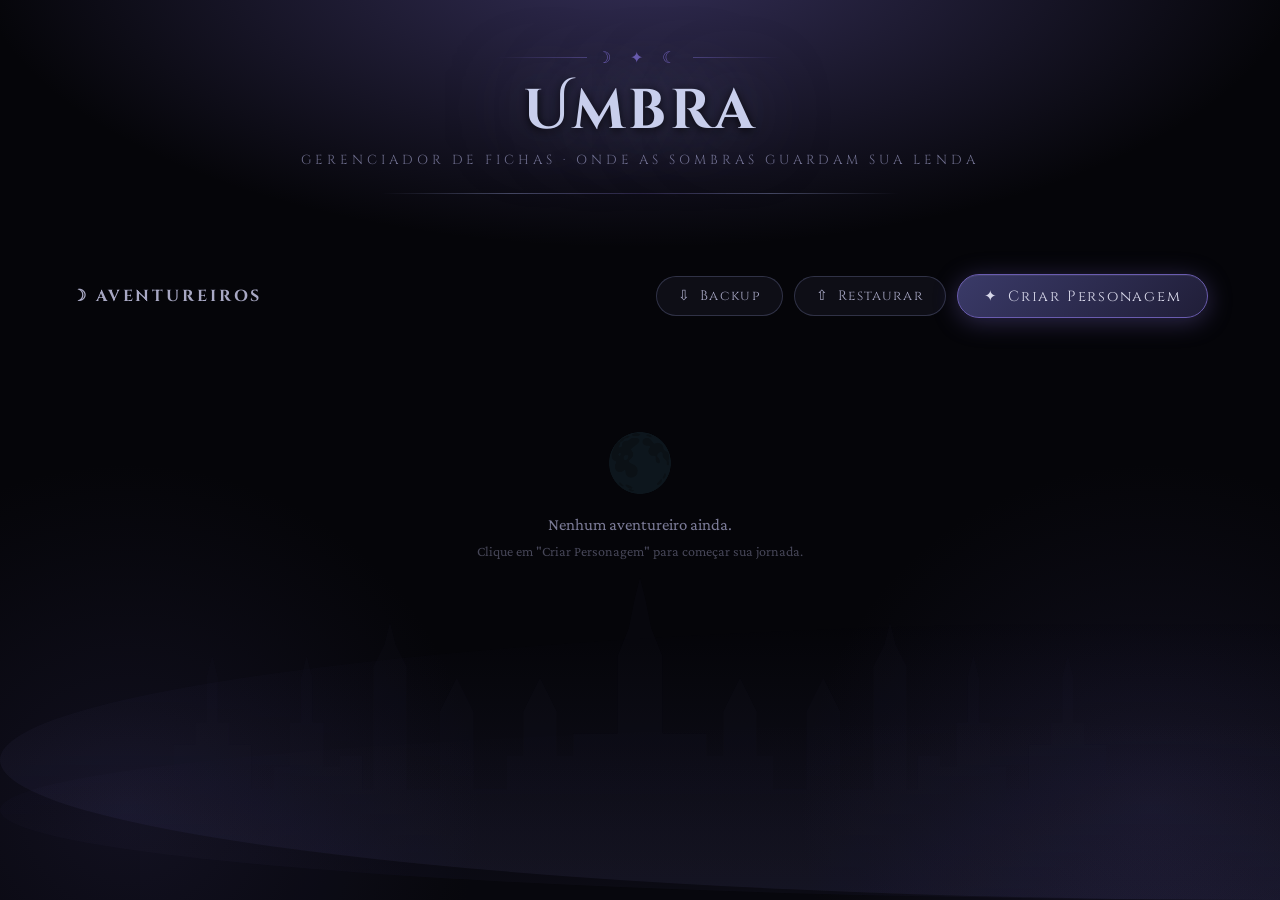
<file: index.html>
<!DOCTYPE html>
<html lang="pt-BR">
<head>
  <meta charset="UTF-8">
  <meta name="viewport" content="width=device-width, initial-scale=1.0">
  <title>Umbra — Gerenciador de Fichas</title>
  <link href="https://fonts.googleapis.com/css2?family=Cinzel:wght@400;600;700&family=Cinzel+Decorative:wght@700&family=IM+Fell+English:ital@0;1&family=Crimson+Pro:ital,wght@0,400;0,600;1,400&display=swap" rel="stylesheet">
  <style>
    /* ── VARIÁVEIS VAMPÍRICAS ── */
    :root {
      --dark:         #050509;
      --dark-mid:     #0c0c14;
      --dark-card:    #10101a;
      --fog:          rgba(140,140,195,0.05);
      --blood:        #3a3a68;
      --blood-bright: #6a5cb0;
      --crimson:      #e02040;
      --gold:         #8890c0;
      --gold-pale:    #c8ceec;
      --gold-dim:     #6068a0;
      --parch:        #d8d8ea;
      --parch-mid:    #a8a8c4;
      --ink:          #e4e4f2;
      --ink-muted:    #7c7c98;
      --shadow:       0 8px 40px rgba(100,95,165,0.22);
      --radius:       10px;
      --font-title:   'Cinzel Decorative', 'Cinzel', fantasy;
      --font-head:    'Cinzel', 'Philosopher', serif;
      --font-body:    'IM Fell English', 'Crimson Pro', serif;
    }

    *, *::before, *::after { box-sizing: border-box; margin: 0; padding: 0; }
    html { font-size: 16px; }

    /* ── CORPO / FUNDO VAMPÍRICO ── */
    body {
      background: var(--dark);
      background-image:
        radial-gradient(ellipse 80% 50% at 50% -5%, rgba(90,80,150,0.55) 0%, transparent 65%),
        radial-gradient(ellipse 50% 70% at 10% 90%, rgba(50,45,90,0.28) 0%, transparent 55%),
        radial-gradient(ellipse 50% 70% at 90% 90%, rgba(50,45,90,0.28) 0%, transparent 55%);
      color: var(--ink);
      font-family: var(--font-body);
      min-height: 100vh;
      overflow-x: hidden;
    }

    /* ── NÉVOA SOMBRIA ── */
    .fog-layer {
      position: fixed; inset: 0; pointer-events: none; z-index: 0; overflow: hidden;
    }
    .fog-layer::before, .fog-layer::after {
      content: ''; position: absolute; width: 200%; height: 280px; bottom: 0;
      background: linear-gradient(180deg, transparent, rgba(100,95,165,0.07) 50%, rgba(100,95,165,0.12));
      border-radius: 50%;
      animation: fogDrift 20s ease-in-out infinite alternate;
    }
    .fog-layer::after {
      height: 180px;
      background: linear-gradient(180deg, transparent, rgba(70,65,120,0.08));
      animation-duration: 30s; animation-direction: alternate-reverse;
    }
    @keyframes fogDrift {
      from { transform: translateX(-15%) scaleY(1); }
      to   { transform: translateX(5%)  scaleY(1.12); }
    }

    /* ── SILHUETA DO CASTELO ── */
    .castle-silhouette {
      position: fixed; bottom: 0; left: 50%; transform: translateX(-50%);
      width: min(1000px, 100vw); opacity: 0.1; pointer-events: none; z-index: 0;
      fill: #211f38;
    }

    /* ── MORCEGOS ANIMADOS ── */
    .bat-container {
      position: fixed; inset: 0; pointer-events: none; z-index: 0; overflow: hidden;
    }
    .bat {
      position: absolute;
      opacity: 0;
      animation: batFly var(--fly-dur, 14s) var(--fly-delay, 0s) ease-in-out infinite;
    }
    .bat svg { width: var(--bat-size, 22px); height: auto; fill: #262340; }
    @keyframes batFly {
      0%   { opacity: 0; transform: translate(var(--sx,0px), var(--sy,100vh)) scale(var(--sc,1)) rotate(0deg); }
      8%   { opacity: 0.55; }
      30%  { transform: translate(calc(var(--sx,0px) + var(--mx1,80px)), calc(var(--sy,100vh) - 35vh)) scale(var(--sc,1)) rotate(-12deg); }
      55%  { transform: translate(calc(var(--sx,0px) + var(--mx2,-50px)), calc(var(--sy,100vh) - 60vh)) scale(var(--sc,1)) rotate(8deg); }
      80%  { opacity: 0.35; transform: translate(calc(var(--sx,0px) + var(--mx3,120px)), calc(var(--sy,100vh) - 90vh)) scale(var(--sc,1)) rotate(-5deg); }
      95%  { opacity: 0; }
      100% { opacity: 0; transform: translate(calc(var(--sx,0px) + var(--mx3,120px)), -15vh) scale(var(--sc,1)) rotate(0deg); }
    }
    /* Batida de asas */
    .bat svg { animation: batWing 0.28s ease-in-out infinite alternate; }
    @keyframes batWing {
      from { transform: scaleY(1); }
      to   { transform: scaleY(0.45); }
    }

    /* ── LAYOUT ── */
    .page-wrap {
      position: relative; z-index: 1;
      max-width: 1200px; margin: 0 auto;
      padding: 3rem 2rem 5rem;
    }

    /* ── CABEÇALHO ── */
    .site-header {
      text-align: center; padding-bottom: 2rem; margin-bottom: 3rem; position: relative;
    }
    .site-header::after {
      content: ''; display: block; width: 65%; max-width: 520px; height: 1px;
      background: linear-gradient(90deg, transparent, rgba(136,144,192,0.45), rgba(106,92,176,0.3), rgba(136,144,192,0.45), transparent);
      margin: 1.5rem auto 0;
    }
    .ornament {
      font-size: 1rem; color: var(--blood-bright); letter-spacing: 0.5em;
      margin-bottom: 0.75rem;
      display: flex; align-items: center; justify-content: center; gap: 0.6rem;
    }
    .ornament-line {
      flex: 1; max-width: 90px; height: 1px;
      background: linear-gradient(90deg, transparent, rgba(106,92,176,0.55));
    }
    .ornament-line.right { background: linear-gradient(90deg, rgba(106,92,176,0.55), transparent); }
    .site-title {
      font-family: var(--font-title);
      font-size: clamp(2rem, 5vw, 3.5rem);
      color: var(--gold-pale);
      text-shadow:
        0 0 80px rgba(136,144,192,0.65),
        0 2px 10px rgba(0,0,0,0.98),
        0 0 160px rgba(136,144,192,0.22);
      letter-spacing: 0.06em; line-height: 1.15; margin: 0.5rem 0;
    }
    .site-subtitle {
      font-family: var(--font-head); font-size: 0.82rem;
      color: rgba(150,150,190,0.7); letter-spacing: 0.3em; text-transform: uppercase; margin-top: 6px;
    }

    /* ── BARRA DE AÇÕES ── */
    .action-bar {
      display: flex; justify-content: space-between; align-items: center;
      margin-bottom: 2rem; gap: 1rem; flex-wrap: wrap;
    }
    .action-bar h2 {
      font-family: var(--font-head); font-size: 1rem;
      color: var(--parch-mid); letter-spacing: 0.18em; text-transform: uppercase;
      display: flex; align-items: center; gap: 0.5rem;
    }
    .btn-criar {
      display: flex; align-items: center; gap: 0.6rem;
      background: linear-gradient(135deg, var(--blood) 0%, #201e38 100%);
      color: var(--parch); border: 1px solid var(--blood-bright);
      border-radius: 25px; padding: 0.7rem 1.6rem;
      font-family: var(--font-head); font-size: 0.92rem; letter-spacing: 0.12em;
      cursor: pointer; transition: all 0.22s;
      box-shadow: 0 4px 24px rgba(106,92,176,0.4), inset 0 1px 0 rgba(255,255,255,0.06);
    }
    .btn-criar:hover {
      background: linear-gradient(135deg, var(--blood-bright), var(--blood));
      box-shadow: 0 6px 36px rgba(106,92,176,0.65); transform: translateY(-2px);
    }
    .action-bar-btns { display: flex; align-items: center; gap: 0.7rem; flex-wrap: wrap; }
    .btn-secundario {
      display: flex; align-items: center; gap: 0.55rem;
      background: rgba(20,20,32,0.6);
      color: var(--parch-mid); border: 1px solid rgba(136,144,192,0.28);
      border-radius: 25px; padding: 0.65rem 1.3rem;
      font-family: var(--font-head); font-size: 0.85rem; letter-spacing: 0.1em;
      cursor: pointer; transition: all 0.22s;
    }
    .btn-secundario:hover {
      color: var(--parch); border-color: var(--blood-bright);
      background: rgba(58,58,104,0.35); transform: translateY(-2px);
    }
    .input-arquivo-oculto { display: none; }

    /* ── GRID DE PERSONAGENS ── */
    .characters-grid {
      display: grid;
      grid-template-columns: repeat(auto-fill, minmax(260px, 1fr));
      gap: 1.5rem;
    }

    /* ── CARD DE PERSONAGEM ── */
    .char-card {
      background: linear-gradient(160deg, var(--dark-card) 0%, rgba(10,10,18,0.98) 100%);
      border: 1px solid rgba(var(--card-rgb, 136,144,192),0.15);
      border-radius: 14px; overflow: hidden; position: relative;
      transition: transform 0.28s, box-shadow 0.28s, border-color 0.28s;
      animation: cardAppear 0.45s cubic-bezier(.17,.67,.35,1.1) both;
      display: flex; flex-direction: column;
    }
    .char-card::before {
      content: ''; position: absolute; top: 0; left: 0; right: 0; height: 2px;
      background: linear-gradient(90deg, transparent, var(--blood-bright), var(--card-hex, var(--gold)), var(--blood-bright), transparent);
      opacity: 0.55;
    }
    .char-card::after {
      content: '✦'; position: absolute; top: 10px; right: 14px;
      font-size: 0.55rem; color: var(--card-hex, var(--gold)); opacity: 0.22; line-height: 1;
    }
    @keyframes cardAppear {
      from { opacity: 0; transform: translateY(24px) scale(0.96); }
      to   { opacity: 1; transform: translateY(0) scale(1); }
    }
    .char-card:hover {
      border-color: rgba(var(--card-rgb, 136,144,192),0.45);
      box-shadow: 0 14px 56px rgba(0,0,0,0.55), 0 0 0 1px rgba(var(--card-rgb, 136,144,192),0.12), 0 0 40px rgba(106,92,176,0.1);
      transform: translateY(-5px);
    }

    .card-avatar-wrap {
      padding: 1.5rem 1.5rem 0.9rem;
      display: flex; flex-direction: column; align-items: center;
      background: linear-gradient(180deg, rgba(var(--card-rgb, 136,144,192),0.05) 0%, transparent 100%);
      border-bottom: 1px solid rgba(var(--card-rgb, 136,144,192),0.09);
    }
    .card-symbol { font-size: 2.2rem; filter: drop-shadow(0 0 10px rgba(var(--card-rgb, 136,144,192),0.5)); line-height: 1; }
    .card-avatar {
      width: 86px; height: 86px; border-radius: 50%; margin: 0 auto 0.7rem;
      background: linear-gradient(135deg, var(--dark-mid), rgba(20,20,34,1));
      border: 2px solid rgba(var(--card-rgb, 136,144,192),0.35); overflow: hidden;
      display: flex; align-items: center; justify-content: center; font-size: 2.2rem;
      transition: border-color 0.25s, box-shadow 0.25s;
      box-shadow: 0 4px 16px rgba(0,0,0,0.4), 0 0 0 4px rgba(var(--card-rgb, 136,144,192),0.06);
    }
    .card-avatar img { width: 100%; height: 100%; object-fit: cover; object-position: top center; }
    .char-card:hover .card-avatar {
      border-color: rgba(var(--card-rgb, 136,144,192),0.70);
      box-shadow: 0 4px 24px rgba(0,0,0,0.5), 0 0 0 5px rgba(var(--card-rgb, 136,144,192),0.12), 0 0 20px rgba(var(--card-rgb, 136,144,192),0.25);
    }
    .card-name {
      font-family: var(--font-title); font-size: 1.2rem;
      color: var(--gold-pale); text-align: center; margin-top: 0.5rem;
      line-height: 1.2; text-shadow: 0 0 24px rgba(var(--card-rgb, 136,144,192),0.28);
    }

    .card-info-area { padding: 0.85rem 1.25rem; flex: 1; }
    .card-details {
      text-align: center; font-size: 0.88rem;
      color: rgba(180,182,214,0.65); font-family: var(--font-head);
      letter-spacing: 0.1em; margin-bottom: 0.25rem;
    }
    .card-details strong { color: var(--parch-mid); font-weight: 600; }
    .card-class-badge {
      display: block; width: fit-content; margin: 0.3rem auto;
      background: rgba(var(--card-rgb, 136,144,192),0.10); border: 1px solid rgba(var(--card-rgb, 136,144,192),0.22);
      border-radius: 20px; padding: 3px 12px;
      font-family: var(--font-head); font-size: 0.75rem;
      color: var(--card-hex, var(--gold)); letter-spacing: 0.08em; text-align: center;
    }
    .card-player {
      text-align: center; font-size: 0.85rem;
      color: rgba(180,182,214,0.5); font-style: italic; margin-bottom: 0.6rem;
    }
    .card-pv-wrap {
      position: relative; height: 5px;
      background: rgba(90,90,150,0.12); border-radius: 3px; margin-bottom: 3px; overflow: hidden;
    }
    .card-pv-bar { height: 100%; border-radius: 3px; transition: width 0.5s ease; }
    .card-pv-label {
      display: block; text-align: center;
      font-family: var(--font-head); font-size: 0.7rem; color: var(--ink-muted); margin-bottom: 0.5rem;
    }

    .card-actions { display: flex; gap: 0.6rem; padding: 0 1.25rem 1.25rem; }
    .btn-abrir {
      flex: 1;
      background: linear-gradient(135deg, rgba(var(--card-rgb, 136,144,192),0.18), rgba(var(--card-rgb, 136,144,192),0.06));
      color: var(--card-hex, var(--gold)); border: 1px solid rgba(var(--card-rgb, 136,144,192),0.38);
      border-radius: 8px; padding: 0.55rem;
      font-family: var(--font-head); font-size: 0.9rem; letter-spacing: 0.08em;
      cursor: pointer; transition: all 0.2s; text-align: center; text-decoration: none;
    }
    .btn-abrir:hover { background: rgba(var(--card-rgb, 136,144,192),0.28); border-color: var(--card-hex, var(--gold)); color: var(--gold-pale); }
    .btn-excluir {
      background: transparent; color: rgba(200,80,80,0.55);
      border: 1px solid rgba(200,80,80,0.22); border-radius: 8px;
      padding: 0.55rem 0.75rem; cursor: pointer; font-size: 0.9rem; transition: all 0.2s;
    }
    .btn-excluir:hover { background: rgba(200,30,30,0.18); color: var(--crimson); border-color: rgba(200,30,30,0.45); }

    /* ── EMPTY STATE ── */
    .empty-state { grid-column: 1/-1; text-align: center; padding: 5rem 2rem; color: var(--ink-muted); }
    .empty-state .empty-icon { font-size: 3.5rem; margin-bottom: 1.2rem; opacity: 0.3; display: block; }
    .empty-state p { font-size: 1.05rem; margin-bottom: 0.5rem; }
    .empty-state small { font-size: 0.88rem; opacity: 0.55; }

    /* ════════════════════════════════════════
       WIZARD OVERLAY
    ════════════════════════════════════════ */
    .wizard-overlay {
      display: none; position: fixed; inset: 0; z-index: 100;
      background: rgba(6,6,10,0.93); backdrop-filter: blur(8px); overflow-y: auto;
    }
    .wizard-overlay.open { display: flex; align-items: flex-start; justify-content: center; padding: 2rem 1rem; }
    .wizard-box {
      background: linear-gradient(160deg, #14141f 0%, #0a0a10 100%);
      border: 1px solid rgba(136,144,192,0.28); border-radius: 16px;
      width: min(680px, 100%);
      box-shadow: 0 24px 90px rgba(0,0,0,0.85), 0 0 0 1px rgba(136,144,192,0.08);
      overflow: hidden; animation: wizardIn 0.35s ease-out both;
    }
    @keyframes wizardIn { from{opacity:0;transform:translateY(32px) scale(0.97)} to{opacity:1;transform:translateY(0) scale(1)} }
    .wizard-head {
      background: linear-gradient(135deg, #14141e 0%, #0e0e16 100%);
      border-bottom: 1px solid rgba(136,144,192,0.2); padding: 1.5rem 1.8rem 1.1rem;
    }
    .wizard-head h2 { font-family: var(--font-title); font-size: 1.25rem; color: var(--gold-pale); margin-bottom: 1rem; text-shadow: 0 0 24px rgba(136,144,192,0.4); }
    .wizard-progress { display: flex; gap: 0.4rem; align-items: center; }
    .wstep { display: flex; align-items: center; gap: 0.4rem; font-family: var(--font-head); font-size: 0.82rem; letter-spacing: 0.06em; color: var(--ink-muted); white-space: nowrap; }
    .wstep-num { width: 26px; height: 26px; border-radius: 50%; border: 1px solid rgba(136,144,192,0.28); display: flex; align-items: center; justify-content: center; font-size: 0.75rem; transition: all 0.3s; }
    .wstep.done .wstep-num { background: var(--blood); border-color: var(--blood); color: var(--parch); }
    .wstep.active .wstep-num { background: var(--gold); border-color: var(--gold); color: #000; font-weight: 700; }
    .wstep.active { color: var(--gold-pale); }
    .wstep-sep { flex: 1; height: 1px; background: rgba(136,144,192,0.15); min-width: 8px; }

    .wizard-body { padding: 2rem; }
    .wizard-step { display: none; }
    .wizard-step.active { display: block; animation: stepIn 0.3s ease-out; }
    @keyframes stepIn { from{opacity:0;transform:translateX(16px)} to{opacity:1;transform:translateX(0)} }

    .step-title { font-family: var(--font-head); font-size: 1.15rem; color: var(--parch); letter-spacing: 0.1em; text-transform: uppercase; margin-bottom: 0.3rem; }
    .step-hint { font-size: 1rem; color: var(--ink-muted); margin-bottom: 1.4rem; font-style: italic; line-height: 1.5; }

    .wfield { margin-bottom: 1rem; }
    .wfield label { display: block; font-family: var(--font-head); font-size: 0.88rem; letter-spacing: 0.12em; text-transform: uppercase; color: var(--ink-muted); margin-bottom: 0.35rem; }
    .wfield label small { font-size: 0.68rem; color: rgba(150,150,190,0.6); text-transform: none; letter-spacing: 0; font-family: var(--font-body); }
    .wfield input, .wfield select {
      width: 100%; background: rgba(255,255,255,0.04);
      border: 1px solid rgba(136,144,192,0.22); border-radius: 8px;
      color: var(--ink); font-family: var(--font-body); font-size: 1rem;
      padding: 0.65rem 0.9rem; transition: border-color 0.2s; -webkit-appearance: none;
    }
    .wfield input:focus, .wfield select:focus { outline: none; border-color: rgba(136,144,192,0.55); background: rgba(255,255,255,0.07); }
    .wfield select option { background: #14141f; }
    .wfield textarea {
      width: 100%; background: rgba(255,255,255,0.04); border: 1px solid rgba(136,144,192,0.22);
      border-radius: 8px; color: var(--ink); font-family: var(--font-body); font-size: 0.97rem;
      padding: 0.65rem 0.9rem; resize: vertical; min-height: 65px; transition: border-color 0.2s;
    }
    .wfield textarea:focus { outline: none; border-color: rgba(136,144,192,0.5); }

    .w-alin-widget {
      padding: .9rem 1rem 1.1rem; border: 1px solid rgba(136,144,192,0.22);
      border-radius: 8px; background: rgba(255,255,255,0.04);
    }
    .w-alin-nome {
      font-family: var(--font-head); font-size: .92rem; letter-spacing: .08em;
      text-transform: uppercase; text-align: center; color: var(--gold-pale); margin-bottom: .8rem;
    }
    .w-alin-eixo { margin-bottom: .85rem; }
    .w-alin-eixo:last-child { margin-bottom: 0; }
    .w-alin-labels {
      display: flex; justify-content: space-between; font-family: var(--font-head);
      font-size: .68rem; letter-spacing: .08em; text-transform: uppercase; margin-bottom: 3px;
    }
    .w-alin-leal, .w-alin-bom { color: var(--gold-pale); }
    .w-alin-caotico, .w-alin-mau { color: var(--crimson); }
    .w-alin-slider {
      -webkit-appearance: none; appearance: none; width: 100%; height: 5px;
      border-radius: 3px; outline: none; cursor: pointer;
      background: linear-gradient(90deg, var(--gold-pale), var(--ink-muted) 50%, var(--crimson));
    }
    .w-alin-slider::-webkit-slider-thumb {
      -webkit-appearance: none; appearance: none; width: 16px; height: 16px; border-radius: 50%;
      background: var(--dark-card); border: 2px solid var(--gold-pale);
      box-shadow: 0 1px 4px rgba(0,0,0,.4); cursor: pointer; margin-top: -1px;
    }
    .w-alin-slider::-moz-range-thumb {
      width: 16px; height: 16px; border-radius: 50%; background: var(--dark-card);
      border: 2px solid var(--gold-pale); box-shadow: 0 1px 4px rgba(0,0,0,.4); cursor: pointer;
    }
    .w-alin-slider::-moz-range-track { height: 5px; border-radius: 3px; background: transparent; }
    .w-alin-track { position: relative; padding-bottom: 9px; }
    .w-alin-ticks { position: absolute; left: 0; right: 0; top: 7px; display: flex; justify-content: space-between; pointer-events: none; }
    .w-alin-ticks span { width: 2px; height: 6px; border-radius: 1px; background: rgba(136,144,192,0.35); }
    .wfield-hint { font-size: 0.68rem; font-style: italic; opacity: 0.55; font-family: var(--font-body); font-weight: 400; letter-spacing: 0; text-transform: none; }
    .wfield input[list]::placeholder { opacity: 0.45; font-style: italic; font-size: 0.9rem; }

    .wrow  { display: grid; grid-template-columns: 1fr 1fr; gap: 0.9rem; }
    .wrow3 { display: grid; grid-template-columns: 1fr 1fr 1fr; gap: 0.9rem; }

    .attr-row { display: grid; grid-template-columns: repeat(3,1fr); gap: 0.75rem; margin-bottom: 1rem; }
    .attr-block { background: rgba(255,255,255,0.03); border: 1px solid rgba(136,144,192,0.16); border-radius: 10px; padding: 0.7rem; text-align: center; }
    .attr-block label { display: block; font-family: var(--font-head); font-size: 0.8rem; letter-spacing: 0.15em; color: var(--ink-muted); margin-bottom: 0.3rem; }
    .attr-block input { width: 100%; background: transparent; border: none; border-bottom: 1px solid rgba(136,144,192,0.3); color: var(--gold-pale); font-family: var(--font-head); font-size: 1.9rem; font-weight: 700; text-align: center; padding: 0.2rem 0; }
    .attr-block input:focus { outline: none; border-color: var(--gold); }
    .attr-mod-preview { font-size: 0.95rem; color: var(--ink-muted); margin-top: 0.2rem; }
    .attr-hint { font-size: 0.9rem; color: var(--ink-muted); font-style: italic; margin-bottom: 0.8rem; }
    .btn-rolar-all { display: block; width: 100%; margin-bottom: 1rem; background: rgba(136,144,192,0.08); border: 1px solid rgba(136,144,192,0.28); border-radius: 8px; color: var(--gold); font-family: var(--font-head); font-size: 0.85rem; letter-spacing: 0.1em; padding: 0.6rem; cursor: pointer; transition: all 0.2s; }
    .btn-rolar-all:hover { background: rgba(136,144,192,0.2); }
    .filosofia-row { display: flex; gap: 0.5rem; margin-bottom: 0.9rem; }
    .filosofia-btn { flex: 1; background: rgba(136,144,192,0.06); border: 1px solid rgba(136,144,192,0.24); border-radius: 8px; padding: 0.55rem 0.4rem; cursor: pointer; transition: all 0.2s; text-align: center; }
    .filosofia-btn:hover { background: rgba(136,144,192,0.16); border-color: rgba(136,144,192,0.4); }
    .filosofia-btn.ativa { background: rgba(136,144,192,0.22); border-color: var(--gold); }
    .filosofia-nome { font-family: var(--font-head); font-size: 0.8rem; letter-spacing: 0.06em; color: var(--ink); display: block; }
    .filosofia-valores { font-size: 0.68rem; color: var(--ink-muted); display: block; margin-top: 2px; }

    .skills-limit-info { font-family: var(--font-head); font-size: 0.95rem; color: var(--blood-bright); margin-bottom: 0.8rem; }
    .skills-grid { display: grid; grid-template-columns: 1fr 1fr; gap: 0.45rem; max-height: 280px; overflow-y: auto; padding-right: 4px; }
    .skills-grid::-webkit-scrollbar { width: 4px; }
    .skills-grid::-webkit-scrollbar-thumb { background: rgba(136,144,192,0.22); border-radius: 2px; }
    .skill-option { display: flex; align-items: center; gap: 0.5rem; background: rgba(255,255,255,0.02); border: 1px solid rgba(136,144,192,0.1); border-radius: 6px; padding: 0.5rem 0.7rem; cursor: pointer; transition: all 0.15s; font-size: 0.97rem; }
    .skill-option:hover { background: rgba(136,144,192,0.08); border-color: rgba(136,144,192,0.28); }
    .skill-option input[type=checkbox] { accent-color: var(--gold); cursor: pointer; }
    .skill-option.checked { background: rgba(136,144,192,0.14); border-color: rgba(136,144,192,0.4); color: var(--gold-pale); }
    .skill-option.disabled { opacity: 0.35; cursor: not-allowed; pointer-events: none; }

    .saves-preview { display: flex; gap: 0.5rem; flex-wrap: wrap; margin-bottom: 1rem; }
    .save-pill { background: rgba(136,144,192,0.12); border: 1px solid rgba(136,144,192,0.32); border-radius: 20px; padding: 0.28rem 0.8rem; font-family: var(--font-head); font-size: 0.78rem; color: var(--gold); letter-spacing: 0.1em; }

    .wizard-foot { padding: 1.3rem 1.8rem; border-top: 1px solid rgba(136,144,192,0.14); display: flex; justify-content: space-between; align-items: center; gap: 0.8rem; }
    .btn-w { font-family: var(--font-head); font-size: 0.95rem; letter-spacing: 0.1em; border-radius: 8px; padding: 0.65rem 1.5rem; cursor: pointer; transition: all 0.2s; }
    .btn-w-secondary { background: transparent; border: 1px solid rgba(136,144,192,0.22); color: var(--ink-muted); }
    .btn-w-secondary:hover { border-color: rgba(136,144,192,0.45); color: var(--parch); }
    .btn-w-primary { background: linear-gradient(135deg, var(--blood), #201e38); border: 1px solid var(--blood-bright); color: var(--parch); box-shadow: 0 4px 22px rgba(106,92,176,0.35); }
    .btn-w-primary:hover { background: linear-gradient(135deg, var(--blood-bright), var(--blood)); }
    .btn-w-final { background: linear-gradient(135deg, rgba(136,144,192,0.85), rgba(90,80,150,0.95)); border: 1px solid var(--gold); color: #0a0a10; font-weight: 700; }
    .btn-w-final:hover { background: linear-gradient(135deg, var(--gold), var(--gold-pale)); }
    .btn-w-cancel { background: transparent; border: none; color: rgba(200,80,80,0.55); font-size: 0.82rem; padding: 0.65rem 0.5rem; }
    .btn-w-cancel:hover { color: var(--crimson); }
    .wizard-error { color: var(--crimson); font-size: 0.9rem; font-style: italic; min-height: 1rem; }

    /* ── RESPONSIVO ── */
    @media (max-width: 480px) {
      .wrow,.wrow3 { grid-template-columns: 1fr; }
      .attr-row { grid-template-columns: repeat(2,1fr); }
      .wizard-body { padding: 1.2rem 1rem; }
      .wizard-foot { flex-wrap: wrap; padding: 0.9rem 1rem; }
      .wizard-progress { display: none; }
      .characters-grid { grid-template-columns: 1fr; }
      .page-wrap { padding: 1.5rem 1rem 3rem; }
    }
    @media (max-width: 768px) {
      .wrow { grid-template-columns: 1fr 1fr; }
      .wizard-overlay.open { padding: 1rem 0.5rem; }
      .wstep span:not(.wstep-num) { display: none; }
    }
  </style>
<script src="storage-ns.js"></script>
</head>
<body>

  <!-- Névoa Sombria -->
  <div class="fog-layer"></div>

  <!-- Morcegos -->
  <div class="bat-container" id="bat-container"></div>

  <!-- Silhueta do Castelo -->
  <svg class="castle-silhouette" viewBox="0 0 900 300" xmlns="http://www.w3.org/2000/svg">
    <path d="M0,300 L0,200 L30,200 L30,160 L50,160 L50,140 L60,140 L60,100 L65,80 L70,100 L70,140 L80,140 L80,160
             L100,160 L100,200 L120,200 L120,180 L135,180 L135,140 L145,140 L145,100 L150,80 L155,100 L155,140
             L165,140 L165,180 L180,180 L180,170 L200,170 L200,200 L210,200 L210,90 L220,70 L225,50 L230,70
             L240,90 L240,200 L270,200 L270,130 L285,100 L300,130 L300,200 L330,200 L330,170 L345,170 L345,130
             L360,100 L375,130 L375,170 L390,170 L390,150 L430,150 L430,80 L440,55 L445,30 L450,10 L455,30
             L460,55 L470,80 L470,150 L510,150 L510,170 L525,170 L525,130 L540,100 L555,130 L555,170 L570,170
             L570,200 L600,200 L600,130 L615,100 L630,130 L630,200 L660,200 L660,90 L670,70 L675,50 L680,70
             L690,90 L690,200 L700,200 L700,170 L720,170 L720,180 L735,180 L735,140 L745,140 L745,100 L750,80
             L755,100 L755,140 L765,140 L765,180 L780,180 L780,200 L800,200 L800,160 L820,160 L820,140 L830,140
             L830,100 L835,80 L840,100 L840,140 L850,140 L850,160 L870,160 L870,200 L900,200 L900,300 Z"/>
  </svg>

  <!-- CONTEÚDO -->
  <div class="page-wrap">
    <header class="site-header">
      <div class="ornament">
        <span class="ornament-line"></span>
        ☽ ✦ ☾
        <span class="ornament-line right"></span>
      </div>
      <h1 class="site-title">Umbra</h1>
      <div class="site-subtitle">Gerenciador de Fichas · Onde as sombras guardam sua lenda</div>
    </header>

    <div class="action-bar">
      <h2>☽ Aventureiros</h2>
      <div class="action-bar-btns">
        <button class="btn-secundario" onclick="exportarBackupCompleto()" title="Baixa um arquivo .json com todos os personagens">
          <span>⇩</span> Backup
        </button>
        <button class="btn-secundario" onclick="document.getElementById('input-restaurar-backup').click()" title="Restaura personagens a partir de um arquivo de backup">
          <span>⇧</span> Restaurar
        </button>
        <input type="file" id="input-restaurar-backup" class="input-arquivo-oculto" accept="application/json,.json" onchange="importarBackupCompleto(event)">
        <button class="btn-secundario" id="btn-limpar-antigos" style="display:none" onclick="limparDadosAntigos()" title="Apaga as cópias antigas (sem separação) de personagens que já foram importados">
          <span>🗑</span> Limpar antigos
        </button>
        <button class="btn-criar" onclick="abrirWizard()">
          <span>✦</span> Criar Personagem
        </button>
      </div>
    </div>

    <div class="characters-grid" id="characters-grid"></div>
  </div>

  <!-- ════════════════════════════════════════
       WIZARD DE CRIAÇÃO DE PERSONAGEM
  ════════════════════════════════════════ -->
  <div class="wizard-overlay" id="wizard-overlay">
    <div class="wizard-box">
      <div class="wizard-head">
        <h2 id="wizard-titulo">✦ Criar Novo Personagem</h2>
        <div class="wizard-progress" id="wizard-progress"></div>
      </div>
      <div class="wizard-body">

        <!-- PASSO 1: Identidade -->
        <div class="wizard-step active" id="step-1">
          <div class="step-title">Identidade</div>
          <div class="step-hint">Quem é esse aventureiro que emerge das sombras?</div>
          <div class="wrow">
            <div class="wfield"><label>Nome do Personagem</label><input type="text" id="w-nome" placeholder="ex: Gasphar" autocomplete="off"></div>
            <div class="wfield"><label>Nome do Jogador</label><input type="text" id="w-jogador" placeholder="seu nome" autocomplete="off"></div>
          </div>
          <datalist id="dl-classe">
            <option>Artificer</option><option>Bárbaro</option><option>Bardo</option>
            <option>Bruxo</option><option>Caçador de Sangue</option><option>Clérigo</option>
            <option>Druida</option><option>Feiticeiro</option><option>Guerreiro</option>
            <option>Ladino</option><option>Mago</option><option>Monge</option>
            <option>Paladino</option><option>Patrulheiro</option>
          </datalist>
          <datalist id="dl-raca">
            <option>Aasimar</option><option>Anão das Colinas</option><option>Anão das Montanhas</option>
            <option>Ardido</option><option>Bugbear</option><option>Changeling</option>
            <option>Draconato</option><option>Duende (Fairy)</option>
            <option>Elfo (Alto)</option><option>Elfo da Floresta</option><option>Elfo Negro (Drow)</option>
            <option>Firbolg</option><option>Genasi da Terra</option><option>Genasi da Água</option>
            <option>Genasi do Ar</option><option>Genasi do Fogo</option>
            <option>Gnomo (da Floresta)</option><option>Gnomo (das Rochas)</option>
            <option>Goblin</option><option>Goliath</option>
            <option>Halfling (Pés-Leves)</option><option>Halfling (Robusto)</option>
            <option>Harengon</option><option>Hexblood</option><option>Hobgoblin</option>
            <option>Humano</option><option>Kalashtar</option><option>Kenku</option><option>Kobold</option>
            <option>Lagartixo (Lizardfolk)</option><option>Loxodon</option>
            <option>Meio-Elfo</option><option>Meio-Orc</option><option>Moldado (Warforged)</option>
            <option>Orca</option><option>Owlin</option><option>Reborn</option>
            <option>Renascido (Shifter)</option><option>Tabaxi</option><option>Tiefling</option>
            <option>Tortle</option><option>Triton</option><option>Yuan-ti Sangue-Puro</option>
          </datalist>
          <datalist id="dl-antecedente">
            <option>Acólito</option><option>Agente de Facção</option><option>Artesão de Guilda</option>
            <option>Artista</option><option>Charlatão</option><option>Criminal / Espião</option>
            <option>Eremita</option><option>Forasteiro</option><option>Gladiador</option>
            <option>Grande Viajante</option><option>Herói do Povo</option><option>Investigador</option>
            <option>Marinheiro</option><option>Mercenário</option><option>Nobre</option>
            <option>Órfão de Rua</option><option>Perseguido pela Sombra</option>
            <option>Pirata</option><option>Sábio</option><option>Soldado</option>
            <option>Vagabundo</option><option>Custom (Homebrew)</option>
          </datalist>
          <div class="wrow">
            <div class="wfield"><label>Classe <span class="wfield-hint">— digite ou escolha</span></label><input type="text" id="w-classe" list="dl-classe" placeholder="ex: Paladino, Artífice..." autocomplete="off" oninput="onClasseChange()"></div>
            <div class="wfield"><label>Raça <span class="wfield-hint">— pode ser homebrew!</span></label><input type="text" id="w-raca" list="dl-raca" placeholder="ex: Aasimar, Tiefling..." autocomplete="off"></div>
          </div>
          <div class="wrow">
            <div class="wfield"><label>Antecedente</label><input type="text" id="w-antecedente" list="dl-antecedente" placeholder="ex: Soldado, Haunted One..." autocomplete="off"></div>
          <div class="wfield">
            <label>Alinhamento</label>
            <div class="w-alin-widget">
              <div class="w-alin-nome" id="w-alinhamento-nome">Neutro</div>
              <div class="w-alin-eixo">
                <div class="w-alin-labels"><span class="w-alin-leal">Leal</span><span class="w-alin-caotico">Caótico</span></div>
                <div class="w-alin-track">
                  <input type="range" class="w-alin-slider" id="w-alinhamento-lc" min="-100" max="100" value="0" step="20" oninput="atualizarAlinhamentoWizard()">
                  <div class="w-alin-ticks"><span></span><span></span><span></span><span></span><span></span><span></span><span></span><span></span><span></span><span></span><span></span></div>
                </div>
              </div>
              <div class="w-alin-eixo">
                <div class="w-alin-labels"><span class="w-alin-bom">Bom</span><span class="w-alin-mau">Mau</span></div>
                <div class="w-alin-track">
                  <input type="range" class="w-alin-slider" id="w-alinhamento-bm" min="-100" max="100" value="0" step="20" oninput="atualizarAlinhamentoWizard()">
                  <div class="w-alin-ticks"><span></span><span></span><span></span><span></span><span></span><span></span><span></span><span></span><span></span><span></span><span></span></div>
                </div>
              </div>
            </div>
          </div>
        </div>
        </div>

        <!-- PASSO 2: Atributos -->
        <div class="wizard-step" id="step-2">
          <div class="step-title">Atributos</div>
          <div class="step-hint">Defina as características físicas e mentais do seu personagem.</div>

          <div class="attr-hint">Escolha uma filosofia de criação:</div>
          <div class="filosofia-row">
            <div class="filosofia-btn" id="fil-especialista" onclick="aplicarFilosofia('especialista', this)">
              <span class="filosofia-nome">Especialista</span>
              <span class="filosofia-valores">15, 14, 11, 10, 9, 8</span>
            </div>
            <div class="filosofia-btn" id="fil-equilibrado" onclick="aplicarFilosofia('equilibrado', this)">
              <span class="filosofia-nome">Equilibrado</span>
              <span class="filosofia-valores">13, 13, 12, 11, 10, 8</span>
            </div>
            <div class="filosofia-btn" id="fil-faztudo" onclick="aplicarFilosofia('faztudo', this)">
              <span class="filosofia-nome">Faz-tudo</span>
              <span class="filosofia-valores">12, 12, 11, 11, 10, 10</span>
            </div>
          </div>
          <div class="attr-hint" style="font-size:0.78rem;">Depois de escolher, é só trocar os números entre os atributos como preferir.</div>

          <button class="btn-rolar-all" onclick="rolarTodos()">🎲 Rolar todos (4d6, descarta menor)</button>
          <div class="attr-hint">Ou preencha manualmente abaixo:</div>
          <div class="attr-row">
            <div class="attr-block"><label>FOR <span style="font-size:0.6rem;opacity:0.5;">Força</span></label><input type="number" id="w-for" value="15" min="1" max="20" oninput="updateAttrMod(this,'w-for-mod')"><div class="attr-mod-preview" id="w-for-mod">+2</div></div>
            <div class="attr-block"><label>DES <span style="font-size:0.6rem;opacity:0.5;">Destreza</span></label><input type="number" id="w-des" value="14" min="1" max="20" oninput="updateAttrMod(this,'w-des-mod')"><div class="attr-mod-preview" id="w-des-mod">+2</div></div>
            <div class="attr-block"><label>CON <span style="font-size:0.6rem;opacity:0.5;">Constituição</span></label><input type="number" id="w-con" value="13" min="1" max="20" oninput="updateAttrMod(this,'w-con-mod')"><div class="attr-mod-preview" id="w-con-mod">+1</div></div>
            <div class="attr-block"><label>INT <span style="font-size:0.6rem;opacity:0.5;">Inteligência</span></label><input type="number" id="w-int" value="12" min="1" max="20" oninput="updateAttrMod(this,'w-int-mod')"><div class="attr-mod-preview" id="w-int-mod">+1</div></div>
            <div class="attr-block"><label>SAB <span style="font-size:0.6rem;opacity:0.5;">Sabedoria</span></label><input type="number" id="w-sab" value="10" min="1" max="20" oninput="updateAttrMod(this,'w-sab-mod')"><div class="attr-mod-preview" id="w-sab-mod">+0</div></div>
            <div class="attr-block"><label>CAR <span style="font-size:0.6rem;opacity:0.5;">Carisma</span></label><input type="number" id="w-car" value="8" min="1" max="20" oninput="updateAttrMod(this,'w-car-mod')"><div class="attr-mod-preview" id="w-car-mod">−1</div></div>
          </div>
          <div class="attr-hint">💡 Lembre-se de aplicar os bônus raciais depois na ficha!</div>
        </div>

        <!-- PASSO 3: Perícias -->
        <div class="wizard-step" id="step-3">
          <div class="step-title">Perícias</div>
          <div class="step-hint">Escolha as perícias em que seu personagem tem treinamento.</div>
          <div style="margin-bottom:0.8rem;">
            <div style="font-family:var(--font-head);font-size:0.78rem;color:var(--ink-muted);letter-spacing:0.1em;text-transform:uppercase;margin-bottom:0.4rem;">Salvaguardas (automático pela classe)</div>
            <div class="saves-preview" id="w-saves-preview">—</div>
          </div>
          <div class="skills-limit-info" id="w-skills-limit">Escolha suas perícias:</div>
          <div class="skills-grid" id="w-skills-grid"></div>
        </div>

        <!-- PASSO 4: Personalidade -->
        <div class="wizard-step" id="step-4">
          <div class="step-title">Personalidade <span style="font-size:0.72rem;color:var(--ink-muted);font-style:italic;"> — opcional</span></div>
          <div class="step-hint">O que torna seu personagem único? Pode preencher depois na ficha.</div>
          <div class="wrow">
            <div class="wfield"><label>Traços de Personalidade <small>(como você age?)</small></label><textarea id="w-personalidade" placeholder="ex: Sou curioso demais para meu próprio bem..."></textarea></div>
            <div class="wfield"><label>Ideais <small>(o que você acredita?)</small></label><textarea id="w-ideais" placeholder="ex: A liberdade é o bem mais precioso."></textarea></div>
          </div>
          <div class="wrow">
            <div class="wfield"><label>Laços <small>(o que te prende ao mundo?)</small></label><textarea id="w-vinculos" placeholder="ex: Minha família conta comigo."></textarea></div>
            <div class="wfield"><label>Defeitos <small>(sua fraqueza?)</small></label><textarea id="w-falhas" placeholder="ex: Confio demais em estranhos."></textarea></div>
          </div>
        </div>

      </div><!-- fim wizard-body -->
      <div class="wizard-foot">
        <button class="btn-w btn-w-cancel" onclick="fecharWizard()">Cancelar</button>
        <span class="wizard-error" id="wizard-error"></span>
        <div style="display:flex;gap:0.6rem;">
          <button class="btn-w btn-w-secondary" id="btn-prev" onclick="wizardPrev()" style="display:none;">← Voltar</button>
          <button class="btn-w btn-w-primary"   id="btn-next" onclick="wizardNext()">Próximo →</button>
          <button class="btn-w btn-w-final"      id="btn-criar" onclick="criarPersonagem()" style="display:none;">✦ Criar Personagem</button>
        </div>
      </div>
    </div>
  </div>

  <script>
  /* ════════ DADOS D&D 5e ════════ */
  const ALL_SKILLS = ['Acrobacia','Arcanismo','Atletismo','Atuação','Enganação',
    'Furtividade','História','Intimidação','Intuição','Investigação',
    'Lidar c/ Animais','Medicina','Natureza','Percepção','Persuasão',
    'Prestidigitação','Religião','Sobrevivência']

  const CLASSES_DATA = {
    'Artificer':          { hd:8,  saves:['CON','INT'], n:2, opts:['Arcanismo','História','Investigação','Medicina','Natureza','Percepção','Prestidigitação'] },
    'Bárbaro':            { hd:12, saves:['FOR','CON'], n:2, opts:['Atletismo','Intimidação','Natureza','Percepção','Lidar c/ Animais','Sobrevivência'] },
    'Bardo':              { hd:8,  saves:['DES','CAR'], n:3, opts:'all' },
    'Bruxo':              { hd:8,  saves:['SAB','CAR'], n:2, opts:['Arcanismo','Enganação','História','Intimidação','Investigação','Natureza','Religião'] },
    'Caçador de Sangue':  { hd:8,  saves:['DES','INT'], n:3, opts:['Atletismo','Enganação','História','Intuição','Investigação','Natureza','Percepção','Sobrevivência'] },
    'Clérigo':            { hd:8,  saves:['SAB','CAR'], n:2, opts:['História','Intuição','Medicina','Persuasão','Religião'] },
    'Druida':             { hd:8,  saves:['INT','SAB'], n:2, opts:['Arcanismo','Lidar c/ Animais','Intuição','Medicina','Natureza','Percepção','Religião','Sobrevivência'] },
    'Feiticeiro':         { hd:6,  saves:['CON','CAR'], n:2, opts:['Arcanismo','Enganação','Intuição','Intimidação','Persuasão','Religião'] },
    'Guerreiro':          { hd:10, saves:['FOR','CON'], n:2, opts:['Acrobacia','Lidar c/ Animais','Atletismo','História','Intuição','Intimidação','Percepção','Sobrevivência'] },
    'Ladino':             { hd:8,  saves:['DES','INT'], n:4, opts:['Acrobacia','Atletismo','Enganação','Intuição','Intimidação','Investigação','Percepção','Atuação','Persuasão','Furtividade','Prestidigitação'] },
    'Mago':               { hd:6,  saves:['INT','SAB'], n:2, opts:['Arcanismo','História','Intuição','Investigação','Medicina','Religião'] },
    'Monge':              { hd:8,  saves:['FOR','DES'], n:2, opts:['Acrobacia','Atletismo','História','Intuição','Religião','Furtividade'] },
    'Paladino':           { hd:10, saves:['SAB','CAR'], n:2, opts:['Atletismo','Intuição','Intimidação','Medicina','Persuasão','Religião'] },
    'Patrulheiro':        { hd:10, saves:['FOR','DES'], n:3, opts:['Lidar c/ Animais','Atletismo','Intuição','Investigação','Natureza','Percepção','Furtividade','Sobrevivência'] },
  }

  const RACAS_DATA = {
    'Humano':             { speed:'9m',    dark:false },
    'Elfo (Alto)':        { speed:'9m',    dark:true  },
    'Elfo da Floresta':   { speed:'10,5m', dark:true  },
    'Elfo Negro (Drow)':  { speed:'9m',    dark:true  },
    'Anão das Colinas':   { speed:'7,5m',  dark:true  },
    'Anão das Montanhas': { speed:'7,5m',  dark:true  },
    'Halfling':           { speed:'7,5m',  dark:false },
    'Draconato':          { speed:'9m',    dark:false },
    'Gnomo':              { speed:'7,5m',  dark:true  },
    'Meio-Elfo':          { speed:'9m',    dark:true  },
    'Meio-Orc':           { speed:'9m',    dark:true  },
    'Tiefling':           { speed:'9m',    dark:true  },
  }

  const CLASS_SYMBOLS = {
    'Artificer':'⚙','Bárbaro':'⚒','Bardo':'♪','Bruxo':'◉',
    'Clérigo':'✝','Druida':'✾','Feiticeiro':'✧','Guerreiro':'⚔',
    'Ladino':'†','Mago':'✦','Monge':'⊕','Paladino':'⛨','Patrulheiro':'↗',
  }
  /* Mesmas cores dos temas de classe da ficha (script.js → TEMAS[*].swatch),
     assim o card do personagem já dá uma prévia da identidade visual dele. */
  const CLASS_COLORS = {
    'Artificer':'#6a4325','Bárbaro':'#E7623E','Bardo':'#AB6DAC','Bruxo':'#7B469B',
    'Clérigo':'#91A1B2','Druida':'#7A853B','Feiticeiro':'#992E2E','Guerreiro':'#7F513E',
    'Ladino':'#555752','Mago':'#2A50A1','Monge':'#51A5C5','Paladino':'#B59E54',
    'Patrulheiro':'#507F62',
  }
  function classColor(classe) { return CLASS_COLORS[classe] || '#8890c0' }
  function hexToRgb(hex) {
    hex = (hex || '#8890c0').replace('#','')
    const n = parseInt(hex, 16)
    return `${(n>>16)&255},${(n>>8)&255},${n&255}`
  }

  /* ════════ MORCEGOS ANIMADOS ════════ */
  const BAT_SVG = `<svg viewBox="0 0 40 20" xmlns="http://www.w3.org/2000/svg">
    <path d="M20,8 C16,4 8,2 0,6 C4,8 6,10 8,10 C6,12 4,13 2,12 C6,14 12,13 16,11 C17,14 18,16 20,16 C22,16 23,14 24,11 C28,13 34,14 38,12 C36,13 34,12 32,10 C34,10 36,8 40,6 C32,2 24,4 20,8 Z"/>
    <ellipse cx="20" cy="9" rx="2" ry="2.5"/>
  </svg>`

  function criarMorcegos() {
    const container = document.getElementById('bat-container')
    const configs = [
      { sx:'-5vw',  sy:'95vh', mx1:'15vw',  mx2:'-8vw',  mx3:'25vw',  size:'18px', dur:'16s', delay:'0s',   sc:0.8 },
      { sx:'20vw',  sy:'88vh', mx1:'25vw',  mx2:'5vw',   mx3:'45vw',  size:'14px', dur:'22s', delay:'4s',   sc:0.65 },
      { sx:'60vw',  sy:'92vh', mx1:'-20vw', mx2:'10vw',  mx3:'-35vw', size:'20px', dur:'18s', delay:'2s',   sc:0.9 },
      { sx:'85vw',  sy:'90vh', mx1:'-30vw', mx2:'5vw',   mx3:'-50vw', size:'16px', dur:'25s', delay:'8s',   sc:0.75 },
      { sx:'40vw',  sy:'96vh', mx1:'20vw',  mx2:'-15vw', mx3:'30vw',  size:'12px', dur:'20s', delay:'12s',  sc:0.55 },
      { sx:'10vw',  sy:'80vh', mx1:'8vw',   mx2:'-5vw',  mx3:'18vw',  size:'22px', dur:'14s', delay:'6s',   sc:1.0  },
      { sx:'70vw',  sy:'85vh', mx1:'-12vw', mx2:'8vw',   mx3:'-22vw', size:'15px', dur:'19s', delay:'10s',  sc:0.7  },
    ]
    configs.forEach(c => {
      const el = document.createElement('div')
      el.className = 'bat'
      el.innerHTML = BAT_SVG
      el.style.cssText = `
        --sx:${c.sx}; --sy:${c.sy};
        --mx1:${c.mx1}; --mx2:${c.mx2}; --mx3:${c.mx3};
        --bat-size:${c.size}; --fly-dur:${c.dur}; --fly-delay:${c.delay};
        --sc:${c.sc};
        left:0; top:0;
      `
      container.appendChild(el)
    })
  }
  criarMorcegos()

  /* ════════ PERSONAGENS ════════ */
  function slugify(nome) {
    return nome.toLowerCase()
      .normalize('NFD').replace(/[\u0300-\u036f]/g,'')
      .replace(/\s+/g,'-').replace(/[^\w-]/g,'')
  }

  function listarPersonagens() {
    const lista = []
    for (let i = 0; i < appStorage.length; i++) {
      const key = appStorage.key(i)
      if (!key || !key.endsWith(':ficha-dnd')) continue
      try {
        const d = JSON.parse(appStorage.getItem(key))
        const id = key.slice(0, -':ficha-dnd'.length)
        const img = appStorage.getItem(id + ':ficha-dnd-img') || null
        let condicoes = []
        try { condicoes = JSON.parse(appStorage.getItem(id + ':condicoes') || '[]') } catch(e) {}
        lista.push({
          id, img, condicoes,
          nome: d.nome || id, classe: d.classe || '—',
          nivel: d.nivel || '1', raca: d.raca || '—',
          jogador: d.jogador || '',
          pvAtual: d.pvAtual || '—', pvMax: d.pvMax || '—',
        })
      } catch(e) {}
    }
    return lista
  }

  function pvColor(cur, max) {
    const pct = max > 0 ? cur/max : 1
    if (pct > 0.5) return 'linear-gradient(90deg, #0a3012, #1a6a28)'
    if (pct > 0.25) return 'linear-gradient(90deg, #6a3c00, #946000)'
    return 'linear-gradient(90deg, #5e0e0e, #961818)'
  }

  function renderPersonagens() {
    const grid = document.getElementById('characters-grid')
    const lista = listarPersonagens()
    if (!lista.length) {
      grid.innerHTML = `
        <div class="empty-state">
          <span class="empty-icon">🌑</span>
          <p>Nenhum aventureiro ainda.</p>
          <small>Clique em "Criar Personagem" para começar sua jornada.</small>
        </div>`
      return
    }
    lista.sort((a,b) => a.nome.localeCompare(b.nome))
    grid.innerHTML = lista.map((p,i) => {
      const pvCur = parseInt(p.pvAtual) || 0
      const pvMax = parseInt(p.pvMax)   || 1
      const pvPct = Math.max(0, Math.min(100, (pvCur/pvMax)*100))
      const imgHtml = p.img
        ? `<img src="${p.img}" alt="${p.nome}">`
        : `<span style="font-size:2rem;">${CLASS_SYMBOLS[p.classe] || '⚔'}</span>`
      const condBadge = p.condicoes && p.condicoes.length
        ? `<div style="text-align:center;font-size:0.78rem;color:rgba(224,32,64,0.75);margin-bottom:0.3rem;">${p.condicoes.slice(0,3).join(' ')}</div>`
        : ''
      return `
        <div class="char-card" style="animation-delay:${i*0.06}s; --card-hex:${classColor(p.classe)}; --card-rgb:${hexToRgb(classColor(p.classe))};">
          <div class="card-avatar-wrap">
            <div class="card-avatar">${imgHtml}</div>
            <div class="card-name">${p.nome}</div>
            <span class="card-class-badge">${CLASS_SYMBOLS[p.classe] || '⚔'} ${p.classe}</span>
          </div>
          <div class="card-info-area">
            <div class="card-details">Nível <strong>${p.nivel}</strong> · ${p.raca}</div>
            <div class="card-player">${p.jogador ? '🪶 ' + p.jogador : ''}</div>
            ${condBadge}
            <div class="card-pv-wrap">
              <div class="card-pv-bar" style="width:${pvPct}%;background:${pvColor(pvCur,pvMax)}"></div>
            </div>
            <span class="card-pv-label">PV ${p.pvAtual} / ${p.pvMax}</span>
          </div>
          <div class="card-actions">
            <a class="btn-abrir" href="ficha.html?id=${p.id}">Abrir Ficha →</a>
            <button class="btn-excluir" onclick="excluirPersonagem('${p.id}', '${p.nome.replace(/'/g,"\\'")}')">🗑</button>
          </div>
        </div>`
    }).join('')
  }

  function excluirPersonagem(id, nome) {
    if (!confirm(`Excluir permanentemente o personagem "${nome}"?\n\nIsso apagará todos os dados salvos.`)) return
    const toDelete = []
    for (let i = 0; i < appStorage.length; i++) {
      const key = appStorage.key(i)
      if (key && key.startsWith(id + ':')) toDelete.push(key)
    }
    toDelete.forEach(k => appStorage.removeItem(k))
    renderPersonagens()
  }

  /* ════════ BACKUP COMPLETO (todos os personagens) ════════ */
  function exportarBackupCompleto() {
    const lista = listarPersonagens()
    if (!lista.length) { alert('Nenhum personagem para fazer backup ainda.'); return }

    const dados = {}
    for (let i = 0; i < appStorage.length; i++) {
      const key = appStorage.key(i)
      dados[key] = appStorage.getItem(key)
    }

    const backup = {
      tipo: 'umbra-backup',
      versao: 1,
      dataExportacao: new Date().toISOString(),
      personagens: lista.map(p => p.nome),
      dados
    }

    const blob = new Blob([JSON.stringify(backup, null, 2)], { type: 'application/json' })
    const url = URL.createObjectURL(blob)
    const a = document.createElement('a')
    const dataStr = new Date().toISOString().slice(0, 10)
    a.href = url; a.download = `umbra_backup_${dataStr}.json`
    document.body.appendChild(a); a.click()
    document.body.removeChild(a); URL.revokeObjectURL(url)
  }

  function importarBackupCompleto(event) {
    const file = event.target.files[0]
    if (!file) return
    const reader = new FileReader()
    reader.onload = e => {
      try {
        const backup = JSON.parse(e.target.result)
        if (!backup || backup.tipo !== 'umbra-backup' || !backup.dados) {
          alert('Este arquivo não parece ser um backup válido do Umbra.')
          event.target.value = ''; return
        }
        const nomes = backup.personagens && backup.personagens.length
          ? backup.personagens.join(', ')
          : 'personagens desconhecidos'
        const aviso = `Restaurar backup de ${new Date(backup.dataExportacao).toLocaleString('pt-BR')}?\n\n` +
          `Personagens no backup: ${nomes}\n\n` +
          `Personagens com o mesmo nome/id serão sobrescritos. Os demais personagens atuais não serão apagados.`
        if (!confirm(aviso)) { event.target.value = ''; return }

        Object.keys(backup.dados).forEach(key => {
          appStorage.setItem(key, backup.dados[key])
        })

        alert('Backup restaurado com sucesso!')
        event.target.value = ''
        renderPersonagens()
      } catch (err) {
        alert('Não foi possível ler o arquivo: ' + err.message)
        event.target.value = ''
      }
    }
    reader.readAsText(file)
  }

  /* ════════ WIZARD ════════ */
  let wizardStep = 1
  const TOTAL_STEPS = 4
  const STEP_LABELS = ['Identidade','Atributos','Perícias','Personalidade']

  function renderProgress() {
    const prog = document.getElementById('wizard-progress')
    prog.innerHTML = STEP_LABELS.map((label, i) => {
      const n = i + 1
      const cls = n < wizardStep ? 'done' : n === wizardStep ? 'active' : ''
      const sep = i < STEP_LABELS.length - 1 ? '<div class="wstep-sep"></div>' : ''
      return `<div class="wstep ${cls}"><div class="wstep-num">${n < wizardStep ? '✓' : n}</div><span>${label}</span></div>${sep}`
    }).join('')
  }

  function abrirWizard() {
    wizardStep = 1
    document.getElementById('wizard-overlay').classList.add('open')
    renderProgress(); syncWizardButtons()
    document.getElementById('wizard-error').textContent = ''
    ;['w-nome','w-jogador','w-personalidade','w-ideais','w-vinculos','w-falhas'].forEach(id => {
      const el = document.getElementById(id); if (el) el.value = ''
    })
    ;['w-classe','w-raca','w-antecedente'].forEach(id => {
      const el = document.getElementById(id); if (el) el.value = ''
    })
    document.getElementById('w-alinhamento-lc').value = 0
    document.getElementById('w-alinhamento-bm').value = 0
    atualizarAlinhamentoWizard()
    document.getElementById('wizard-titulo').textContent = '✦ Criar Novo Personagem'
    document.querySelector('.wizard-head')?.style.setProperty('border-bottom-color', '')
    document.querySelector('.wizard-box')?.style.setProperty('border-color', '')
    const defaults = { 'w-for':15,'w-des':14,'w-con':13,'w-int':12,'w-sab':10,'w-car':8 }
    Object.entries(defaults).forEach(([id,v]) => {
      const el = document.getElementById(id)
      if (el) { el.value = v; updateAttrMod(el, id+'-mod') }
    })
    document.querySelectorAll('.filosofia-btn').forEach(b => b.classList.remove('ativa'))
    document.getElementById('w-saves-preview').innerHTML = '—'
    document.getElementById('w-skills-grid').innerHTML = '<p style="color:var(--ink-muted);font-size:0.85rem;padding:1rem;">Escolha uma classe no Passo 1 primeiro.</p>'
    document.getElementById('w-skills-limit').textContent = 'Escolha suas perícias:'
  }

  function fecharWizard() {
    document.getElementById('wizard-overlay').classList.remove('open')
  }

  function syncWizardButtons() {
    document.querySelectorAll('.wizard-step').forEach((s,i) => s.classList.toggle('active', i+1 === wizardStep))
    document.getElementById('btn-prev').style.display = wizardStep > 1 ? '' : 'none'
    document.getElementById('btn-next').style.display = wizardStep < TOTAL_STEPS ? '' : 'none'
    document.getElementById('btn-criar').style.display = wizardStep === TOTAL_STEPS ? '' : 'none'
    renderProgress()
  }

  function wizardValidateStep() {
    const err = document.getElementById('wizard-error'); err.textContent = ''
    if (wizardStep === 1) {
      if (!document.getElementById('w-nome').value.trim()) { err.textContent = 'Digite o nome do personagem.'; return false }
      if (!document.getElementById('w-jogador').value.trim()) { err.textContent = 'Digite o nome do jogador.'; return false }
      if (!document.getElementById('w-classe').value.trim()) { err.textContent = 'Digite ou escolha uma classe.'; return false }
      if (!document.getElementById('w-raca').value.trim()) { err.textContent = 'Digite ou escolha uma raça.'; return false }
    }
    if (wizardStep === 3) {
      const classe = document.getElementById('w-classe').value
      const cd = CLASSES_DATA[classe]
      if (cd) {
        const checked = document.querySelectorAll('#w-skills-grid input:checked').length
        if (checked < cd.n) { err.textContent = `Escolha ${cd.n} perícia${cd.n>1?'s':''} (${checked}/${cd.n}).`; return false }
      }
    }
    return true
  }

  function wizardNext() {
    if (!wizardValidateStep()) return
    if (wizardStep === 1) onClasseChange()
    wizardStep++; syncWizardButtons()
  }
  function wizardPrev() {
    wizardStep--; syncWizardButtons()
    document.getElementById('wizard-error').textContent = ''
  }

  function calcMod(v) { return Math.floor((parseInt(v)||10 - 10) / 2) }
  function fmtMod(n)  { return (n >= 0 ? '+' : '') + n }

  function nomeAlinhamentoWizard(lc, bm) {
    const eixoLC = lc < -33 ? 'Leal' : lc > 33 ? 'Caótico' : 'Neutro'
    const eixoBM = bm < -33 ? 'Bom' : bm > 33 ? 'Mau' : 'Neutro'
    if (eixoLC === 'Neutro' && eixoBM === 'Neutro') return 'Neutro'
    return eixoLC + ' ' + eixoBM
  }

  function atualizarAlinhamentoWizard() {
    const lc = parseInt(document.getElementById('w-alinhamento-lc').value) || 0
    const bm = parseInt(document.getElementById('w-alinhamento-bm').value) || 0
    document.getElementById('w-alinhamento-nome').textContent = nomeAlinhamentoWizard(lc, bm)
  }

  function updateAttrMod(input, modId) {
    const el = document.getElementById(modId); if (!el) return
    const v = parseInt(input.value) || 10
    const mod = Math.floor((v - 10) / 2)
    el.textContent = fmtMod(mod)
    el.style.color = mod > 0 ? 'var(--gold)' : mod < 0 ? 'var(--crimson)' : 'var(--ink-muted)'
  }

  function rolar4d6() {
    const dados = [1,2,3,4].map(() => Math.ceil(Math.random()*6))
    return dados.reduce((a,b)=>a+b,0) - Math.min(...dados)
  }

  function rolarTodos() {
    ['w-for','w-des','w-con','w-int','w-sab','w-car'].forEach(id => {
      const el = document.getElementById(id); if (!el) return
      el.value = rolar4d6(); updateAttrMod(el, id+'-mod')
    })
    document.querySelectorAll('.filosofia-btn').forEach(b => b.classList.remove('ativa'))
  }

  const FILOSOFIAS = {
    especialista: [15, 14, 11, 10, 9, 8],
    equilibrado:  [13, 13, 12, 11, 10, 8],
    faztudo:      [12, 12, 11, 11, 10, 10],
  }

  function aplicarFilosofia(nome, btn) {
    const valores = FILOSOFIAS[nome]
    if (!valores) return
    ;['w-for','w-des','w-con','w-int','w-sab','w-car'].forEach((id, i) => {
      const el = document.getElementById(id); if (!el) return
      el.value = valores[i]; updateAttrMod(el, id+'-mod')
    })
    document.querySelectorAll('.filosofia-btn').forEach(b => b.classList.remove('ativa'))
    btn.classList.add('ativa')
  }

  function onClasseChange() {
    const rawClasse = document.getElementById('w-classe').value.trim()
    const classe = Object.keys(CLASSES_DATA).find(k => k.toLowerCase() === rawClasse.toLowerCase()) || rawClasse
    const cd = CLASSES_DATA[classe]; if (!cd) return

    document.querySelector('.wizard-head')?.style.setProperty('border-bottom-color', (CLASS_COLORS[classe] || '#6a5cb0') + '55')
    document.querySelector('.wizard-box')?.style.setProperty('border-color', (CLASS_COLORS[classe] || '#6a5cb0') + '44')
    const titulo = document.getElementById('wizard-titulo')
    if (titulo) titulo.textContent = `${CLASS_SYMBOLS[classe] || '✦'} Criar Novo Personagem`

    document.getElementById('w-saves-preview').innerHTML = cd.saves.map(s => `<span class="save-pill">${s}</span>`).join('')

    const opts = cd.opts === 'all' ? ALL_SKILLS : cd.opts
    document.getElementById('w-skills-limit').textContent = `Escolha ${cd.n} perícia${cd.n>1?'s':''} de classe (máximo ${cd.n})`
    document.getElementById('w-skills-grid').innerHTML = opts.map(skill => `
      <label class="skill-option" id="sopt-${skillSlug(skill)}">
        <input type="checkbox" value="${skill}" onchange="onSkillChange(this,'${classe}')">
        ${skill}
      </label>`).join('')
  }

  function skillSlug(nome) { return nome.toLowerCase().replace(/\s/g,'-').replace(/[^\w-]/g,'') }

  function onSkillChange(cb, classe) {
    const cd = CLASSES_DATA[classe]; if (!cd) return
    const allCbs = document.querySelectorAll('#w-skills-grid input[type=checkbox]')
    const checkedCount = Array.from(allCbs).filter(c=>c.checked).length
    if (checkedCount > cd.n) { cb.checked = false; return }
    allCbs.forEach(c => {
      const label = c.parentElement
      if (!c.checked && checkedCount >= cd.n) { label.classList.add('disabled'); c.disabled = true }
      else { label.classList.remove('disabled'); c.disabled = false }
      label.classList.toggle('checked', c.checked)
    })
  }

  function criarPersonagem() {
    if (!wizardValidateStep()) return
    const nome      = document.getElementById('w-nome').value.trim()
    const jogador   = document.getElementById('w-jogador').value.trim()
    const rawClasse = document.getElementById('w-classe').value.trim()
    const classe    = Object.keys(CLASSES_DATA).find(k => k.toLowerCase() === rawClasse.toLowerCase()) || rawClasse
    const raca      = document.getElementById('w-raca').value
    const ante      = document.getElementById('w-antecedente').value
    const ali       = { lc: parseInt(document.getElementById('w-alinhamento-lc').value) || 0, bm: parseInt(document.getElementById('w-alinhamento-bm').value) || 0 }
    const cd        = CLASSES_DATA[classe] || { hd:8, saves:[], n:2 }
    const rd        = RACAS_DATA[raca] || { speed:'9m', dark:false }

    const atributos = {
      for: document.getElementById('w-for').value, des: document.getElementById('w-des').value,
      con: document.getElementById('w-con').value, int: document.getElementById('w-int').value,
      sab: document.getElementById('w-sab').value, car: document.getElementById('w-car').value,
    }
    const conMod = Math.floor((parseInt(atributos.con) - 10) / 2)
    const pvMax  = Math.max(1, cd.hd + conMod)

    const SAVE_MAP = { 'FOR':'for','DES':'des','CON':'con','INT':'int','SAB':'sab','CAR':'car' }
    const saves = { for:false,des:false,con:false,int:false,sab:false,car:false }
    cd.saves.forEach(s => { if(SAVE_MAP[s]) saves[SAVE_MAP[s]] = true })

    const pericias = {}
    ALL_SKILLS.forEach(sk => { pericias['skill-' + sk.toLowerCase().replace(/\s/g,'-').replace(/[^\w-]/g,'')] = false })
    document.querySelectorAll('#w-skills-grid input:checked').forEach(cb => {
      pericias['skill-' + cb.value.toLowerCase().replace(/\s/g,'-').replace(/[^\w-]/g,'')] = true
    })

    const ficha = {
      nome, jogador, classe, nivel:'1', raca, antecedente: ante, alinhamentoLC: ali.lc, alinhamentoBM: ali.bm,
      atributos, saves, pericias,
      pvMax: String(pvMax), pvAtual: String(pvMax), pvTemp:'0',
      dadoVida:'d' + cd.hd, dadoVida2:'1',
      deslocamento: rd.speed, visao: rd.dark ? '18m' : '', visaoEscuro: rd.dark,
      armCA:'10', armDesLimite:'full', armAttrExtra:'none', armBonus:'0', caTemp:'0',
      proficiencia:'2', armNome:'Sem armadura',
      personalidade: document.getElementById('w-personalidade').value,
      ideais: document.getElementById('w-ideais').value,
      vinculos: document.getElementById('w-vinculos').value,
      falhas: document.getElementById('w-falhas').value,
    }

    const base = slugify(nome) || 'personagem'
    const id   = base + '-' + Date.now().toString(36)
    const key  = id + ':ficha-dnd'

    if (appStorage.getItem(key)) {
      if (!confirm(`Já existe um personagem com o slug "${id}". Deseja substituí-lo?`)) return
    }

    // Cada classe tem seu próprio tema dedicado; Umbra é o padrão genérico
    const CLASS_THEME = {
      'Artificer':'Artificer','Bárbaro':'Bárbaro','Bardo':'Bardo',
      'Bruxo':'Bruxo','Caçador de Sangue':'Strahd','Clérigo':'Clérigo',
      'Druida':'Druida','Feiticeiro':'Feiticeiro','Guerreiro':'Guerreiro',
      'Ladino':'Ladino','Mago':'Mago','Monge':'Monge',
      'Paladino':'Paladino','Patrulheiro':'Patrulheiro',
    }
    appStorage.setItem(id + ':tema-preset', CLASS_THEME[classe] || 'Umbra')
    appStorage.setItem(key, JSON.stringify(ficha))
    window.location.href = 'ficha.html?id=' + id
  }

  // Clique fora do modal NÃO fecha mais o assistente — um formulário de várias
  // etapas não deveria descartar tudo por um clique acidental na borda. Fechar
  // agora só acontece pelo botão "Cancelar" (ou "X", se houver).

  renderPersonagens()
  </script>
</body>
</html>
</file>
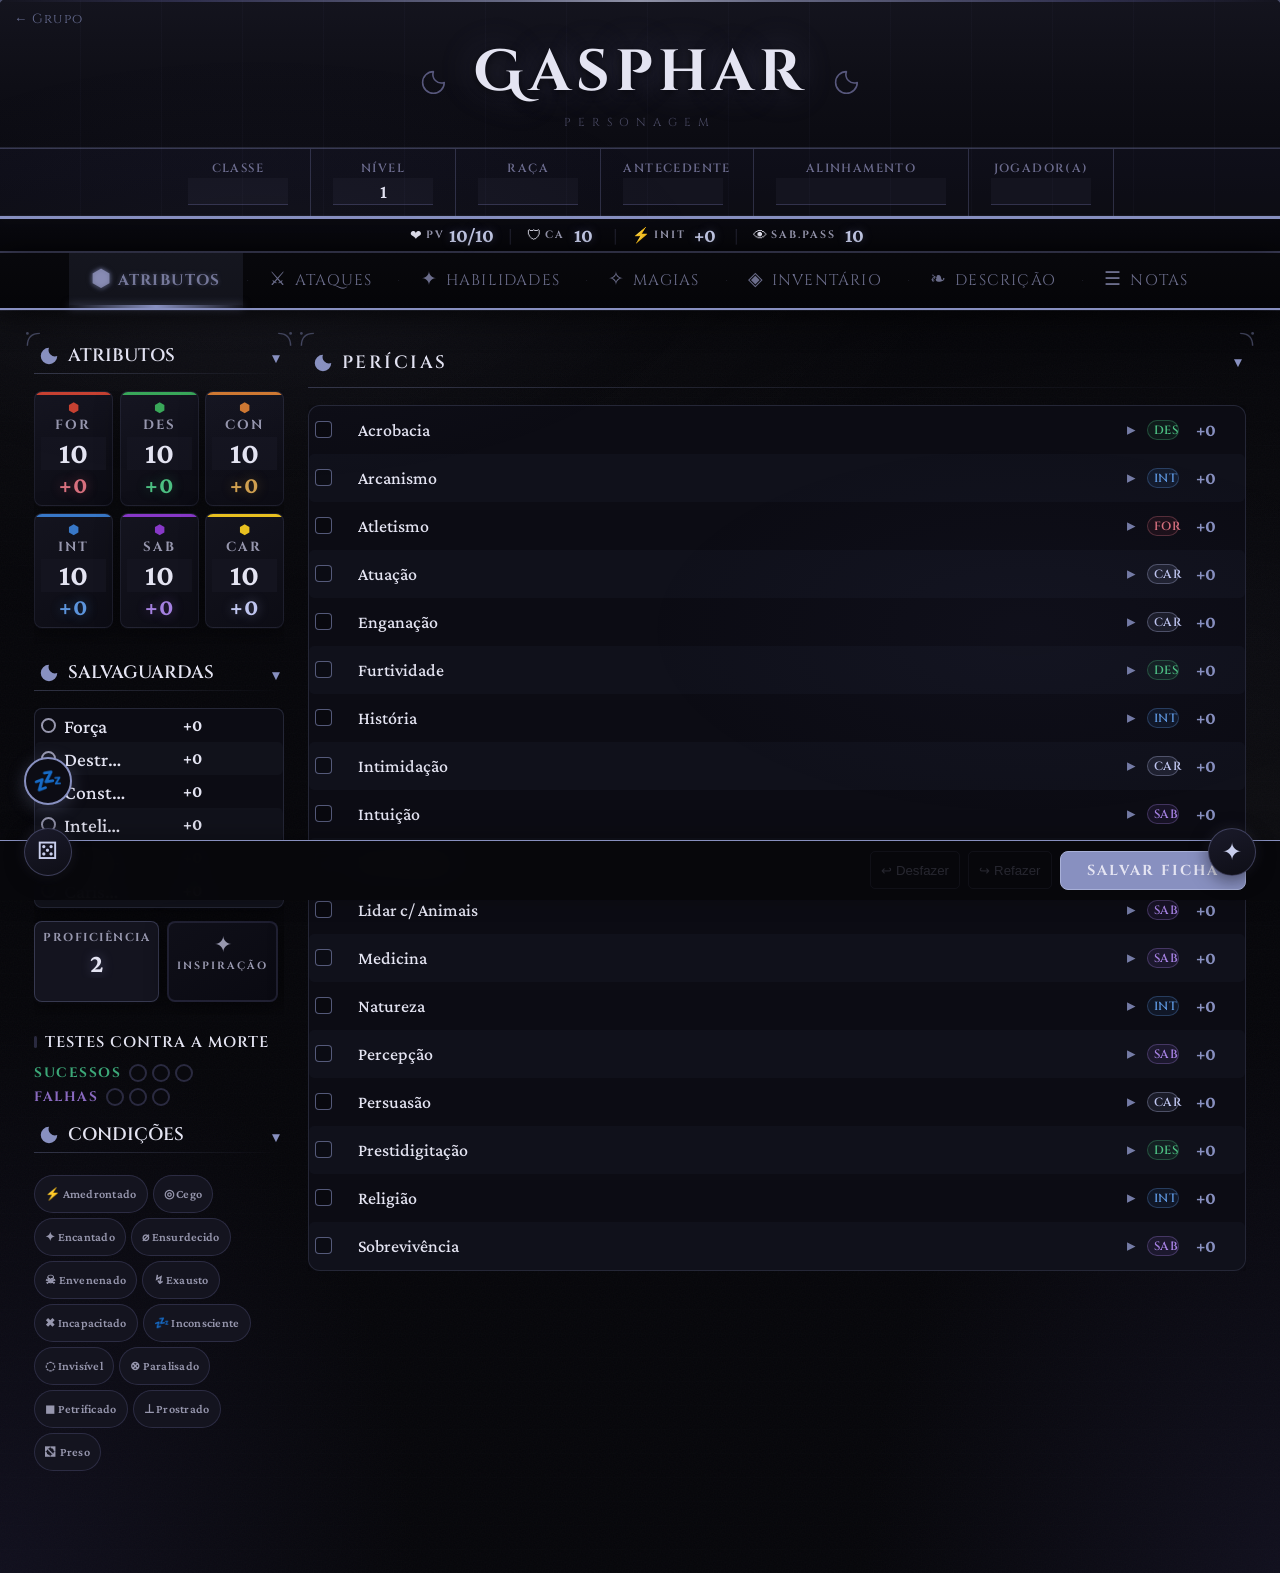
<file: ficha.html>
<!DOCTYPE html>
<html lang="pt-BR">

<head>
  <meta charset="UTF-8">
  <meta name="viewport" content="width=device-width, initial-scale=1.0">
  <title>Umbra — Ficha de Personagem</title>

  <!-- Fontes medievais do Google Fonts -->
  <link
    href="https://fonts.googleapis.com/css2?family=Cinzel+Decorative:wght@700&family=Philosopher:ital,wght@0,400;0,700;1,400&family=IM+Fell+English:ital@0;1&family=Cinzel:wght@400;600;700&family=Crimson+Pro:ital,wght@0,400;0,600;1,400&display=swap"
    rel="stylesheet">

  <link rel="stylesheet" href="css/01-base-v3.css">
  <link rel="stylesheet" href="css/02-melhorias-v2.css">
  <link rel="stylesheet" href="css/03-tipografia-v3.css">
  <link rel="stylesheet" href="css/04-melhorias-v3.css">
  <link rel="stylesheet" href="css/05-tema-ladino.css">
  <link rel="stylesheet" href="css/06-strahd-correcoes.css">
  <!-- css/07-strahd-rework-inline.css removido: 100% redundante com
       strahd-rework.css (mesmas regras, mesmos valores), que já
       carrega mais abaixo com prioridade maior na cascata. -->
  <link rel="stylesheet" href="css/08-paineis-flutuantes.css">
  <link rel="stylesheet" href="css/09-botoes-flutuantes.css">
  <link rel="stylesheet" href="css/10-correcoes-layout.css">
  <link rel="stylesheet" href="css/11-correcoes-v6.css">
  <link rel="stylesheet" href="css/12-temas-unificados.css">
  <link rel="stylesheet" href="css/13-identidade-temas.css">
  <link rel="stylesheet" href="css/14-alinhamento.css">
  <link rel="stylesheet" href="css/15-mecanicas-extra.css">
  <link rel="stylesheet" href="strahd-rework.css">
  <link rel="stylesheet" href="tema-umbra.css">
</head>

<body class="tema-umbra">

  <!-- ════ CABEÇALHO CINEMATOGRÁFICO ════ -->
  <div id="header">
    <a href="index.html" id="btn-voltar-grupo" title="Voltar à seleção de personagens">← Grupo</a>
    <div id="header-hero">
      <div id="header-ornament-left">✦</div>
      <div id="header-center">
        <div id="nome-personagem" contenteditable="true" spellcheck="false">Gasphar</div>
        <div id="header-sub">PERSONAGEM</div>
      </div>
      <div id="header-ornament-right">✦</div>
    </div>
    <div id="header-fields">
      <div class="hfield"><label>Classe</label><input id="classe" type="text" oninput="calcularCA()"></div>
      <div class="hfield"><label>Nível</label><input id="nivel" type="number" value="1" min="1" max="20"
          oninput="atualizarTudo()"></div>
      <div class="hfield"><label>Raça</label><input id="raca" type="text"></div>
      <div class="hfield"><label>Antecedente</label><input id="antecedente" type="text"></div>
      <div class="hfield"><label>Alinhamento</label><input id="alinhamento-display" type="text" readonly
          style="cursor:pointer" title="Clique para ajustar em Descrição"
          onclick="showTab('descricao', document.querySelectorAll('.tab-btn')[5])"></div>
      <div class="hfield"><label>Jogador(a)</label><input id="jogador" type="text"></div>
      <div class="hfield hfield-custom" id="hfield-custom-wrap" style="display:none;">
        <label id="hfield-custom-label">Personalizado</label>
        <input id="campo-custom" type="text" placeholder="—">
      </div>
    </div>
  </div>

  <!-- ════ BARRA DE STATS RÁPIDOS (sticky) ════ -->
  <div id="quick-stats">
    <!-- Preenchido dinamicamente pelo script.js -->
  </div>

  <!-- ════ BARRA DE ABAS ════ -->
  <div id="tabs">
    <div id="tab-indicator"></div>
    <button class="tab-btn active" onclick="showTab('atributos', this)"><span class="tab-icon">⬢</span><span class="tab-label">Atributos</span></button>
    <button class="tab-btn" onclick="showTab('ataques', this)"><span class="tab-icon">⚔</span><span class="tab-label">Ataques</span></button>
    <button class="tab-btn" onclick="showTab('habilidades', this)"><span class="tab-icon">✦</span><span class="tab-label">Habilidades</span></button>
    <button class="tab-btn" onclick="showTab('magias', this)"><span class="tab-icon">✧</span><span class="tab-label">Magias</span></button>
    <button class="tab-btn" onclick="showTab('inventario', this)"><span class="tab-icon">◈</span><span class="tab-label">Inventário</span></button>
    <button class="tab-btn" onclick="showTab('descricao', this)"><span class="tab-icon">❧</span><span class="tab-label">Descrição</span></button>
    <button class="tab-btn" onclick="showTab('notas', this)"><span class="tab-icon">☰</span><span class="tab-label">Notas</span></button>
  </div>

  <!-- ════ CONTEÚDO DAS ABAS ════ -->
  <div id="sheet-body">

    <div id="tab-atributos" class="tab-panel active">
      <div id="atributos-grid">

        <!-- COL ESQUERDA: Atributos + Saves -->
        <!-- COL ESQUERDA: Atributos + Saves -->
        <div>
          <div class="section-title">Atributos</div>
          <div class="attr-grid">
            <div class="attr-card attr-for" data-attr="for">
              <div class="attr-gem">⬢</div>
              <label>FOR</label>
              <input type="number" id="for" value="10" oninput="atualizarTudo()">
              <span class="attr-mod" id="for-mod" title="Clique para usar no rolador" onclick="usarModNoRolador('for')" style="cursor:pointer">+0</span>
            </div>
            <div class="attr-card attr-des" data-attr="des">
              <div class="attr-gem">⬢</div>
              <label>DES</label>
              <input type="number" id="des" value="10" oninput="atualizarTudo()">
              <span class="attr-mod" id="des-mod" title="Clique para usar no rolador" onclick="usarModNoRolador('des')" style="cursor:pointer">+0</span>
            </div>
            <div class="attr-card attr-con" data-attr="con">
              <div class="attr-gem">⬢</div>
              <label>CON</label>
              <input type="number" id="con" value="10" oninput="atualizarTudo()">
              <span class="attr-mod" id="con-mod" title="Clique para usar no rolador" onclick="usarModNoRolador('con')" style="cursor:pointer">+0</span>
            </div>
            <div class="attr-card attr-int" data-attr="int">
              <div class="attr-gem">⬢</div>
              <label>INT</label>
              <input type="number" id="int" value="10" oninput="atualizarTudo()">
              <span class="attr-mod" id="int-mod" title="Clique para usar no rolador" onclick="usarModNoRolador('int')" style="cursor:pointer">+0</span>
            </div>
            <div class="attr-card attr-sab" data-attr="sab">
              <div class="attr-gem">⬢</div>
              <label>SAB</label>
              <input type="number" id="sab" value="10" oninput="atualizarTudo()">
              <span class="attr-mod" id="sab-mod" title="Clique para usar no rolador" onclick="usarModNoRolador('sab')" style="cursor:pointer">+0</span>
            </div>
            <div class="attr-card attr-car" data-attr="car">
              <div class="attr-gem">⬢</div>
              <label>CAR</label>
              <input type="number" id="car" value="10" oninput="atualizarTudo()">
              <span class="attr-mod" id="car-mod" title="Clique para usar no rolador" onclick="usarModNoRolador('car')" style="cursor:pointer">+0</span>
            </div>
          </div>

          <div class="section-title" style="margin-top:1rem;">Salvaguardas</div>
          <div id="saves-list"></div>

          <div class="prof-insp-row">
            <div class="prof-card">
              <label>PROFICIÊNCIA</label>
              <input type="number" id="proficiencia" value="2" oninput="atualizarTudo()">
            </div>
            <div class="insp-card" id="inspiracao" onclick="this.classList.toggle('on')"
              title="Clique para ativar inspiração — use pra refazer um teste ou dar vantagem a um aliado. 1 por sessão.">
              <div class="insp-icon">✦</div>
              <div class="insp-label">INSPIRAÇÃO</div>
            </div>
            <div class="prof-card" title="Gaste 1 ponto ao rolar ataque/teste pra somar 1d10. Reseta no início de cada Ato.">
              <label>ESPERANÇA <span class="btn-reset-esperanca" onclick="g('esperanca').value=3; salvar()" title="Reiniciar (novo Ato)">↺</span></label>
              <input type="number" id="esperanca" value="3" min="0" max="3" oninput="salvar()">
            </div>
          </div>

          <div class="death-section-title" style="margin-top:1rem;">Testes Contra a Morte</div>
          <div style="display:flex;flex-direction:column;gap:6px;">
            <div style="display:flex;align-items:center;gap:8px;">
              <span class="death-label-suc">SUCESSOS</span>
              <div style="display:flex;gap:5px;">
                <input type="checkbox" class="dcircle suc death-check" onchange="salvar()">
                <input type="checkbox" class="dcircle suc death-check" onchange="salvar()">
                <input type="checkbox" class="dcircle suc death-check" onchange="salvar()">
              </div>
            </div>
            <div style="display:flex;align-items:center;gap:8px;">
              <span class="death-label-fail">FALHAS</span>
              <div style="display:flex;gap:5px;">
                <input type="checkbox" class="dcircle fail death-check" onchange="salvar()">
                <input type="checkbox" class="dcircle fail death-check" onchange="salvar()">
                <input type="checkbox" class="dcircle fail death-check" onchange="salvar()">
              </div>
            </div>
          </div>

          <!-- CONDIÇÕES -->
          <div class="section-title" style="margin-top:1rem;">Condições</div>
          <div class="condicoes-grid" id="condicoes-grid">
            <!-- injetado pelo script -->
          </div>

        </div>

        <!-- COL DIREITA: Perícias -->
        <!-- COL DIREITA: Perícias -->
        <div>
          <div class="section-title">Perícias</div>
          <div class="pericias-panel" id="pericias-lista"></div>
        </div>

      </div>
    </div>

    <div id="tab-ataques" class="tab-panel">
      <div id="ataques-grid">

        <!-- COL A: Combate, Armadura, Resistências & Vulnerabilidades -->
        <div>
          <div class="section-title">Combate</div>
          <div style="display:flex;gap:0.75rem;margin-bottom:0.75rem;">
            <div class="big-num" style="flex:1.2;"><label>DEFESA (CA)</label><input type="text" id="ca-total" readonly
                style="cursor:default;font-weight:700;color:var(--gold);font-size:1.8rem;"></div>
            <div class="big-num" style="flex:1;"><label>DEF. TEMPORÁRIA</label><input type="number" id="ca-temp"
                value="0" oninput="calcularCA()"></div>
            <div class="big-num" style="flex:1;"><label>INICIATIVA</label><input type="text" id="iniciativa" value="+0">
            </div>
          </div>

          <div class="big-num" style="margin-bottom:0.75rem;">
            <label>BÔNUS DE DEFESA (CA Reformulada)</label>
            <select id="ca-bonus-classe" class="arm-select" style="width:100%;margin-top:4px;" onchange="calcularCA()">
              <option value="nenhum">Nenhum</option>
              <option value="guerreiro">Guerreiro — bônus de proficiência completo</option>
              <option value="meio">Paladino / Patrulheiro / Ladino — metade do bônus de prof.</option>
              <option value="barbaro">Bárbaro — mod. Constituição (só sem armadura)</option>
              <option value="monge">Monge — mod. Sabedoria (só sem armadura)</option>
            </select>
          </div>

          <!-- DESLOCAMENTO — linha própria, espaço suficiente para os valores -->
          <div class="deslocamento-row">
            <div class="deslocamento-label">DESLOCAMENTO</div>
            <div class="deslocamento-items">
              <div class="desl-item">
                <input type="text" id="deslocamento" value="9m" class="desl-input">
                <span class="desl-label">⟶ Terra</span>
              </div>
              <div class="desl-item">
                <input type="text" id="deslocamento-voo" placeholder="—" class="desl-input">
                <span class="desl-label">↑ Voo</span>
              </div>
              <div class="desl-item">
                <input type="text" id="deslocamento-nado" placeholder="—" class="desl-input">
                <span class="desl-label">≋ Nado</span>
              </div>
              <div class="desl-item">
                <input type="text" id="deslocamento-escala" placeholder="—" class="desl-input">
                <span class="desl-label">↗ Escalar</span>
              </div>
            </div>
          </div>

          <div style="display:flex;gap:0.75rem;margin-bottom:1rem;">
            <div class="big-num" style="flex:1;">
              <label>VISÃO</label>
              <div style="display:flex;align-items:center;gap:4px;">
                <input type="text" id="visao" style="flex:1;">
                <span id="visao-escuro-icon" class="visao-escuro-icon" title="Visão no Escuro ativa"
                  style="display:none;">🌙</span>
              </div>
              <label class="visao-check-label"><input type="checkbox" class="prof-check" id="visao-escuro" onchange="toggleVisaoEscuro()">
                V. Escuro</label>
            </div>
            <div class="big-num" style="flex:1;"><label>EXAUSTÃO</label><input type="number" id="exaustao" value="0"
                min="0" max="6"></div>
            <div class="big-num" style="flex:1;"><label>SAB. PASSIVA</label><input type="text" id="sab-passiva" readonly
                style="cursor:default;"></div>
          </div>

          <!-- Armadura (Armaduras Reformuladas — dá RD, não afeta CA) -->
          <div class="section-title">Armadura</div>
          <div class="armadura-box">
            <div class="arm-row" style="gap:1rem;">
              <div style="display:flex;align-items:center;gap:6px;flex:1;">
                <span class="arm-label">Tipo</span>
                <select class="arm-select" id="arm-tipo" onchange="aplicarPresetArmadura()" style="flex:1;">
                  <option value="nenhuma">Nenhuma</option>
                  <optgroup label="Leves">
                    <option value="acolchoada">Acolchoada</option>
                    <option value="couro">Couro</option>
                    <option value="couro-batido">Couro Batido</option>
                  </optgroup>
                  <optgroup label="Médias">
                    <option value="gibao-peles">Gibão de Peles</option>
                    <option value="camisao-malha">Camisão de Malha</option>
                    <option value="brunea">Brunea</option>
                    <option value="peitoral">Peitoral</option>
                    <option value="meia-armadura">Meia-Armadura</option>
                  </optgroup>
                  <optgroup label="Pesadas">
                    <option value="cota-aneis">Cota de Anéis</option>
                    <option value="cota-malha">Cota de Malha</option>
                    <option value="cota-talas">Cota de Talas</option>
                    <option value="placas">Armadura de Placas</option>
                  </optgroup>
                  <option value="custom">Personalizada…</option>
                </select>
              </div>
              <label class="arm-check-label">
                <input type="checkbox" class="prof-check" id="escudo" onchange="calcularCA()">
                <span>Escudo <span style="color:var(--ink-light);font-size:0.78rem;">(+1 RD)</span></span>
              </label>
            </div>
            <div class="arm-row" style="gap:1rem;">
              <div style="display:flex;align-items:center;gap:6px;">
                <span class="arm-label">Nome</span>
                <input type="text" class="arm-input-text" id="arm-nome" oninput="salvar()">
              </div>
              <div style="display:flex;align-items:center;gap:6px;">
                <span class="arm-label">RD Física</span>
                <input type="number" class="arm-input-num" id="arm-rd" value="0" oninput="calcularCA()">
              </div>
              <div style="display:flex;align-items:center;gap:6px;">
                <span class="arm-label">RD Total (c/ escudo)</span>
                <input type="number" class="arm-input-num" id="arm-rd-total" value="0" readonly style="cursor:default;">
              </div>
              <div style="display:flex;align-items:center;gap:6px;">
                <span class="arm-label">Bônus Extra CA</span>
                <input type="number" class="arm-input-num" id="arm-bonus" value="0" oninput="calcularCA()">
              </div>
            </div>
            <div class="arm-row">
              <span class="arm-label">Traços</span>
              <input type="text" class="arm-input-text" id="arm-tracos" oninput="salvar()"
                placeholder="preenchido automaticamente pelo tipo, ou escreva o seu">
            </div>
          </div>

          <!-- Resistências & Vulnerabilidades -->
          <div class="section-title" style="margin-top:0.75rem;">Resistências & Vulnerabilidades</div>
          <div class="resv-grid" id="resv-grid">
            <div class="resv-col">
              <div class="resv-col-title res-title">🛡 Resistências</div>
              <div class="resv-tags" id="res-tags"></div>
              <div class="tag-input-row">
                <input type="text" class="prof-tag-input" id="res-input"
                  onkeydown="if(event.key==='Enter')addResVul('res')">
                <button class="btn-add" style="margin:0;" onclick="addResVul('res')">+</button>
              </div>
            </div>
            <div class="resv-col">
              <div class="resv-col-title vul-title">⚡ Vulnerabilidades</div>
              <div class="resv-tags" id="vul-tags"></div>
              <div class="tag-input-row">
                <input type="text" class="prof-tag-input" id="vul-input"
                  onkeydown="if(event.key==='Enter')addResVul('vul')">
                <button class="btn-add" style="margin:0;" onclick="addResVul('vul')">+</button>
              </div>
            </div>
            <div class="resv-col">
              <div class="resv-col-title imn-title">✨ Imunidades</div>
              <div class="resv-tags" id="imn-tags"></div>
              <div class="tag-input-row">
                <input type="text" class="prof-tag-input" id="imn-input"
                  onkeydown="if(event.key==='Enter')addResVul('imn')">
                <button class="btn-add" style="margin:0;" onclick="addResVul('imn')">+</button>
              </div>
            </div>
          </div>
        </div>

        <!-- COL B: Pontos de Vida, Ataques & Magia, Munições -->
        <div>
          <!-- PV -->
          <div class="section-title">
            Pontos de Vida
            <span id="pv-estado" class="pv-estado-badge">Saudável</span>
            <span id="pv-heart" class="heart-critical" style="display:none;" title="HP CRÍTICO!">❤</span>
          </div>
          <div style="display:flex;gap:0.75rem;margin-bottom:0.5rem;">
            <div class="big-num" style="flex:1"><label>MÁXIMO</label><input type="number" id="pv-max" value="10"
                oninput="atualizarPVBar()"></div>
            <div class="big-num" style="flex:1"><label>ATUAL</label><input type="number" id="pv-atual" value="10"
                oninput="atualizarPVBar()"></div>
            <div class="big-num" style="flex:1"><label>TEMPORÁRIO</label><input type="number" id="pv-temp" value="0"
                oninput="atualizarPVBar()"></div>
          </div>
          <div class="pv-bar-wrap">
            <div class="pv-bar pv-high" id="pv-bar" style="width:100%"><span class="pv-bar-label" id="pv-bar-label">10 / 10</span></div>
            <div class="pv-bar-temp" id="pv-bar-temp" style="width:0%"><span class="pv-bar-temp-label" id="pv-bar-temp-label"></span></div>
          </div>
          <div style="display:flex;gap:0.75rem;margin-top:0.5rem;margin-bottom:1rem;">
            <div class="big-num" style="flex:1"><label>TIPO DE DADO</label><input type="text" id="dado-vida" placeholder="ex: d8"></div>
            <div class="big-num" style="flex:0.9"><label>TOTAL</label><input type="number" id="dado-vida-total" min="1" max="20" value="1" oninput="this.dataset.manual='true'; sincronizarDadosVida()"></div>
            <div class="big-num" style="flex:0.9"><label>RESTANTES</label><input type="number" id="dado-vida-rest" min="0" max="20" value="1"></div>
          </div>

          <!-- Ataques -->
          <div class="section-title">Ataques & Magia</div>
          <table class="attacks-table">
            <thead>
              <tr>
                <th style="width:22%">NOME</th>
                <th style="width:13%">BÔNUS ATQ.</th>
                <th style="width:20%">DANO</th>
                <th style="width:16%">TIPO</th>
                <th style="width:8%;text-align:center;">⚔</th>
                <th style="width:6%"></th>
              </tr>
            </thead>
            <tbody id="attacks-body"></tbody>
          </table>
          <button class="btn-add" onclick="addAtaqueRow()">+ ADICIONAR ATAQUE</button>

          <!-- Munições -->
          <div class="section-title" style="margin-top:1rem;">Munições</div>
          <table class="mun-table">
            <thead>
              <tr>
                <th style="width:60%">TIPO</th>
                <th style="width:34%">QUANTIDADE</th>
                <th style="width:6%"></th>
              </tr>
            </thead>
            <tbody id="mun-body"></tbody>
          </table>
          <button class="btn-add" onclick="addMunicaoRow()">+ ADICIONAR MUNIÇÃO</button>
        </div>

      </div>
    </div>

    <div id="tab-habilidades" class="tab-panel">
      <div class="habilidades-grid">
        <div>
          <div class="section-title">Características & Recursos</div>

          <div style="display:flex;gap:6px;flex-wrap:wrap;margin-bottom:1rem;">
            <button class="btn-add" style="flex:1;min-width:160px;" onclick="addHabilidade()">+ NOVA HABILIDADE</button>
            <button class="btn-add-recurso" style="flex:1;min-width:160px;" onclick="addRecursoPreset()">✦ Recurso da classe</button>
            <button class="btn-add-recurso" style="flex:1;min-width:160px;" onclick="addRecurso()">+ Recurso personalizado</button>
          </div>

          <div class="hab-grupo" id="grupo-raca">
            <div class="hab-grupo-titulo">Raça</div>
            <div class="hab-slot" id="hab-slot-raca"></div>
            <div class="rec-slot" id="rec-slot-raca"></div>
          </div>
          <div class="hab-grupo" id="grupo-classe">
            <div class="hab-grupo-titulo">Classe</div>
            <div class="hab-slot" id="hab-slot-classe"></div>
            <div class="rec-slot" id="rec-slot-classe"></div>
          </div>
          <div class="hab-grupo" id="grupo-outras">
            <div class="hab-grupo-titulo">Outras</div>
            <div class="hab-slot" id="hab-slot-outras"></div>
            <div class="rec-slot" id="rec-slot-outras"></div>
          </div>
        </div>
        <div>
          <div class="section-title">Proficiências</div>
          <div style="margin-bottom:1rem;">
            <div
              style="font-family:var(--font-title);font-size:0.6rem;letter-spacing:1.5px;color:var(--ink-light);margin-bottom:7px;">
              ARMADURAS</div>
            <div style="display:flex;gap:1.2rem;flex-wrap:wrap;margin-bottom:10px;">
              <label
                style="display:flex;align-items:center;gap:5px;font-size:0.95rem;cursor:pointer;font-family:var(--font-body);"><input
                  type="checkbox" class="prof-check" id="prof-leve"> Leve</label>
              <label
                style="display:flex;align-items:center;gap:5px;font-size:0.95rem;cursor:pointer;font-family:var(--font-body);"><input
                  type="checkbox" class="prof-check" id="prof-media"> Média</label>
              <label
                style="display:flex;align-items:center;gap:5px;font-size:0.95rem;cursor:pointer;font-family:var(--font-body);"><input
                  type="checkbox" class="prof-check" id="prof-pesada"> Pesada</label>
              <label
                style="display:flex;align-items:center;gap:5px;font-size:0.95rem;cursor:pointer;font-family:var(--font-body);"><input
                  type="checkbox" class="prof-check" id="prof-escudo"> Escudo</label>
            </div>
            <div
              style="font-family:var(--font-title);font-size:0.6rem;letter-spacing:1.5px;color:var(--ink-light);margin-bottom:7px;">
              ARMAS</div>
            <div style="display:flex;gap:1.2rem;flex-wrap:wrap;margin-bottom:10px;">
              <label
                style="display:flex;align-items:center;gap:5px;font-size:0.95rem;cursor:pointer;font-family:var(--font-body);"><input
                  type="checkbox" class="prof-check" id="prof-simples"> Simples</label>
              <label
                style="display:flex;align-items:center;gap:5px;font-size:0.95rem;cursor:pointer;font-family:var(--font-body);"><input
                  type="checkbox" class="prof-check" id="prof-marciais"> Marciais</label>
            </div>
          </div>
          <div class="section-title">Línguas</div>
          <div id="linguas-tags" class="prof-tag-area"></div>
          <div class="tag-input-row">
            <input type="text" class="prof-tag-input" id="lingua-input"
              onkeydown="if(event.key==='Enter')addTag('lingua')">
            <button class="btn-add" style="margin:0;" onclick="addTag('lingua')">+</button>
          </div>
          <div class="section-title" style="margin-top:1rem;">Talentos</div>
          <div id="talentos-tags" class="prof-tag-area"></div>
          <div class="tag-input-row">
            <input type="text" class="prof-tag-input" id="talento-input"
              onkeydown="if(event.key==='Enter')addTag('talento')">
            <button class="btn-add" style="margin:0;" onclick="addTag('talento')">+</button>
          </div>
          <div class="section-title" style="margin-top:1rem;">Outras Proficiências & Ferramentas</div>
          <textarea class="note" id="outras-prof"></textarea>
          <div class="section-title" style="margin-top:1rem;">Traço do Antecedente</div>
          <textarea class="note" id="traco-antecedente"></textarea>
        </div>
      </div>
    </div>

    <div id="tab-magias" class="tab-panel">
      <div style="display:flex;gap:1rem;margin-bottom:1rem;flex-wrap:wrap;align-items:flex-end;">
        <div class="big-num" style="min-width:140px;"><label>HAB. DE CONJURAÇÃO</label><input type="text" id="conj-hab">
        </div>
        <div class="big-num" style="min-width:90px;"><label>CD DE RESISTÊNCIA</label><input type="text" id="conj-cd">
        </div>
        <div class="big-num" style="min-width:90px;"><label>BÔNUS DE ATAQUE</label><input type="text" id="conj-atk">
        </div>
      </div>
      <!-- Toggle de modo -->
      <div id="sp-mode-toggle-row">
        <button id="sp-toggle-btn" class="sp-toggle-btn" onclick="toggleSpellPointsMode()">🔮 Ativar Pontos de Magia</button>
        <span class="sp-mode-hint">Variante opcional (DMG p. 288)</span>
      </div>

      <!-- ── MODO PADRÃO: Espaços de Magia ── -->
      <div id="spell-slots-regular">
        <div class="section-title">Espaços de Magia por Nível</div>
        <div class="spell-slot-row" id="spell-slots"></div>
        <div class="spell-slots-usado-row" id="spell-slots-usados"></div>
      </div>

      <!-- ── MODO ALTERNATIVO: Pontos de Magia ── -->
      <div id="spell-points-panel" style="display:none">

        <!-- Configuração do tipo de conjurador -->
        <div class="sp-config-row">
          <div class="big-num sp-tipo-wrap">
            <label>TIPO DE CONJURADOR</label>
            <select id="sp-tipo" onchange="atualizarSpellPoints()">
              <option value="full">Completo (Bardo, Clérigo, Druida, Feiticeiro, Mago)</option>
              <option value="half">Metade (Paladino, Patrulheiro)</option>
              <option value="third">Terço (Cavaleiro Arcano, Trapaceiro Arcano)</option>
              <option value="artificer">Artífice (regra da casa)</option>
            </select>
          </div>
          <div class="sp-nivel-conj-wrap">
            <div class="sp-stat-box">
              <div class="sp-stat-label">NÍV. CONJURADOR</div>
              <div class="sp-stat-val" id="sp-nivel-conj">—</div>
            </div>
            <div class="sp-stat-box">
              <div class="sp-stat-label">NÍV. MÁX. ESPAÇO</div>
              <div class="sp-stat-val" id="sp-max-level">—</div>
            </div>
          </div>
        </div>

        <!-- Pool de pontos -->
        <div class="section-title" style="margin-top:0.75rem;">Pool de Pontos de Magia</div>
        <div class="sp-pool-card">
          <div class="sp-pool-label">PONTOS RESTANTES</div>
          <div class="sp-pool-controls">
            <button class="sp-adj-btn" onclick="mudarPontosManual(-1)">−</button>
            <div class="sp-pool-nums">
              <span id="sp-atual" class="sp-atual-val">0</span>
              <span class="sp-pool-sep">/</span>
              <span id="sp-max" class="sp-max-val">0</span>
            </div>
            <button class="sp-adj-btn" onclick="mudarPontosManual(1)">+</button>
          </div>
          <button class="sp-rest-btn" onclick="descansarLongoSP()" title="Recupera todos os pontos e libera espaços de alto nível">🌙 Repouso</button>
        </div>

        <!-- Botões de criar espaços -->
        <div class="section-title" style="margin-top:0.85rem;">Criar Espaço de Magia</div>
        <div class="sp-create-row" id="sp-create-buttons"></div>

        <!-- Restrição de espaços de alto nível (6-9) -->
        <div class="sp-alto-row" id="sp-alto-row">
          <div class="sp-alto-title">⚠ Espaços de Alto Nível — 1× por Repouso</div>
          <div class="sp-alto-checks" id="sp-alto-checks"></div>
        </div>

        <!-- Espaços criados / usados (reutiliza os existentes) -->
        <div class="section-title" style="margin-top:0.85rem;">Espaços Criados (Usados / Disponíveis)</div>
        <div class="spell-slots-usado-row" id="spell-slots-usados-sp"></div>
      </div>
      <div class="magias-grid" style="margin-top:1rem;">
        <div>
          <div class="section-title">Truques (Nível 0)</div>
          <div id="truques-lista"></div>
          <button class="btn-add" onclick="addSpellCard('truques-lista',false)">+ TRUQUE</button>
        </div>
        <div>
          <div class="section-title">Magias</div>
          <div id="spells-lista"></div>
          <button class="btn-add" onclick="addSpellCard('spells-lista',true)">+ MAGIA</button>
        </div>
      </div>
    </div>

    <div id="tab-inventario" class="tab-panel">
      <div class="inv-grid">
        <div>
          <div class="section-title">Equipamento & Itens</div>
          <textarea class="note" id="equipamento" style="min-height:200px;"></textarea>
          <div class="section-title" style="margin-top:1rem;">Itens Mágicos Sintonizados (máx. 3)</div>
          <textarea class="note" id="itens-magicos"></textarea>
          <div class="section-title" style="margin-top:1rem;">Consumíveis</div>
          <textarea class="note" id="consumiveis"></textarea>
        </div>
        <div>
          <div class="section-title">Moedas</div>
          <div class="moedas-grid">
            <div class="moeda-box"><label>PC</label><input type="number" id="pc" value="0"></div>
            <div class="moeda-box"><label>PP</label><input type="number" id="pp" value="0"></div>
            <div class="moeda-box"><label>PE</label><input type="number" id="pe" value="0"></div>
            <div class="moeda-box"><label>PO</label><input type="number" id="po" value="0"></div>
            <div class="moeda-box"><label>PL</label><input type="number" id="pl" value="0"></div>
          </div>
        </div>
      </div>
    </div>

    <div id="tab-descricao" class="tab-panel">
      <div class="desc-grid">
        <div>
          <div class="section-title">
            Imagem do Personagem
            <div class="img-mode-toggle">
              <button class="img-mode-btn active" id="btn-modo-retrato" onclick="setImgMode('retrato')" title="Retrato">▭ Retrato</button>
              <button class="img-mode-btn"         id="btn-modo-token"  onclick="setImgMode('token')"  title="Token circular">◯ Token</button>
            </div>
          </div>
          <div id="char-img-outer" class="modo-retrato">
            <div id="char-img-wrap" onclick="document.getElementById('char-img-input').click()">
              <div class="img-placeholder" id="img-placeholder">
                <span class="img-icon">✦</span>
                <div>Clique para adicionar imagem</div>
              </div>
            </div>
            <!-- Moldura ornamental do token (visível só no modo token) -->
            <svg id="token-ring" class="token-ring" viewBox="0 0 220 220" xmlns="http://www.w3.org/2000/svg">
              <!-- Anel externo principal -->
              <circle cx="110" cy="110" r="105" fill="none" stroke="var(--gold)" stroke-width="2.5" opacity="0.95"/>
              <!-- Anel interno sutil -->
              <circle cx="110" cy="110" r="98"  fill="none" stroke="var(--gold)" stroke-width="0.8" opacity="0.45"/>
              <!-- Losangos cardinais N/S/L/O -->
              <g fill="var(--gold)" opacity="0.9">
                <path d="M110,3 L114,10 L110,7 L106,10 Z"/>
                <path d="M110,217 L114,210 L110,213 L106,210 Z"/>
                <path d="M3,110 L10,106 L7,110 L10,114 Z"/>
                <path d="M217,110 L210,106 L213,110 L210,114 Z"/>
              </g>
              <!-- Pontos decorativos nas diagonais -->
              <g fill="var(--gold)" opacity="0.55">
                <circle cx="36"  cy="36"  r="2.2"/>
                <circle cx="184" cy="36"  r="2.2"/>
                <circle cx="36"  cy="184" r="2.2"/>
                <circle cx="184" cy="184" r="2.2"/>
              </g>
              <!-- Pequenos arcos de ornamento nos quadrantes -->
              <g fill="none" stroke="var(--gold)" stroke-width="1" opacity="0.3">
                <path d="M50,28 A90,90 0 0,1 80,16"/>
                <path d="M140,16 A90,90 0 0,1 170,28"/>
                <path d="M192,50 A90,90 0 0,1 204,80"/>
                <path d="M204,140 A90,90 0 0,1 192,170"/>
                <path d="M170,192 A90,90 0 0,1 140,204"/>
                <path d="M80,204 A90,90 0 0,1 50,192"/>
                <path d="M28,170 A90,90 0 0,1 16,140"/>
                <path d="M16,80 A90,90 0 0,1 28,50"/>
              </g>
            </svg>
          </div>
          <input type="file" id="char-img-input" accept="image/*" onchange="carregarImagem(event)">

          <div class="section-title">Aparência Física</div>
          <div class="desc-field"><label>Idade</label><input type="text" id="idade"></div>
          <div class="desc-field"><label>Altura</label><input type="text" id="altura"></div>
          <div class="desc-field"><label>Peso</label><input type="text" id="peso"></div>
          <div class="desc-field"><label>Olhos</label><input type="text" id="olhos"></div>
          <div class="desc-field"><label>Pele</label><input type="text" id="pele"></div>
          <div class="desc-field"><label>Cabelo</label><input type="text" id="cabelo"></div>
          <div class="desc-field"><label>Divindade</label><input type="text" id="divindade"></div>
          <div class="section-title" style="margin-top:0.5rem;">Descrição Física</div>
          <textarea class="note" id="aparencia" style="min-height:90px;"></textarea>
        </div>
        <div>
          <div class="section-title">Alinhamento</div>
          <div class="alin-widget">
            <span class="frame-corner fc-tl"></span><span class="frame-corner fc-tr"></span>
            <span class="frame-corner fc-bl"></span><span class="frame-corner fc-br"></span>
            <div class="alin-nome" id="alinhamento-nome">Neutro</div>
            <div class="alin-eixo">
              <div class="alin-labels"><span class="alin-lado alin-lado-leal">Leal</span><span class="alin-lado alin-lado-caotico">Caótico</span></div>
              <div class="alin-track">
                <input type="range" class="alin-slider alin-slider-lc" id="alinhamento-lc" min="-100" max="100" value="0" step="20" oninput="atualizarAlinhamento()">
                <div class="alin-ticks"><span></span><span></span><span></span><span></span><span></span><span></span><span></span><span></span><span></span><span></span><span></span></div>
              </div>
            </div>
            <div class="alin-eixo">
              <div class="alin-labels"><span class="alin-lado alin-lado-bom">Bom</span><span class="alin-lado alin-lado-mau">Mau</span></div>
              <div class="alin-track">
                <input type="range" class="alin-slider alin-slider-bm" id="alinhamento-bm" min="-100" max="100" value="0" step="20" oninput="atualizarAlinhamento()">
                <div class="alin-ticks"><span></span><span></span><span></span><span></span><span></span><span></span><span></span><span></span><span></span><span></span><span></span></div>
              </div>
            </div>
          </div>

          <div class="section-title">Corrupção <span class="corr-nivel" id="corrupcao-nivel">Ilesa</span></div>
          <div class="alin-widget corr-widget">
            <span class="frame-corner fc-tl"></span><span class="frame-corner fc-tr"></span>
            <span class="frame-corner fc-bl"></span><span class="frame-corner fc-br"></span>
            <div class="alin-eixo">
              <div class="alin-labels"><span class="corr-lado-inicio">Ilesa</span><span class="corr-lado-fim">Consumida</span></div>
              <div class="alin-track">
                <input type="range" class="alin-slider corr-slider" id="corrupcao" min="0" max="100" value="0" step="5" oninput="atualizarCorrupcao()">
                <div class="alin-ticks corr-ticks"><span></span><span></span><span></span><span></span><span></span></div>
              </div>
            </div>
          </div>

          <div class="section-title">Personalidade</div>
          <div class="desc-field"><label>Traços de Personalidade</label><textarea class="note" id="personalidade"
              style="min-height:65px;"></textarea></div>
          <div class="desc-field"><label>Ideais / Dogmas</label><textarea class="note" id="ideais"
              style="min-height:65px;"></textarea></div>
          <div class="desc-field"><label>Laços / Vínculos</label><textarea class="note" id="vinculos"
              style="min-height:65px;"></textarea></div>
          <div class="desc-field"><label>Falhas & Defeitos</label><textarea class="note" id="falhas"
              style="min-height:65px;"></textarea></div>
          <div class="section-title">História</div>
          <textarea class="note" id="historia" style="min-height:100px;"></textarea>
        </div>
      </div>
    </div>

    <div id="tab-notas" class="tab-panel">
      <div class="notas-top">
        <div class="big-num" style="min-width:90px;"><label>SESSÃO Nº</label><input type="number" id="sessao-num"
            value="1" min="1"></div>
        <div class="big-num" style="min-width:150px;"><label>DATA</label><input type="date" id="sessao-data"></div>
        <div class="big-num" style="flex:1;"><label>TÍTULO DA SESSÃO</label><input type="text" id="sessao-titulo"></div>
      </div>

      <div class="notas-grid">
        <div>
          <div class="section-title">📖 Eventos da Sessão</div>
          <textarea class="note" id="notas-eventos" style="min-height:170px;"></textarea>

          <div class="section-title" style="margin-top:1.2rem;">⚔ Combate & Encontros</div>
          <textarea class="note" id="notas-combate" style="min-height:120px;"></textarea>

          <div class="section-title" style="margin-top:1.2rem;">✨ Momentos Marcantes</div>
          <textarea class="note" id="notas-momentos" style="min-height:100px;"></textarea>
        </div>
        <div>
          <div class="section-title">🧙 NPCs & Facções</div>
          <textarea class="note" id="notas-npcs" style="min-height:150px;"></textarea>

          <div class="section-title" style="margin-top:1.2rem;">🔍 Segredos & Pistas</div>
          <textarea class="note" id="notas-pistas" style="min-height:120px;"></textarea>

          <div class="section-title" style="margin-top:1.2rem;">🎯 Objetivos & Próximos Passos</div>
          <textarea class="note" id="notas-objetivos" style="min-height:100px;"></textarea>
        </div>
      </div>
    </div>

  </div><!-- fim sheet-body -->

  <!-- ════ BARRA INFERIOR ════ -->
  <div id="bottom-bar">
    <span id="save-status"></span>
    <div class="bottom-controls">
      <button class="btn-undo" id="btn-undo" onclick="undoFicha()" disabled title="Desfazer (Ctrl+Z)">↩ Desfazer</button>
      <button class="btn-redo" id="btn-redo" onclick="redoFicha()" disabled title="Refazer (Ctrl+Y)">↪ Refazer</button>
      <button class="save-btn" onclick="salvar()" title="Salvar (Ctrl+S)">SALVAR FICHA</button>
    </div>
  </div>

  <!-- ════ TOAST CONTAINER ════ -->
  <div id="toast-container"></div>

  <!-- ════ ROLADOR DE DADOS ════ -->
  <button id="btn-dados" onclick="toggleDados()" title="Rolador de dados">⚄</button>
  <div id="dados-panel">
    <div class="dados-head">
      <span class="dados-head-title">🎲 Rolador de Dados</span>
      <button class="cp-close" onclick="toggleDados()">✕</button>
    </div>
    <div class="dados-scroll">

      <!-- Seleção do dado -->
      <div class="dados-tipos" id="dados-tipos"></div>

      <!-- Qtd + Modificador -->
      <div class="dados-config">
        <div class="dados-qty-wrap">
          <button class="qty-btn" onclick="changeQty(-1)">−</button>
          <span class="dados-qty-num" id="dados-qty">1</span>
          <span>d</span>
          <span id="dados-die-label" style="font-weight:700;color:var(--ink)">20</span>
          <button class="qty-btn" onclick="changeQty(1)">+</button>
        </div>
        <div class="dados-mod-wrap">
          <label>MOD</label>
          <input type="number" id="dados-mod-input" value="0">
        </div>
      </div>

      <!-- Vantagem / Normal / Desvantagem -->
      <div class="dados-vant">
        <button class="vant-btn" data-v="-1" onclick="setVantagem(-1)">▼ Desv.</button>
        <button class="vant-btn ativo" data-v="0"  onclick="setVantagem(0)">Normal</button>
        <button class="vant-btn" data-v="1"  onclick="setVantagem(1)">▲ Vant.</button>
      </div>

      <!-- Botão principal -->
      <button id="btn-rolar-dado" onclick="rolarDado()">⚄ ROLAR</button>

      <!-- Resultado -->
      <div id="dados-resultado">
        <div id="dados-res-label">—</div>
        <div id="dados-res-num">—</div>
        <div id="dados-res-detalhe"></div>
      </div>

      <!-- Atalhos rápidos -->
      <div class="dados-atalhos-label">Atalhos rápidos</div>
      <div class="dados-atalhos">
        <button class="atalho-btn" onclick="atalho('iniciativa')">⚡ Iniciativa</button>
        <button class="atalho-btn" onclick="atalho('ataque')">⚔ Ataque</button>
        <button class="atalho-btn" onclick="atalho('4d6drop')">⊕ 4d6↓ Atrib.</button>
        <button class="atalho-btn" onclick="atalho('percentual')">◌ Percentual</button>
        <button class="atalho-btn" onclick="atalho('dano-furtivo')">✦ Dano Furtivo</button>
      </div>

      <!-- Histórico -->
      <div class="dados-hist-label">
        <span>Histórico</span>
        <button class="hist-clear" onclick="limparHistorico()">limpar</button>
      </div>
      <div id="dados-historico">
        <div style="font-size:0.75rem;color:var(--ink-muted);font-style:italic;text-align:center;padding:0.5rem 0;">
          Nenhuma rolagem ainda.
        </div>
      </div>

    </div><!-- fim dados-scroll -->
  </div>

  <!-- ════ DESCANSO ════ -->
  <button id="btn-descanso" onclick="toggleDescanso()" title="Descanso">💤</button>
  <div id="descanso-panel">
    <div class="dados-head">
      <span class="dados-head-title">💤 Descanso</span>
      <button class="cp-close" onclick="toggleDescanso()">✕</button>
    </div>
    <div class="dados-scroll">

      <div class="descanso-tipos">
        <button class="descanso-tab-btn active" id="descanso-tab-folga" onclick="setDescansoTipo('folga', this)">Folga</button>
        <button class="descanso-tab-btn" id="descanso-tab-repouso" onclick="setDescansoTipo('repouso', this)">Repouso</button>
      </div>

      <div class="dados-mod-wrap" style="margin-top:0.75rem;">
        <label>CONDIÇÃO DO DESCANSO</label>
        <select id="descanso-condicao" class="arm-select" style="width:100%;margin-top:4px;">
          <option value="-2">Deplorável (-2 / 25%)</option>
          <option value="-1">Ruim (-1 / metade)</option>
          <option value="0" selected>Comum (+0 / total)</option>
          <option value="1">Boa (+1 / total + PV temp)</option>
          <option value="2">Excelente (+2 / total + 15 PV temp)</option>
        </select>
      </div>

      <div class="dados-mod-wrap" id="descanso-folga-opts" style="margin-top:0.6rem;">
        <label>DADOS DE VIDA A GASTAR (restam <span id="descanso-dv-rest">—</span>)</label>
        <input type="number" id="descanso-dados-qtd" value="1" min="1" class="arm-input-num" style="width:100%;margin-top:4px;">
      </div>

      <button id="btn-rolar-dado" style="margin-top:0.85rem;" onclick="aplicarDescanso()">💤 APLICAR DESCANSO</button>

      <div id="descanso-resultado" style="margin-top:0.75rem;font-size:0.85rem;color:var(--ink);text-align:center;"></div>

    </div>
  </div>

  <!-- ════ EDITOR DE TEMA ════ -->
  <button id="btn-tema" onclick="toggleTemaPanel()" title="Personalizar tema da ficha">✦</button>
  <div id="tema-panel">
    <!-- Cabeçalho -->
    <div class="cp-header">
      <span class="cp-title">✦ Personalizar Tema</span>
      <button class="cp-close" onclick="toggleTemaPanel()">✕</button>
    </div>

    <!-- Corpo scrollável -->
    <div class="cp-scroll">

      <!-- Tema base -->
      <div class="cp-section">
        <div class="cp-section-label">Tema da campanha</div>
        <div id="cp-presets" style="display:flex;gap:6px;flex-wrap:wrap;margin-bottom:0.6rem;"></div>
        <div style="font-size:0.78rem;color:var(--ink-muted);margin-bottom:0.5rem;">
          Selecione um tema acima ou personalize as cores abaixo. Use ↺ Resetar para voltar ao padrão.
        </div>
      </div>

      <!-- Cabeçalho & Abas -->
      <div class="cp-section">
        <div class="cp-section-label">Cabeçalho & Abas</div>
        <div id="cp-group-header"></div>
      </div>

      <!-- Fundo & Estrutura -->
      <div class="cp-section">
        <div class="cp-section-label">Fundo & Estrutura</div>
        <div id="cp-group-fundo"></div>
      </div>

      <!-- Destaque & Acento -->
      <div class="cp-section">
        <div class="cp-section-label">Destaque & Acento</div>
        <div id="cp-group-acento"></div>
      </div>

      <!-- Texto -->
      <div class="cp-section">
        <div class="cp-section-label">Texto</div>
        <div id="cp-group-texto"></div>
      </div>

      <!-- Fontes -->
      <div class="cp-section">
        <div class="cp-section-label">Tipografia</div>
        <div class="cp-row">
          <div class="cp-row-info">
            <div class="cp-row-label">Fonte da ficha</div>
            <div class="cp-row-hint">Cabeçalhos e títulos</div>
          </div>
          <select id="cp-font-select" class="cp-font-select" onchange="onFontChange(this.value)">
            <option value="medieval">Medieval (padrão)</option>
            <option value="classic">Clássica (Cinzel)</option>
            <option value="readable">Legível (Inter)</option>
            <option value="fantasy">Fantasia (MedievalSharp)</option>
            <option value="ink">Tinta (Uncial)</option>
          </select>
        </div>
        <div class="cp-row">
          <div class="cp-row-info">
            <div class="cp-row-label">Tamanho de texto</div>
            <div class="cp-row-hint">Base para toda a ficha</div>
          </div>
          <select id="cp-size-select" class="cp-font-select" onchange="onSizeChange(this.value)">
            <option value="15">Pequeno (15px)</option>
            <option value="17" selected>Normal (17px)</option>
            <option value="19">Grande (19px)</option>
            <option value="21">Muito Grande (21px)</option>
          </select>
        </div>
      </div>

      <!-- Campo de Identidade Personalizado -->
      <div class="cp-section">
        <div class="cp-section-label">Identidade (Homebrew)</div>
        <div class="cp-row" style="flex-direction:column;align-items:flex-start;gap:0.5rem;">
          <div style="display:flex;align-items:center;gap:0.5rem;width:100%;">
            <label class="cp-toggle-label">
              <input type="checkbox" class="prof-check" id="cp-custom-field-on" onchange="toggleCampoCustom(this.checked)">
              Ativar campo personalizado
            </label>
          </div>
          <div id="cp-custom-field-config" style="display:none;width:100%;">
            <input type="text" class="cp-custom-input" id="cp-custom-label-input" placeholder="Nome do campo (ex: Subclasse, Clã...)" maxlength="30" oninput="onCustomLabelChange(this.value)">
          </div>
        </div>
      </div>

      <!-- Status Rápidos -->
      <div class="cp-section">
        <div class="cp-section-label">Status Rápidos</div>
        <div class="cp-row-hint" style="margin-bottom:0.5rem;font-size:0.75rem;color:var(--ink-muted);">Escolha quais itens aparecem na barra de stats rápidos</div>
        <div id="cp-quickstats-opts"></div>
      </div>

      <!-- Cores de Atributos -->
      <div class="cp-section">
        <div class="cp-section-label">Cores dos Atributos</div>
        <div id="cp-group-attrs"></div>
      </div>

      <!-- Import/Export -->
      <div class="cp-section">
        <div class="cp-section-label">Compartilhar</div>
        <div class="cp-import-wrap" id="cp-import-wrap">
          <textarea class="cp-import-textarea" id="cp-import-ta" placeholder='Cole um tema aqui e clique em Importar...'></textarea>
          <button class="cp-btn-import" onclick="importarTema()">↓ Importar tema colado</button>
        </div>
        <div class="cp-feedback" id="cp-feedback"></div>
      </div>

    </div><!-- fim cp-scroll -->

    <!-- Rodapé -->
    <div class="cp-footer">
      <button class="cp-btn cp-btn-share" onclick="exportarTema()">🔗 Copiar tema</button>
      <button class="cp-btn cp-btn-share" onclick="toggleImportArea()">📥 Importar</button>
      <button class="cp-btn cp-btn-reset" onclick="resetarTema()">↺ Resetar</button>
    </div>
  </div>

  <!-- SCRIPT -->
  <script src="storage-ns.js"></script>
  <script src="script.js"></script>
  <script src="patch.js"></script>
</body>

</html>
</file>
<file: css/01-base-v3.css>
/* ============================================================
   Arquivo gerado a partir da divisão do style.css original.
   ORDEM DE CARGA IMPORTA — muitas regras aqui dependem de
   vir depois/antes de outras (cascata CSS + !important).
   Não reordenar os <link> no ficha.html.
============================================================ */

/* ============================================================
   FICHA DE D&D 5e — style.css  (Redesign Moderno-Medieval)
============================================================ */

/* ── 1. VARIÁVEIS ──
   Bloco único e consolidado (2026-07). Antes estas variáveis
   estavam espalhadas em 6 blocos :root diferentes (neste arquivo
   e em 02-melhorias-v2.css, 03-tipografia-v3.css e
   strahd-rework.css), cada uma podendo silenciosamente sobrescrever
   a anterior conforme a ordem de carga. Os valores abaixo são os
   valores finais que já estavam realmente em vigor — exceto
   --ink-light/--ink-muted/--ink-mid, que tinham uma sobrescrita
   esquecida (valores marrom-escuro de um tema claro/pergaminho
   antigo) tornando texto quase ilegível sobre o fundo escuro atual;
   restaurados aqui para os valores claros corretos.
   Overrides condicionais por tema (body.tema-strahd, body.tema-umbra
   etc.) continuam nos respectivos arquivos de tema. ── */
:root {
    /* ── Tema Strahd — padrão da campanha ── */
    --page:         #080305;
    /* Fundo — negro absoluto com toque bordô-carmesim */
    --parch:        #140610;
    /* Cards — negro profundo */
    --parch-mid:    #200c18;
    /* Inputs — tom vinho-escuro */
    --parch-deep:   #301020;
    /* Hover / seleções */
    --parch-border: #7a1520;
    /* Bordas — vermelho sangue coagulado */

    /* Acento carmesim */
    --gold:         #c82040;
    --gold-light:   #e0304e;
    --gold-pale:    #f07080;
    --gold-rgb: 200,150,10;

    /* Tinta — texto claro sobre fundo escuro */
    --ink:          #f0dce0;
    /* texto principal: branco envelhecido rosado */
    --ink-mid:      #d4b0b8;
    --ink-light:    #a07880;
    --ink-muted:    #604850;
    /* placeholders, detalhes sutis */

    /* Header */
    --header-top:   #1e0810;
    --header-mid:   #140508;
    --header-bot:   #080305;

    /* Abas */
    --tabs-top:     #060102;
    --tabs-bot:     #030001;
    --tabs-txt-off:   rgba(220,190,100,0.65);
    --tabs-txt-hover: rgba(240,210,130,0.9);

    /* Barra inferior */
    --bar-bg:       rgba(4,1,3,0.97);

    /* Status */
    --red: #c82040;
    --green: #1a8a4a;

    /* Atributos — cores com contraste reforçado */
    --for-color: #c84030;
    --des-color: #38a858;
    --con-color: #d07830;
    --int-color: #3878c8;
    --sab-color: #8838c8;
    --car-color: #e8c020;

    /* PV — cores auxiliares (usadas nos estados baixo/crítico) */
    --pv-bar-color: #185818;
    --pv-bar-low:   #c87800;
    --pv-bar-crit:  #881010;

    /* Fontes */
    --font-title: 'Cinzel Decorative', 'Philosopher', Luminari, fantasy;
    --font-heading: 'Cinzel', 'Philosopher', Luminari, fantasy;
    /* Cinzel primeiro: gótico mas muito mais legível que Luminari
       (que só existe no macOS e é difícil de ler em tamanho pequeno) */
    --font-body: 'Crimson Pro', 'IM Fell English', serif;
    /* Crimson Pro primeiro: mais legível para texto */
    --font-number: 'Crimson Pro', 'Georgia', serif;
    /* fonte limpa e legível para valores numéricos */
    --font-size-base: 17px;

    /* Sombras premium e raios (identidade "rework") */
    --shadow-sm:  0 2px 12px rgba(0,0,0,0.18), 0 1px 3px rgba(0,0,0,0.10);
    --shadow-md:  0 6px 28px rgba(0,0,0,0.22), 0 2px 6px rgba(0,0,0,0.12);
    --shadow-lg:  0 16px 56px rgba(0,0,0,0.30), 0 4px 12px rgba(0,0,0,0.15);
    --radius:    12px;
    --radius-sm:  8px;

    /* Easing cinematográfico */
    --ease-out: cubic-bezier(0.22, 1, 0.36, 1);
    --ease-in-out: cubic-bezier(0.4, 0, 0.2, 1);

    /* Sistema de espaçamento (base 4px) */
    --sp-xs:  4px;
    --sp-sm:  8px;
    --sp-md:  12px;
    --sp-lg:  16px;
    --sp-xl:  24px;
    --sp-xxl: 32px;
}

/* ── 2. RESET ── */
*,
*::before,
*::after {
    box-sizing: border-box;
    margin: 0;
    padding: 0;
}

body {
    background: var(--page);
    background-image:
        radial-gradient(ellipse at 20% 20%, rgba(var(--gold-rgb, 160,100,20), 0.10) 0%, transparent 50%),
        radial-gradient(ellipse at 80% 80%, rgba(var(--gold-rgb, 160,100,20), 0.07) 0%, transparent 50%),
        url("data:image/svg+xml,%3Csvg width='60' height='60' xmlns='http://www.w3.org/2000/svg'%3E%3Cfilter id='n'%3E%3CfeTurbulence type='fractalNoise' baseFrequency='0.9' numOctaves='4' stitchTiles='stitch'/%3E%3C/filter%3E%3Crect width='60' height='60' filter='url(%23n)' opacity='0.03'/%3E%3C/svg%3E");
    font-family: var(--font-body);
    font-size: 17px;
    color: var(--ink);
    min-height: 100vh;
}

/* ── 3. CABEÇALHO CINEMATOGRÁFICO ── */
#header {
    background: linear-gradient(180deg, var(--header-top) 0%, var(--header-mid) 50%, var(--header-bot) 100%);
    border-bottom: 3px solid var(--gold);
    border-top: 4px double var(--gold);
    position: relative;
    overflow: hidden;
    box-shadow: 0 4px 20px rgba(var(--gold-rgb, 160,100,20), 0.20);
}

/* Linhas ornamentais de fundo */
#header::before {
    content: '';
    position: absolute;
    inset: 0;
    background-image:
        repeating-linear-gradient(90deg, transparent, transparent 60px, rgba(var(--gold-rgb, 160,100,20), 0.05) 60px, rgba(var(--gold-rgb, 160,100,20), 0.05) 61px);
    pointer-events: none;
}

#header-hero {
    display: flex;
    align-items: center;
    justify-content: center;
    padding: 2rem 2rem 1rem;
    gap: 1.5rem;
    position: relative;
}

#header-ornament-left,
#header-ornament-right {
    font-size: 1.8rem;
    color: var(--gold);
    opacity: 0.7;
    flex-shrink: 0;
    letter-spacing: 8px;
    display: flex;
    align-items: center;
    justify-content: center;
}
#header-ornament-left svg,
#header-ornament-right svg {
    width: 1.7rem;
    height: 1.7rem;
    fill: none;
    stroke: currentColor;
    stroke-width: 1.3;
    stroke-linecap: round;
    stroke-linejoin: round;
}

#header-center {
    text-align: center;
}

#nome-personagem {
    font-family: var(--font-title);
    font-size: 3.2rem;
    font-weight: 700;
    color: var(--ink-mid);
    letter-spacing: 5px;
    outline: none;
    cursor: text;
    text-shadow: 0 1px 4px rgba(var(--gold-rgb, 160,100,20), 0.18);
    transition: text-shadow 0.3s var(--ease-out), color 0.2s var(--ease-out);
    display: inline-block;
    min-width: 180px;
}

#nome-personagem:focus {
    color: var(--ink);
    text-shadow: 0 2px 8px rgba(var(--gold-rgb, 160,100,20), 0.28);
}

#header-sub {
    font-family: var(--font-heading);
    font-size: 0.62rem;
    letter-spacing: 6px;
    color: rgba(var(--gold-rgb, 160,100,20), 0.55);
    margin-top: 3px;
    text-transform: uppercase;
}

/* Barra de campos do personagem */
#header-fields {
    display: flex;
    justify-content: center;
    gap: 0;
    border-top: 1px solid rgba(var(--gold-rgb, 160,100,20), 0.3);
    background: rgba(var(--gold-rgb, 160,100,20), 0.08);
    flex-wrap: wrap;
}

.hfield {
    display: flex;
    flex-direction: column;
    gap: 2px;
    text-align: center;
    padding: 0.65rem 1.3rem;
    border-right: 1px solid rgba(var(--gold-rgb, 160,100,20), 0.25);
    transition: background 0.2s var(--ease-out);
}

.hfield:last-child {
    border-right: none;
}

.hfield:hover {
    background: rgba(var(--gold-rgb, 160,100,20), 0.10);
}

.hfield label {
    font-family: var(--font-heading);
    font-size: 0.72rem;
    letter-spacing: 1px;
    color: var(--ink-light);
    text-transform: uppercase;
}

.hfield input {
    background: transparent;
    border: none;
    border-bottom: 1px solid rgba(var(--gold-rgb, 160,100,20), 0.35);
    color: var(--ink);
    font-family: var(--font-body);
    font-size: 1.1rem;
    font-weight: 600;
    outline: none;
    width: 100px;
    padding: 2px 4px;
    text-align: center;
    transition: border-color 0.2s var(--ease-out);
}

.hfield input:focus {
    border-bottom-color: var(--gold);
    color: var(--ink);
}

.hfield input[type=number] {
    -moz-appearance: textfield;
}
.hfield input[type=number]::-webkit-outer-spin-button,
.hfield input[type=number]::-webkit-inner-spin-button {
    -webkit-appearance: none;
    margin: 0;
}

/* ── 4. BARRA DE ABAS ── */
#tabs {
    background: linear-gradient(180deg, var(--tabs-top) 0%, var(--tabs-bot) 100%);
    display: flex;
    border-bottom: 2px solid var(--gold);
    padding: 0 1.5rem;
    justify-content: center;
    gap: 4px;
    position: sticky;
    top: 0;
    z-index: 100;
    box-shadow: 0 4px 20px rgba(0, 0, 0, 0.35);
}

.tab-btn {
    display: flex;
    align-items: center;
    gap: 6px;
    font-family: var(--font-heading);
    font-size: 0.85rem;
    letter-spacing: 1px;
    padding: 0.9rem 1.2rem;
    background: none;
    border: none;
    border-bottom: 3px solid transparent;
    cursor: pointer;
    color: var(--tabs-txt-off);
    transition: all 0.2s var(--ease-out);
    margin-bottom: -2px;
    white-space: nowrap;
    text-transform: uppercase;
}

.tab-btn:hover {
    color: var(--tabs-txt-hover);
    background: rgba(var(--gold-rgb, 160,100,20), 0.05);
}

.tab-btn.active {
    color: var(--gold-pale);
    border-bottom-color: var(--gold);
    background: rgba(var(--gold-rgb, 160,100,20), 0.08);
}

.tab-icon {
    font-size: 1rem;
    line-height: 1;
}

.tab-panel {
    display: none;
}

.tab-panel.active {
    display: block;
}

/* ── 5. CORPO ── */
#sheet-body {
    max-width: 1280px;
    margin: 0 auto;
    padding: 1.75rem 2rem 6rem;
    background: transparent;
}

/* ── 6. SECTION TITLE ── */
.section-title {
    font-family: var(--font-heading);
    font-size: 0.92rem;
    letter-spacing: 2px;
    color: var(--ink);
    text-transform: uppercase;
    margin-bottom: 0.85rem;
    display: flex;
    align-items: center;
    gap: 8px;
    font-weight: 400;
}

.section-title::before {
    content: '';
    display: inline-block;
    width: 3px;
    height: 14px;
    background: var(--gold);
    border-radius: 2px;
    flex-shrink: 0;
}

.section-title::after {
    content: '';
    flex: 1;
    height: 1px;
    background: linear-gradient(to right, var(--parch-border), transparent);
    opacity: 0.4;
}

/* ── 7. CARDS BASE ── */
.panel {
    background: var(--parch);
    border: 1px solid rgba(var(--gold-rgb, 160,100,20), 0.25);
    border-radius: var(--radius);
    box-shadow: var(--shadow-sm);
    padding: 1rem 1.1rem;
    margin-bottom: 1rem;
    transition: box-shadow 0.2s var(--ease-out);
}

.panel:hover {
    box-shadow: var(--shadow-md);
}

/* ── 8. GRID COMBATE ── */
#atributos-grid {
    display: grid;
    grid-template-columns: 250px 1fr;
    gap: 1.5rem;
}
#ataques-grid {
    display: grid;
    grid-template-columns: 1fr 1fr;
    gap: 1.5rem;
}

/* ── 9. ATRIBUTOS EM CARDS ── */
.attr-grid {
    display: grid;
    grid-template-columns: repeat(3, 1fr);
    gap: 7px;
    margin-bottom: 1rem;
}

.attr-card {
    background: var(--parch);
    border: 1.5px solid rgba(var(--gold-rgb, 160,100,20), 0.2);
    border-radius: var(--radius-sm);
    padding: 8px 6px 7px;
    text-align: center;
    cursor: default;
    transition: transform 0.15s var(--ease-out), box-shadow 0.15s var(--ease-out), border-color 0.2s var(--ease-out);
    box-shadow: var(--shadow-sm);
    position: relative;
    overflow: hidden;
}

.attr-card:hover {
    transform: translateY(-2px);
    box-shadow: var(--shadow-md);
    border-color: rgba(var(--gold-rgb, 160,100,20), 0.45);
}

/* Faixa colorida no topo do card */
.attr-card::before {
    content: '';
    position: absolute;
    top: 0;
    left: 0;
    right: 0;
    height: 3px;
    border-radius: var(--radius-sm) var(--radius-sm) 0 0;
}

.attr-for::before {
    background: var(--for-color);
}

.attr-des::before {
    background: var(--des-color);
}

.attr-con::before {
    background: var(--con-color);
}

.attr-int::before {
    background: var(--int-color);
}

.attr-sab::before {
    background: var(--sab-color);
}

.attr-car::before {
    background: var(--car-color);
}

/* Ícone gem */
.attr-gem {
    font-size: 0.75rem;
    margin-bottom: 1px;
}

.attr-for .attr-gem {
    color: var(--for-color);
}

.attr-des .attr-gem {
    color: var(--des-color);
}

.attr-con .attr-gem {
    color: var(--con-color);
}

.attr-int .attr-gem {
    color: var(--int-color);
}

.attr-sab .attr-gem {
    color: var(--sab-color);
}

.attr-car .attr-gem {
    color: var(--car-color);
}

.attr-card label {
    display: block;
    font-family: var(--font-heading);
    font-size: 0.75rem;
    letter-spacing: 1px;
    color: var(--ink-light);
    margin-bottom: 3px;
    font-weight: 400;
}

.attr-card input {
    display: block;
    width: 100%;
    text-align: center;
    font-size: 1.7rem;
    font-weight: 700;
    font-family: var(--font-number);
    background: transparent;
    border: none;
    color: var(--ink);
    outline: none;
    -moz-appearance: textfield;
    line-height: 1.1;
}

.attr-card input::-webkit-outer-spin-button,
.attr-card input::-webkit-inner-spin-button {
    -webkit-appearance: none;
}

.attr-mod {
    display: block;
    font-family: var(--font-number);
    font-size: 1.05rem;
    font-weight: 400;
    margin-top: 2px;
}

.attr-for .attr-mod {
    color: var(--for-color);
}

.attr-des .attr-mod {
    color: var(--des-color);
}

.attr-con .attr-mod {
    color: var(--con-color);
}

.attr-int .attr-mod {
    color: var(--int-color);
}

.attr-sab .attr-mod {
    color: var(--sab-color);
}

.attr-car .attr-mod {
    color: var(--car-color);
}

/* ── 10. PROFICIÊNCIA + INSPIRAÇÃO ── */
.prof-insp-row {
    display: flex;
    gap: 8px;
    margin-top: 0.75rem;
    margin-bottom: 0.75rem;
}

.prof-card {
    flex: 1;
    background: var(--parch-mid);
    border: 1px solid rgba(var(--gold-rgb, 160,100,20), 0.3);
    border-radius: var(--radius-sm);
    padding: 8px;
    text-align: center;
    box-shadow: var(--shadow-sm);
}

.prof-card label {
    display: block;
    font-family: var(--font-heading);
    font-size: 0.72rem;
    letter-spacing: 1px;
    color: var(--ink-light);
    margin-bottom: 3px;
}

.prof-card input {
    display: block;
    width: 100%;
    text-align: center;
    font-size: 1.55rem;
    font-weight: 700;
    font-family: var(--font-number);
    background: transparent;
    border: none;
    color: var(--gold);
    outline: none;
    -moz-appearance: textfield;
}

.prof-card input::-webkit-outer-spin-button,
.prof-card input::-webkit-inner-spin-button {
    -webkit-appearance: none;
}

.insp-card {
    flex: 1;
    background: var(--parch-mid);
    border: 2px solid rgba(var(--gold-rgb, 160,100,20), 0.3);
    border-radius: var(--radius-sm);
    padding: 8px;
    text-align: center;
    cursor: pointer;
    transition: all 0.2s var(--ease-out);
    box-shadow: var(--shadow-sm);
    user-select: none;
}

.insp-card:hover {
    border-color: var(--gold);
    background: var(--parch);
}

.insp-card.on {
    background: var(--gold);
    border-color: var(--gold-light);
    box-shadow: 0 0 12px rgba(var(--gold-rgb, 160,100,20), 0.4);
}

.insp-icon {
    font-size: 1.3rem;
    color: var(--ink-light);
    transition: color 0.2s var(--ease-out), transform 0.2s var(--ease-out);
}

.insp-card.on .insp-icon {
    color: var(--parch);
    transform: scale(1.2);
}

.insp-label {
    font-family: var(--font-heading);
    font-size: 0.72rem;
    letter-spacing: 1px;
    color: var(--ink-light);
    margin-top: 2px;
}

.insp-card.on .insp-label {
    color: rgba(255, 255, 255, 0.8);
}

/* ── 11. TESTES DE RESISTÊNCIA ── */
#saves-list {
    background: var(--parch);
    border: 1px solid rgba(var(--gold-rgb, 160,100,20), 0.2);
    border-radius: var(--radius-sm);
    overflow: hidden;
    box-shadow: var(--shadow-sm);
}

.save-row {
    display: flex;
    align-items: center;
    gap: 8px;
    padding: 7px 10px;
    border-bottom: 1px solid rgba(var(--gold-rgb, 160,100,20), 0.1);
    transition: background 0.15s var(--ease-out);
}

.save-row:last-child {
    border-bottom: none;
}

.save-row:hover {
    background: var(--parch-mid);
}

.save-dot {
    width: 15px;
    height: 15px;
    border-radius: 50%;
    border: 2px solid var(--ink-light);
    cursor: pointer;
    flex-shrink: 0;
    transition: all 0.2s var(--ease-out);
}

.save-dot.on {
    background: var(--gold);
    border-color: var(--gold);
    box-shadow: 0 0 6px rgba(var(--gold-rgb, 160,100,20), 0.4);
}

.save-row span {
    flex: 1;
    font-family: var(--font-body);
    font-size: 1.15rem;
    color: var(--ink);
    font-weight: 500;
}

.save-bonus {
    font-family: var(--font-number);
    font-size: 1.05rem;
    font-weight: 600;
    font-weight: 400;
    color: var(--gold);
    min-width: 28px;
    text-align: right;
}

/* ── 12. TESTES CONTRA A MORTE ── */
.death-section-title {
    font-family: var(--font-heading);
    font-size: 0.82rem;
    letter-spacing: 2px;
    color: var(--ink);
    text-transform: uppercase;
    margin-bottom: 0.65rem;
    display: flex;
    align-items: center;
    gap: 8px;
    margin-top: 0.75rem;
}

.death-section-title::before {
    content: '';
    display: inline-block;
    width: 3px;
    height: 12px;
    background: var(--red);
    border-radius: 2px;
    flex-shrink: 0;
}

.death-label-suc {
    font-family: var(--font-heading);
    font-size: 0.78rem;
    letter-spacing: 1px;
    color: var(--green);
    min-width: 64px;
}

.death-label-fail {
    font-family: var(--font-heading);
    font-size: 0.78rem;
    letter-spacing: 1px;
    color: var(--red);
    min-width: 64px;
}

.dcircle {
    width: 18px;
    height: 18px;
    border-radius: 50%;
    border: 2px solid var(--ink-light);
    cursor: pointer;
    transition: all 0.2s var(--ease-out);
    appearance: none;
    -webkit-appearance: none;
    display: inline-block;
    flex-shrink: 0;
    margin: 0;
}

.dcircle.suc:checked {
    background: var(--green);
    border-color: var(--green);
    box-shadow: 0 0 6px rgba(30, 88, 40, 0.4);
}

.dcircle.fail:checked {
    background: var(--red);
    border-color: var(--red);
    box-shadow: 0 0 6px rgba(144, 24, 24, 0.4);
}

/* Compat: manter suporte ao .on legado (undo/redo pode restaurar divs) */
.dcircle.suc.on {
    background: var(--green);
    border-color: var(--green);
    box-shadow: 0 0 6px rgba(30, 88, 40, 0.4);
}

.dcircle.fail.on {
    background: var(--red);
    border-color: var(--red);
    box-shadow: 0 0 6px rgba(144, 24, 24, 0.4);
}

/* ── 13. BIG-NUM ── */
.big-num {
    text-align: center;
    background: var(--parch);
    border: 1px solid rgba(var(--gold-rgb, 160,100,20), 0.25);
    border-radius: var(--radius-sm);
    padding: 7px 6px 5px;
    box-shadow: var(--shadow-sm);
    transition: box-shadow 0.2s var(--ease-out);
}

.big-num:hover {
    box-shadow: var(--shadow-md);
}

.big-num label {
    display: block;
    font-family: var(--font-heading);
    font-size: 0.72rem;
    letter-spacing: 1px;
    color: var(--ink-light);
    margin-bottom: 3px;
    font-weight: 400;
}

.big-num input {
    display: block;
    width: 100%;
    text-align: center;
    font-size: 1.55rem;
    font-weight: 700;
    font-family: var(--font-number);
    background: transparent;
    border: none;
    border-bottom: 1px solid rgba(var(--gold-rgb, 160,100,20), 0.2);
    color: var(--ink);
    outline: none;
    -moz-appearance: textfield;
    transition: border-color 0.2s var(--ease-out);
}

.big-num input:focus {
    border-bottom-color: var(--gold);
}

.big-num input::-webkit-outer-spin-button,
.big-num input::-webkit-inner-spin-button {
    -webkit-appearance: none;
}

/* ── 14. BARRA DE VIDA ── */
.pv-bar-wrap {
    position: relative;
    height: 34px;
    box-sizing: border-box;
    background: transparent;
    border-radius: 17px;
    overflow: hidden;
    margin: 6px 0;
    border: 1px solid rgba(255,255,255,0.06);
    display: flex;
    align-items: stretch;
}

.pv-bar {
    height: 100%;
    box-sizing: border-box;
    flex: 0 0 auto;
    transition: width 0.4s ease, background 0.6s var(--ease-out);
    display: flex;
    align-items: center;
    justify-content: center;
    overflow: hidden;
}

.pv-bar-label {
    font-family: var(--font-number);
    font-size: 0.92rem;
    font-weight: 600;
    color: rgba(0,0,0,0.65);
    text-shadow: 0 1px 1px rgba(255,255,255,0.25);
    white-space: nowrap;
}

.pv-bar-temp {
    height: 100%;
    box-sizing: border-box;
    flex: 0 0 auto;
    background: linear-gradient(180deg, #7dd0c8, #4fa89f);
    transition: width 0.4s ease;
    pointer-events: none;
    display: flex;
    align-items: center;
    justify-content: center;
    overflow: hidden;
}

.pv-bar-temp-label {
    font-family: var(--font-number);
    font-size: 0.92rem;
    font-weight: 600;
    color: rgba(0,0,0,0.6);
    text-shadow: 0 1px 1px rgba(255,255,255,0.2);
    white-space: nowrap;
}

.pv-bar-text {
    position: absolute;
    top: 50%;
    left: 50%;
    transform: translate(-50%, -50%);
    font-family: var(--font-number);
    font-size: 0.92rem;
    color: white;
    text-shadow: 0 1px 5px rgba(0, 0, 0, 0.9), 0 0 12px rgba(0,0,0,0.5);
    white-space: nowrap;
    z-index: 2;
    font-weight: 500;
    letter-spacing: 1px;
}

.pv-bar.pv-high {
    background: linear-gradient(90deg, #1a5c1a, #2e8a2e) !important;
}

.pv-bar.pv-medium {
    background: linear-gradient(90deg, #7a5400, #b07a00) !important;
}

.pv-bar.pv-critical {
    background: linear-gradient(90deg, #6b0f0f, #aa1a1a) !important;
    animation: pv-pulse 1s ease-in-out infinite;
}

.pv-bar.pv-dead {
    background: #2a0a0a !important;
    width: 0% !important;
}

@keyframes pv-pulse {

    0%,
    100% {
        opacity: 1
    }

    50% {
        opacity: 0.65
    }
}

.heart-critical {
    display: inline-block;
    animation: pulse-heart 0.65s ease-in-out infinite;
    color: #c03030;
    font-size: 0.9em;
    margin-left: 6px;
    vertical-align: middle;
}

@keyframes pulse-heart {

    0%,
    100% {
        transform: scale(1)
    }

    50% {
        transform: scale(1.4)
    }
}

/* ── 15. ARMADURA ── */
.armadura-box {
    background: var(--parch-mid);
    border: 1px solid rgba(var(--gold-rgb, 160,100,20), 0.2);
    border-radius: var(--radius-sm);
    padding: 10px 12px;
    box-shadow: var(--shadow-sm);
}

.arm-row {
    display: flex;
    align-items: center;
    gap: 8px;
    margin-bottom: 7px;
    flex-wrap: wrap;
}

.arm-label {
    font-family: var(--font-heading);
    font-size: 0.72rem;
    letter-spacing: 1px;
    color: var(--ink-light);
    text-transform: uppercase;
    white-space: nowrap;
}

.arm-input-text {
    flex: 1;
    background: var(--parch-mid);
    border: 1px solid rgba(var(--gold-rgb, 160,100,20), 0.25);
    border-radius: var(--radius-sm);
    padding: 5px 10px;
    font-family: var(--font-body);
    font-size: 1.05rem;
    color: var(--ink);
    outline: none;
    transition: border-color 0.2s var(--ease-out);
}

.arm-input-text:focus {
    border-color: var(--gold);
}

.arm-input-num {
    width: 60px;
    text-align: center;
    background: var(--parch-mid);
    border: 1px solid rgba(var(--gold-rgb, 160,100,20), 0.25);
    border-radius: var(--radius-sm);
    padding: 5px 6px;
    font-family: var(--font-number);
    font-size: 1.1rem;
    font-weight: 700;
    color: var(--ink);
    outline: none;
    -moz-appearance: textfield;
    transition: border-color 0.2s var(--ease-out);
}

.arm-input-num:focus {
    border-color: var(--gold);
}

.arm-input-num::-webkit-outer-spin-button,
.arm-input-num::-webkit-inner-spin-button {
    -webkit-appearance: none;
}

.arm-select {
    background: var(--parch-mid);
    border: 1px solid rgba(var(--gold-rgb, 160,100,20), 0.25);
    border-radius: var(--radius-sm);
    padding: 5px 8px;
    font-family: var(--font-body);
    font-size: 1rem;
    color: var(--ink);
    outline: none;
    cursor: pointer;
    transition: border-color 0.2s var(--ease-out);
}

.arm-select:focus {
    border-color: var(--gold);
}

.arm-check-label {
    display: flex;
    align-items: center;
    gap: 5px;
    font-size: 1rem;
    cursor: pointer;
    white-space: nowrap;
    font-family: var(--font-body);
}

/* ── 16. ATAQUES ── */
.attacks-table,
.mun-table {
    width: 100%;
    border-collapse: collapse;
    font-size: 1rem;
    border-radius: var(--radius-sm);
    overflow: hidden;
    box-shadow: var(--shadow-sm);
}

.attacks-table thead tr,
.mun-table thead tr {
    background: var(--ink-mid);
    color: var(--parch-mid);
}

.attacks-table th,
.mun-table th {
    font-family: var(--font-heading);
    font-size: 0.75rem;
    letter-spacing: 1px;
    padding: 9px 8px;
    text-align: left;
    font-weight: 400;
    text-transform: uppercase;
}

.attacks-table tbody tr,
.mun-table tbody tr {
    border-bottom: 1px solid rgba(var(--gold-rgb, 160,100,20), 0.12);
    background: var(--parch);
    transition: background 0.15s var(--ease-out);
}

.attacks-table tbody tr:nth-child(even),
.mun-table tbody tr:nth-child(even) {
    background: var(--parch-mid);
}

.attacks-table tbody tr:hover,
.mun-table tbody tr:hover {
    background: #f5e8c8;
}

.attacks-table td input,
.mun-table td input {
    width: 100%;
    background: transparent;
    border: none;
    outline: none;
    font-family: var(--font-body);
    font-size: 1.1rem;
    color: var(--ink);
    padding: 6px 7px;
}

.attacks-table td.rm,
.mun-table td.rm {
    width: 28px;
    text-align: center;
}

.attacks-table td.atk-roll-cell {
    padding: 5px 4px;
    text-align: center;
}

/* ── 17. PERÍCIAS ── */
.pericias-panel {
    background: var(--parch);
    border: 1px solid rgba(var(--gold-rgb, 160,100,20), 0.2);
    border-radius: var(--radius);
    box-shadow: var(--shadow-sm);
    overflow: hidden;
}

.skill-row {
    display: flex;
    align-items: center;
    gap: 7px;
    padding: 6px 10px;
    border-bottom: 1px solid rgba(var(--gold-rgb, 160,100,20), 0.08);
    transition: background 0.15s var(--ease-out);
    font-size: 1.05rem;
}

.skill-row:last-child {
    border-bottom: none;
}

.skill-row:hover {
    background: var(--parch-mid);
}

/* ── Descrição expansível de perícia ── */
.skill-item {
    display: flex;
    flex-direction: column;
}
.skill-desc-toggle {
    background: none;
    border: none;
    color: var(--gold);
    cursor: pointer;
    font-size: 1rem;
    padding: 2px 6px;
    line-height: 1;
    flex-shrink: 0;
    opacity: 0.85;
    transition: transform 0.2s var(--ease-out), opacity 0.15s var(--ease-out), color 0.15s var(--ease-out);
}
.skill-desc-toggle:hover {
    opacity: 1;
    color: var(--gold);
}
.skill-desc-toggle.open {
    transform: rotate(90deg);
    opacity: 1;
    color: var(--gold);
}
.skill-desc {
    max-height: 0;
    overflow: hidden;
    opacity: 0;
    font-size: 0.95rem;
    color: var(--ink-light);
    line-height: 1.4;
    padding: 0 10px;
    transition: max-height 0.25s var(--ease-out), opacity 0.2s var(--ease-out), padding 0.25s var(--ease-out);
}
.skill-desc.open {
    max-height: 80px;
    opacity: 1;
    padding: 2px 10px 8px;
}

.skill-check,
.prof-check {
    appearance: none;
    -webkit-appearance: none;
    width: 17px;
    height: 17px;
    border: 1.5px solid rgba(var(--gold-rgb, 160,100,20), 0.6);
    border-radius: 4px;
    background: rgba(0,0,0,0.25);
    flex-shrink: 0;
    cursor: pointer;
    position: relative;
    transition: background 0.15s var(--ease-out), border-color 0.15s var(--ease-out), box-shadow 0.15s var(--ease-out);
}
.skill-check:hover,
.prof-check:hover {
    border-color: var(--gold);
    box-shadow: 0 0 6px rgba(var(--gold-rgb, 160,100,20), 0.35);
}
.skill-check:checked,
.prof-check:checked {
    background: var(--gold);
    border-color: var(--gold);
}
.skill-check:checked::after,
.prof-check:checked::after {
    content: '';
    position: absolute;
    left: 5px;
    top: 1px;
    width: 4px;
    height: 8px;
    border: solid var(--page);
    border-width: 0 2px 2px 0;
    transform: rotate(45deg);
}

.skill-name {
    flex: 1;
    font-family: var(--font-body);
    font-size: 1.15rem;
    font-weight: 500;
    color: var(--ink);
}

/* Tag colorida do atributo */
.skill-attr {
    font-family: var(--font-heading);
    font-size: 0.72rem;
    letter-spacing: 0.5px;
    font-weight: 400;
    padding: 1px 6px;
    border-radius: 10px;
    border: 1px solid;
    width: 32px;
    box-sizing: border-box;
    display: inline-block;
    text-align: center;
}

.skill-attr.attr-for {
    color: var(--for-color);
    border-color: var(--for-color);
    background: rgba(192, 57, 43, 0.08);
}

.skill-attr.attr-des {
    color: var(--des-color);
    border-color: var(--des-color);
    background: rgba(39, 174, 96, 0.08);
}

.skill-attr.attr-con {
    color: var(--con-color);
    border-color: var(--con-color);
    background: rgba(230, 126, 34, 0.08);
}

.skill-attr.attr-int {
    color: var(--int-color);
    border-color: var(--int-color);
    background: rgba(41, 128, 185, 0.08);
}

.skill-attr.attr-sab {
    color: var(--sab-color);
    border-color: var(--sab-color);
    background: rgba(142, 68, 173, 0.08);
}

.skill-attr.attr-car {
    color: var(--car-color);
    border-color: var(--car-color);
    background: rgba(212, 172, 13, 0.10);
}

.skill-val {
    font-family: var(--font-number);
    font-size: 1rem;
    font-weight: 600;
    font-weight: 400;
    color: var(--gold);
    min-width: 28px;
    text-align: right;
}

/* ── 18. BOTÕES ── */
.btn-add {
    font-family: var(--font-heading);
    font-size: 0.8rem;
    letter-spacing: 1px;
    color: var(--ink-mid);
    background: none;
    border: 1px solid rgba(var(--gold-rgb, 160,100,20), 0.35);
    border-radius: var(--radius-sm);
    padding: 7px 14px;
    cursor: pointer;
    margin-top: 6px;
    transition: all 0.2s var(--ease-out);
}

.btn-add:hover {
    border-color: var(--gold);
    color: var(--gold);
    background: rgba(var(--gold-rgb, 160,100,20), 0.06);
}

.btn-remove {
    font-size: 0.95rem;
    color: var(--red);
    background: none;
    border: 1px solid transparent;
    border-radius: var(--radius-sm);
    padding: 2px 5px;
    cursor: pointer;
    transition: all 0.2s var(--ease-out);
    flex-shrink: 0;
}

.btn-remove:hover {
    border-color: var(--red);
    background: rgba(144, 24, 24, 0.06);
}

/* ── 19. TEXTAREA ── */
textarea.note {
    width: 100%;
    min-height: 80px;
    background: var(--parch);
    border: 1px solid rgba(var(--gold-rgb, 160,100,20), 0.25);
    border-radius: var(--radius-sm);
    padding: 10px;
    font-family: var(--font-body);
    font-size: 1rem;
    color: var(--ink);
    outline: none;
    resize: vertical;
    line-height: 1.65;
    transition: border-color 0.2s var(--ease-out), box-shadow 0.2s var(--ease-out);
}

textarea.note:focus {
    border-color: var(--gold);
    box-shadow: 0 0 0 3px rgba(var(--gold-rgb, 160,100,20), 0.1);
}

/* ── 20. CARDS EXPANSÍVEIS ── */
.exp-card {
    background: var(--parch);
    border: 1px solid rgba(var(--gold-rgb, 160,100,20), 0.2);
    border-radius: var(--radius-sm);
    margin-bottom: 6px;
    overflow: hidden;
    box-shadow: var(--shadow-sm);
    transition: box-shadow 0.2s var(--ease-out);
}

.exp-card:hover {
    box-shadow: var(--shadow-md);
}

.exp-header {
    display: flex;
    align-items: center;
    gap: 8px;
    padding: 9px 12px;
    cursor: pointer;
    background: var(--parch-mid);
    transition: background 0.15s var(--ease-out);
    user-select: none;
}

.exp-header:hover {
    background: var(--parch-deep);
}

.exp-arrow {
    font-size: 0.65rem;
    color: var(--ink-light);
    transition: transform 0.2s var(--ease-out);
    flex-shrink: 0;
}

.exp-arrow.open {
    transform: rotate(180deg);
}

.exp-body {
    display: none;
    padding: 10px 12px;
    border-top: 1px solid rgba(var(--gold-rgb, 160,100,20), 0.15);
}

.exp-body.open {
    display: block;
}

.exp-title-input {
    background: transparent;
    border: none;
    outline: none;
    font-family: var(--font-heading);
    font-size: 0.95rem;
    font-weight: 400;
    color: var(--ink-mid);
    flex: 1;
    cursor: pointer;
    min-width: 0;
}

.exp-title-input:focus {
    cursor: text;
}

.spell-level-badge {
    background: var(--gold);
    color: var(--parch);
    font-family: var(--font-heading);
    font-size: 0.72rem;
    border-radius: 4px;
    padding: 2px 7px;
    flex-shrink: 0;
}

.card-field {
    display: flex;
    align-items: center;
    gap: 8px;
    margin-bottom: 7px;
    flex-wrap: wrap;
}

.card-field label {
    font-family: var(--font-heading);
    font-size: 0.72rem;
    letter-spacing: 1px;
    color: var(--ink-light);
    white-space: nowrap;
}

.card-field input[type=text],
.card-field input[type=number],
.card-field select {
    background: var(--parch);
    border: 1px solid rgba(var(--gold-rgb, 160,100,20), 0.3);
    border-radius: var(--radius-sm);
    padding: 5px 8px;
    font-family: var(--font-body);
    font-size: 1rem;
    color: var(--ink);
    outline: none;
    transition: border-color 0.2s var(--ease-out);
}

.card-field input:focus {
    border-color: var(--gold);
    box-shadow: 0 0 0 2px rgba(var(--gold-rgb, 160,100,20),0.1);
}

.card-field input[type=number] {
    width: 65px;
    text-align: center;
    -moz-appearance: textfield;
}

.card-field input[type=number]::-webkit-outer-spin-button,
.card-field input[type=number]::-webkit-inner-spin-button {
    -webkit-appearance: none;
}

.card-field select {
    background: var(--parch-mid);
    border: 1px solid rgba(var(--gold-rgb, 160,100,20), 0.25);
    border-radius: var(--radius-sm);
    padding: 5px 8px;
    font-family: var(--font-body);
    font-size: 1rem;
    color: var(--ink);
    outline: none;
    cursor: pointer;
    -webkit-appearance: none;
    -moz-appearance: none;
    appearance: none;
    background-image: url("data:image/svg+xml,%3Csvg xmlns='http://www.w3.org/2000/svg' width='10' height='6' viewBox='0 0 10 6'%3E%3Cpath d='M1 1l4 4 4-4' stroke='%23a86400' stroke-width='1.5' fill='none' stroke-linecap='round'/%3E%3C/svg%3E");
    background-repeat: no-repeat;
    background-position: right 8px center;
    padding-right: 26px;
}
.card-field select:focus {
    outline: none;
    border-color: var(--gold);
    box-shadow: 0 0 0 2px rgba(var(--gold-rgb, 160,100,20),0.1);
}

.card-sublabel {
    font-family: var(--font-heading);
    font-size: 0.72rem;
    letter-spacing: 1px;
    color: var(--ink-light);
    display: block;
    margin-bottom: 4px;
}

/* ── 21. HABILIDADES ── */
.habilidades-grid {
    display: grid;
    grid-template-columns: 1fr 1fr;
    gap: 1.5rem;
}

.prof-tag-area {
    display: flex;
    flex-wrap: wrap;
    gap: 5px;
    margin-top: 4px;
    min-height: 26px;
}

.prof-tag {
    background: var(--parch-mid);
    border: 1px solid rgba(var(--gold-rgb, 160,100,20), 0.4);
    border-radius: 20px;
    padding: 5px 14px;
    font-size: 1rem;
    font-family: var(--font-body);
    color: var(--ink-mid);
    display: flex;
    align-items: center;
    gap: 4px;
    transition: border-color 0.2s var(--ease-out);
}

.prof-tag:hover {
    border-color: var(--gold);
}

.prof-tag button {
    background: none;
    border: none;
    cursor: pointer;
    color: var(--red);
    font-size: 0.95rem;
    line-height: 1;
    padding: 0 2px;
}

.tag-input-row {
    display: flex;
    gap: 6px;
    align-items: center;
    margin-top: 6px;
}

.prof-tag-input {
    border: none;
    border-bottom: 1px solid rgba(var(--gold-rgb, 160,100,20), 0.4);
    background: transparent;
    font-family: var(--font-body);
    font-size: 1rem;
    color: var(--ink);
    outline: none;
    flex: 1;
    padding: 2px 0;
    transition: border-color 0.2s var(--ease-out);
}

.prof-tag-input:focus {
    border-bottom-color: var(--gold);
}

/* ── 22. MAGIAS ── */
.spell-slot-row {
    display: flex;
    gap: 0.5rem;
    flex-wrap: wrap;
    margin-bottom: 1rem;
    justify-content: center;
}

.slot-pill {
    text-align: center;
    background: var(--parch);
    border: 1px solid rgba(var(--gold-rgb, 160,100,20), 0.3);
    border-radius: 20px;
    padding: 6px 14px;
    min-width: 68px;
    box-shadow: var(--shadow-sm);
    transition: box-shadow 0.2s var(--ease-out), border-color 0.2s var(--ease-out);
}

.slot-pill:hover {
    border-color: var(--gold);
    box-shadow: var(--shadow-md);
}

.slot-pill label {
    display: block;
    font-family: var(--font-heading);
    font-size: 0.7rem;
    letter-spacing: 1px;
    color: var(--ink-light);
}

.slot-pill input {
    display: block;
    width: 100%;
    text-align: center;
    font-size: 1.1rem;
    font-weight: 700;
    background: transparent;
    border: none;
    outline: none;
    color: var(--ink);
    font-family: var(--font-body);
    -moz-appearance: textfield;
}

.slot-pill input::-webkit-outer-spin-button,
.slot-pill input::-webkit-inner-spin-button {
    -webkit-appearance: none;
}

.magias-grid {
    display: grid;
    grid-template-columns: 1fr 1fr;
    gap: 1.5rem;
}

/* ── 23. INVENTÁRIO ── */
.inv-grid {
    display: grid;
    grid-template-columns: 1fr 270px;
    gap: 1.5rem;
}

.moedas-grid {
    display: grid;
    grid-template-columns: repeat(5, 1fr);
    gap: 0.5rem;
    margin-bottom: 1rem;
}

.moeda-box {
    text-align: center;
    background: var(--parch);
    border: 1px solid rgba(var(--gold-rgb, 160,100,20), 0.3);
    border-radius: var(--radius-sm);
    padding: 8px 4px;
    box-shadow: var(--shadow-sm);
    transition: box-shadow 0.2s var(--ease-out), border-color 0.2s var(--ease-out);
}

.moeda-box:hover {
    border-color: var(--gold);
    box-shadow: var(--shadow-md);
}

.moeda-box label {
    display: block;
    font-family: var(--font-heading);
    font-size: 0.75rem;
    letter-spacing: 1px;
    color: var(--gold);
    margin-bottom: 3px;
}

.moeda-box input {
    width: 100%;
    text-align: center;
    font-size: 1.2rem;
    font-weight: 700;
    background: transparent;
    border: none;
    outline: none;
    color: var(--ink);
    font-family: var(--font-number);
    -moz-appearance: textfield;
}

.moeda-box input::-webkit-outer-spin-button,
.moeda-box input::-webkit-inner-spin-button {
    -webkit-appearance: none;
}

/* ── 24. DESCRIÇÃO ── */
.desc-grid {
    display: grid;
    grid-template-columns: 1fr 1fr;
    gap: 1.5rem;
}

.desc-field {
    display: flex;
    flex-direction: column;
    gap: 4px;
    margin-bottom: 0.75rem;
}

.desc-field label {
    font-family: var(--font-heading);
    font-size: 0.75rem;
    letter-spacing: 1px;
    color: var(--gold);
}

.desc-field input {
    background: var(--parch);
    border: 1px solid rgba(var(--gold-rgb, 160,100,20), 0.25);
    border-radius: var(--radius-sm);
    padding: 7px 10px;
    font-family: var(--font-body);
    font-size: 1.05rem;
    color: var(--ink);
    outline: none;
    transition: border-color 0.2s var(--ease-out), box-shadow 0.2s var(--ease-out);
}

.desc-field input:focus {
    border-color: var(--gold);
    box-shadow: 0 0 0 3px rgba(var(--gold-rgb, 160,100,20), 0.1);
}

#char-img-wrap {
    width: 100%;
    aspect-ratio: 3/4;
    max-height: 300px;
    background: var(--parch-mid);
    border: 2px dashed rgba(var(--gold-rgb, 160,100,20), 0.4);
    border-radius: var(--radius);
    display: flex;
    align-items: center;
    justify-content: center;
    cursor: pointer;
    overflow: hidden;
    margin-bottom: 0.75rem;
    transition: border-color 0.2s var(--ease-out);
}

#char-img-wrap:hover {
    border-color: var(--gold);
}

#char-img-wrap img {
    width: 100%;
    height: 100%;
    object-fit: cover;
    border-radius: var(--radius);
}

#char-img-input {
    display: none;
}

.img-placeholder {
    display: flex;
    flex-direction: column;
    align-items: center;
    gap: 6px;
    color: var(--ink-light);
    font-family: var(--font-heading);
    font-size: 0.78rem;
    letter-spacing: 1.5px;
}

.img-placeholder span {
    font-size: 2rem;
}

/* ── 25. NOTAS ── */
.notas-top {
    display: flex;
    gap: 1rem;
    margin-bottom: 1.5rem;
    align-items: flex-end;
    flex-wrap: wrap;
}

.notas-grid {
    display: grid;
    grid-template-columns: 1fr 1fr;
    gap: 1.5rem;
}

/* ── 26. BARRA INFERIOR ── */
#bottom-bar {
    position: fixed;
    bottom: 0;
    left: 0;
    right: 0;
    background: var(--bar-bg);
    border-top: 2px solid var(--gold);
    padding: 0.6rem 2rem;
    display: flex;
    align-items: center;
    justify-content: space-between;
    gap: 1rem;
    backdrop-filter: blur(8px);
    z-index: 200;
}

#save-status {
    font-family: var(--font-heading);
    font-size: 0.78rem;
    letter-spacing: 1px;
    color: var(--green);
}

.bottom-controls {
    display: flex;
    align-items: center;
    gap: 0.5rem;
    flex-wrap: wrap;
}

.ctrl-btn {
    font-family: var(--font-heading);
    font-size: 0.78rem;
    letter-spacing: 1px;
    color: rgba(var(--gold-rgb, 160,100,20), 0.6);
    background: transparent;
    border: 1px solid rgba(var(--gold-rgb, 160,100,20), 0.25);
    border-radius: var(--radius-sm);
    padding: 7px 14px;
    cursor: pointer;
    transition: all 0.2s var(--ease-out);
    white-space: nowrap;
}

.ctrl-btn:hover {
    border-color: var(--gold);
    color: var(--gold-pale);
    background: rgba(var(--gold-rgb, 160,100,20), 0.08);
}

.save-btn {
    font-family: var(--font-heading);
    font-size: 0.88rem;
    letter-spacing: 2px;
    color: var(--ink);
    background: var(--gold);
    border: 1px solid var(--gold-light);
    border-radius: var(--radius-sm);
    padding: 9px 26px;
    cursor: pointer;
    transition: all 0.2s var(--ease-out);
    font-weight: 400;
}

.save-btn:hover {
    background: var(--gold-light);
    color: var(--page);
    box-shadow: 0 0 16px rgba(var(--gold-rgb, 160,100,20), 0.35);
}

/* Botões de descanso */
.rest-btn {
    font-family: var(--font-heading);
    font-size: 0.78rem;
    letter-spacing: 1px;
    color: var(--ink-muted);
    background: transparent;
    border: 1px solid rgba(var(--gold-rgb, 160,100,20),0.25);
    border-radius: var(--radius-sm);
    padding: 7px 14px;
    cursor: pointer;
    transition: all 0.2s var(--ease-out);
    white-space: nowrap;
}
.rest-btn:hover {
    background: rgba(var(--gold-rgb, 160,100,20),0.1);
    border-color: var(--gold);
    color: var(--ink);
}

/* Modificador de atributo clicável — tooltip */
.attr-mod[onclick]:hover::after {
    content: attr(title);
    position: absolute;
    bottom: 100%; left: 50%;
    transform: translateX(-50%);
    background: var(--ink);
    color: var(--parch);
    font-size: 0.65rem;
    padding: 3px 7px;
    border-radius: 4px;
    white-space: nowrap;
    pointer-events: none;
    opacity: 0.9;
    margin-bottom: 4px;
}
.attr-card { position: relative; }

/* Tabelas de Ataques e Munições — mobile */
@media (max-width: 480px) {
    #attacks-body tr {
        display: flex;
        flex-wrap: wrap;
        border-bottom: 1px solid rgba(var(--gold-rgb, 160,100,20),0.15);
        padding: 0.4rem 0;
        gap: 4px;
    }
    #attacks-body td {
        display: block;
        border: none;
        padding: 2px 4px;
    }
    #attacks-body td:first-child { width: 100%; }
    #attacks-body td input { width: 100%; min-width: 0; }

    .ammo-row { flex-direction: column !important; }
}

/* ── 27. IMPRESSÃO ── */
@media print {

    #tabs,
    #bottom-bar {
        display: none !important;
    }

    body {
        background: white !important;
        font-size: 11px;
    }

    #sheet-body {
        max-width: 100% !important;
        padding: 0.5rem !important;
    }

    .tab-panel {
        display: block !important;
        page-break-before: always;
    }

    .tab-panel:first-child {
        page-break-before: auto;
    }

    .panel,
    .attr-card,
    .big-num {
        break-inside: avoid;
    }

    .pv-bar {
        -webkit-print-color-adjust: exact;
        print-color-adjust: exact;
    }

    .heart-critical {
        animation: none !important;
    }
}

/* ── PALETAS ALTERNATIVAS (copie para o :root acima) ──────────

OPÇÃO A — Tinta de Sangue (bordô + pergaminho escuro):
    --parch:#fdf5f5; --parch-mid:#f0e0e0; --parch-deep:#c87878; --parch-border:#882020;
    --ink:#180505; --ink-mid:#300808; --ink-light:#7a2020;
    --gold:#882020; --gold-light:#aa3030; --gold-pale:#d08080;
    --red:#5a0a0a; --green:#285028; --page:#7a3030;

OPÇÃO B — Arcano Profundo (índigo + prata):
    --parch:#f0f0f8; --parch-mid:#e0e0f0; --parch-deep:#8080c0; --parch-border:#404090;
    --ink:#080818; --ink-mid:#181840; --ink-light:#404080;
    --gold:#9060d0; --gold-light:#a878e0; --gold-pale:#c8b0f0;
    --red:#a02020; --green:#207040; --page:#282860;

OPÇÃO C — Floresta Élfica (verde musgo + ouro âmbar):
    --parch:#f2f7f0; --parch-mid:#e0eed8; --parch-deep:#90b870; --parch-border:#3a6820;
    --ink:#080f04; --ink-mid:#142808; --ink-light:#2e5818;
    --gold:#886010; --gold-light:#a88020; --gold-pale:#c8b060;
    --red:#882020; --green:#1e6020; --page:#3a5820;
*/

/* ══ VISÃO NO ESCURO ══ */
.visao-check-label {
    display: flex;
    align-items: center;
    gap: 4px;
    font-family: var(--font-heading);
    font-size: 0.65rem;
    letter-spacing: 0.5px;
    color: var(--ink-light);
    margin-top: 3px;
    cursor: pointer;
}

.visao-escuro-icon {
    font-size: 1rem;
    animation: pulse-moon 2s ease-in-out infinite;
}

@keyframes pulse-moon {

    0%,
    100% {
        opacity: 1;
        transform: scale(1);
    }

    50% {
        opacity: 0.7;
        transform: scale(1.1);
    }
}

/* ══ RESISTÊNCIAS & VULNERABILIDADES ══ */
.resv-grid {
    display: grid;
    grid-template-columns: repeat(3, 1fr);
    gap: 0.75rem;
    margin-bottom: 0.75rem;
    background: var(--parch);
    border: 1px solid rgba(var(--gold-rgb, 160,100,20), 0.2);
    border-radius: var(--radius-sm);
    padding: 10px 12px;
    box-shadow: var(--shadow-sm);
}

.resv-col {
    display: flex;
    flex-direction: column;
    gap: 5px;
}

.resv-col-title {
    font-family: var(--font-heading);
    font-size: 0.72rem;
    letter-spacing: 1px;
    font-weight: 400;
    margin-bottom: 2px;
}

.res-title {
    color: #1a5020;
}

.vul-title {
    color: #8b1010;
}

.imn-title {
    color: #6a4000;
}

.resv-tags {
    display: flex;
    flex-wrap: wrap;
    gap: 4px;
    min-height: 22px;
}

.resv-tag {
    display: flex;
    align-items: center;
    gap: 4px;
    border: 1px solid;
    border-radius: 20px;
    padding: 3px 10px;
    font-size: 0.9rem;
    font-family: var(--font-body);
}

.resv-tag button {
    background: none;
    border: none;
    cursor: pointer;
    font-size: 0.9rem;
    line-height: 1;
    padding: 0 2px;
}

/* ══ CARGAS no header da habilidade ══ */
.cargas-badge {
    font-family: var(--font-number);
    font-size: 0.78rem;
    font-weight: 600;
    background: var(--parch);
    color: var(--ink);
    border: 1px solid var(--gold);
    border-radius: 12px;
    padding: 2px 10px;
    flex-shrink: 0;
    transition: background 0.2s var(--ease-out), color 0.2s var(--ease-out);
}

.cargas-badge.cargas-esgotadas {
    background: rgba(200,40,40,0.22);
    color: #ff9090;
    border-color: var(--red);
}

/* ══ SLOTS USADOS ══ */
.spell-slots-usado-row {
    display: flex;
    gap: 0.5rem;
    flex-wrap: wrap;
    margin-top: 0.35rem;
    margin-bottom: 0.75rem;
    justify-content: center;
}

.slot-usado-pill {
    text-align: center;
    background: var(--parch-mid);
    border: 1px solid rgba(var(--gold-rgb, 160,100,20), 0.25);
    border-radius: 20px;
    padding: 4px 10px;
    min-width: 68px;
    transition: border-color 0.2s var(--ease-out);
}

.slot-usado-pill label {
    display: block;
    font-family: var(--font-heading);
    font-size: 0.6rem;
    letter-spacing: 1px;
    color: var(--ink-light);
    margin-bottom: 2px;
}

.slot-usado-btns {
    display: flex;
    align-items: center;
    justify-content: center;
    gap: 5px;
    font-family: var(--font-number);
    font-size: 0.95rem;
    font-weight: 600;
    color: var(--ink);
}

.slot-usado-btns button {
    background: none;
    border: 1px solid rgba(var(--gold-rgb, 160,100,20), 0.3);
    border-radius: 4px;
    width: 18px;
    height: 18px;
    line-height: 1;
    font-size: 0.9rem;
    cursor: pointer;
    color: var(--ink-light);
    transition: all 0.15s var(--ease-out);
    padding: 0;
}

.slot-usado-btns button:hover {
    border-color: var(--gold);
    color: var(--gold);
}

.slot-usado-pill.slot-esgotado {
    border-color: var(--red);
    background: #f8e8e8;
}

.slot-usado-pill.slot-esgotado label,
.slot-usado-pill.slot-esgotado .slot-usado-btns {
    color: var(--red);
}

/* ══ SISTEMA DE PONTOS DE MAGIA ══ */

#sp-mode-toggle-row {
    display: flex;
    align-items: center;
    gap: 0.75rem;
    margin-bottom: 1rem;
}

.sp-toggle-btn {
    font-family: var(--font-heading);
    font-size: 0.8rem;
    letter-spacing: 1px;
    padding: 7px 18px;
    border: 1.5px solid rgba(var(--gold-rgb, 160,100,20), 0.4);
    border-radius: var(--radius-sm);
    background: var(--parch-mid);
    color: var(--ink-light);
    cursor: pointer;
    transition: all 0.2s var(--ease-out);
}
.sp-toggle-btn:hover {
    border-color: var(--gold);
    color: var(--gold);
    background: var(--parch);
}
.sp-toggle-btn.sp-toggle-ativo {
    background: var(--gold);
    color: var(--ink);
    border-color: var(--gold-light);
    box-shadow: 0 0 12px rgba(200,140,20,0.28);
}

.sp-mode-hint {
    font-family: var(--font-body);
    font-size: 0.82rem;
    color: var(--ink-muted);
    font-style: italic;
}

/* Config row */
.sp-config-row {
    display: flex;
    gap: 1rem;
    align-items: flex-end;
    flex-wrap: wrap;
    margin-bottom: 0.5rem;
}
.sp-tipo-wrap select {
    font-family: var(--font-body);
    font-size: 0.95rem;
    background: var(--parch-mid);
    border: 1px solid rgba(var(--gold-rgb, 160,100,20),0.3);
    border-radius: var(--radius-sm);
    color: var(--ink);
    padding: 4px 8px;
    cursor: pointer;
    outline: none;
    max-width: 360px;
}
.sp-nivel-conj-wrap {
    display: flex;
    gap: 0.6rem;
}
.sp-stat-box {
    text-align: center;
    background: var(--parch);
    border: 1px solid rgba(var(--gold-rgb, 160,100,20),0.2);
    border-radius: var(--radius-sm);
    padding: 6px 14px;
    min-width: 80px;
}
.sp-stat-label {
    font-family: var(--font-heading);
    font-size: 0.6rem;
    letter-spacing: 1px;
    color: var(--ink-light);
    text-transform: uppercase;
    margin-bottom: 2px;
}
.sp-stat-val {
    font-family: var(--font-number);
    font-size: 1.4rem;
    font-weight: 700;
    color: var(--gold);
}

/* Pool card */
.sp-pool-card {
    display: flex;
    align-items: center;
    gap: 1rem;
    background: var(--parch);
    border: 2px solid rgba(var(--gold-rgb, 160,100,20),0.25);
    border-radius: var(--radius);
    padding: 0.75rem 1.2rem;
    box-shadow: var(--shadow-sm);
    flex-wrap: wrap;
    transition: border-color 0.3s var(--ease-out), background 0.3s var(--ease-out);
}
.sp-pool-card.sp-pool-low      { border-color: #b86010; background: #fff8ec; }
.sp-pool-card.sp-pool-critical { border-color: var(--red); background: #fff0f0; }
.sp-pool-card.sp-pool-empty    { border-color: #888; background: #f5f5f5; }

.sp-pool-label {
    font-family: var(--font-heading);
    font-size: 0.72rem;
    letter-spacing: 1.5px;
    color: var(--ink-light);
    text-transform: uppercase;
    flex-shrink: 0;
}
.sp-pool-controls {
    display: flex;
    align-items: center;
    gap: 0.5rem;
}
.sp-pool-nums {
    display: flex;
    align-items: baseline;
    gap: 4px;
}
.sp-atual-val {
    font-family: var(--font-number);
    font-size: 2.4rem;
    font-weight: 700;
    color: var(--gold);
    line-height: 1;
    min-width: 48px;
    text-align: right;
}
.sp-pool-sep {
    font-family: var(--font-number);
    font-size: 1.4rem;
    color: var(--ink-muted);
}
.sp-max-val {
    font-family: var(--font-number);
    font-size: 1.4rem;
    color: var(--ink-light);
    min-width: 36px;
}
.sp-adj-btn {
    width: 32px; height: 32px;
    border: 1.5px solid rgba(var(--gold-rgb, 160,100,20),0.35);
    border-radius: 50%;
    background: var(--parch-mid);
    color: var(--ink-light);
    font-size: 1.1rem;
    cursor: pointer;
    transition: all 0.15s var(--ease-out);
    line-height: 1;
    padding: 0;
}
.sp-adj-btn:hover { border-color: var(--gold); color: var(--gold); background: var(--parch); }

.sp-rest-btn {
    font-family: var(--font-heading);
    font-size: 0.75rem;
    letter-spacing: 1px;
    padding: 7px 16px;
    border: 1.5px solid rgba(50,30,100,0.35);
    border-radius: var(--radius-sm);
    background: #e8e0f8;
    color: #3c2870;
    cursor: pointer;
    margin-left: auto;
    transition: all 0.2s var(--ease-out);
    white-space: nowrap;
}
.sp-rest-btn:hover { background: #d4c8f0; border-color: #6040b0; }

/* Botões de criar espaço */
.sp-create-row {
    display: flex;
    flex-wrap: wrap;
    gap: 0.5rem;
    margin-bottom: 0.75rem;
}
.sp-create-btn {
    display: flex;
    flex-direction: column;
    align-items: center;
    gap: 2px;
    padding: 8px 14px;
    background: var(--parch-mid);
    border: 1.5px solid rgba(var(--gold-rgb, 160,100,20),0.3);
    border-radius: var(--radius-sm);
    cursor: pointer;
    transition: all 0.15s var(--ease-out);
    min-width: 70px;
}
.sp-create-btn:hover:not(.sp-btn-disabled) {
    background: var(--parch-deep);
    border-color: var(--gold);
    transform: translateY(-1px);
    box-shadow: var(--shadow-sm);
}
.sp-create-btn.sp-btn-disabled {
    opacity: 0.38;
    cursor: not-allowed;
}
.sp-create-btn.sp-btn-alto {
    border-color: rgba(100,50,150,0.35);
    background: #f0ecf8;
}
.sp-create-btn.sp-btn-alto:hover:not(.sp-btn-disabled) {
    border-color: #7040c0;
    background: #e4dcf4;
}
.sp-btn-level {
    font-family: var(--font-heading);
    font-size: 0.78rem;
    letter-spacing: 1px;
    color: var(--ink);
}
.sp-btn-cost {
    font-family: var(--font-number);
    font-size: 0.9rem;
    font-weight: 600;
    color: var(--gold);
}
.sp-btn-used {
    font-family: var(--font-body);
    font-size: 0.7rem;
    color: var(--red);
}

/* Restrição alto nível */
.sp-alto-row {
    background: #f8f0ff;
    border: 1px solid rgba(120,60,180,0.25);
    border-radius: var(--radius-sm);
    padding: 8px 14px;
    margin-bottom: 0.75rem;
}
.sp-alto-title {
    font-family: var(--font-heading);
    font-size: 0.68rem;
    letter-spacing: 1px;
    color: #5a3090;
    text-transform: uppercase;
    margin-bottom: 6px;
}
.sp-alto-checks {
    display: flex;
    gap: 0.5rem;
    flex-wrap: wrap;
}
.sp-alto-item {
    display: flex;
    flex-direction: column;
    align-items: center;
    gap: 2px;
    padding: 5px 12px;
    border: 1px solid rgba(120,60,180,0.3);
    border-radius: var(--radius-sm);
    background: #f0e8ff;
    min-width: 60px;
    transition: all 0.2s var(--ease-out);
}
.sp-alto-item.sp-alto-usado {
    background: #f8d8d8;
    border-color: var(--red);
}
.sp-alto-nv {
    font-family: var(--font-heading);
    font-size: 0.72rem;
    letter-spacing: 1px;
    color: var(--ink-light);
}
.sp-alto-status {
    font-family: var(--font-body);
    font-size: 0.82rem;
    color: #5a3090;
}
.sp-alto-item.sp-alto-usado .sp-alto-status { color: var(--red); }

/* Slot ativo (tem espaços criados) */
.slot-usado-pill.sp-slot-ativo {
    border-color: var(--gold);
    background: #fdf5d8;
}

/* ══ SISTEMA DE PONTOS DE MAGIA — fim ══ */

.attacks-table th:first-child {
    width: 22%;
}
/* ============================================================
   MOBILE RESPONSIVE — max-width: 768px
   ── Layout adaptado para telas pequenas (celular).
      As abas ficam deslizáveis, o grid vira uma coluna.
============================================================ */
@media (max-width: 768px) {

    /* ── Cabeçalho compacto ── */
    #header-fields {
        grid-template-columns: repeat(2, 1fr) !important;
        gap: 0.4rem !important;
        padding: 0.6rem 0.75rem !important;
    }
    #nome-personagem { font-size: clamp(1.2rem, 5vw, 1.8rem) !important; }
    #header-hero { padding: 0.75rem 1rem 0.5rem !important; }

    /* ── Abas deslizáveis ── */
    #tabs {
        overflow-x: auto !important;
        -webkit-overflow-scrolling: touch !important;
        scrollbar-width: none !important;
        gap: 0.2rem !important;
        padding: 0.4rem 0.5rem !important;
        flex-wrap: nowrap !important;
    }
    #tabs::-webkit-scrollbar { display: none; }
    .tab-btn {
        flex-shrink: 0 !important;
        font-size: 0.72rem !important;
        padding: 0.45rem 0.7rem !important;
    }
    .tab-label { display: none !important; }
    .tab-icon { font-size: 1.1rem !important; margin: 0 !important; }

    /* ── Sheet body sem padding excessivo ── */
    #sheet-body { padding: 0.9rem 0.75rem 5rem !important; }

    /* ── Grid atributos/ataques em coluna única ── */
    #atributos-grid, #ataques-grid {
        grid-template-columns: 1fr !important;
        gap: 1rem !important;
    }

    /* ── Atributos: 3 colunas mas menores ── */
    .attr-card { padding: 6px 4px !important; }
    .attr-card label { font-size: 0.65rem !important; }
    .attr-card input { font-size: 1.2rem !important; }
    .attr-mod { font-size: 1rem !important; }

    /* ── Combate: linha de números menores ── */
    .big-num input { font-size: 1rem !important; }
    .big-num label { font-size: 0.6rem !important; }

    /* ── Deslocamentos compactos no mobile ── */
    .speed-multi { gap: 3px !important; }
    .speed-item { min-width: 48px !important; padding: 2px 4px !important; }
    .speed-input { font-size: 0.8rem !important; }

    /* ── Saves/perícias em 2 colunas ── */
    #pericias-lista { columns: 2 !important; column-gap: 0.5rem !important; }
    .skill-item { break-inside: avoid !important; }

    /* ── Notas e textareas ── */
    .note { min-height: 80px !important; }

    /* ── Barra inferior mais compacta ── */
    #bottom-bar { padding: 0.6rem 0.75rem !important; gap: 0.5rem !important; }
    .save-btn { font-size: 0.78rem !important; padding: 0.45rem 0.9rem !important; }

    /* ── Botão de tema reposicionado ── */
    #btn-tema { bottom: 4.5rem !important; right: 0.75rem !important; }
    #tema-panel { right: 0.75rem !important; bottom: 7rem !important; }

    /* ── PV bar compacta ── */
    #pv-section { flex-direction: column !important; gap: 0.5rem !important; }

    /* ── Inventário/magias em coluna ── */
    .inv-grid, .magias-grid { grid-template-columns: 1fr !important; }
}

@media (max-width: 480px) {
    /* Cabeçalho ainda mais compacto */
    #header-fields { grid-template-columns: 1fr 1fr !important; }
    .hfield label { font-size: 0.58rem !important; }
    .hfield input { font-size: 0.82rem !important; }

    /* Combate: campos em 2 por linha */
    :is(#atributos-grid, #ataques-grid) > div > div[style*="flex"] {
        flex-wrap: wrap !important;
    }

    /* Atributos em 2 colunas */
    .attr-grid { grid-template-columns: repeat(2, 1fr) !important; }
}

/* ============================================================
   CORREÇÕES DE TEXTO CORTADO (todas as telas)
============================================================ */
/* Labels e campos com overflow */
.hfield label,
.big-num label,
.arm-label,
.section-title,
.save-row span,
.skill-name {
    overflow: hidden;
    text-overflow: ellipsis;
    white-space: nowrap;
    max-width: 100%;
}

/* Evita corte nos cards de ataque */
#attacks-body td input { min-width: 0; }

/* Garante que moedas não transbordam */
.moeda-box { overflow: hidden; }
.moeda-box label { white-space: nowrap; font-size: 0.7rem; }

/* Bottom bar sem corte */
#bottom-bar {
    overflow: hidden;
    flex-wrap: wrap;
}
#save-status {
    overflow: hidden;
    text-overflow: ellipsis;
    white-space: nowrap;
    min-width: 0;
}

/* ── 1. BARRA DE PV COM COR DINÂMICA ── */
.pv-bar-fill {
    transition: width 0.6s cubic-bezier(.4,0,.2,1),
                background-color 0.6s ease !important;
}
.pv-saude-boa    .pv-bar-fill { background: var(--green) !important; }
.pv-saude-media  .pv-bar-fill { background: #c8a000 !important; }
.pv-saude-baixa  .pv-bar-fill { background: #c84020 !important; }
.pv-saude-critica .pv-bar-fill {
    background: #c84020 !important;
    animation: pvPulse 1.2s ease-in-out infinite !important;
}
@keyframes pvPulse {
    0%, 100% { opacity: 1; filter: brightness(1); }
    50%       { opacity: 0.55; filter: brightness(1.3); }
}

/* ── 2. TRANSIÇÃO SUAVE ENTRE ABAS ── */
.tab-panel.active {
    display: block !important;
    animation: tabFadeIn 0.2s ease-out forwards !important;
}
@keyframes tabFadeIn {
    from { opacity: 0.2; transform: translateY(6px); }
    to   { opacity: 1;   transform: translateY(0); }
}

/* ── 3. TOAST DE NOTIFICAÇÃO ── */
#toast-container {
    position: fixed;
    top: 1rem; right: 1.2rem;
    z-index: 500;
    display: flex; flex-direction: column;
    gap: 0.5rem;
    pointer-events: none;
}
.toast {
    display: flex; align-items: center; gap: 0.6rem;
    background: var(--parch);
    border: 1.5px solid var(--parch-border);
    border-left: 4px solid var(--gold);
    border-radius: 8px;
    padding: 0.65rem 1rem;
    box-shadow: 0 6px 24px rgba(0,0,0,0.18);
    font-family: var(--font-heading);
    font-size: 0.8rem;
    letter-spacing: 0.06em;
    color: var(--ink-mid);
    min-width: 200px; max-width: 320px;
    pointer-events: auto;
    animation: toastIn 0.28s cubic-bezier(.17,.67,.35,1.15) both;
}
.toast.saindo { animation: toastOut 0.25s ease-in forwards; }
.toast.tipo-sucesso { border-left-color: var(--green); }
.toast.tipo-aviso   { border-left-color: #c8a000; }
.toast.tipo-erro    { border-left-color: var(--red); }
.toast.tipo-descanso-curto { border-left-color: #6080c0; }
.toast.tipo-descanso-longo { border-left-color: #c08020; }
.toast-icon { font-size: 1.1rem; flex-shrink: 0; }
.toast-msg  { flex: 1; line-height: 1.3; }
@keyframes toastIn  {
    from { opacity: 0; transform: translateX(30px) scale(0.92); }
    to   { opacity: 1; transform: translateX(0) scale(1); }
}
@keyframes toastOut {
    from { opacity: 1; transform: translateX(0); max-height: 80px; margin-bottom: 0; }
    to   { opacity: 0; transform: translateX(30px); max-height: 0; margin-bottom: -8px; }
}

/* ── 4. FLASH DE ATRIBUTO ── */
@keyframes attrFlash {
    0%   { background: var(--parch-mid); }
    30%  { background: color-mix(in srgb, var(--attr-color, var(--gold)) 22%, var(--parch-mid)); }
    100% { background: var(--parch-mid); }
}
.attr-card.atualizando { animation: attrFlash 0.5s ease-out; }

/* ── 5. SCROLLBAR CUSTOMIZADA ── */
* { scrollbar-width: thin; scrollbar-color: var(--parch-border) transparent; }
::-webkit-scrollbar { width: 6px; height: 6px; }
::-webkit-scrollbar-track { background: transparent; }
::-webkit-scrollbar-thumb {
    background: var(--parch-deep);
    border-radius: 3px;
    transition: background 0.2s var(--ease-out);
}
::-webkit-scrollbar-thumb:hover { background: var(--parch-border); }

/* (bloco duplicado de .section-title removido — competia com a
   definição original, substituindo a barra sólida var(--gold) por
   uma linha translúcida em var(--parch-border), quase invisível em
   alguns temas. Definição original preservada no topo do arquivo.) */

/* ── 7. CONDIÇÕES — badges nos cards e painel na ficha ── */
.condicoes-grid {
    display: flex; flex-wrap: wrap; gap: 5px;
    margin-top: 0.3rem;
}
.cond-btn {
    display: flex; align-items: center; gap: 4px;
    background: var(--parch-mid);
    border: 1.5px solid rgba(var(--gold-rgb, 160,100,20),0.18);
    border-radius: 20px;
    padding: 0.2rem 0.6rem;
    font-size: 0.75rem;
    font-family: var(--font-body);
    color: var(--ink-muted);
    cursor: pointer;
    transition: all 0.15s var(--ease-out);
    user-select: none;
}
.cond-btn:hover { border-color: var(--gold); color: var(--ink); }
body .cond-btn.cond-btn.ativa {
    background: rgba(180,40,40,0.12) !important;
    border-color: var(--red) !important;
    color: var(--red) !important;
    font-weight: 600;
}
body .cond-btn.cond-btn.ativa.cond-positiva {
    background: rgba(30,140,50,0.12) !important;
    border-color: var(--green) !important;
    color: var(--green) !important;
}

/* Badges de condição nos cards do grupo */
.card-condicoes {
    display: flex; flex-wrap: wrap; gap: 3px;
    justify-content: center;
    margin-bottom: 0.6rem; min-height: 0;
}
.cond-badge {
    font-size: 0.9rem;
    filter: grayscale(0.2);
    animation: badgeIn 0.2s ease-out;
    cursor: default;
}
@keyframes badgeIn {
    from { transform: scale(0.4); opacity: 0; }
    to   { transform: scale(1);   opacity: 1; }
}

/* ── 8. CARD COM FOTO DO PERSONAGEM ── */
.card-avatar {
    width: 64px; height: 64px;
    border-radius: 50%;
    margin: 0 auto 0.6rem;
    background: var(--parch-mid);
    border: 2px solid var(--parch-border);
    overflow: hidden;
    display: flex; align-items: center; justify-content: center;
    font-size: 2rem;
    flex-shrink: 0;
    transition: border-color 0.2s var(--ease-out);
}
.card-avatar img {
    width: 100%; height: 100%;
    object-fit: cover;
    object-position: top center;
}
.char-card:hover .card-avatar { border-color: var(--gold); }

/* ── Sistema de espaçamento (--sp-*) — ver bloco :root no topo do arquivo ── */

/* ── HIERARQUIA VISUAL ── */
/* Nível 1 — elementos críticos (PV, atributos principais) */
.card-lvl1 {
    border: 2px solid var(--parch-border) !important;
    box-shadow: 0 4px 18px rgba(0,0,0,0.12) !important;
}
/* Nível 2 — cards comuns */
.card-lvl2 {
    border: 1px solid rgba(var(--gold-rgb, 160,100,20),0.18) !important;
    box-shadow: 0 2px 8px rgba(0,0,0,0.07) !important;
}
/* Nível 3 — elementos neutros (rows, inner) */
.card-lvl3 {
    border: none !important;
    box-shadow: none !important;
    background: transparent !important;
}

/* ── REDUÇÃO DE DENSIDADE: skills e saves ── */
/* Remove bordas entre linhas, usa background alternado + hover claro */
.skill-row {
    border-bottom: none !important;
    border-radius: 5px;
    cursor: pointer;
    position: relative;
}
.skill-item:nth-child(even) .skill-row { background: rgba(var(--gold-rgb, 160,100,20),0.04); }
.skill-row:hover { background: var(--parch-mid) !important; }

.save-row {
    border-bottom: none !important;
    border-radius: 5px;
    cursor: pointer;
    position: relative;
}
.save-row:nth-child(even) { background: rgba(var(--gold-rgb, 160,100,20),0.04); }
.save-row:hover { background: var(--parch-mid) !important; }

/* Ícone de dado — aparece no hover */
.roll-hint {
    font-size: 0.75rem;
    opacity: 0;
    transition: opacity 0.15s var(--ease-out), transform 0.15s var(--ease-out);
    transform: scale(0.7);
    pointer-events: none;
    margin-left: 2px;
}
.skill-row:hover .roll-hint,
.save-row:hover  .roll-hint {
    opacity: 0.7;
    transform: scale(1);
}

/* ── INPUTS MELHORADOS ── */
/* Estado de foco cinematográfico */
input:focus, select:focus, textarea:focus {
    outline: none !important;
    border-color: var(--gold) !important;
    box-shadow: 0 0 0 2px rgba(var(--gold-rgb, 160,100,20),0.18), 0 1px 6px rgba(var(--gold-rgb, 160,100,20),0.12) !important;
    transition: box-shadow 0.2s var(--ease-out), border-color 0.2s !important;
}

/* Inputs numéricos inline — underline em vez de caixa */
.big-num input {
    border: none !important;
    border-bottom: 2px solid rgba(var(--gold-rgb, 160,100,20),0.25) !important;
    border-radius: 0 !important;
    box-shadow: none !important;
    background: transparent !important;
    transition: border-color 0.2s var(--ease-out) !important;
}
.big-num input:focus {
    border-bottom-color: var(--gold) !important;
    box-shadow: none !important;
}

/* ── TABS IMERSIVAS ── */
/* Ícones maiores, separadores ornamentais, indicador animado */
.tab-btn {
    padding: 1rem 1.3rem !important;
    gap: 8px !important;
    position: relative !important;
    border-bottom: 3px solid transparent !important;
    transition: color 0.2s var(--ease-out), background 0.2s !important;
}
.tab-icon {
    font-size: 1.25rem !important;
    transition: transform 0.2s var(--ease-out) !important;
}
.tab-btn:hover .tab-icon { transform: scale(1.2) !important; }
.tab-btn.active .tab-icon { transform: scale(1.15) !important; }

/* Indicador deslizante animado */
#tab-indicator {
    position: absolute;
    bottom: 0;
    height: 3px;
    background: linear-gradient(90deg, transparent, var(--gold), transparent);
    border-radius: 2px 2px 0 0;
    transition: left 0.3s cubic-bezier(.4,0,.2,1), width 0.3s cubic-bezier(.4,0,.2,1);
    pointer-events: none;
    box-shadow: 0 0 8px rgba(var(--gold-rgb, 160,100,20),0.5);
}

/* Separador ornamental entre tabs */
.tab-btn + .tab-btn::before {
    content: '✦';
    position: absolute;
    left: -4px;
    font-size: 0.4rem;
    color: rgba(var(--gold-rgb, 160,100,20),0.25);
    top: 50%;
    transform: translateY(-50%);
}

/* ── RECURSOS DE CLASSE ── */
.recursos-empty {
    font-size: 0.82rem; color: var(--ink-muted);
    font-style: italic; text-align: center;
    padding: 0.5rem 0;
}

.recurso-item {
    background: linear-gradient(145deg, var(--parch-mid) 0%, var(--parch) 100%);
    border: 1px solid rgba(var(--gold-rgb, 160,100,20),0.2);
    border-radius: 10px;
    padding: 14px 16px;
    margin-bottom: var(--sp-sm);
    box-shadow: 0 3px 14px rgba(0,0,0,0.25);
    transition: border-color 0.2s var(--ease-out), box-shadow 0.2s var(--ease-out);
}
.recurso-item:hover { border-color: rgba(var(--gold-rgb, 160,100,20),0.4); box-shadow: 0 4px 18px rgba(0,0,0,0.32); }

.recurso-topo {
    display: flex; align-items: center;
    justify-content: space-between; gap: 6px;
    margin-bottom: 10px; min-width: 0;
    padding-bottom: 8px;
    border-bottom: 1px solid rgba(var(--gold-rgb, 160,100,20),0.15);
}
.recurso-nome-input {
    flex: 1; min-width: 0; background: transparent;
    border: none !important; border-bottom: none !important;
    border-radius: 0 !important; box-shadow: none !important;
    font-family: var(--font-heading); font-size: 0.98rem;
    font-weight: 700; color: var(--gold-pale);
    letter-spacing: 0.02em;
    padding: 2px 0; overflow: hidden; text-overflow: ellipsis;
}
.recurso-controles { display: flex; align-items: center; gap: 5px; flex-shrink: 0; }
.recurso-recarga-tag {
    font-size: 0.68rem; font-family: var(--font-heading);
    color: var(--ink-muted); letter-spacing: 0.05em;
    background: var(--parch); border-radius: 4px;
    padding: 1px 5px; border: 1px solid rgba(var(--gold-rgb, 160,100,20),0.15);
}
.recurso-dado-btn {
    background: transparent; border: 1px solid rgba(var(--gold-rgb, 160,100,20),0.2);
    border-radius: 5px; padding: 2px 6px;
    font-size: 0.72rem; color: var(--gold);
    cursor: pointer; transition: all 0.15s var(--ease-out);
}
.recurso-dado-btn:hover { background: rgba(var(--gold-rgb, 160,100,20),0.1); }
.recurso-del {
    background: none; border: none;
    color: rgba(180,40,40,0.4); cursor: pointer;
    font-size: 0.85rem; padding: 2px 4px;
    transition: color 0.15s var(--ease-out); border-radius: 4px;
}
.recurso-del:hover { color: var(--red); background: rgba(180,40,40,0.08); }

.recurso-usos {
    display: flex; align-items: center; gap: 8px; margin-bottom: 10px;
}
.uso-btn {
    width: 24px; height: 24px;
    background: var(--parch); border: 1px solid rgba(var(--gold-rgb, 160,100,20),0.3);
    border-radius: 50%; font-size: 1.05rem; line-height: 1;
    color: var(--ink-mid); cursor: pointer;
    display: flex; align-items: center; justify-content: center;
    transition: all 0.15s var(--ease-out); flex-shrink: 0;
}
.uso-btn:hover { background: var(--parch-deep); border-color: var(--gold); color: var(--gold-pale); transform: scale(1.08); }
.uso-pips { display: flex; flex-wrap: wrap; gap: 5px; flex: 1; }
.uso-pip {
    width: 17px; height: 17px; border-radius: 50%;
    background: rgba(0,0,0,0.15); border: 1.5px solid rgba(var(--gold-rgb, 160,100,20),0.3);
    cursor: pointer; transition: all 0.15s var(--ease-out); padding: 0;
}
/* Variante retangular para recursos */
.uso-pip-rect {
    width: 24px !important; height: 20px !important;
    border-radius: 5px !important;
}
.uso-pip.cheio { background: linear-gradient(160deg, var(--gold-light), var(--gold)); border-color: var(--gold-pale); box-shadow: 0 0 6px rgba(var(--gold-rgb, 160,100,20),0.5); }
.uso-pip:hover { border-color: var(--gold); transform: scale(1.12); }
.uso-label {
    font-family: var(--font-heading); font-size: 0.82rem; font-weight: 600;
    color: var(--gold-pale); white-space: nowrap;
}
.recurso-max-wrap {
    display: flex; align-items: center; gap: 5px;
    font-size: 0.7rem; color: var(--ink-muted);
    font-family: var(--font-heading);
}
.recurso-max-input {
    width: 40px !important; text-align: center;
    font-size: 0.8rem !important;
    padding: 2px 4px !important;
    background: var(--parch) !important;
    border: 1px solid rgba(var(--gold-rgb, 160,100,20),0.2) !important;
    border-radius: 4px !important;
    color: var(--ink) !important;
}
/* Linha com Máx + Dado + Recarga */
.recurso-mid-wrap {
    display: flex; align-items: center; gap: 12px;
    margin-bottom: 8px; flex-wrap: wrap;
    padding-top: 4px;
}
.recurso-dado-wrap {
    display: flex; align-items: center; gap: 4px;
    font-size: 0.7rem; color: var(--ink-muted);
    font-family: var(--font-heading);
}
.recurso-recarga-wrap {
    display: flex; align-items: center; gap: 4px;
    font-size: 0.7rem; color: var(--ink-muted);
    font-family: var(--font-heading);
}
.recurso-recarga-wrap label,
.recurso-dado-wrap label,
.recurso-max-wrap label {
    font-size: 0.68rem; white-space: nowrap;
    text-transform: uppercase; letter-spacing: 0.06em;
}
.recurso-dado-input {
    width: 50px !important; text-align: center;
    font-size: 0.78rem !important;
    padding: 1px 4px !important;
    background: var(--parch) !important;
    border: 1px solid rgba(var(--gold-rgb, 160,100,20),0.2) !important;
    border-radius: 4px !important;
    color: var(--ink) !important;
}
/* Select de recarga embutido */
.recurso-recarga-select {
    font-size: 0.72rem; font-family: var(--font-heading);
    font-weight: 600; letter-spacing: 0.04em;
    color: var(--ink-mid);
    background: var(--parch-mid);
    border-radius: 5px;
    padding: 3px 22px 3px 7px;
    border: 1px solid rgba(var(--gold-rgb, 160,100,20),0.25);
    cursor: pointer; outline: none;
    /* Remove aparência nativa do browser */
    -webkit-appearance: none;
    -moz-appearance: none;
    appearance: none;
    /* Seta customizada usando SVG inline */
    background-image: url("data:image/svg+xml,%3Csvg xmlns='http://www.w3.org/2000/svg' width='10' height='6' viewBox='0 0 10 6'%3E%3Cpath d='M1 1l4 4 4-4' stroke='%23a86400' stroke-width='1.5' fill='none' stroke-linecap='round'/%3E%3C/svg%3E");
    background-repeat: no-repeat;
    background-position: right 6px center;
    transition: border-color 0.15s var(--ease-out), background-color 0.15s var(--ease-out);
    min-width: 72px;
}
.recurso-recarga-select:hover { border-color: rgba(var(--gold-rgb, 160,100,20),0.5); background-color: var(--parch-deep); }
.recurso-recarga-select:focus { border-color: var(--gold); box-shadow: 0 0 0 2px rgba(var(--gold-rgb, 160,100,20),0.12); }
/* Descrição do recurso */
.recurso-desc-wrap { margin-top: 4px; }
.recurso-desc {
    width: 100%; min-height: 44px; resize: vertical;
    background: var(--parch) !important;
    border: 1px solid rgba(var(--gold-rgb, 160,100,20),0.15) !important;
    border-left: 2px solid rgba(var(--gold-rgb, 160,100,20),0.25) !important;
    border-radius: 0 4px 4px 0 !important;
    font-family: var(--font-body); font-size: 0.82rem;
    color: var(--ink); padding: 5px 8px;
    line-height: 1.5; transition: border-color 0.2s var(--ease-out);
}
.recurso-desc:focus { border-left-color: var(--gold) !important; outline: none; }

.btn-add-recurso {
    display: flex; align-items: center; gap: 5px;
    width: 100%; margin-top: 6px;
    background: transparent;
    border: 1px dashed rgba(var(--gold-rgb, 160,100,20),0.3);
    border-radius: 7px; padding: 0.45rem;
    font-family: var(--font-heading); font-size: 0.78rem;
    color: var(--ink-muted); cursor: pointer;
    transition: all 0.18s var(--ease-out); justify-content: center;
}
.btn-add-recurso:hover { border-color: var(--gold); color: var(--ink); background: rgba(var(--gold-rgb, 160,100,20),0.05); }

/* ════ CORREÇÕES: RECURSOS, IMAGEM E SÍMBOLOS ════ */

/* Faixa de recursos abaixo do grid de combate */
.recursos-faixa {
    margin-top: 1.5rem;
    padding-top: 1.2rem;
    border-top: 1px solid rgba(var(--gold-rgb, 160,100,20),0.15);
}
.recursos-faixa #recursos-lista {
    display: grid;
    grid-template-columns: repeat(auto-fill, minmax(240px, 1fr));
    gap: 0.75rem;
}
.recursos-faixa .recurso-item { margin-bottom: 0; }

/* Imagem do personagem — estilos base sem !important
   para não conflitar com os seletores específicos de modo
   (.modo-retrato e .modo-token) que têm regras próprias */
#char-img-wrap img {
    width: 100%;
    height: 100%;
    object-fit: cover;
    object-position: top center;
}

/* Símbolo no placeholder da imagem */
.img-icon {
    font-family: var(--font-heading);
    font-size: 2.5rem;
    color: var(--parch-border);
    line-height: 1;
}

/* Símbolos medievais — tamanho consistente */
.tab-icon {
    font-style: normal !important;
    font-size: 1.15rem !important;
    font-family: var(--font-heading), serif !important;
    line-height: 1 !important;
}

/* Condições com símbolos — garantir legibilidade */
.cond-btn {
    font-family: var(--font-body), serif !important;
    letter-spacing: 0.02em !important;
}

/* Speed icon com símbolos Unicode */
.speed-icon {
    font-family: var(--font-heading), serif;
    font-size: 0.9rem;
    color: var(--ink-muted);
    min-width: 14px;
    text-align: center;
    flex-shrink: 0;
}

/* Botão do dado — símbolo ⚄ */
#btn-rolar-dado { letter-spacing: 0.12em; }

/* Botão de dados flutuante com símbolo */
#btn-dados { font-family: var(--font-heading), serif; }

/* Botão de rolar dentro da tabela de ataques */
.btn-rolar-ataque {
    background: linear-gradient(135deg, var(--gold-light), var(--gold));
    border: none;
    border-radius: 6px;
    color: var(--parch);
    font-size: 0.85rem;
    width: 28px; height: 28px;
    display: inline-flex; align-items: center; justify-content: center;
    cursor: pointer;
    transition: all 0.18s var(--ease-out);
    box-shadow: 0 2px 6px rgba(var(--gold-rgb, 160,100,20),0.2);
    padding: 0;
}
.btn-rolar-ataque:hover {
    transform: scale(1.15) rotate(-10deg);
    box-shadow: 0 3px 12px rgba(var(--gold-rgb, 160,100,20),0.38);
}
.btn-rolar-ataque:active { transform: scale(0.92); }

/* Flash de linha ao rolar */
.ataque-animado td {
    animation: ataqueFlash 0.55s ease-out;
}
@keyframes ataqueFlash {
    0%   { background: rgba(var(--gold-rgb, 160,100,20),0); }
    25%  { background: rgba(var(--gold-rgb, 160,100,20),0.22); }
    100% { background: rgba(var(--gold-rgb, 160,100,20),0); }
}

/* ── HP DANO — shake + flash vermelho ── */
.anim-dano {
    animation: pvShake 0.55s ease-out, pvDanoFlash 0.55s ease-out !important;
}
@keyframes pvShake {
    0%,100% { transform: translateX(0); }
    15%     { transform: translateX(-7px); }
    30%     { transform: translateX(7px); }
    45%     { transform: translateX(-4px); }
    60%     { transform: translateX(4px); }
    75%     { transform: translateX(-2px); }
    90%     { transform: translateX(2px); }
}
@keyframes pvDanoFlash {
    0%   { box-shadow: inset 0 0 0 rgba(200,40,40,0); }
    25%  { box-shadow: inset 0 0 28px rgba(200,40,40,0.55); }
    100% { box-shadow: inset 0 0 0 rgba(200,40,40,0); }
}

/* ── HP CURA — glow verde ── */
.anim-cura {
    animation: pvCuraGlow 0.9s ease-out !important;
}
@keyframes pvCuraGlow {
    0%   { box-shadow: inset 0 0 0 rgba(30,150,60,0); }
    25%  { box-shadow: inset 0 0 30px rgba(30,150,60,0.50); }
    100% { box-shadow: inset 0 0 0 rgba(30,150,60,0); }
}

/* ── FLASH GLOBAL (crítico / falha) ── */
.anim-flash {
    position: fixed; inset: 0;
    z-index: 998; pointer-events: none;
    opacity: 0;
    border-radius: 0;
}
.anim-flash.ativo {
    animation: globalFlash 0.75s ease-out forwards;
}
@keyframes globalFlash {
    0%   { opacity: 0; transform: scale(0.6); }
    20%  { opacity: 1; transform: scale(1); }
    100% { opacity: 0; transform: scale(1.6); }
}

/* ── 1. FIX DEFINITIVO DA COR DAS ABAS ── */
/* Garante texto legível em qualquer tema */
.tab-btn {
    color: rgba(var(--gold-rgb, 160,100,20),0.55) !important;
}
.tab-btn:hover {
    color: rgba(var(--gold-rgb, 160,100,20),0.88) !important;
    background: rgba(var(--gold-rgb, 160,100,20),0.06) !important;
}
.tab-btn.active {
    color: var(--gold-pale) !important;
    text-shadow: 0 0 4px rgba(var(--gold-rgb, 160,100,20), 0.45), 0 1px 2px rgba(0,0,0,0.5) !important;
    background: rgba(var(--gold-rgb, 160,100,20),0.1) !important;
    font-weight: 600 !important;
}
.tab-btn.active .tab-icon {
    filter: drop-shadow(0 0 2px rgba(var(--gold-rgb, 160,100,20), 0.55)) !important;
}

/* ── 2. TOGGLE DE MODO DA IMAGEM ── */
.section-title:has(.img-mode-toggle) {
    display: flex;
    align-items: center;
    justify-content: space-between;
    flex-wrap: wrap;
    gap: 6px;
}
.img-mode-toggle {
    display: flex;
    gap: 4px;
}
.img-mode-btn {
    background: transparent;
    border: 1px solid rgba(var(--gold-rgb, 160,100,20),0.2);
    border-radius: 5px;
    padding: 2px 8px;
    font-family: var(--font-heading);
    font-size: 0.65rem;
    letter-spacing: 0.08em;
    color: var(--ink-muted);
    cursor: pointer;
    transition: all 0.15s var(--ease-out);
}
.img-mode-btn:hover  { border-color: var(--gold); color: var(--ink); }
.img-mode-btn.active { border-color: var(--gold); background: rgba(var(--gold-rgb, 160,100,20),0.12); color: var(--ink); }

/* ── 3. CONTAINER DE IMAGEM UNIFICADO ── */
/* BASE — sempre position:relative para ser contexto de filhos absolutos */
#char-img-outer {
    position: relative !important;
    margin: 0 auto 1rem !important;
}

/* ── MODO RETRATO — DESATIVADO ──
   Removido em 2026-07: script.js (restaurarModoImagem, ~linha 603)
   sempre força modo token no carregamento, e #btn-modo-retrato está
   oculto via CSS. Se o modo retrato voltar a ser usado, reintroduzir
   as regras aqui em vez de espalhar overrides por múltiplos arquivos. */

/* ── MODO TOKEN ── */
#char-img-outer.modo-token {
    width: 220px !important;
    height: 220px !important;
    max-width: 220px !important;
    display: block !important; /* NÃO flex — filhos usam position:absolute */
}
#char-img-outer.modo-token #char-img-wrap {
    position: absolute !important;
    top: 10px !important;
    left: 10px !important;
    width: 200px !important;
    height: 200px !important;
    border-radius: 50% !important;
    border: none !important;
    box-shadow: none !important;
    overflow: hidden !important;
    background: var(--parch-mid) !important;
    cursor: pointer !important;
    z-index: 1 !important;
    display: block !important;
}
#char-img-outer.modo-token #char-img-wrap img {
    width: 100% !important; height: 100% !important;
    object-fit: cover !important; object-position: top center !important;
    display: block !important;
}
#char-img-outer.modo-token .img-placeholder {
    width: 100% !important; height: 100% !important;
    display: flex; /* sem !important: JS pode sobrescrever com display:none */
    align-items: center !important; justify-content: center !important;
    flex-direction: column !important; gap: 6px !important;
    text-align: center !important; padding: 1.5rem !important;
    font-size: 0.72rem !important; line-height: 1.5 !important;
    color: var(--gold) !important;
    border: none !important;
    background: radial-gradient(circle at center, rgba(var(--gold-rgb, 160,100,20),0.08) 0%, transparent 70%) !important;
}
#char-img-outer.modo-token .token-ring {
    position: absolute !important;
    top: 0 !important; left: 0 !important;
    width: 220px !important; height: 220px !important;
    z-index: 2 !important;
    pointer-events: none !important;
    display: block !important;
    filter: drop-shadow(0 2px 8px rgba(var(--gold-rgb, 160,100,20),0.5)) !important;
}

/* ── 4. POLIMENTO VISUAL GERAL ── */

/* Background do conteúdo principal — textura sutil */
#sheet-body {
    background-image:
        repeating-linear-gradient(
            0deg,
            transparent,
            transparent 23px,
            rgba(var(--gold-rgb, 160,100,20),0.025) 24px
        ) !important;
}

/* Section titles mais ornamentais */
.section-title {
    font-size: 0.72rem !important;
    letter-spacing: 0.22em !important;
    color: var(--ink-light) !important;
    padding-bottom: 4px !important;
    margin-bottom: 0.6rem !important;
}
.section-title::before { max-width: none; }

/* Cards de atributo — hierarquia clara */
/* (bloco duplicado de .attr-card removido — consolidado na definição
   canônica no topo do arquivo, evitando duas transições concorrentes
   no mesmo elemento) */

/* Perícias e saves — área de respiração */
.skill-row, .save-row { padding: 5px 6px !important; }

/* Barra inferior mais refinada */
#bottom-bar {
    backdrop-filter: blur(12px) !important;
    border-top: 1.5px solid var(--gold) !important;
    box-shadow: 0 -4px 24px rgba(0,0,0,0.25) !important;
}

/* Cards de magias e habilidades — sombra reduzida */
.exp-card {
    box-shadow: 0 2px 8px rgba(0,0,0,0.08) !important;
}

/* Header hero — gradiente mais suave */
#header-hero {
    border-bottom: 1px solid rgba(var(--gold-rgb, 160,100,20),0.2) !important;
}

/* Inputs de texto geral — foco mais cinematográfico */
.note:focus {
    outline: none !important;
    border-color: var(--gold) !important;
    box-shadow: 0 0 0 2px rgba(var(--gold-rgb, 160,100,20),0.15) !important;
}

/* Mobile: token centralizado */
@media (max-width: 480px) {
    #char-img-outer { max-width: 220px; }
}

/* ── Sistema de cores por atributo (--for/des/con/int/sab/car-color)
      — ver bloco :root no topo do arquivo ── */

/* Acento colorido no topo de cada card de atributo */
.attr-card[data-attr="for"] { border-top: 3px solid var(--for-color) !important; }
.attr-card[data-attr="des"] { border-top: 3px solid var(--des-color) !important; }
.attr-card[data-attr="con"] { border-top: 3px solid var(--con-color) !important; }
.attr-card[data-attr="int"] { border-top: 3px solid var(--int-color) !important; }
.attr-card[data-attr="sab"] { border-top: 3px solid var(--sab-color) !important; }
.attr-card[data-attr="car"] { border-top: 3px solid var(--car-color) !important; }

/* Dot colorido já existente — reforçar cor */
.attr-dot.for { background: var(--for-color) !important; }
.attr-dot.des { background: var(--des-color) !important; }
.attr-dot.con { background: var(--con-color) !important; }
.attr-dot.int { background: var(--int-color) !important; }
.attr-dot.sab { background: var(--sab-color) !important; }
.attr-dot.car { background: var(--car-color) !important; }

/* Cor do modificador de atributo ao fazer hover no rolador */
.attr-card[data-attr="for"]:hover .attr-mod { color: var(--for-color) !important; }
.attr-card[data-attr="des"]:hover .attr-mod { color: var(--des-color) !important; }
.attr-card[data-attr="con"]:hover .attr-mod { color: var(--con-color) !important; }
.attr-card[data-attr="int"]:hover .attr-mod { color: var(--int-color) !important; }
.attr-card[data-attr="sab"]:hover .attr-mod { color: var(--sab-color) !important; }
.attr-card[data-attr="car"]:hover .attr-mod { color: var(--car-color) !important; }

/* Pill colorida nos saves pela attr */
.save-row .attr-for { color: var(--for-color) !important; }
.save-row .attr-des { color: var(--des-color) !important; }
.save-row .attr-con { color: var(--con-color) !important; }
.save-row .attr-int { color: var(--int-color) !important; }
.save-row .attr-sab { color: var(--sab-color) !important; }
.save-row .attr-car { color: var(--car-color) !important; }

/* ── SEÇÃO DE PV — mais proeminente ── */
.pv-section, #pv-section {
    background: linear-gradient(135deg, var(--parch) 0%, var(--parch-mid) 100%);
    border-radius: var(--radius) !important;
    border: 1.5px solid rgba(var(--gold-rgb, 160,100,20),0.25) !important;
    box-shadow: 0 4px 18px rgba(0,0,0,0.1) !important;
    overflow: hidden;
}

/* ── HEADER HERO — borda superior colorida por classe ── */
#header {
    border-top: 3px solid var(--gold) !important;
    box-shadow: 0 4px 24px rgba(0,0,0,0.15), 0 1px 0 rgba(var(--gold-rgb, 160,100,20),0.2) !important;
}

/* ── SHEET BODY — separação clara entre painéis ── */
.tab-panel > div:first-child {
    gap: 1.4rem !important;
}

/* ── SECTION TITLES — tratamento de capítulo ── */
.section-title {
    position: relative !important;
    padding-bottom: 6px !important;
    margin-bottom: 0.8rem !important;
    font-size: 0.7rem !important;
    letter-spacing: 0.28em !important;
}
.section-title::after {
    content: '';
    position: absolute;
    bottom: 0; left: 0; right: 0;
    height: 1px;
    background: linear-gradient(90deg, var(--parch-border), transparent);
    opacity: 0.5;
}

/* ── ATAQUES: fundo transparente nas colunas (herdado da antiga coluna central) ── */
#ataques-grid > div {
    background: transparent !important;
}

/* ── NOTAS — textarea mais elegante ── */
.note {
    background: var(--parch-mid) !important;
    border: 1px solid rgba(var(--gold-rgb, 160,100,20),0.15) !important;
    border-left: 3px solid rgba(var(--gold-rgb, 160,100,20),0.3) !important;
    border-radius: 0 var(--radius-sm) var(--radius-sm) 0 !important;
    line-height: 1.6 !important;
    font-size: 0.92rem !important;
}
.note:focus {
    border-left-color: var(--gold) !important;
}

/* ── BARRA DE HP — bloco antigo removido (conflitava com #pv-bar via id,
   forçando height:14px só na barra verde e não na temporária).
   #pv-bar-fill/.pv-bar-fill também não são usados no HTML atual. ── */

/* ── ANIMAÇÃO DE CARD APPEAR melhorada ── */
.attr-card {
    animation: attrCardIn 0.3s ease-out both;
}
@keyframes attrCardIn {
    from { opacity:0; transform: scale(0.92) translateY(8px); }
    to   { opacity:1; transform: scale(1) translateY(0); }
}

/* ── HABILIDADES / MAGIAS — cards mais elegantes ── */
.exp-card {
    border-left: 3px solid rgba(var(--gold-rgb, 160,100,20),0.25) !important;
    border-radius: 0 var(--radius-sm) var(--radius-sm) 0 !important;
    transition: border-left-color 0.2s var(--ease-out), box-shadow 0.2s !important;
}
.exp-card:hover {
    border-left-color: var(--gold) !important;
    box-shadow: 0 3px 14px rgba(0,0,0,0.1) !important;
}
.exp-card.expandido {
    border-left-color: var(--gold) !important;
}
</file>
<file: css/02-melhorias-v2.css>
/* ============================================================
   Arquivo gerado a partir da divisão do style.css original.
   ORDEM DE CARGA IMPORTA — muitas regras aqui dependem de
   vir depois/antes de outras (cascata CSS + !important).
   Não reordenar os <link> no ficha.html.
============================================================ */

/* ═══════════════════════════════════════════════════════════
   MELHORIAS — v2 (identidade, quick-stats, fonte, paleta)
═══════════════════════════════════════════════════════════ */

/* ── --font-size-base, --pv-bar-*, --tabs-txt-* movidos para o
      bloco :root consolidado em css/01-base-v3.css (2026-07) ── */

body {
  font-size: var(--font-size-base);
}

/* ── BARRA DE STATS RÁPIDOS ── */
#quick-stats {
  position: sticky;
  top: 52px;
  background: var(--parch);
  border-bottom: 2px solid var(--gold);
  display: flex;
  align-items: center;
  justify-content: center;
  gap: 0;
  padding: 5px 16px;
  z-index: 99;
  backdrop-filter: blur(6px);
  -webkit-backdrop-filter: blur(6px);
  box-shadow: 0 3px 12px rgba(var(--gold-rgb, 160,100,20),0.12);
  flex-wrap: wrap;
}

.qs-item {
  display: flex;
  align-items: center;
  gap: 4px;
  padding: 0 14px;
  cursor: default;
  transition: background 0.15s var(--ease-out);
  border-radius: 6px;
}

.qs-item:hover {
  background: rgba(var(--gold-rgb, 160,100,20),0.06);
}

.qs-sep {
  color: var(--parch-border);
  opacity: 0.4;
  font-size: 1rem;
  user-select: none;
}

.qs-icon {
  font-size: 0.85rem;
  line-height: 1;
}

.qs-label {
  font-family: var(--font-heading);
  font-size: 0.66rem;
  letter-spacing: 0.12em;
  color: var(--ink-light);
  text-transform: uppercase;
}

.qs-val {
  font-family: var(--font-number);
  font-size: 1.1rem;
  font-weight: 700;
  color: var(--ink);
  min-width: 1.8rem;
  text-align: center;
}

.qs-val.pv-low  { color: var(--pv-bar-low); }
.qs-val.pv-crit { color: var(--pv-bar-crit); animation: pvPulseTexto 1.2s ease-in-out infinite; }

@keyframes pvPulseTexto {
  0%, 100% { opacity: 1; }
  50% { opacity: 0.55; }
}

@media (max-width: 480px) {
  #quick-stats { gap: 0; padding: 4px 8px; top: 46px; }
  .qs-item { padding: 0 8px; }
  .qs-label { display: none; }
}

/* ── CAMPO DE IDENTIDADE PERSONALIZADA ── */
.hfield-custom {
  background: rgba(var(--gold-rgb, 160,100,20),0.05);
  border-left: 2px solid var(--gold);
}

/* ── PAINEL DE TEMA: SELETOR DE FONTE ── */
.cp-font-select {
  background: var(--parch-mid);
  border: 1px solid rgba(var(--gold-rgb, 160,100,20),0.25);
  border-radius: 7px;
  padding: 0.3rem 0.5rem;
  font-family: var(--font-body);
  font-size: 0.8rem;
  color: var(--ink);
  cursor: pointer;
  max-width: 160px;
}

.cp-font-select:focus {
  outline: none;
  border-color: var(--gold);
}

/* ── PAINEL DE TEMA: TOGGLE E INPUT DE TEXTO ── */
.cp-toggle-label {
  display: flex;
  align-items: center;
  gap: 6px;
  font-family: var(--font-body);
  font-size: 0.85rem;
  color: var(--ink);
  cursor: pointer;
  user-select: none;
}

.cp-toggle-label input[type="checkbox"] {
  accent-color: var(--gold);
  width: 16px;
  height: 16px;
  cursor: pointer;
}

.cp-custom-input {
  width: 100%;
  background: var(--parch-mid);
  border: 1px solid rgba(var(--gold-rgb, 160,100,20),0.25);
  border-radius: 7px;
  padding: 0.35rem 0.55rem;
  font-family: var(--font-body);
  font-size: 0.85rem;
  color: var(--ink);
  transition: border-color 0.2s var(--ease-out);
}

.cp-custom-input:focus {
  outline: none;
  border-color: var(--gold);
}

/* ── SECTION TITLE — tamanhos melhorados ── */
.section-title {
  font-size: 1rem !important;
  letter-spacing: 1.5px !important;
}

/* ── LABELS GERAIS — mais legíveis ── */
.hfield label {
  font-size: 0.68rem !important;
  letter-spacing: 1.2px !important;
}

/* ── ATTR CARDS — texto maior e mais respirável ── */
.attr-card label {
  font-size: 0.72rem;
  letter-spacing: 1.5px;
}

.attr-card input[type="number"] {
  font-size: 1.6rem;
}

.attr-mod {
  font-size: 1.35rem !important;
  font-weight: 700 !important;
}

/* ── PERICIAS — texto mais legível ── */
.skill-name {
  font-size: 0.88rem !important;
}

.skill-val {
  font-size: 0.88rem !important;
  font-weight: 700 !important;
}

/* ── SAVES — texto maior ── */
.save-nome {
  font-size: 0.88rem !important;
}

.save-bonus {
  font-size: 0.88rem !important;
  font-weight: 700 !important;
}

/* ── BIG-NUM labels ── */
.big-num label {
  font-size: 0.65rem !important;
  letter-spacing: 1.5px !important;
}

.big-num input {
  font-size: 1.5rem !important;
}

/* ── NOME DO PERSONAGEM — mais expressivo ── */
#nome-personagem {
  font-size: clamp(2rem, 5vw, 3.2rem) !important;
}

/* ── FONTE PRESET: Legível ── */
body.font-readable {
  --font-title:   'Inter', 'Segoe UI', sans-serif;
  --font-heading: 'Inter', 'Segoe UI', sans-serif;
  --font-body:    'Inter', 'Segoe UI', sans-serif;
  --font-number:  'Inter', 'Segoe UI', sans-serif;
}

/* ── FONTE PRESET: Clássica ── */
body.font-classic {
  --font-title:   'Cinzel Decorative', serif;
  --font-heading: 'Cinzel', serif;
  --font-body:    'Crimson Pro', serif;
  --font-number:  'Crimson Pro', serif;
}

/* ── FONTE PRESET: Fantasia ── */
body.font-fantasy {
  --font-title:   'MedievalSharp', 'Cinzel Decorative', fantasy;
  --font-heading: 'Philosopher', 'Cinzel', fantasy;
  --font-body:    'IM Fell English', serif;
  --font-number:  'IM Fell English', serif;
}

/* ── FONTE PRESET: Tinta ── */
body.font-ink {
  --font-title:   'UnifrakturMaguntia', cursive;
  --font-heading: 'Philosopher', serif;
  --font-body:    'Crimson Pro', serif;
  --font-number:  'Crimson Pro', serif;
}

/* (cor da barra de PV padronizada — ver .pv-bar.pv-high/medium/critical em css/01-base.css.
   As regras antigas aqui usavam nomes de classe que o JS nunca aplica
   [.pv-mid, .pv-bar.pv-low] e uma cor chapada sem contraste que
   silenciosamente vencia a versão em gradiente por causa do !important.) */

/* ── ATRIBUTOS — cores aplicadas ao modificador ── */
.attr-for .attr-mod { color: var(--for-color) !important; }
.attr-des .attr-mod { color: var(--des-color) !important; }
.attr-con .attr-mod { color: var(--con-color) !important; }
.attr-int .attr-mod { color: var(--int-color) !important; }
.attr-sab .attr-mod { color: var(--sab-color) !important; }
.attr-car .attr-mod { color: var(--car-color) !important; }

/* ── INSPIRAÇÃO — brilho pulsante quando ativa ── */
.insp-card.on {
  animation: inspiraPulse 2s ease-in-out infinite !important;
}

@keyframes inspiraPulse {
  0%, 100% { box-shadow: 0 0 0 0 rgba(var(--gold-rgb, 160,100,20),0); }
  50%       { box-shadow: 0 0 18px 4px rgba(200,140,10,0.4); }
}

/* ── TABS: foco visível para acessibilidade ── */
.tab-btn:focus-visible {
  outline: 2px solid var(--gold-pale);
  outline-offset: -2px;
}

/* ── BUTTONS: tamanho mínimo de toque ── */
button, .btn-add, .save-btn, .rest-btn, .tab-btn, .cond-btn, .uso-pip {
  min-height: 38px;
}

/* ── RIPPLE em botões de ação ── */
.btn-add, .save-btn, .rest-btn {
  position: relative;
  overflow: hidden;
}

.btn-add:active::after,
.save-btn:active::after,
.rest-btn:active::after {
  content: '';
  position: absolute;
  inset: 0;
  background: radial-gradient(circle, rgba(255,255,255,0.35) 10%, transparent 80%);
  animation: rippleEffect 0.4s ease-out;
  pointer-events: none;
}

@keyframes rippleEffect {
  from { transform: scale(0.3); opacity: 1; }
  to   { transform: scale(2.5); opacity: 0; }
}
</file>
<file: css/03-tipografia-v3.css>
/* ============================================================
   Arquivo gerado a partir da divisão do style.css original.
   ORDEM DE CARGA IMPORTA — muitas regras aqui dependem de
   vir depois/antes de outras (cascata CSS + !important).
   Não reordenar os <link> no ficha.html.
============================================================ */

/* ═══════════════════════════════════════════════════════════
   REVISÃO TIPOGRÁFICA v3 — tamanhos, contraste, hierarquia
   Substitui os valores anteriores com !important cirúrgico
═══════════════════════════════════════════════════════════ */

/* ── VARIÁVEIS: bloco removido (2026-07) ──
   Este bloco sobrescrevia --ink-light/--ink-muted/--ink-mid com
   tons marrom-escuro pensados para um tema claro/pergaminho antigo.
   Como o projeto hoje só tem temas escuros (Strahd, Noturno, Umbra),
   isso deixava nome do personagem, labels e placeholders quase
   invisíveis (marrom-escuro sobre fundo quase preto). Os valores
   corretos para fundo escuro já estão no :root consolidado em
   css/01-base-v3.css. ── */

/* ── BASE: tamanho de raiz levemente maior ── */
html { font-size: 17px; }

/* ─────────────────────────────────────────────
   TÍTULOS DE SEÇÃO — mais altos e com mais peso
───────────────────────────────────────────── */
.section-title {
  font-size: 1.05rem !important;
  letter-spacing: 2.5px !important;
  color: var(--ink) !important;
  font-weight: 600 !important;
  margin-bottom: 1rem !important;
}

/* Barra lateral: tamanho/forma agora vêm de css/13-identidade-temas.css
   (glifo por família de tema, 22px). Este bloco antigo forçava 4px
   e deixava o glifo novo praticamente invisível. */

/* Linha após o título — mais visível */
.section-title::after {
  opacity: 0.45 !important;
  background: linear-gradient(to right, rgba(var(--gold-rgb, 160,100,20), 0.7), transparent) !important;
}

/* ─────────────────────────────────────────────
   CABEÇALHO — nome e sub-campos
───────────────────────────────────────────── */
#nome-personagem {
  font-size: clamp(2.2rem, 5vw, 3.4rem) !important;
  color: var(--ink) !important;
  text-shadow: 0 1px 6px rgba(var(--gold-rgb, 160,100,20), 0.2) !important;
}

#header-sub {
  font-size: 0.7rem !important;
  letter-spacing: 7px !important;
  color: rgba(80, 40, 0, 0.65) !important;
}

.hfield label {
  font-size: 0.7rem !important;
  letter-spacing: 1.4px !important;
  color: var(--ink-light) !important;
  font-weight: 600 !important;
}

.hfield input {
  font-size: 1.15rem !important;
  color: var(--ink) !important;
}

/* ─────────────────────────────────────────────
   ABAS
───────────────────────────────────────────── */
.tab-btn {
  font-size: 0.9rem !important;
  letter-spacing: 1.2px !important;
}

.tab-btn.active {
  font-weight: 700 !important;
  color: var(--gold-pale) !important;
}

.tab-icon {
  font-size: 1.1rem !important;
}

/* ─────────────────────────────────────────────
   ATRIBUTOS — cards
───────────────────────────────────────────── */
.attr-card label {
  font-size: 0.78rem !important;
  letter-spacing: 2px !important;
  color: var(--ink-light) !important;
  font-weight: 700 !important;
}

.attr-card input[type="number"] {
  font-size: 1.75rem !important;
  color: var(--ink) !important;
  font-weight: 700 !important;
}

.attr-mod {
  font-size: 1.4rem !important;
  font-weight: 700 !important;
  letter-spacing: 0.5px !important;
}

/* ─────────────────────────────────────────────
   SAVES (Testes de Resistência)
───────────────────────────────────────────── */
.save-nome {
  font-size: 0.95rem !important;
  color: var(--ink) !important;
}

.save-bonus {
  font-size: 1rem !important;
  font-weight: 700 !important;
  color: var(--ink) !important;
}

/* ─────────────────────────────────────────────
   PERÍCIAS
───────────────────────────────────────────── */
.skill-name {
  font-size: 1.05rem !important;
  color: var(--ink) !important;
  font-weight: 500 !important;
}

.skill-val {
  font-size: 1.05rem !important;
  font-weight: 700 !important;
  color: var(--gold) !important;
  min-width: 32px !important;
}

.skill-attr {
  font-size: 0.7rem !important;
  font-weight: 600 !important;
  letter-spacing: 0.3px !important;
}

/* ─────────────────────────────────────────────
   BIG-NUM (CA, PV, Iniciativa, etc.)
───────────────────────────────────────────── */
.big-num label {
  font-size: 0.68rem !important;
  letter-spacing: 1.6px !important;
  color: var(--ink-light) !important;
  font-weight: 700 !important;
}

.big-num input {
  font-size: 1.65rem !important;
  color: var(--ink) !important;
  font-weight: 700 !important;
}

/* CA total em dourado e maior */
#ca-total {
  font-size: 2rem !important;
  color: var(--gold) !important;
}

/* ─────────────────────────────────────────────
   LABELS GERAIS DE ARMADURA, CONDIÇÕES, ETC.
───────────────────────────────────────────── */
.arm-label {
  font-size: 0.8rem !important;
  color: var(--ink-light) !important;
  font-weight: 600 !important;
}

.death-section-title {
  font-size: 0.9rem !important;
  font-weight: 600 !important;
  color: var(--ink) !important;
}

.death-label-suc,
.death-label-fail {
  font-size: 0.8rem !important;
  font-weight: 700 !important;
  letter-spacing: 1.5px !important;
}

/* ─────────────────────────────────────────────
   PROFICIÊNCIA & INSPIRAÇÃO
───────────────────────────────────────────── */
.prof-card label {
  font-size: 0.68rem !important;
  font-weight: 700 !important;
  letter-spacing: 1.5px !important;
  color: var(--ink-light) !important;
}

.insp-label {
  font-size: 0.62rem !important;
  font-weight: 700 !important;
  letter-spacing: 2px !important;
}

/* ─────────────────────────────────────────────
   BARRA DE PV — labels e texto
───────────────────────────────────────────── */
.pv-bar-text {
  font-size: 0.82rem !important;
  font-weight: 700 !important;
  color: var(--ink) !important;
}

/* ─────────────────────────────────────────────
   TABELA DE ATAQUES
───────────────────────────────────────────── */
.attacks-table th {
  font-size: 0.7rem !important;
  letter-spacing: 1.2px !important;
  color: var(--ink-light) !important;
  font-weight: 700 !important;
}

.attacks-table td input {
  font-size: 0.95rem !important;
}

/* ─────────────────────────────────────────────
   MAGIAS — badge de nível e labels
───────────────────────────────────────────── */
.spell-level-badge {
  font-size: 0.72rem !important;
  font-weight: 700 !important;
}

/* Alto nível (6–9): brilho dourado */
.spell-level-badge[data-level="6"],
.spell-level-badge[data-level="7"],
.spell-level-badge[data-level="8"],
.spell-level-badge[data-level="9"] {
  background: linear-gradient(135deg, #b87800, #e8b020) !important;
  box-shadow: 0 0 5px rgba(200, 150, 10, 0.45) !important;
  color: #fff !important;
}

/* ─────────────────────────────────────────────
   RECURSOS DE CLASSE
───────────────────────────────────────────── */
.recurso-nome {
  font-size: 0.95rem !important;
  font-weight: 600 !important;
  color: var(--ink) !important;
}

/* ─────────────────────────────────────────────
   NOTAS / TEXTAREAS
───────────────────────────────────────────── */
.note {
  font-size: 1rem !important;
  color: var(--ink) !important;
  line-height: 1.65 !important;
}

/* ─────────────────────────────────────────────
   BARRA INFERIOR — botões e status
───────────────────────────────────────────── */
.save-btn {
  font-size: 0.85rem !important;
  letter-spacing: 2px !important;
  font-weight: 700 !important;
}

.rest-btn {
  font-size: 0.82rem !important;
  font-weight: 600 !important;
}

#save-status {
  font-size: 0.82rem !important;
  font-weight: 600 !important;
  letter-spacing: 0.5px !important;
}

/* ─────────────────────────────────────────────
   QUICK-STATS BAR — tamanhos revisados
───────────────────────────────────────────── */
.qs-label {
  font-size: 0.62rem !important;
  font-weight: 700 !important;
  color: var(--ink-muted) !important;
}

.qs-val {
  font-size: 1.15rem !important;
  font-weight: 700 !important;
}

/* ─────────────────────────────────────────────
   RESV (Resistências / Vuln / Imun) — títulos
───────────────────────────────────────────── */
.resv-col-title {
  font-size: 0.78rem !important;
  font-weight: 700 !important;
  letter-spacing: 1px !important;
}

/* ─────────────────────────────────────────────
   CONDIÇOES — botões
───────────────────────────────────────────── */
.cond-btn {
  font-size: 0.72rem !important;
  font-weight: 600 !important;
}

/* ─────────────────────────────────────────────
   DESLOCAMENTO — labels
───────────────────────────────────────────── */
.deslocamento-label {
  font-size: 0.68rem !important;
  font-weight: 700 !important;
  letter-spacing: 2px !important;
  color: var(--ink-light) !important;
}

.desl-label {
  font-size: 0.65rem !important;
  font-weight: 600 !important;
  color: var(--ink-muted) !important;
}

.desl-input {
  font-size: 1.1rem !important;
  font-weight: 700 !important;
}

/* ─────────────────────────────────────────────
   MOBILE — ajustes de legibilidade
───────────────────────────────────────────── */
@media (max-width: 600px) {
  html { font-size: 16px; }

  .section-title { font-size: 0.98rem !important; }
  .skill-name    { font-size: 0.98rem !important; }
  .attr-mod      { font-size: 1.25rem !important; }
  .big-num input { font-size: 1.4rem !important; }
  #nome-personagem { font-size: 2rem !important; }

  .tab-btn {
    font-size: 0.78rem !important;
    padding: 0.75rem 0.6rem !important;
  }
}
</file>
<file: css/04-melhorias-v3.css>
/* ============================================================
   Arquivo gerado a partir da divisão do style.css original.
   ORDEM DE CARGA IMPORTA — muitas regras aqui dependem de
   vir depois/antes de outras (cascata CSS + !important).
   Não reordenar os <link> no ficha.html.
============================================================ */

/* ═══════════════════════════════════════════════════════════
   MELHORIAS v3 — Ripple, Badges Alto Nível, Colapsáveis, Toast Undo
═══════════════════════════════════════════════════════════ */

/* ── 1. EFEITO RIPPLE NOS BOTÕES ─────────────────────────── */
.btn-add,
.save-btn,
.rest-btn,
.btn-rolar-ataque,
.btn-remove,
.tab-btn {
  position: relative;
  overflow: hidden;
}

@keyframes ripple-anim {
  0%   { transform: scale(0); opacity: 0.55; }
  60%  { transform: scale(2.5); opacity: 0.2; }
  100% { transform: scale(4); opacity: 0; }
}

.ripple-circle {
  position: absolute;
  border-radius: 50%;
  background: radial-gradient(circle, rgba(255,255,255,0.55) 0%, transparent 70%);
  pointer-events: none;
  animation: ripple-anim 0.45s ease-out forwards;
  transform-origin: center;
  width: 80px;
  height: 80px;
  margin-left: -40px;
  margin-top: -40px;
}

/* ── 2. BADGES DE MAGIA ALTO NÍVEL (6–9) ─────────────────── */
.spell-level-badge {
  display: inline-flex;
  align-items: center;
  gap: 3px;
}

/* Estrela de alto nível */
.spell-level-badge .spell-star {
  font-size: 0.65em;
  animation: star-pulse 2s ease-in-out infinite;
  display: inline-block;
}

@keyframes star-pulse {
  0%, 100% { opacity: 0.7; transform: scale(1) rotate(0deg); }
  50%       { opacity: 1;   transform: scale(1.25) rotate(20deg); }
}

.spell-level-badge[data-level="6"] {
  background: linear-gradient(135deg, #16a085, #1abc9c) !important;
  box-shadow: 0 0 7px rgba(22,160,133,0.5) !important;
  color: #fff !important;
  border: 1px solid rgba(255,255,255,0.25) !important;
}
.spell-level-badge[data-level="7"] {
  background: linear-gradient(135deg, #1a6eb5, #2980b9) !important;
  box-shadow: 0 0 7px rgba(41,128,185,0.5) !important;
  color: #fff !important;
  border: 1px solid rgba(255,255,255,0.25) !important;
}
.spell-level-badge[data-level="8"] {
  background: linear-gradient(135deg, #6c3483, #8e44ad) !important;
  box-shadow: 0 0 7px rgba(142,68,173,0.5) !important;
  color: #fff !important;
  border: 1px solid rgba(255,255,255,0.25) !important;
}
.spell-level-badge[data-level="9"] {
  background: linear-gradient(135deg, #7c4a00, #d4af37, #ffd966) !important;
  box-shadow: 0 0 10px rgba(212,175,55,0.65) !important;
  color: #fff !important;
  border: 1px solid rgba(255,220,80,0.5) !important;
  text-shadow: 0 1px 2px rgba(0,0,0,0.4) !important;
}

/* ── 3. SEÇÕES COLAPSÁVEIS ───────────────────────────────── */
.section-title {
  cursor: default;
}

/* Botão de colapso */
.section-collapse-btn {
  background: none;
  border: 1px solid transparent;
  cursor: pointer;
  color: var(--gold);
  font-size: 0.8rem;
  padding: 0 4px 0 10px;
  line-height: 1;
  border-radius: 5px;
  transition: background 0.18s var(--ease-out), color 0.18s var(--ease-out),
              transform 0.28s cubic-bezier(0.34, 1.56, 0.64, 1), border-color 0.18s var(--ease-out);
  margin-left: auto;
  flex-shrink: 0;
  display: flex;
  align-items: center;
  justify-content: center;
  width: 22px;
  height: 22px;
}

.section-collapse-btn:hover {
  background: rgba(var(--gold-rgb, 160,100,20),0.16);
  border-color: rgba(var(--gold-rgb, 160,100,20),0.4);
  color: var(--ink);
  transform: scale(1.15);
}

.section-collapse-btn.collapsed:hover {
  transform: scale(1.15) rotate(-90deg);
}

.section-collapse-btn:active {
  transform: scale(0.92);
}

.section-collapse-btn.collapsed {
  transform: rotate(-90deg);
}

/* Container colapsável */
.collapsible-section {
  overflow: hidden;
  transition: max-height 0.32s cubic-bezier(0.4,0,0.2,1), opacity 0.25s ease;
  max-height: 2000px;
  opacity: 1;
}

.collapsible-section.collapsed {
  max-height: 0 !important;
  opacity: 0;
  pointer-events: none;
}

/* Linha separadora quando colapsado */
.section-title.has-collapse {
  cursor: default;
}

/* ── 4. TOAST COM BOTÃO UNDO ─────────────────────────────── */
.toast {
  display: flex;
  align-items: center;
  gap: 8px;
  flex-wrap: nowrap;
}

.toast-undo-btn {
  background: rgba(255,255,255,0.18);
  border: 1px solid rgba(255,255,255,0.35);
  color: inherit;
  font-size: 0.75rem;
  font-weight: 700;
  letter-spacing: 0.5px;
  padding: 2px 8px;
  border-radius: 4px;
  cursor: pointer;
  margin-left: auto;
  flex-shrink: 0;
  transition: background 0.15s var(--ease-out);
  font-family: var(--font-body);
  min-width: 48px;
  min-height: 26px;
}

.toast-undo-btn:hover {
  background: rgba(255,255,255,0.32);
}

/* Barra de progresso do toast */
.toast::after {
  content: '';
  position: absolute;
  bottom: 0;
  left: 0;
  height: 2px;
  background: rgba(255,255,255,0.4);
  border-radius: 0 0 8px 8px;
  animation: toast-timer var(--toast-dur, 3s) linear forwards;
  width: 100%;
}

@keyframes toast-timer {
  from { width: 100%; }
  to   { width: 0%; }
}
</file>
<file: css/05-tema-ladino.css>
/* ============================================================
   Arquivo gerado a partir da divisão do style.css original.
   ORDEM DE CARGA IMPORTA — muitas regras aqui dependem de
   vir depois/antes de outras (cascata CSS + !important).
   Não reordenar os <link> no ficha.html.
============================================================ */

/* ═══════════════════════════════════════════════════════════
   TEMA NOTURNO — ajustes que vão além das variáveis CSS
   Ativado quando o tema "Noturno" é aplicado via JS
   (mapeado em DARK_TEMAS; fallback detecta --page = #0e1014)
═══════════════════════════════════════════════════════════ */

/* Classe auxiliar adicionada pelo JS ao ativar o tema Noturno */
body.tema-ladino {
    /* Remove a textura de ruído clara — fica estranha no escuro */
    background-image:
        radial-gradient(ellipse at 20% 20%, rgba(212,175,55,0.08) 0%, transparent 55%),
        radial-gradient(ellipse at 80% 80%, rgba(180,140,30,0.06) 0%, transparent 55%);
}

/* ── Inputs: fundo escuro + texto claro (checkbox/radio ficam de fora,
     pra não atropelar o estilo customizado de marcado/desmarcado) ── */
body.tema-ladino input:not([type="checkbox"]):not([type="radio"]),
body.tema-ladino textarea,
body.tema-ladino select {
    background: var(--parch-mid) !important;
    color: var(--ink) !important;
    border-color: rgba(184,146,42,0.35) !important;
}

body.tema-ladino input:focus,
body.tema-ladino textarea:focus,
body.tema-ladino select:focus {
    border-color: var(--gold) !important;
    box-shadow: 0 0 0 2px rgba(212,175,55,0.18) !important;
}

body.tema-ladino input::placeholder,
body.tema-ladino textarea::placeholder {
    color: var(--ink-muted) !important;
    opacity: 0.7;
}

/* ── Painéis flutuantes (dados, tema) ── */
body.tema-ladino #dados-panel,
body.tema-ladino #tema-panel {
    background: var(--parch) !important;
    border-color: rgba(212,175,55,0.3) !important;
    box-shadow: 0 12px 48px rgba(0,0,0,0.65) !important;
}

/* ── Sombras dos cards: mais dramáticas no escuro ── */
body.tema-ladino .panel,
body.tema-ladino .exp-card,
body.tema-ladino .attr-card {
    box-shadow: 0 4px 20px rgba(0,0,0,0.45) !important;
    border-color: rgba(184,146,42,0.25) !important;
}

/* ── exp-card internos: header, body e campos ── */
body.tema-ladino .exp-header {
    background: var(--parch-mid) !important;
}
body.tema-ladino .exp-header:hover {
    background: var(--parch-deep) !important;
}
body.tema-ladino .exp-body {
    background: var(--parch) !important;
    border-top-color: rgba(212,175,55,0.15) !important;
}
body.tema-ladino .recurso-recarga-select {
    background-color: var(--parch-mid) !important;
    color: var(--ink) !important;
    border-color: rgba(212,175,55,0.3) !important;
    background-image: url("data:image/svg+xml,%3Csvg xmlns='http://www.w3.org/2000/svg' width='10' height='6' viewBox='0 0 10 6'%3E%3Cpath d='M1 1l4 4 4-4' stroke='%23d4af37' stroke-width='1.5' fill='none' stroke-linecap='round'/%3E%3C/svg%3E") !important;
    background-repeat: no-repeat !important;
    background-position: right 6px center !important;
}
body.tema-ladino .recurso-recarga-select option {
    background: var(--parch-mid);
    color: var(--ink);
}

/* ── Ornamento do cabeçalho ── */
body.tema-ladino #header-ornament-left,
body.tema-ladino #header-ornament-right {
    color: var(--gold) !important;
    opacity: 0.5;
}

/* ── Scrollbar escura ── */
body.tema-ladino ::-webkit-scrollbar-track {
    background: #0f1117;
}
body.tema-ladino ::-webkit-scrollbar-thumb {
    background: #303448;
    border-color: #0f1117;
}
body.tema-ladino ::-webkit-scrollbar-thumb:hover {
    background: var(--gold);
}

/* ── Botões flutuantes (paleta + dado) — Noturno ── */
body.tema-ladino #btn-tema {
    background: var(--gold) !important;
    border: 2px solid var(--gold-pale) !important;
    color: #0f1117 !important;
    box-shadow: 0 4px 20px rgba(212,175,55,0.55), 0 2px 8px rgba(0,0,0,0.6) !important;
}
body.tema-ladino #btn-tema:hover {
    background: var(--gold-pale) !important;
    box-shadow: 0 6px 28px rgba(212,175,55,0.75), 0 2px 8px rgba(0,0,0,0.6) !important;
    transform: scale(1.1) !important;
}

/* ── Toasts no tema escuro ── */
body.tema-ladino #toast-container .toast {
    background: var(--parch-mid) !important;
    border-color: rgba(212,175,55,0.35) !important;
    color: var(--ink) !important;
    box-shadow: 0 4px 18px rgba(0,0,0,0.55) !important;
}

/* ── Quick-stats bar ── */
body.tema-ladino #quick-stats {
    backdrop-filter: blur(8px);
    -webkit-backdrop-filter: blur(8px);
    background: rgba(26,29,38,0.92) !important;
    border-bottom-color: rgba(212,175,55,0.4) !important;
}

/* ── Barra de PV no escuro ── */
/* (fundo da barra de PV padronizado — transparente, ver css/01-base.css) */

/* ── Seção de condições ── */
body.tema-ladino .cond-btn {
    background: var(--parch-mid) !important;
    border-color: rgba(184,146,42,0.3) !important;
    color: var(--ink) !important;
}
body.tema-ladino .cond-btn:hover,
body.tema-ladino .cond-btn.ativa {
    background: rgba(212,175,55,0.15) !important;
    border-color: var(--gold) !important;
    color: var(--gold-pale) !important;
}

/* ── Tags de proficiência / línguas ── */
body.tema-ladino .prof-tag {
    background: var(--parch-mid) !important;
    border-color: rgba(184,146,42,0.35) !important;
    color: var(--ink) !important;
}

/* ── Tabela de ataques ── */
body.tema-ladino .attacks-table th {
    background: rgba(212,175,55,0.08) !important;
}
body.tema-ladino .attacks-table tr:nth-child(even) td {
    background: rgba(255,255,255,0.03) !important;
}

/* ── Badges de nível de magia — mantém cores próprias ── */
/* (não precisa sobrescrever — as cores dos badges já têm contraste) */

/* ── Attr cards: borda superior colorida mais visível ── */
body.tema-ladino .attr-card {
    background: var(--parch) !important;
}

/* ── Select elements ── */
body.tema-ladino select option {
    background: var(--parch-mid);
    color: var(--ink);
}

/* ── Botão de dados flutuante — Noturno ── */
body.tema-ladino #btn-dados {
    background: var(--gold) !important;
    border: 2px solid var(--gold-pale) !important;
    color: #0f1117 !important;
    box-shadow: 0 4px 20px rgba(212,175,55,0.55), 0 2px 8px rgba(0,0,0,0.6) !important;
}
body.tema-ladino #btn-dados:hover {
    background: var(--gold-pale) !important;
    box-shadow: 0 6px 28px rgba(212,175,55,0.75), 0 2px 8px rgba(0,0,0,0.6) !important;
}

/* ── Death circles ── */
body.tema-ladino .dcircle {
    background: var(--parch-mid) !important;
}

/* ── Cargas de habilidades: legibilidade agora universal (ver .card-field em css/01-base-v3.css) ── */
body.tema-ladino .card-field select {
    background-image: url("data:image/svg+xml,%3Csvg xmlns='http://www.w3.org/2000/svg' width='10' height='6' viewBox='0 0 10 6'%3E%3Cpath d='M1 1l4 4 4-4' stroke='%23d4af37' stroke-width='1.5' fill='none' stroke-linecap='round'/%3E%3C/svg%3E") !important;
    background-repeat: no-repeat !important;
    background-position: right 8px center !important;
}
body.tema-ladino .card-field label {
    color: var(--ink-light) !important;
}
/* .cargas-badge legibilidade agora universal (ver css/01-base-v3.css) */
body.tema-ladino .recurso-recarga-select,
body.tema-ladino .recurso-dado-input,
body.tema-ladino .recurso-desc {
    background: var(--parch) !important;
    color: var(--ink) !important;
    border-color: rgba(212,175,55,0.25) !important;
}
body.tema-ladino .armadura-box {
    background: var(--parch-mid) !important;
    border-color: rgba(184,146,42,0.25) !important;
}

/* ── Inspiração card ── */
body.tema-ladino .insp-card {
    background: var(--parch-mid) !important;
    border-color: rgba(184,146,42,0.3) !important;
}
body.tema-ladino .insp-card.on {
    background: rgba(212,175,55,0.2) !important;
    border-color: var(--gold) !important;
}

/* ── Proficiência card ── */
body.tema-ladino .prof-card {
    background: var(--parch-mid) !important;
    border-color: rgba(184,146,42,0.25) !important;
}
</file>
<file: css/06-strahd-correcoes.css>
/* ============================================================
   Arquivo gerado a partir da divisão do style.css original.
   ORDEM DE CARGA IMPORTA — muitas regras aqui dependem de
   vir depois/antes de outras (cascata CSS + !important).
   Não reordenar os <link> no ficha.html.
============================================================ */

/* ═══════════════════════════════════════════════════════════
   CORREÇÕES v3.1 + TEMA CURSE OF STRAHD
═══════════════════════════════════════════════════════════ */

/* ── FIX 1: Tabela de Ataques — contraste igual ao de Munições ──
   O problema: inputs da tabela de ataques herdavam cor do tema
   escuro mas sem o background correto, ficando "apagados".
   Solução: forçar color:var(--ink) em todos os inputs das tabelas,
   e garantir que o thead use a mesma paleta escura das duas tabelas.
────────────────────────────────────────────────────────────── */
.attacks-table td input,
.mun-table td input {
    color: var(--ink) !important;
    background: transparent !important;
}

/* thead igual entre as duas tabelas */
.attacks-table thead tr,
.mun-table thead tr {
    background: var(--ink-mid) !important;
}

.attacks-table th,
.mun-table th {
    color: var(--parch-mid) !important;
    opacity: 1 !important;
}

/* Hover das linhas usa variável em vez de cor fixa */
.attacks-table tbody tr:hover,
.mun-table tbody tr:hover {
    background: var(--parch-deep) !important;
}

/* No tema escuro especificamente */
body.tema-ladino .attacks-table td input,
body.tema-ladino .mun-table td input,
body.tema-strahd .attacks-table td input,
body.tema-strahd .mun-table td input {
    color: var(--ink) !important;
}

/* ── FIX 2: Linhas no topo do header ──
   border-top: 4px double cria linhas duplas que ficam estranhas
   nos temas escuros. Substituímos por uma linha simples mais elegante
   com pseudo-elemento que respeita o tema.
────────────────────────────────────────────────────────────── */
#header {
    border-top: none !important;  /* remove o double problemático */
    border-bottom: 2px solid var(--gold) !important;
}

/* Linha superior ornamental via pseudo-elemento — mais controlável */
#header::after {
    content: '';
    position: absolute;
    top: 0; left: 0; right: 0;
    height: 3px;
    background: linear-gradient(
        90deg,
        transparent 0%,
        var(--gold) 20%,
        var(--gold-pale) 50%,
        var(--gold) 80%,
        transparent 100%
    );
    pointer-events: none;
}

/* ── FIX 3: Campo "PERSONAGEM" / header-sub visível ──
   Antes usava rgba(var(--gold-rgb, 160,100,20),0.55) — hardcoded, invisível no escuro.
   Agora usa variável de tema com opacidade adequada.
────────────────────────────────────────────────────────────── */
#header-sub {
    color: var(--ink-muted) !important;
    opacity: 0.85;
    font-size: 0.68rem !important;
    letter-spacing: 7px !important;
}

/* ════════════════════════════════════════════════════════════
   TEMA CURSE OF STRAHD
   ── Inspirado na ficha do Adam: bordô profundo, vermelho
      sangue, névoa violeta. Atmosfera gótica de Barovia.
════════════════════════════════════════════════════════════ */
body.tema-strahd {
    background-image:
        radial-gradient(ellipse at 30% 10%, rgba(180,20,40,0.12) 0%, transparent 50%),
        radial-gradient(ellipse at 70% 90%, rgba(100,0,20,0.10) 0%, transparent 50%);
}

/* Inputs */
body.tema-strahd input,
body.tema-strahd textarea,
body.tema-strahd select {
    background: var(--parch-mid) !important;
    color: var(--ink) !important;
    border-color: rgba(180,40,60,0.3) !important;
}

body.tema-strahd input:focus,
body.tema-strahd textarea:focus,
body.tema-strahd select:focus {
    border-color: var(--gold) !important;
    box-shadow: 0 0 0 2px rgba(200,30,50,0.2) !important;
}

body.tema-strahd input::placeholder,
body.tema-strahd textarea::placeholder {
    color: var(--ink-muted) !important;
    opacity: 0.65;
}

/* Cards e painéis */
body.tema-strahd .panel,
body.tema-strahd .exp-card,
/* (fundo padronizado — ver css/12-temas-unificados.css) */

/* ── exp-card internos: header, body e campos ── */
body.tema-strahd .exp-header {
    background: var(--parch-mid) !important;
}
body.tema-strahd .exp-header:hover {
    background: var(--parch-deep) !important;
}
body.tema-strahd .exp-body {
    background: var(--parch) !important;
    border-top-color: rgba(180,40,60,0.18) !important;
}
body.tema-strahd .recurso-recarga-select {
    background-color: var(--parch-mid) !important;
    color: var(--ink) !important;
    border-color: rgba(180,40,60,0.3) !important;
    background-image: url("data:image/svg+xml,%3Csvg xmlns='http://www.w3.org/2000/svg' width='10' height='6' viewBox='0 0 10 6'%3E%3Cpath d='M1 1l4 4 4-4' stroke='%23c82032' stroke-width='1.5' fill='none' stroke-linecap='round'/%3E%3C/svg%3E") !important;
    background-repeat: no-repeat !important;
    background-position: right 6px center !important;
}
body.tema-strahd .recurso-recarga-select option {
    background: var(--parch-mid);
    color: var(--ink);
}

/* Quick-stats */
body.tema-strahd #quick-stats {
    backdrop-filter: blur(8px);
    -webkit-backdrop-filter: blur(8px);
    background: rgba(30,8,12,0.92) !important;
    border-bottom-color: rgba(200,30,50,0.5) !important;
}

/* Painéis flutuantes */
body.tema-strahd #dados-panel,
body.tema-strahd #tema-panel {
    background: var(--parch) !important;
    border-color: rgba(200,30,50,0.3) !important;
    box-shadow: 0 12px 48px rgba(0,0,0,0.7) !important;
}

/* Btn de tema e dados — Strahd: vermelho vivo */
body.tema-strahd #btn-tema,
body.tema-strahd #btn-dados {
    background: var(--gold) !important;
    border: 2px solid var(--gold-light) !important;
    color: #f0e0e4 !important;
    box-shadow: 0 4px 20px rgba(200,32,58,0.6), 0 2px 8px rgba(0,0,0,0.7) !important;
}
body.tema-strahd #btn-tema:hover,
body.tema-strahd #btn-dados:hover {
    background: var(--gold-light) !important;
    box-shadow: 0 6px 28px rgba(200,32,58,0.8), 0 2px 8px rgba(0,0,0,0.7) !important;
    transform: scale(1.1) !important;
}

/* Scrollbar */
body.tema-strahd ::-webkit-scrollbar-track { background: #0d0508; }
body.tema-strahd ::-webkit-scrollbar-thumb { background: #3a1018; border-color: #0d0508; }
body.tema-strahd ::-webkit-scrollbar-thumb:hover { background: var(--gold); }

/* Condições */
body.tema-strahd .cond-btn {
    background: var(--parch-mid) !important;
    border-color: rgba(180,40,60,0.3) !important;
    color: var(--ink) !important;
}
body.tema-strahd .cond-btn:hover,
/* (cor de condição ativa padronizada — usa var(--red)/var(--green)
   semânticos do base, não a cor do tema; ver css/01-base.css) */

/* Tags */
body.tema-strahd .prof-tag {
    background: var(--parch-mid) !important;
    border-color: rgba(180,40,60,0.3) !important;
    color: var(--ink) !important;
}

/* Armadura box */
body.tema-strahd .armadura-box {
    background: var(--parch-mid) !important;
    border-color: rgba(180,40,60,0.2) !important;
}

/* Inspiração */
body.tema-strahd .insp-card {
    background: var(--parch-mid) !important;
    border-color: rgba(180,40,60,0.3) !important;
}
body.tema-strahd .insp-card.on {
    background: rgba(200,30,50,0.2) !important;
    border-color: var(--gold) !important;
}

/* Proficiência */
body.tema-strahd .prof-card {
    background: var(--parch-mid) !important;
    border-color: rgba(180,40,60,0.22) !important;
}

/* PV bar wrap */
/* (fundo da barra de PV padronizado — transparente, ver css/01-base.css) */

/* Toasts */
body.tema-strahd #toast-container .toast {
    background: var(--parch-mid) !important;
    border-color: rgba(200,30,50,0.35) !important;
    color: var(--ink) !important;
    box-shadow: 0 4px 18px rgba(0,0,0,0.6) !important;
}

/* Ornamentos do header mais suaves */
body.tema-strahd #header-ornament-left,
body.tema-strahd #header-ornament-right {
    color: var(--gold) !important;
    opacity: 0.45;
}

/* Select options */
body.tema-strahd select option {
    background: var(--parch-mid);
    color: var(--ink);
}

/* Death circles */
body.tema-strahd .dcircle {
    background: var(--parch-mid) !important;
}

/* ── Cargas de habilidades: legibilidade agora universal (ver .card-field em css/01-base-v3.css) ── */
body.tema-strahd .card-field select {
    background-image: url("data:image/svg+xml,%3Csvg xmlns='http://www.w3.org/2000/svg' width='10' height='6' viewBox='0 0 10 6'%3E%3Cpath d='M1 1l4 4 4-4' stroke='%23c82032' stroke-width='1.5' fill='none' stroke-linecap='round'/%3E%3C/svg%3E") !important;
    background-repeat: no-repeat !important;
    background-position: right 8px center !important;
}
body.tema-strahd .card-field label {
    color: var(--ink-light) !important;
}
/* .cargas-badge legibilidade agora universal (ver css/01-base-v3.css) */
body.tema-strahd .recurso-recarga-select,
body.tema-strahd .recurso-dado-input,
body.tema-strahd .recurso-desc {
    background: var(--parch) !important;
    color: var(--ink) !important;
    border-color: rgba(180,40,60,0.25) !important;
}

/* Attr cards */
/* (fundo padronizado — ver css/12-temas-unificados.css) */
</file>
<file: css/08-paineis-flutuantes.css>
/* ============================================================
   Arquivo gerado a partir da divisão do style.css original.
   ORDEM DE CARGA IMPORTA — muitas regras aqui dependem de
   vir depois/antes de outras (cascata CSS + !important).
   Não reordenar os <link> no ficha.html.
============================================================ */

/* ═══════════════════════════════════════════════════════════════
   PAINÉIS FLUTUANTES — Dados & Tema
   (Consolidado do inline HTML para este arquivo)
═══════════════════════════════════════════════════════════════ */

/* ── Botões flutuantes ── */
#btn-tema, #btn-dados, #btn-descanso {
  position: fixed; z-index: 200;
  width: 48px; height: 48px; border-radius: 50%;
  background: var(--parch); border: 2px solid var(--gold);
  box-shadow: 0 4px 18px rgba(var(--gold-rgb, 160,100,20),0.28);
  font-size: 1.4rem; cursor: pointer;
  display: flex; align-items: center; justify-content: center;
  transition: transform 0.2s var(--ease-out), box-shadow 0.2s var(--ease-out);
}
#btn-dados { bottom: 1.4rem; left: 1.4rem; }
#btn-tema  { bottom: 1.4rem; right: 1.4rem; }
#btn-descanso { bottom: 5.6rem; left: 1.4rem; }
#btn-tema:hover, #btn-dados:hover, #btn-descanso:hover { transform: scale(1.1) rotate(-15deg); box-shadow: 0 6px 24px rgba(var(--gold-rgb, 160,100,20),0.38); }
#btn-dados.rolando { animation: dadoSpin 0.5s ease-out; }
@keyframes dadoSpin { 0%{transform:rotate(0)} 50%{transform:rotate(-30deg) scale(1.15)} 100%{transform:rotate(0)} }

/* ── Painéis ── */
#tema-panel, #dados-panel, #descanso-panel {
  display: none; position: fixed; z-index: 201;
  background: var(--parch); border: 1.5px solid var(--parch-border);
  border-radius: 14px; box-shadow: 0 12px 48px rgba(0,0,0,0.55);
  width: 300px; max-height: calc(100vh - 8rem);
  overflow: hidden; flex-direction: column;
}
#dados-panel { bottom: 4.5rem; left: 1.4rem; }
#tema-panel  { bottom: 4.5rem; right: 1.4rem; }
#descanso-panel { bottom: 9.7rem; left: 1.4rem; }
#tema-panel.open, #dados-panel.open, #descanso-panel.open { display: flex; animation: temaIn 0.22s ease-out; }
@keyframes temaIn { from{opacity:0;transform:scale(0.95) translateY(8px)} to{opacity:1;transform:scale(1) translateY(0)} }

/* ── Headers e scroll ── */
.cp-header, .dados-head { display:flex; align-items:center; justify-content:space-between; padding:.9rem 1.1rem .75rem; border-bottom:1px solid rgba(var(--gold-rgb, 160,100,20),.18); flex-shrink:0; }
.cp-title, .dados-head-title { font-family:var(--font-heading); font-size:.85rem; letter-spacing:.12em; text-transform:uppercase; color:var(--ink-mid); }
.cp-close { background:none; border:none; color:var(--ink-muted); font-size:1.1rem; cursor:pointer; padding:2px 6px; border-radius:5px; transition:all .15s var(--ease-out); }
.cp-close:hover { background:rgba(var(--gold-rgb, 160,100,20),.1); color:var(--ink); }
.cp-scroll, .dados-scroll { overflow-y:auto; flex:1; padding:.9rem; scrollbar-width:thin; }
.cp-section-label { font-family:var(--font-heading); font-size:.65rem; letter-spacing:.14em; text-transform:uppercase; color:var(--ink-muted); border-bottom:1px solid rgba(var(--gold-rgb, 160,100,20),.12); padding-bottom:4px; margin-bottom:9px; margin-top:12px; }
.cp-section-label:first-child { margin-top:0; }
.cp-row { display:flex; align-items:center; justify-content:space-between; padding:5px 0; }
.cp-row-label { font-family:var(--font-body); font-size:1rem; color:var(--ink); }
.cp-row-hint  { font-family:var(--font-heading); font-size:.65rem; color:var(--ink-muted); }
.cp-presets { display:flex; flex-wrap:wrap; gap:5px; margin-bottom:10px; }
.cp-preset { display:flex; align-items:center; gap:5px; font-family:var(--font-heading); font-size:.68rem; padding:4px 10px; border-radius:6px; border:1px solid rgba(var(--gold-rgb, 160,100,20),.2); color:var(--ink-muted); cursor:pointer; transition:all .15s var(--ease-out); background:none; }
.cp-preset:hover, .cp-preset.ativo { border-color:var(--gold); color:var(--ink); background:rgba(var(--gold-rgb, 160,100,20),.1); }
.cp-preset-dot { width:10px; height:10px; border-radius:50%; flex-shrink:0; border:1px solid rgba(0,0,0,.12); }
.cp-color-wrap { display:flex; align-items:center; gap:8px; border:1px solid rgba(var(--gold-rgb, 160,100,20),.2); border-radius:7px; padding:5px 9px; }
.cp-color-input { width:28px; height:28px; border:none; background:none; cursor:pointer; padding:0; }
.cp-import-textarea { width:100%; font-family:var(--font-heading); font-size:.72rem; color:var(--ink); border:1px solid rgba(var(--gold-rgb, 160,100,20),.2); border-radius:6px; padding:6px 9px; background:rgba(255,255,255,.03); resize:vertical; min-height:65px; margin-bottom:7px; }
.cp-btn-share, .cp-btn-reset, .cp-btn-import { width:100%; padding:.5rem; font-family:var(--font-heading); font-size:.72rem; letter-spacing:.1em; border-radius:7px; cursor:pointer; transition:all .15s var(--ease-out); margin-bottom:5px; display:block; text-align:center; border:1px solid; background:var(--parch-mid); }
.cp-btn-share { border-color:rgba(var(--gold-rgb, 160,100,20),.2); color:var(--ink-mid); }
.cp-btn-share:hover { border-color:var(--gold); color:var(--ink); background:rgba(var(--gold-rgb, 160,100,20),.08); }
.cp-btn-reset { border-color:rgba(var(--gold-rgb, 160,100,20),.15); color:var(--ink-muted); }
.cp-btn-reset:hover { border-color:var(--red); color:var(--red); }
.cp-footer { border-top:1px solid rgba(var(--gold-rgb, 160,100,20),.15); padding:.75rem .9rem; flex-shrink:0; }
.cp-import-wrap { margin-top:.5rem; display:none; }
.cp-import-wrap.open { display:block; }
.cp-feedback { text-align:center; font-size:.78rem; color:var(--gold); font-style:italic; height:0; overflow:hidden; transition:height .2s var(--ease-out); }
.cp-feedback.show { height:1.2em; }

/* ── Rolador ── */
.dados-tipos { display:grid; grid-template-columns:repeat(7,1fr); gap:4px; margin-bottom:.75rem; }
.dado-btn { background:rgba(255,255,255,.03); border:1.5px solid rgba(var(--gold-rgb, 160,100,20),.18); border-radius:7px; padding:.45rem 0; font-family:var(--font-heading); font-size:.75rem; color:var(--ink-mid); cursor:pointer; transition:all .15s var(--ease-out); text-align:center; }
.dado-btn:hover { border-color:var(--gold); color:var(--ink); }
.dado-btn.ativo { background:var(--gold); border-color:var(--gold-light); color:#fff; font-weight:700; }
.dados-config { display:flex; gap:.5rem; align-items:center; margin-bottom:.75rem; }
.dados-qty-wrap, .dados-mod-wrap { display:flex; align-items:center; gap:5px; background:rgba(255,255,255,.03); border:1px solid rgba(var(--gold-rgb, 160,100,20),.18); border-radius:8px; padding:.4rem .65rem; }
.dados-qty-wrap { flex:1; }
.dados-qty-wrap span, .dados-mod-wrap label { font-family:var(--font-heading); font-size:.78rem; color:var(--ink-mid); }
.dados-qty-num { font-size:1.15rem; font-weight:700; color:var(--ink); min-width:1.4rem; text-align:center; background:transparent; border:none; }
.qty-btn { background:none; border:1px solid rgba(var(--gold-rgb, 160,100,20),.22); border-radius:5px; width:24px; height:24px; font-size:1rem; color:var(--ink-muted); cursor:pointer; display:flex; align-items:center; justify-content:center; transition:all .12s var(--ease-out); }
.qty-btn:hover { border-color:var(--gold); color:var(--ink); }
#dados-mod-input { width:50px; background:transparent; border:none; font-family:var(--font-heading); font-size:1.1rem; font-weight:700; color:var(--ink); text-align:center; outline:none; }
.dados-vant { display:grid; grid-template-columns:1fr 1fr 1fr; gap:4px; margin-bottom:.75rem; }
.vant-btn { background:rgba(255,255,255,.03); border:1.5px solid rgba(var(--gold-rgb, 160,100,20),.18); border-radius:7px; padding:.4rem .2rem; font-family:var(--font-heading); font-size:.72rem; color:var(--ink-muted); cursor:pointer; transition:all .15s var(--ease-out); text-align:center; }
.vant-btn:hover { border-color:var(--gold); color:var(--ink); }
.vant-btn.ativo { border-color:var(--gold); color:var(--ink); font-weight:700; }

.descanso-tipos { display:flex; gap:.5rem; }
.descanso-tab-btn { flex:1; background:rgba(255,255,255,.03); border:1.5px solid rgba(var(--gold-rgb, 160,100,20),.18); border-radius:7px; padding:.5rem .2rem; font-family:var(--font-heading); font-size:.78rem; letter-spacing:.06em; text-transform:uppercase; color:var(--ink-muted); cursor:pointer; transition:all .15s var(--ease-out); text-align:center; }
.descanso-tab-btn:hover { border-color:var(--gold); color:var(--ink); }
.descanso-tab-btn.active { border-color:var(--gold); color:var(--ink); font-weight:700; background:rgba(var(--gold-rgb, 160,100,20),.1); }
#btn-rolar-dado { width:100%; background:linear-gradient(135deg, var(--gold-light), var(--gold)); border:none; border-radius:9px; padding:.75rem; font-family:var(--font-heading); font-size:1rem; font-weight:700; letter-spacing:.15em; color:#fff; cursor:pointer; transition:all .18s var(--ease-out); box-shadow:0 3px 12px rgba(0,0,0,.35); margin-bottom:.75rem; }
#btn-rolar-dado:hover { filter:brightness(1.1); transform:translateY(-1px); }
#dados-resultado { text-align:center; padding:.75rem .5rem; background:rgba(255,255,255,.03); border-radius:10px; margin-bottom:.75rem; min-height:90px; display:flex; flex-direction:column; align-items:center; justify-content:center; border:1.5px solid rgba(var(--gold-rgb, 160,100,20),.18); }
#dados-res-num    { font-family:var(--font-heading); font-size:3rem; font-weight:700; color:var(--ink); line-height:1; }
#dados-res-label  { font-family:var(--font-heading); font-size:.7rem; letter-spacing:.15em; color:var(--ink-muted); text-transform:uppercase; margin-bottom:2px; }
#dados-res-detalhe{ font-family:var(--font-body); font-size:.88rem; color:var(--ink-muted); margin-top:5px; }
.dados-atalhos-label, .dados-hist-label { font-family:var(--font-heading); font-size:.65rem; letter-spacing:.18em; text-transform:uppercase; color:var(--ink-muted); margin-bottom:.4rem; }
.dados-atalhos, .dados-historico { display:flex; flex-wrap:wrap; gap:5px; margin-bottom:.75rem; }
.atalho-btn { background:rgba(255,255,255,.03); border:1px solid rgba(var(--gold-rgb, 160,100,20),.18); border-radius:6px; padding:.35rem .7rem; font-family:var(--font-heading); font-size:.75rem; color:var(--ink-mid); cursor:pointer; transition:all .15s var(--ease-out); white-space:nowrap; }
.atalho-btn:hover { border-color:var(--gold); color:var(--ink); }

.hist-clear { background:none; border:1px solid rgba(var(--gold-rgb, 160,100,20),.2); border-radius:5px; padding:.2rem .55rem; font-family:var(--font-heading); font-size:.65rem; letter-spacing:.05em; color:var(--ink-muted); cursor:pointer; transition:all .15s var(--ease-out); }
.hist-clear:hover { border-color:var(--gold); color:var(--ink); background:rgba(var(--gold-rgb, 160,100,20),.08); }
.hist-row { display:flex; align-items:center; justify-content:space-between; background:rgba(255,255,255,.03); border-radius:6px; padding:.38rem .65rem; gap:.5rem; }
.hist-expr { font-family:var(--font-heading); color:var(--ink-muted); font-size:.75rem; flex:1; min-width:0; overflow:hidden; text-overflow:ellipsis; white-space:nowrap; }
.hist-val  { font-family:var(--font-heading); font-weight:700; color:var(--ink); font-size:1.05rem; }
.hist-detail { font-size:.75rem; color:var(--ink-muted); white-space:nowrap; }
.hist-ts { font-size:.65rem; color:rgba(var(--gold-rgb, 160,100,20),.4); }

/* ── Ripple & Voltar ── */
.ripple-circle { position:absolute; width:6px; height:6px; border-radius:50%; background:rgba(var(--gold-rgb,160,100,20),.35); transform:translate(-50%,-50%) scale(0); animation:rippleAnim .45s ease-out forwards; pointer-events:none; }
@keyframes rippleAnim { to { transform:translate(-50%,-50%) scale(28); opacity:0; } }

#btn-voltar-grupo {
  position:absolute; top:10px; left:14px; z-index:10;
  font-family:var(--font-heading); font-size:.78rem; letter-spacing:.08em;
  color:var(--gold); text-decoration:none; opacity:.7;
  transition:opacity .2s var(--ease-out), letter-spacing .2s var(--ease-out);
}
#btn-voltar-grupo:hover { opacity:1; letter-spacing:.12em; }

/* ── Deslocamento grid ── */
.deslocamento-row { background:var(--parch); border:1px solid rgba(var(--gold-rgb, 160,100,20),.14); border-radius:8px; padding:.55rem .85rem; margin-bottom:1rem; }
.deslocamento-label { font-family:var(--font-heading); font-size:.6rem; letter-spacing:.22em; text-transform:uppercase; color:var(--ink-muted); margin-bottom:.45rem; }
.deslocamento-items { display:grid; grid-template-columns:repeat(auto-fit,minmax(62px,1fr)); gap:6px; }
.desl-item { display:flex; flex-direction:column; align-items:center; gap:2px; padding:5px 6px 4px; border:1px solid rgba(var(--gold-rgb, 160,100,20),.12); border-radius:7px; background:rgba(255,255,255,.03); transition:border-color .15s var(--ease-out); }
.desl-item:focus-within { border-color:rgba(var(--gold-rgb, 160,100,20),.3); }
.desl-input { font-family:var(--font-number); font-size:1.1rem; font-weight:700; text-align:center; color:var(--ink); width:100%; background:transparent; border:none; padding:0; min-width:0; }
.desl-input:focus { color:var(--gold); outline:none; }
.desl-label { font-family:var(--font-heading); font-size:.58rem; letter-spacing:.08em; color:var(--ink-muted); white-space:nowrap; }

/* ── Quick stats base ── */
#quick-stats { position:sticky; top:52px; border-bottom:2px solid var(--gold); display:flex; align-items:center; justify-content:center; gap:0; padding:5px 16px; z-index:99; flex-wrap:wrap; }
.qs-item { display:flex; align-items:center; gap:4px; padding:0 14px; cursor:default; transition:background .15s var(--ease-out); border-radius:6px; }
.qs-item:hover { background:rgba(var(--gold-rgb, 160,100,20),.06); }
.qs-sep { color:var(--parch-border); opacity:.4; font-size:1rem; user-select:none; }
.qs-icon { font-size:.85rem; line-height:1; }
.qs-label { font-family:var(--font-heading); font-size:.58rem; letter-spacing:.18em; color:var(--ink-muted); text-transform:uppercase; }
.qs-val { font-family:var(--font-number); font-size:1.1rem; font-weight:700; color:var(--ink); min-width:1.8rem; text-align:center; }


/* ── Dados de Vida — indicador visual de restantes ── */
#dado-vida-rest::-webkit-inner-spin-button,
#dado-vida-total::-webkit-inner-spin-button { opacity: 0.5; }
#dado-vida-rest[value="0"] { color: var(--red) !important; }
</file>
<file: css/09-botoes-flutuantes.css>
/* ============================================================
   Arquivo gerado a partir da divisão do style.css original.
   ORDEM DE CARGA IMPORTA — muitas regras aqui dependem de
   vir depois/antes de outras (cascata CSS + !important).
   Não reordenar os <link> no ficha.html.
============================================================ */

/* ═══════════════════════════════════════════════════════════════
   BOTÕES FLUTUANTES — todos os temas de classe
   ── Regra ÚNICA e genérica via --gold-rgb: qualquer tema novo
      criado (ou renomeado) ganha o mesmo tratamento automaticamente,
      sem precisar de um bloco dedicado por nome de tema.
   ── Umbra e Strahd mantêm seus próprios arquivos com toques
      extras (mist, glow de nome, etc.), então ficam de fora aqui.
═══════════════════════════════════════════════════════════════ */
body[class*="tema-"]:not(.tema-umbra):not(.tema-strahd) #btn-tema,
body[class*="tema-"]:not(.tema-umbra):not(.tema-strahd) #btn-dados {
  background: var(--gold) !important;
  border: 2px solid var(--gold-pale) !important;
  color: var(--page) !important;
  box-shadow: 0 4px 20px rgba(var(--gold-rgb, 160,100,20),0.55), 0 2px 8px rgba(0,0,0,0.6) !important;
}
body[class*="tema-"]:not(.tema-umbra):not(.tema-strahd) #btn-tema:hover,
body[class*="tema-"]:not(.tema-umbra):not(.tema-strahd) #btn-dados:hover {
  background: var(--gold-pale) !important;
  box-shadow: 0 6px 28px rgba(var(--gold-rgb, 160,100,20),0.75), 0 2px 8px rgba(0,0,0,0.6) !important;
  transform: scale(1.1) !important;
}

body.tema-umbra #btn-tema,
body.tema-umbra #btn-dados {
  box-shadow: 0 4px 18px rgba(0,0,0,0.5), 0 0 14px rgba(140,144,200,0.22) !important;
}

body.tema-umbra #btn-tema:hover,
body.tema-umbra #btn-dados:hover {
  box-shadow: 0 6px 24px rgba(0,0,0,0.6), 0 0 22px rgba(150,154,220,0.35) !important;
}
</file>
<file: css/10-correcoes-layout.css>
/* ============================================================
   Arquivo gerado a partir da divisão do style.css original.
   ORDEM DE CARGA IMPORTA — muitas regras aqui dependem de
   vir depois/antes de outras (cascata CSS + !important).
   Não reordenar os <link> no ficha.html.
============================================================ */

/* ═══════════════════════════════════════════════════════════════
   CORREÇÕES DE LAYOUT — Títulos e Imagem
═══════════════════════════════════════════════════════════════ */

/* ── Coluna esquerda de Atributos (250px): só reduz letter-spacing
      para evitar corte em "TESTES DE RESISTÊNCIA" e similares.
      font-size mantido igual ao restante para consistência. ── */
#atributos-grid > div:first-child .section-title,
#atributos-grid > div:first-child .death-section-title {
  letter-spacing: 1px !important;
}

/* ── Modo retrato: regras removidas (feature desativada,
      ver nota em 01-base-v3.css junto a #char-img-outer) ── */

/* ── Placeholder de imagem: centraliza texto e ícone ── */
/* NOTA: display sem !important para que o JS possa ocultar com display:none */
.img-placeholder {
  display: flex;
  flex-direction: column;
  align-items: center;
  justify-content: center;
  text-align: center;
  width: 100%;
  padding: 1.5rem;
}

/* ── Ícone e texto do placeholder de imagem ── */
.img-placeholder .img-icon,
.img-placeholder span {
  font-size: 2rem;
  display: block;
  text-align: center;
}

.img-placeholder > div {
  text-align: center;
  width: 100%;
}

/* ── Garante que TODOS os .section-title nas abas Atributos/Ataques
      tenham o marcador ::before mesmo que o JS ainda não tenha
      adicionado has-collapse. Só o essencial pra existir — tamanho
      e forma reais vêm de css/13-identidade-temas.css. ── */
:is(#atributos-grid, #ataques-grid) .section-title::before {
  content: '' !important;
  display: inline-block !important;
  flex-shrink: 0 !important;
  opacity: 1 !important;
}
</file>
<file: css/11-correcoes-v6.css>
/* ============================================================
   Arquivo gerado a partir da divisão do style.css original.
   ORDEM DE CARGA IMPORTA — muitas regras aqui dependem de
   vir depois/antes de outras (cascata CSS + !important).
   Não reordenar os <link> no ficha.html.
============================================================ */

/* ════════════════════════════════════════════════════════════
   CORREÇÕES DEFINITIVAS v6
   ════════════════════════════════════════════════════════════ */

/* ── 1. Barra lateral dos section-title: tamanho/forma agora vêm de
      css/13-identidade-temas.css (glifo por família, 22px). Este
      bloco travava min/max-width em 4px e escondia o glifo novo.
      Mantido só flex-shrink pra não deixar o navegador esticar. ── */
.section-title::before {
  flex-shrink: 0 !important;
}

/* ── section-bar injetado via JS: escondido (::before resolve) ── */
.section-title .section-bar {
  display: none !important;
}

/* ── 2. Coluna esquerda de Atributos (250px)
      Zera letter-spacing para caber "TESTES DE RESISTÊNCIA".
      Botão de colapso absolutamente posicionado. ── */
#atributos-grid > div:first-child .section-title {
  letter-spacing: 0px !important;
  padding-right: 30px !important;
}
#atributos-grid > div:first-child .section-title .section-collapse-btn {
  position: absolute !important;
  right: 0 !important;
  top: 50% !important;
  transform: translateY(-50%) !important;
  margin-left: 0 !important;
}

/* ── 3. Modo retrato: regras de estilo removidas (feature
      desativada, ver nota em 01-base-v3.css). Mantido apenas
      o has-image, que também vale pro modo token. ── */
#char-img-wrap.has-image #img-placeholder {
  display: none !important;
}

/* ── 4. Modo retrato OCULTADO — só Token disponível ── */
#btn-modo-retrato {
  display: none !important;
}

/* ── 5. PV no quick-stats: garante texto visível mesmo
      quando qs-val recebe pv-low/pv-crit (cor no texto,
      sem background colorido — esse só vai para .pv-bar). ── */
.qs-val.pv-low,
.qs-val.pv-crit {
  background: transparent !important;
}
.qs-val.pv-low  { color: var(--pv-bar-low)  !important; }
.qs-val.pv-crit { color: var(--pv-bar-crit) !important; }

/* ── 6. Tema noturno: quick-stats usa var(--parch) do
      próprio tema, evitando cor de fundo inconsistente. ── */
body.tema-ladino #quick-stats {
  background: var(--parch) !important;
  border-bottom-color: var(--gold) !important;
  box-shadow: 0 3px 12px rgba(0,0,0,0.35) !important;
}
body.tema-ladino .qs-item:hover {
  background: rgba(212,175,55,0.08) !important;
}
body.tema-ladino .qs-val {
  color: var(--ink) !important;
}
</file>
<file: css/12-temas-unificados.css>
/* ============================================================
   CAMADA UNIFICADA DE TEMAS
   ── Aplica o mesmo "acabamento" (névoa sutil, glow nos
      ornamentos, pulso na inspiração ativa) a QUALQUER tema,
      usando a cor de destaque do próprio tema (--gold-rgb).
   ── Isso existe pra que criar um tema novo não exija recriar
      esses efeitos na mão: baste registrar a paleta em TEMAS
      (script.js) e o tema já nasce com o mesmo acabamento dos
      temas "especiais" (Umbra, Strahd).
   ── Carregado ANTES de strahd-rework.css e tema-umbra.css, que
      podem seguir adicionando toques extras só pra eles.
============================================================ */

/* Véu de névoa sutil, comum a todos os temas escuros */
body[class*="tema-"]::after {
  content: '';
  position: fixed;
  inset: 0;
  pointer-events: none;
  z-index: 1;
  background-image:
    radial-gradient(ellipse 60% 40% at 20% 30%, rgba(var(--gold-rgb, 160,100,20),0.05) 0%, transparent 60%),
    radial-gradient(ellipse 50% 35% at 80% 70%, rgba(var(--gold-rgb, 160,100,20),0.045) 0%, transparent 60%);
  animation: temaUnificadoMistDrift 22s ease-in-out infinite alternate;
}

@keyframes temaUnificadoMistDrift {
  0%   { transform: translate(0, 0) scale(1); opacity: 0.85; }
  100% { transform: translate(2%, -1.5%) scale(1.06); opacity: 1; }
}

/* Ornamentos do cabeçalho (✦) pulsando suavemente */
body[class*="tema-"] #header-ornament-left,
body[class*="tema-"] #header-ornament-right {
  animation: temaUnificadoOrnamentoGlow 3.2s ease-in-out infinite;
}

@keyframes temaUnificadoOrnamentoGlow {
  0%, 100% { opacity: 0.55; }
  50%       { opacity: 0.95; }
}

/* Inspiração ativa: pulso de brilho na cor do tema */
body[class*="tema-"] .insp-card.on {
  animation: temaUnificadoInspPulse 2.5s ease-in-out infinite;
}

@keyframes temaUnificadoInspPulse {
  0%, 100% { box-shadow: 0 0 0 2px rgba(var(--gold-rgb, 160,100,20),0.2), 0 0 20px rgba(var(--gold-rgb, 160,100,20),0.32); }
  50%       { box-shadow: 0 0 0 3px rgba(var(--gold-rgb, 160,100,20),0.38), 0 0 36px rgba(var(--gold-rgb, 160,100,20),0.5); }
}

/* Cards com profundidade em gradiente — mesmo tratamento em todos os temas */
body[class*="tema-"] .panel,
body[class*="tema-"] .exp-card,
body[class*="tema-"] .attr-card {
  background: linear-gradient(145deg, var(--parch-mid) 0%, var(--parch) 100%) !important;
  border: 1px solid rgba(var(--gold-rgb, 160,100,20), 0.12) !important;
  box-shadow: 0 4px 24px rgba(0,0,0,0.4), 0 1px 0 rgba(var(--gold-rgb, 160,100,20), 0.05), inset 0 1px 0 rgba(255,255,255,0.02) !important;
}
</file>
<file: css/13-identidade-temas.css>
/* ═══════════════════════════════════════════════════════════
   13. IDENTIDADE VISUAL POR FAMÍLIA DE TEMA — fase 1 do rework
   ── Cada tema de classe pertence a uma família (marcial, arcano,
      divino, furtivo). Strahd e Umbra são "especiais" (identidade
      própria, fora do sistema de família). A família define:
      1) textura de fundo (camada fixa atrás do conteúdo)
      2) moldura ornamental nos cantos do cabeçalho
      As cores continuam vindo das variáveis --gold/--parch/etc.
      já definidas por cada tema — só a FORMA muda por família.
═══════════════════════════════════════════════════════════ */

/* ── Camada de textura de fundo ── */
body::before {
    content: '';
    position: fixed;
    inset: 0;
    z-index: 0;
    pointer-events: none;
    opacity: 0.9;
}
#header, #sheet-body, .tab-panel {
    position: relative;
    z-index: 1;
}

/* Especiais: Umbra (padrão) e Strahd — névoa suave, já cobertos
   pelo gradiente de --page em cada tema; textura mínima extra. */
body.tema-umbra::before,
body.tema-strahd::before {
    background-image:
        radial-gradient(ellipse at 15% 0%, rgba(255,255,255,0.06) 0%, transparent 55%),
        radial-gradient(ellipse at 90% 100%, rgba(255,255,255,0.045) 0%, transparent 55%);
}

/* Marcial — Bárbaro, Guerreiro, Paladino, Patrulheiro:
   textura de pedra/ferro, hachurado diagonal sutil */
body.fam-marcial::before {
    background-image:
        repeating-linear-gradient(45deg, rgba(255,255,255,0.035) 0px, transparent 2px, transparent 7px),
        radial-gradient(ellipse at 85% 8%, rgba(255,255,255,0.07) 0%, transparent 55%);
}

/* Arcano — Mago, Feiticeiro, Bruxo, Artificer:
   névoa concêntrica, como um círculo de runas dissipando */
body.fam-arcano::before {
    background-image:
        radial-gradient(circle at 50% 105%, rgba(var(--gold-rgb, 100,140,220),0.20) 0%, transparent 60%),
        radial-gradient(ellipse at 8% 0%, rgba(var(--gold-rgb, 100,140,220),0.11) 0%, transparent 55%);
}

/* Divino/Primal — Clérigo, Druida, Monge:
   raios suaves vindos do topo (luz) */
body.fam-divino::before {
    background-image:
        radial-gradient(ellipse at 50% -10%, rgba(var(--gold-rgb, 200,180,100),0.20) 0%, transparent 60%),
        repeating-conic-gradient(from 0deg at 50% -20%, rgba(255,255,255,0.035) 0deg 2deg, transparent 2deg 12deg);
}

/* Furtivo/Performático — Ladino, Bardo:
   sombra diagonal em "tecido", como cortina entreaberta */
body.fam-furtivo::before {
    background-image:
        repeating-linear-gradient(115deg, rgba(0,0,0,0.18) 0px, transparent 3px, transparent 22px),
        radial-gradient(ellipse at 90% 90%, rgba(var(--gold-rgb, 150,120,60),0.16) 0%, transparent 55%);
}

/* ── Marca de seção (título de cada painel: Atributos, Combate,
   Perícias etc.) — reaproveita o tracinho ::before que já existia,
   trocando por um glifo pequeno da família do tema. Zero mudança
   de HTML: só troca a FORMA do que já estava lá. ── */
.section-title {
    position: relative;
    padding-left: 4px;
}
.section-title::before {
    width: 22px;
    height: 22px;
    background-color: var(--gold);
    -webkit-mask-repeat: no-repeat;
    mask-repeat: no-repeat;
    -webkit-mask-size: contain;
    mask-size: contain;
    -webkit-mask-position: center;
    mask-position: center;
    flex-shrink: 0;
    filter: drop-shadow(0 0 4px rgba(var(--gold-rgb, 200,150,10), 0.65));
}

body.fam-marcial .section-title::before {
    -webkit-mask-image: url("data:image/svg+xml,%3Csvg xmlns='http://www.w3.org/2000/svg' viewBox='0 0 24 24'%3E%3Cpath d='M11 2 H13 V21 H11 Z M12 4 C9 3 5 4.5 4.5 9 C7.5 10.5 10.5 8 12 6 Z' fill='%23000'/%3E%3C/svg%3E");
    mask-image: url("data:image/svg+xml,%3Csvg xmlns='http://www.w3.org/2000/svg' viewBox='0 0 24 24'%3E%3Cpath d='M11 2 H13 V21 H11 Z M12 4 C9 3 5 4.5 4.5 9 C7.5 10.5 10.5 8 12 6 Z' fill='%23000'/%3E%3C/svg%3E");
}

body.fam-arcano .section-title::before {
    -webkit-mask-image: url("data:image/svg+xml,%3Csvg xmlns='http://www.w3.org/2000/svg' viewBox='0 0 24 24'%3E%3Cpath d='M12 2 L14 9 L21 9 L15.5 13.5 L17.5 21 L12 16.5 L6.5 21 L8.5 13.5 L3 9 L10 9 Z' fill='%23000'/%3E%3C/svg%3E");
    mask-image: url("data:image/svg+xml,%3Csvg xmlns='http://www.w3.org/2000/svg' viewBox='0 0 24 24'%3E%3Cpath d='M12 2 L14 9 L21 9 L15.5 13.5 L17.5 21 L12 16.5 L6.5 21 L8.5 13.5 L3 9 L10 9 Z' fill='%23000'/%3E%3C/svg%3E");
}

body.fam-divino .section-title::before {
    -webkit-mask-image: url("data:image/svg+xml,%3Csvg xmlns='http://www.w3.org/2000/svg' viewBox='0 0 24 24'%3E%3Cpath d='M10 2 H14 V9 H21 V13 H14 V22 H10 V13 H3 V9 H10 Z' fill='%23000'/%3E%3C/svg%3E");
    mask-image: url("data:image/svg+xml,%3Csvg xmlns='http://www.w3.org/2000/svg' viewBox='0 0 24 24'%3E%3Cpath d='M10 2 H14 V9 H21 V13 H14 V22 H10 V13 H3 V9 H10 Z' fill='%23000'/%3E%3C/svg%3E");
}

body.fam-furtivo .section-title::before {
    -webkit-mask-image: url("data:image/svg+xml,%3Csvg xmlns='http://www.w3.org/2000/svg' viewBox='0 0 24 24'%3E%3Cpath d='M12 2 L14 4 L14 15 L12 20 L10 15 L10 4 Z' fill='%23000'/%3E%3C/svg%3E");
    mask-image: url("data:image/svg+xml,%3Csvg xmlns='http://www.w3.org/2000/svg' viewBox='0 0 24 24'%3E%3Cpath d='M12 2 L14 4 L14 15 L12 20 L10 15 L10 4 Z' fill='%23000'/%3E%3C/svg%3E");
}

body.tema-strahd .section-title::before {
    -webkit-mask-image: url("data:image/svg+xml,%3Csvg xmlns='http://www.w3.org/2000/svg' viewBox='0 0 24 24'%3E%3Ccircle cx='12' cy='12' r='9' fill='%23000'/%3E%3C/svg%3E");
    mask-image: url("data:image/svg+xml,%3Csvg xmlns='http://www.w3.org/2000/svg' viewBox='0 0 24 24'%3E%3Ccircle cx='12' cy='12' r='9' fill='%23000'/%3E%3C/svg%3E");
    border-radius: 50%;
}

body.tema-umbra .section-title::before {
    -webkit-mask-image: url("data:image/svg+xml,%3Csvg xmlns='http://www.w3.org/2000/svg' viewBox='0 0 24 24'%3E%3Cpath d='M12 3a9 9 0 1 0 9 9 7 7 0 0 1-9-9z' fill='%23000'/%3E%3C/svg%3E");
    mask-image: url("data:image/svg+xml,%3Csvg xmlns='http://www.w3.org/2000/svg' viewBox='0 0 24 24'%3E%3Cpath d='M12 3a9 9 0 1 0 9 9 7 7 0 0 1-9-9z' fill='%23000'/%3E%3C/svg%3E");
}

/* ── Moldura ornamental no cabeçalho ──
   Dois cantos (superior-esquerdo / inferior-direito é sutil demais
   no header por ser baixo e largo; usamos os 4 cantos do header-hero,
   mas com traço fino para não competir com o nome do personagem). */
#header-hero {
    position: relative;
}
#header-hero::before,
#header-hero::after {
    content: '';
    position: absolute;
    width: 26px;
    height: 26px;
    top: -6px;
    opacity: 0.5;
    background-color: var(--gold);
    -webkit-mask-repeat: no-repeat;
    mask-repeat: no-repeat;
    -webkit-mask-size: contain;
    mask-size: contain;
    pointer-events: none;
}
#header-hero::before { left: -6px; }
#header-hero::after   { right: -6px; transform: scaleX(-1); }

/* Especiais: curva suave (Umbra / Strahd) */
body.tema-umbra #header-hero::before, body.tema-umbra #header-hero::after,
body.tema-strahd #header-hero::before, body.tema-strahd #header-hero::after {
    -webkit-mask-image: url("data:image/svg+xml,%3Csvg xmlns='http://www.w3.org/2000/svg' viewBox='0 0 26 26'%3E%3Cpath d='M2 20 Q2 2 20 2' fill='none' stroke='%23000' stroke-width='2'/%3E%3Ccircle cx='2' cy='2' r='2' fill='%23000'/%3E%3C/svg%3E");
    mask-image: url("data:image/svg+xml,%3Csvg xmlns='http://www.w3.org/2000/svg' viewBox='0 0 26 26'%3E%3Cpath d='M2 20 Q2 2 20 2' fill='none' stroke='%23000' stroke-width='2'/%3E%3Ccircle cx='2' cy='2' r='2' fill='%23000'/%3E%3C/svg%3E");
}

/* Marcial: ângulo reto, como reforço de metal num escudo */
body.fam-marcial #header-hero::before, body.fam-marcial #header-hero::after {
    -webkit-mask-image: url("data:image/svg+xml,%3Csvg xmlns='http://www.w3.org/2000/svg' viewBox='0 0 26 26'%3E%3Cpath d='M2 2 L2 14 M2 2 L14 2 M2 6 L6 6 L6 2' fill='none' stroke='%23000' stroke-width='2'/%3E%3C/svg%3E");
    mask-image: url("data:image/svg+xml,%3Csvg xmlns='http://www.w3.org/2000/svg' viewBox='0 0 26 26'%3E%3Cpath d='M2 2 L2 14 M2 2 L14 2 M2 6 L6 6 L6 2' fill='none' stroke='%23000' stroke-width='2'/%3E%3C/svg%3E");
}

/* Arcano: fragmento de círculo de runas */
body.fam-arcano #header-hero::before, body.fam-arcano #header-hero::after {
    -webkit-mask-image: url("data:image/svg+xml,%3Csvg xmlns='http://www.w3.org/2000/svg' viewBox='0 0 26 26'%3E%3Ccircle cx='13' cy='13' r='10' fill='none' stroke='%23000' stroke-width='1.6'/%3E%3Cpath d='M13 1 L13 5 M13 21 L13 25 M1 13 L5 13' stroke='%23000' stroke-width='1.6'/%3E%3C/svg%3E");
    mask-image: url("data:image/svg+xml,%3Csvg xmlns='http://www.w3.org/2000/svg' viewBox='0 0 26 26'%3E%3Ccircle cx='13' cy='13' r='10' fill='none' stroke='%23000' stroke-width='1.6'/%3E%3Cpath d='M13 1 L13 5 M13 21 L13 25 M1 13 L5 13' stroke='%23000' stroke-width='1.6'/%3E%3C/svg%3E");
}

/* Divino: raio/leque suave */
body.fam-divino #header-hero::before, body.fam-divino #header-hero::after {
    -webkit-mask-image: url("data:image/svg+xml,%3Csvg xmlns='http://www.w3.org/2000/svg' viewBox='0 0 26 26'%3E%3Cpath d='M2 2 L2 18 M2 2 L18 2 M2 2 L14 14' fill='none' stroke='%23000' stroke-width='1.4'/%3E%3C/svg%3E");
    mask-image: url("data:image/svg+xml,%3Csvg xmlns='http://www.w3.org/2000/svg' viewBox='0 0 26 26'%3E%3Cpath d='M2 2 L2 18 M2 2 L18 2 M2 2 L14 14' fill='none' stroke='%23000' stroke-width='1.4'/%3E%3C/svg%3E");
}

/* Furtivo: diagonal cortada, como tecido/cortina */
body.fam-furtivo #header-hero::before, body.fam-furtivo #header-hero::after {
    -webkit-mask-image: url("data:image/svg+xml,%3Csvg xmlns='http://www.w3.org/2000/svg' viewBox='0 0 26 26'%3E%3Cpath d='M2 2 L2 20 M2 2 L20 2 M2 20 L20 2' fill='none' stroke='%23000' stroke-width='1.4'/%3E%3C/svg%3E");
    mask-image: url("data:image/svg+xml,%3Csvg xmlns='http://www.w3.org/2000/svg' viewBox='0 0 26 26'%3E%3Cpath d='M2 2 L2 20 M2 2 L20 2 M2 20 L20 2' fill='none' stroke='%23000' stroke-width='1.4'/%3E%3C/svg%3E");
}

/* ══════════════════════════════════════════════════════════
   MOLDURA NOS PAINÉIS DE TODAS AS ABAS (Combate, Habilidades,
   Magias, Inventário, Descrição, Notas) — mesmo princípio do
   cabeçalho, cantos superiores de cada coluna. Usa :has() pra
   pegar as colunas sem precisar adicionar nenhuma classe no
   HTML, e :is() pra cobrir todas as abas com um seletor só. ── */
:is(#atributos-grid, #ataques-grid, .habilidades-grid, .inv-grid, .desc-grid, .notas-grid, #tab-magias) > div:has(> .section-title) {
    position: relative;
    padding-top: 4px;
}
:is(#atributos-grid, #ataques-grid, .habilidades-grid, .inv-grid, .desc-grid, .notas-grid, #tab-magias) > div:has(> .section-title)::before,
:is(#atributos-grid, #ataques-grid, .habilidades-grid, .inv-grid, .desc-grid, .notas-grid, #tab-magias) > div:has(> .section-title)::after {
    content: '';
    position: absolute;
    width: 18px;
    height: 18px;
    top: -8px;
    opacity: 0.45;
    background-color: var(--gold);
    -webkit-mask-repeat: no-repeat;
    mask-repeat: no-repeat;
    -webkit-mask-size: contain;
    mask-size: contain;
    pointer-events: none;
}
:is(#atributos-grid, #ataques-grid, .habilidades-grid, .inv-grid, .desc-grid, .notas-grid, #tab-magias) > div:has(> .section-title)::before { left: -8px; }
:is(#atributos-grid, #ataques-grid, .habilidades-grid, .inv-grid, .desc-grid, .notas-grid, #tab-magias) > div:has(> .section-title)::after   { right: -8px; transform: scaleX(-1); }

body.tema-umbra :is(#atributos-grid, #ataques-grid, .habilidades-grid, .inv-grid, .desc-grid, .notas-grid, #tab-magias) > div:has(> .section-title)::before,
body.tema-umbra :is(#atributos-grid, #ataques-grid, .habilidades-grid, .inv-grid, .desc-grid, .notas-grid, #tab-magias) > div:has(> .section-title)::after,
body.tema-strahd :is(#atributos-grid, #ataques-grid, .habilidades-grid, .inv-grid, .desc-grid, .notas-grid, #tab-magias) > div:has(> .section-title)::before,
body.tema-strahd :is(#atributos-grid, #ataques-grid, .habilidades-grid, .inv-grid, .desc-grid, .notas-grid, #tab-magias) > div:has(> .section-title)::after {
    -webkit-mask-image: url("data:image/svg+xml,%3Csvg xmlns='http://www.w3.org/2000/svg' viewBox='0 0 26 26'%3E%3Cpath d='M2 20 Q2 2 20 2' fill='none' stroke='%23000' stroke-width='2'/%3E%3Ccircle cx='2' cy='2' r='2' fill='%23000'/%3E%3C/svg%3E");
    mask-image: url("data:image/svg+xml,%3Csvg xmlns='http://www.w3.org/2000/svg' viewBox='0 0 26 26'%3E%3Cpath d='M2 20 Q2 2 20 2' fill='none' stroke='%23000' stroke-width='2'/%3E%3Ccircle cx='2' cy='2' r='2' fill='%23000'/%3E%3C/svg%3E");
}
body.fam-marcial :is(#atributos-grid, #ataques-grid, .habilidades-grid, .inv-grid, .desc-grid, .notas-grid, #tab-magias) > div:has(> .section-title)::before,
body.fam-marcial :is(#atributos-grid, #ataques-grid, .habilidades-grid, .inv-grid, .desc-grid, .notas-grid, #tab-magias) > div:has(> .section-title)::after {
    -webkit-mask-image: url("data:image/svg+xml,%3Csvg xmlns='http://www.w3.org/2000/svg' viewBox='0 0 26 26'%3E%3Cpath d='M2 2 L2 14 M2 2 L14 2 M2 6 L6 6 L6 2' fill='none' stroke='%23000' stroke-width='2'/%3E%3C/svg%3E");
    mask-image: url("data:image/svg+xml,%3Csvg xmlns='http://www.w3.org/2000/svg' viewBox='0 0 26 26'%3E%3Cpath d='M2 2 L2 14 M2 2 L14 2 M2 6 L6 6 L6 2' fill='none' stroke='%23000' stroke-width='2'/%3E%3C/svg%3E");
}
body.fam-arcano :is(#atributos-grid, #ataques-grid, .habilidades-grid, .inv-grid, .desc-grid, .notas-grid, #tab-magias) > div:has(> .section-title)::before,
body.fam-arcano :is(#atributos-grid, #ataques-grid, .habilidades-grid, .inv-grid, .desc-grid, .notas-grid, #tab-magias) > div:has(> .section-title)::after {
    -webkit-mask-image: url("data:image/svg+xml,%3Csvg xmlns='http://www.w3.org/2000/svg' viewBox='0 0 26 26'%3E%3Ccircle cx='13' cy='13' r='10' fill='none' stroke='%23000' stroke-width='1.6'/%3E%3Cpath d='M13 1 L13 5 M13 21 L13 25 M1 13 L5 13' stroke='%23000' stroke-width='1.6'/%3E%3C/svg%3E");
    mask-image: url("data:image/svg+xml,%3Csvg xmlns='http://www.w3.org/2000/svg' viewBox='0 0 26 26'%3E%3Ccircle cx='13' cy='13' r='10' fill='none' stroke='%23000' stroke-width='1.6'/%3E%3Cpath d='M13 1 L13 5 M13 21 L13 25 M1 13 L5 13' stroke='%23000' stroke-width='1.6'/%3E%3C/svg%3E");
}
body.fam-divino :is(#atributos-grid, #ataques-grid, .habilidades-grid, .inv-grid, .desc-grid, .notas-grid, #tab-magias) > div:has(> .section-title)::before,
body.fam-divino :is(#atributos-grid, #ataques-grid, .habilidades-grid, .inv-grid, .desc-grid, .notas-grid, #tab-magias) > div:has(> .section-title)::after {
    -webkit-mask-image: url("data:image/svg+xml,%3Csvg xmlns='http://www.w3.org/2000/svg' viewBox='0 0 26 26'%3E%3Cpath d='M2 2 L2 18 M2 2 L18 2 M2 2 L14 14' fill='none' stroke='%23000' stroke-width='1.4'/%3E%3C/svg%3E");
    mask-image: url("data:image/svg+xml,%3Csvg xmlns='http://www.w3.org/2000/svg' viewBox='0 0 26 26'%3E%3Cpath d='M2 2 L2 18 M2 2 L18 2 M2 2 L14 14' fill='none' stroke='%23000' stroke-width='1.4'/%3E%3C/svg%3E");
}
body.fam-furtivo :is(#atributos-grid, #ataques-grid, .habilidades-grid, .inv-grid, .desc-grid, .notas-grid, #tab-magias) > div:has(> .section-title)::before,
body.fam-furtivo :is(#atributos-grid, #ataques-grid, .habilidades-grid, .inv-grid, .desc-grid, .notas-grid, #tab-magias) > div:has(> .section-title)::after {
    -webkit-mask-image: url("data:image/svg+xml,%3Csvg xmlns='http://www.w3.org/2000/svg' viewBox='0 0 26 26'%3E%3Cpath d='M2 2 L2 20 M2 2 L20 2 M2 20 L20 2' fill='none' stroke='%23000' stroke-width='1.4'/%3E%3C/svg%3E");
    mask-image: url("data:image/svg+xml,%3Csvg xmlns='http://www.w3.org/2000/svg' viewBox='0 0 26 26'%3E%3Cpath d='M2 2 L2 20 M2 2 L20 2 M2 20 L20 2' fill='none' stroke='%23000' stroke-width='1.4'/%3E%3C/svg%3E");
}
</file>
<file: css/14-alinhamento.css>
/* ═══════════════════════════════════════════════════════════════
   ALINHAMENTO — Widget de cabo de guerra (2 eixos + corrupção)
   As cores aqui são fixas (não usam --for-color/--des-color), pois
   esses tokens são customizáveis por tema/atributo e ficavam
   inconsistentes nos temas Strahd e Umbra.
═══════════════════════════════════════════════════════════════ */

#alinhamento-display {
  width: 170px;
  font-size: 0.92rem;
}

.alin-widget {
  position: relative;
  margin-bottom: 1rem;
  padding: 1.1rem 1.2rem 1.3rem;
  border: 1px solid rgba(var(--gold-rgb, 200,32,64), .3);
  border-radius: 4px;
  background: rgba(var(--gold-rgb, 200,32,64), .04);
  box-shadow: inset 0 0 0 1px rgba(var(--gold-rgb, 200,32,64), .1), inset 0 1px 6px rgba(0,0,0,.3);
}

/* Cantos de moldura — dão o efeito de retrato emoldurado */
.frame-corner {
  position: absolute;
  width: 13px; height: 13px;
  pointer-events: none;
}
.frame-corner.fc-tl { top: 5px; left: 5px; border-top: 1.5px solid var(--gold); border-left: 1.5px solid var(--gold); }
.frame-corner.fc-tr { top: 5px; right: 5px; border-top: 1.5px solid var(--gold); border-right: 1.5px solid var(--gold); }
.frame-corner.fc-bl { bottom: 5px; left: 5px; border-bottom: 1.5px solid var(--gold); border-left: 1.5px solid var(--gold); }
.frame-corner.fc-br { bottom: 5px; right: 5px; border-bottom: 1.5px solid var(--gold); border-right: 1.5px solid var(--gold); }

.alin-nome {
  font-family: var(--font-heading);
  font-size: .95rem;
  letter-spacing: .12em;
  text-transform: uppercase;
  text-align: center;
  color: var(--gold);
  margin-bottom: .9rem;
}

.alin-nome::before, .alin-nome::after {
  content: '◆';
  font-size: .5rem;
  color: rgba(var(--gold-rgb, 200,32,64), .55);
  vertical-align: middle;
  margin: 0 .6em;
  position: relative;
  top: -2px;
}

.alin-eixo { margin-bottom: .95rem; }
.alin-eixo:last-child { margin-bottom: 0; }

.alin-labels {
  display: flex;
  justify-content: space-between;
  font-family: var(--font-heading);
  font-size: .68rem;
  letter-spacing: .08em;
  text-transform: uppercase;
  margin-bottom: 5px;
}

/* Leal / Bom → claro | Caótico / Mau → escuro — sempre em escala de cinza,
   independente do tema ativo. Cada polo leva um pequeno brasão tipográfico. */
.alin-lado-leal, .alin-lado-bom { color: #e8e6e8; }
.alin-lado-caotico, .alin-lado-mau { color: #8a868c; }

.alin-lado-leal::before { content: '⚜'; margin-right: .45em; opacity: .8; }
.alin-lado-bom::before  { content: '✦'; margin-right: .45em; opacity: .8; }
.alin-lado-caotico::after { content: '✺'; margin-left: .45em; opacity: .8; }
.alin-lado-mau::after      { content: '†'; margin-left: .45em; opacity: .8; }

.alin-slider {
  -webkit-appearance: none;
  appearance: none;
  width: 100%;
  height: 7px;
  border-radius: 2px;
  outline: none;
  cursor: pointer;
  box-shadow: inset 0 1px 3px rgba(0,0,0,.6), inset 0 -1px 0 rgba(255,255,255,.06);
}

.alin-slider-lc, .alin-slider-bm {
  background:
    repeating-linear-gradient(115deg, rgba(0,0,0,.16) 0 1px, transparent 1px 3px),
    linear-gradient(90deg, #e8e6e8, #808080 50%, #181818);
  border: 1px solid rgba(255,255,255,.16);
}

.alin-track {
  position: relative;
  padding-bottom: 12px;
}

.alin-ticks {
  position: absolute;
  left: 0; right: 0; top: 9px;
  display: flex;
  justify-content: space-between;
  pointer-events: none;
}

.alin-ticks span {
  width: 3px; height: 3px;
  border-radius: 50%;
  background: rgba(230,225,230,.4);
}

.alin-slider::-webkit-slider-thumb {
  -webkit-appearance: none;
  appearance: none;
  width: 13px; height: 13px;
  border-radius: 50%;
  background: var(--parch);
  border: 2px solid var(--gold);
  box-shadow: 0 1px 2px rgba(0,0,0,.4);
  cursor: pointer;
  margin-top: -3px;
}

.alin-slider::-moz-range-thumb {
  width: 13px; height: 13px;
  border-radius: 50%;
  background: var(--parch);
  border: 2px solid var(--gold);
  box-shadow: 0 1px 2px rgba(0,0,0,.4);
  cursor: pointer;
}

.alin-slider::-moz-range-track {
  height: 7px;
  border-radius: 2px;
  background: transparent;
}

/* Alinhamento: anel do marcador em prata neutra, não no dourado de marca */
.alin-slider-lc::-webkit-slider-thumb, .alin-slider-bm::-webkit-slider-thumb { border-color: #cfcfd2; }
.alin-slider-lc::-moz-range-thumb, .alin-slider-bm::-moz-range-thumb { border-color: #cfcfd2; }

/* ───────────────────────────────────────────────────────────────
   CORRUPÇÃO — barra de mão única, sem retorno automático.
   Paleta própria e sombria: cinza-cinza → vinho → vermelho-sangue.
─────────────────────────────────────────────────────────────── */

.corr-nivel {
  font-family: var(--font-heading);
  font-size: .68rem;
  letter-spacing: .1em;
  text-transform: uppercase;
  color: #9a2ec4;
  float: right;
}

.corr-nivel::before {
  content: '◆';
  font-size: .5rem;
  color: rgba(170,40,200,.55);
  margin-right: .5em;
  position: relative;
  top: -2px;
}

.corr-lado-inicio { color: #8c8890; }
.corr-lado-fim { color: #a832c8; }

.corr-lado-inicio::before { content: '✦'; margin-right: .45em; opacity: .8; }
.corr-lado-fim::after      { content: '†'; margin-left: .45em; opacity: .8; }

.corr-slider {
  background:
    repeating-linear-gradient(115deg, rgba(0,0,0,.18) 0 1px, transparent 1px 3px),
    linear-gradient(90deg, #232025, #4a1266 55%, #8020a0);
}

.corr-slider::-webkit-slider-thumb {
  background: #1e1428;
  border-color: #a832c8;
  box-shadow: 0 1px 3px rgba(170,40,200,.5);
}
.corr-slider::-moz-range-thumb {
  background: #1e1428;
  border-color: #a832c8;
  box-shadow: 0 1px 3px rgba(170,40,200,.5);
}

.corr-ticks span { background: rgba(170,40,200,.35); }

/* ───────────────────────────────────────────────────────────────
   Os temas Strahd, Umbra e Ladino têm uma regra genérica
   "input { background: ... !important }" que também pega os
   sliders (já que eles são <input>). As regras abaixo, com ID +
   !important, garantem que a cor destas 3 barras não seja
   substituída por nenhum tema.
─────────────────────────────────────────────────────────────── */
#alinhamento-lc, #alinhamento-bm {
  background:
    repeating-linear-gradient(115deg, rgba(0,0,0,.16) 0 1px, transparent 1px 3px),
    linear-gradient(90deg, #e8e6e8, #808080 50%, #181818) !important;
  border: 1px solid rgba(255,255,255,.16) !important;
  box-shadow: inset 0 1px 3px rgba(0,0,0,.6), inset 0 -1px 0 rgba(255,255,255,.06) !important;
}

#corrupcao {
  background:
    repeating-linear-gradient(115deg, rgba(0,0,0,.18) 0 1px, transparent 1px 3px),
    linear-gradient(90deg, #232025, #4a1266 55%, #8020a0) !important;
  border: none !important;
  box-shadow: inset 0 1px 3px rgba(0,0,0,.6) !important;
}
</file>
<file: css/15-mecanicas-extra.css>
/* ═══════════════════════════════════════════════════════════════
   PROGRESSÃO VITAL — selo de estágio de saúde ao lado de "Pontos de Vida"
═══════════════════════════════════════════════════════════════ */

.pv-estado-badge {
  font-family: var(--font-heading);
  font-size: 0.62rem;
  letter-spacing: 0.06em;
  text-transform: uppercase;
  padding: 2px 8px;
  border-radius: 20px;
  border: 1px solid currentColor;
  margin-left: 8px;
  cursor: default;
}

.pv-est-saudavel     { color: #4a9860; }
.pv-est-ferido       { color: #c88a30; }
.pv-est-grave        { color: #c84030; }
.pv-est-critico      { color: #9048c8; }
.pv-est-incapacitado { color: #888088; }

.btn-reset-esperanca {
  cursor: pointer;
  opacity: .6;
  margin-left: 3px;
}
.btn-reset-esperanca:hover { opacity: 1; }

/* ═══════════════════════════════════════════════════════════════
   HABILIDADES & RECURSOS — grupos unificados por Origem
═══════════════════════════════════════════════════════════════ */

.hab-grupo { margin-bottom: 1.1rem; }
.hab-grupo:last-child { margin-bottom: 0; }

.hab-grupo-titulo {
  font-family: var(--font-heading);
  font-size: 0.72rem;
  letter-spacing: 0.14em;
  text-transform: uppercase;
  color: var(--gold);
  padding-bottom: 4px;
  margin-bottom: 0.6rem;
  border-bottom: 1px dashed rgba(var(--gold-rgb, 160,100,20), 0.3);
}

.hab-slot > .exp-card { margin-bottom: 0.6rem; }
.rec-slot { display: flex; flex-direction: column; gap: 0.6rem; }

.recurso-origem-select {
  flex-shrink: 0;
  background: var(--parch-mid);
  border: 1px solid rgba(var(--gold-rgb, 160,100,20), 0.25);
  border-radius: 5px;
  font-family: var(--font-heading);
  font-size: 0.68rem;
  color: var(--ink-muted);
  padding: 2px 4px;
  cursor: pointer;
}
</file>
<file: strahd-rework.css>
body.tema-ladino {
    /* Remove a textura de ruído clara — fica estranha no escuro */
    background-image:
        radial-gradient(ellipse at 20% 20%, rgba(212,175,55,0.08) 0%, transparent 55%),
        radial-gradient(ellipse at 80% 80%, rgba(180,140,30,0.06) 0%, transparent 55%);
}

/* ── Inputs: fundo escuro + texto claro (checkbox/radio ficam de fora,
     pra não atropelar o estilo customizado de marcado/desmarcado) ── */
body.tema-ladino input:not([type="checkbox"]):not([type="radio"]),
body.tema-ladino textarea,
body.tema-ladino select {
    background: var(--parch-mid) !important;
    color: var(--ink) !important;
    border-color: rgba(184,146,42,0.35) !important;
}

body.tema-ladino input:focus,
body.tema-ladino textarea:focus,
body.tema-ladino select:focus {
    border-color: var(--gold) !important;
    box-shadow: 0 0 0 2px rgba(212,175,55,0.18) !important;
}

body.tema-ladino input::placeholder,
body.tema-ladino textarea::placeholder {
    color: var(--ink-muted) !important;
    opacity: 0.7;
}

/* ── Painéis flutuantes (dados, tema) ── */
body.tema-ladino #dados-panel,
body.tema-ladino #tema-panel {
    background: var(--parch) !important;
    border-color: rgba(212,175,55,0.3) !important;
    box-shadow: 0 12px 48px rgba(0,0,0,0.65) !important;
}

/* ── Sombras dos cards: mais dramáticas no escuro ── */
body.tema-ladino .panel,
body.tema-ladino .exp-card,
body.tema-ladino .attr-card {
    box-shadow: 0 4px 20px rgba(0,0,0,0.45) !important;
    border-color: rgba(184,146,42,0.25) !important;
}

/* ── exp-card internos: header, body e campos ── */
body.tema-ladino .exp-header {
    background: var(--parch-mid) !important;
}
body.tema-ladino .exp-header:hover {
    background: var(--parch-deep) !important;
}
body.tema-ladino .exp-body {
    background: var(--parch) !important;
    border-top-color: rgba(212,175,55,0.15) !important;
}
body.tema-ladino .recurso-recarga-select {
    background-color: var(--parch-mid) !important;
    color: var(--ink) !important;
    border-color: rgba(212,175,55,0.3) !important;
    background-image: url("data:image/svg+xml,%3Csvg xmlns='http://www.w3.org/2000/svg' width='10' height='6' viewBox='0 0 10 6'%3E%3Cpath d='M1 1l4 4 4-4' stroke='%23d4af37' stroke-width='1.5' fill='none' stroke-linecap='round'/%3E%3C/svg%3E") !important;
    background-repeat: no-repeat !important;
    background-position: right 6px center !important;
}
body.tema-ladino .recurso-recarga-select option {
    background: var(--parch-mid);
    color: var(--ink);
}

/* ── Ornamento do cabeçalho ── */
body.tema-ladino #header-ornament-left,
body.tema-ladino #header-ornament-right {
    color: var(--gold) !important;
    opacity: 0.5;
}

/* ── Scrollbar escura ── */
body.tema-ladino ::-webkit-scrollbar-track {
    background: #0f1117;
}
body.tema-ladino ::-webkit-scrollbar-thumb {
    background: #303448;
    border-color: #0f1117;
}
body.tema-ladino ::-webkit-scrollbar-thumb:hover {
    background: var(--gold);
}

/* ── Botões flutuantes (paleta + dado) — Noturno ── */
body.tema-ladino #btn-tema {
    background: var(--gold) !important;
    border: 2px solid var(--gold-pale) !important;
    color: #0f1117 !important;
    box-shadow: 0 4px 20px rgba(212,175,55,0.55), 0 2px 8px rgba(0,0,0,0.6) !important;
}
body.tema-ladino #btn-tema:hover {
    background: var(--gold-pale) !important;
    box-shadow: 0 6px 28px rgba(212,175,55,0.75), 0 2px 8px rgba(0,0,0,0.6) !important;
    transform: scale(1.1) !important;
}

/* ── Toasts no tema escuro ── */
body.tema-ladino #toast-container .toast {
    background: var(--parch-mid) !important;
    border-color: rgba(212,175,55,0.35) !important;
    color: var(--ink) !important;
    box-shadow: 0 4px 18px rgba(0,0,0,0.55) !important;
}

/* ── Quick-stats bar ── */
body.tema-ladino #quick-stats {
    backdrop-filter: blur(8px);
    -webkit-backdrop-filter: blur(8px);
    background: var(--parch) !important;
    border-bottom-color: var(--gold) !important;
    box-shadow: 0 3px 12px rgba(0,0,0,0.4) !important;
}

/* ── Barra de PV no escuro ── */
/* (fundo da barra de PV padronizado — transparente, ver css/01-base.css) */

/* ── Seção de condições ── */
body.tema-ladino .cond-btn {
    background: var(--parch-mid) !important;
    border-color: rgba(184,146,42,0.3) !important;
    color: var(--ink) !important;
}
body.tema-ladino .cond-btn:hover,
body.tema-ladino .cond-btn.ativa {
    background: rgba(212,175,55,0.15) !important;
    border-color: var(--gold) !important;
    color: var(--gold-pale) !important;
}

/* ── Tags de proficiência / línguas ── */
body.tema-ladino .prof-tag {
    background: var(--parch-mid) !important;
    border-color: rgba(184,146,42,0.35) !important;
    color: var(--ink) !important;
}

/* ── Tabela de ataques ── */
body.tema-ladino .attacks-table th {
    background: rgba(212,175,55,0.08) !important;
}
body.tema-ladino .attacks-table tr:nth-child(even) td {
    background: rgba(255,255,255,0.03) !important;
}

/* ── Badges de nível de magia — mantém cores próprias ── */
/* (não precisa sobrescrever — as cores dos badges já têm contraste) */

/* ── Attr cards: borda superior colorida mais visível ── */
body.tema-ladino .attr-card {
    background: var(--parch) !important;
}

/* ── Select elements ── */
body.tema-ladino select option {
    background: var(--parch-mid);
    color: var(--ink);
}

/* ── Botão de dados flutuante — Noturno ── */
body.tema-ladino #btn-dados {
    background: var(--gold) !important;
    border: 2px solid var(--gold-pale) !important;
    color: #0f1117 !important;
    box-shadow: 0 4px 20px rgba(212,175,55,0.55), 0 2px 8px rgba(0,0,0,0.6) !important;
}
body.tema-ladino #btn-dados:hover {
    background: var(--gold-pale) !important;
    box-shadow: 0 6px 28px rgba(212,175,55,0.75), 0 2px 8px rgba(0,0,0,0.6) !important;
}

/* ── Death circles ── */
body.tema-ladino .dcircle {
    background: var(--parch-mid) !important;
}

/* ── Cargas de habilidades: legibilidade agora universal (ver .card-field em css/01-base-v3.css) ── */
body.tema-ladino .card-field select {
    background-image: url("data:image/svg+xml,%3Csvg xmlns='http://www.w3.org/2000/svg' width='10' height='6' viewBox='0 0 10 6'%3E%3Cpath d='M1 1l4 4 4-4' stroke='%23d4af37' stroke-width='1.5' fill='none' stroke-linecap='round'/%3E%3C/svg%3E") !important;
    background-repeat: no-repeat !important;
    background-position: right 8px center !important;
}
body.tema-ladino .card-field label {
    color: var(--ink-light) !important;
}
/* .cargas-badge legibilidade agora universal (ver css/01-base-v3.css) */
body.tema-ladino .recurso-recarga-select,
body.tema-ladino .recurso-dado-input,
body.tema-ladino .recurso-desc {
    background: var(--parch) !important;
    color: var(--ink) !important;
    border-color: rgba(212,175,55,0.25) !important;
}
body.tema-ladino .armadura-box {
    background: var(--parch-mid) !important;
    border-color: rgba(184,146,42,0.25) !important;
}

/* ── Inspiração card ── */
body.tema-ladino .insp-card {
    background: var(--parch-mid) !important;
    border-color: rgba(184,146,42,0.3) !important;
}
body.tema-ladino .insp-card.on {
    background: rgba(212,175,55,0.2) !important;
    border-color: var(--gold) !important;
}

/* ── Proficiência card ── */
body.tema-ladino .prof-card {
    background: var(--parch-mid) !important;
    border-color: rgba(184,146,42,0.25) !important;
}

/* ═══════════════════════════════════════════════════════════
   CORREÇÕES v3.1 + TEMA CURSE OF STRAHD
═══════════════════════════════════════════════════════════ */

/* ── FIX 1: Tabela de Ataques — contraste igual ao de Munições ──
   O problema: inputs da tabela de ataques herdavam cor do tema
   escuro mas sem o background correto, ficando "apagados".
   Solução: forçar color:var(--ink) em todos os inputs das tabelas,
   e garantir que o thead use a mesma paleta escura das duas tabelas.
────────────────────────────────────────────────────────────── */
.attacks-table td input,
.mun-table td input {
    color: var(--ink) !important;
    background: transparent !important;
}

/* thead igual entre as duas tabelas */
.attacks-table thead tr,
.mun-table thead tr {
    background: var(--ink-mid) !important;
}

.attacks-table th,
.mun-table th {
    color: var(--parch-mid) !important;
    opacity: 1 !important;
}

/* Hover das linhas usa variável em vez de cor fixa */
.attacks-table tbody tr:hover,
.mun-table tbody tr:hover {
    background: var(--parch-deep) !important;
}

/* No tema escuro especificamente */
body.tema-ladino .attacks-table td input,
body.tema-ladino .mun-table td input,
body.tema-strahd .attacks-table td input,
body.tema-strahd .mun-table td input {
    color: var(--ink) !important;
}

/* ── FIX 2: Linhas no topo do header ──
   border-top: 4px double cria linhas duplas que ficam estranhas
   nos temas escuros. Substituímos por uma linha simples mais elegante
   com pseudo-elemento que respeita o tema.
────────────────────────────────────────────────────────────── */
#header {
    border-top: none !important;  /* remove o double problemático */
    border-bottom: 2px solid var(--gold) !important;
}

/* Linha superior ornamental via pseudo-elemento — mais controlável */
#header::after {
    content: '';
    position: absolute;
    top: 0; left: 0; right: 0;
    height: 3px;
    background: linear-gradient(
        90deg,
        transparent 0%,
        var(--gold) 20%,
        var(--gold-pale) 50%,
        var(--gold) 80%,
        transparent 100%
    );
    pointer-events: none;
}

/* ── FIX 3: Campo "PERSONAGEM" / header-sub visível ──
   Antes usava rgba(100,60,0,0.55) — hardcoded, invisível no escuro.
   Agora usa variável de tema com opacidade adequada.
────────────────────────────────────────────────────────────── */
#header-sub {
    color: var(--ink-muted) !important;
    opacity: 0.85;
    font-size: 0.68rem !important;
    letter-spacing: 7px !important;
}

/* ════════════════════════════════════════════════════════════
   TEMA CURSE OF STRAHD
   ── Inspirado na ficha do Adam: bordô profundo, vermelho
      sangue, névoa violeta. Atmosfera gótica de Barovia.
════════════════════════════════════════════════════════════ */
body.tema-strahd {
    background-image:
        radial-gradient(ellipse at 30% 10%, rgba(180,20,40,0.12) 0%, transparent 50%),
        radial-gradient(ellipse at 70% 90%, rgba(100,0,20,0.10) 0%, transparent 50%);
}

/* Inputs (checkbox/radio ficam de fora, pra não atropelar o estilo
   customizado de marcado/desmarcado) */
body.tema-strahd input:not([type="checkbox"]):not([type="radio"]),
body.tema-strahd textarea,
body.tema-strahd select {
    background: var(--parch-mid) !important;
    color: var(--ink) !important;
    border-color: rgba(180,40,60,0.3) !important;
}

body.tema-strahd input:focus,
body.tema-strahd textarea:focus,
body.tema-strahd select:focus {
    border-color: var(--gold) !important;
    box-shadow: 0 0 0 2px rgba(200,30,50,0.2) !important;
}

body.tema-strahd input::placeholder,
body.tema-strahd textarea::placeholder {
    color: var(--ink-muted) !important;
    opacity: 0.65;
}

/* Cards e painéis */
body.tema-strahd .panel,
body.tema-strahd .exp-card,
/* (fundo do card padronizado — ver css/12-temas-unificados.css) */

/* ── exp-card internos: header, body e campos ── */
body.tema-strahd .exp-header {
    background: var(--parch-mid) !important;
}
body.tema-strahd .exp-header:hover {
    background: var(--parch-deep) !important;
}
body.tema-strahd .exp-body {
    background: var(--parch) !important;
    border-top-color: rgba(180,40,60,0.18) !important;
}
body.tema-strahd .recurso-recarga-select {
    background-color: var(--parch-mid) !important;
    color: var(--ink) !important;
    border-color: rgba(180,40,60,0.3) !important;
    background-image: url("data:image/svg+xml,%3Csvg xmlns='http://www.w3.org/2000/svg' width='10' height='6' viewBox='0 0 10 6'%3E%3Cpath d='M1 1l4 4 4-4' stroke='%23c82032' stroke-width='1.5' fill='none' stroke-linecap='round'/%3E%3C/svg%3E") !important;
    background-repeat: no-repeat !important;
    background-position: right 6px center !important;
}
body.tema-strahd .recurso-recarga-select option {
    background: var(--parch-mid);
    color: var(--ink);
}

/* Quick-stats */
body.tema-strahd #quick-stats {
    backdrop-filter: blur(8px);
    -webkit-backdrop-filter: blur(8px);
    background: rgba(30,8,12,0.92) !important;
    border-bottom-color: rgba(200,30,50,0.5) !important;
}

/* Painéis flutuantes */
body.tema-strahd #dados-panel,
body.tema-strahd #tema-panel {
    background: var(--parch) !important;
    border-color: rgba(200,30,50,0.3) !important;
    box-shadow: 0 12px 48px rgba(0,0,0,0.7) !important;
}

/* Btn de tema e dados — Strahd: vermelho vivo */
body.tema-strahd #btn-tema,
body.tema-strahd #btn-dados {
    background: var(--gold) !important;
    border: 2px solid var(--gold-light) !important;
    color: #f0e0e4 !important;
    box-shadow: 0 4px 20px rgba(200,32,58,0.6), 0 2px 8px rgba(0,0,0,0.7) !important;
}
body.tema-strahd #btn-tema:hover,
body.tema-strahd #btn-dados:hover {
    background: var(--gold-light) !important;
    box-shadow: 0 6px 28px rgba(200,32,58,0.8), 0 2px 8px rgba(0,0,0,0.7) !important;
    transform: scale(1.1) !important;
}

/* Scrollbar */
body.tema-strahd ::-webkit-scrollbar-track { background: #0d0508; }
body.tema-strahd ::-webkit-scrollbar-thumb { background: #3a1018; border-color: #0d0508; }
body.tema-strahd ::-webkit-scrollbar-thumb:hover { background: var(--gold); }

/* Condições */
body.tema-strahd .cond-btn {
    background: var(--parch-mid) !important;
    border-color: rgba(180,40,60,0.3) !important;
    color: var(--ink) !important;
}
body.tema-strahd .cond-btn:hover,
/* (cor de condição ativa padronizada — vermelho/verde semântico do base) */

/* Tags */
body.tema-strahd .prof-tag {
    background: var(--parch-mid) !important;
    border-color: rgba(180,40,60,0.3) !important;
    color: var(--ink) !important;
}

/* Armadura box */
body.tema-strahd .armadura-box {
    background: var(--parch-mid) !important;
    border-color: rgba(180,40,60,0.2) !important;
}

/* Inspiração */
body.tema-strahd .insp-card {
    background: var(--parch-mid) !important;
    border-color: rgba(180,40,60,0.3) !important;
}
body.tema-strahd .insp-card.on {
    background: rgba(200,30,50,0.2) !important;
    border-color: var(--gold) !important;
}

/* Proficiência */
body.tema-strahd .prof-card {
    background: var(--parch-mid) !important;
    border-color: rgba(180,40,60,0.22) !important;
}

/* PV bar wrap */
/* (fundo da barra de PV padronizado — transparente, ver css/01-base.css) */

/* Toasts */
body.tema-strahd #toast-container .toast {
    background: var(--parch-mid) !important;
    border-color: rgba(200,30,50,0.35) !important;
    color: var(--ink) !important;
    box-shadow: 0 4px 18px rgba(0,0,0,0.6) !important;
}

/* Ornamentos do header mais suaves */
body.tema-strahd #header-ornament-left,
body.tema-strahd #header-ornament-right {
    color: var(--gold) !important;
    opacity: 0.45;
}

/* Select options */
body.tema-strahd select option {
    background: var(--parch-mid);
    color: var(--ink);
}

/* Death circles */
body.tema-strahd .dcircle {
    background: var(--parch-mid) !important;
}

/* ── Cargas de habilidades: legibilidade agora universal (ver .card-field em css/01-base-v3.css) ── */
body.tema-strahd .card-field select {
    background-image: url("data:image/svg+xml,%3Csvg xmlns='http://www.w3.org/2000/svg' width='10' height='6' viewBox='0 0 10 6'%3E%3Cpath d='M1 1l4 4 4-4' stroke='%23c82032' stroke-width='1.5' fill='none' stroke-linecap='round'/%3E%3C/svg%3E") !important;
    background-repeat: no-repeat !important;
    background-position: right 8px center !important;
}
body.tema-strahd .card-field label {
    color: var(--ink-light) !important;
}
/* .cargas-badge legibilidade agora universal (ver css/01-base-v3.css) */
body.tema-strahd .recurso-recarga-select,
body.tema-strahd .recurso-dado-input,
body.tema-strahd .recurso-desc {
    background: var(--parch) !important;
    color: var(--ink) !important;
    border-color: rgba(180,40,60,0.25) !important;
}

/* Attr cards */
/* (fundo do card padronizado — ver css/12-temas-unificados.css) */

/* ════════════════════════════════════════════════════════════════
   STRAHD REWORK — Identidade Visual Refinada
   ── Carregado APÓS style.css: sobrescreve com especificidade
   ── Objetivo: gótico cinematográfico, hierarquia clara,
      menos borders, mais profundidade e sombra.
════════════════════════════════════════════════════════════════ */

/* ──────────────────────────────────────────────────────────────
   1. VARIÁVEIS GLOBAIS REFINADAS
   ── Bloco :root global movido para o consolidado em
      css/01-base-v3.css (2026-07); mesmos valores, sem mudança
      visual. O override condicional de body.tema-strahd abaixo
      continua aqui normalmente.
────────────────────────────────────────────────────────────── */

/* ──────────────────────────────────────────────────────────────
   2. TEMA STRAHD — Variáveis Sobrescritas (via script.js já faz
      isso com TEMAS['Strahd'], aqui reforçamos body.tema-strahd)
   Paleta refinada: menos roxo-abordo, mais carmesim e névoa
────────────────────────────────────────────────────────────── */

/* Quando o tema Strahd está ativo, aplicamos variáveis extras */
body.tema-strahd {
  /* Paleta de fundo com mais profundidade — camadas visíveis */
  --shadow-sm:  0 2px 16px rgba(0,0,0,0.55), 0 1px 4px rgba(180,20,40,0.12);
  --shadow-md:  0 6px 36px rgba(0,0,0,0.65), 0 2px 8px rgba(180,20,40,0.18);
  --shadow-lg:  0 16px 72px rgba(0,0,0,0.75), 0 4px 16px rgba(180,20,40,0.22);

  /* Glow vermelho para elementos em destaque */
  --glow-blood: 0 0 18px rgba(200,30,50,0.35), 0 0 40px rgba(180,20,40,0.15);
  --glow-gold:  0 0 12px rgba(200,140,40,0.30), 0 0 28px rgba(180,120,20,0.12);
}

/* ──────────────────────────────────────────────────────────────
   3. CORPO / PÁGINA
   ── Névoa de Barovia mais imersiva no tema escuro
────────────────────────────────────────────────────────────── */
body.tema-strahd {
  background-image:
    /* Névoa de topo: vinheta carmesim */
    radial-gradient(ellipse 80% 35% at 50% 0%,   rgba(140,15,30,0.22) 0%, transparent 70%),
    /* Canto inferior esquerdo: sombra violeta-bordô */
    radial-gradient(ellipse 45% 50% at 0% 100%,   rgba(80,5,20,0.28) 0%, transparent 65%),
    /* Canto inferior direito: espelho */
    radial-gradient(ellipse 45% 50% at 100% 100%, rgba(80,5,20,0.28) 0%, transparent 65%),
    /* Textura sutil de ruído — grimório envelhecido */
    url("data:image/svg+xml,%3Csvg width='80' height='80' xmlns='http://www.w3.org/2000/svg'%3E%3Cfilter id='n'%3E%3CfeTurbulence type='fractalNoise' baseFrequency='0.75' numOctaves='4' stitchTiles='stitch'/%3E%3C/filter%3E%3Crect width='80' height='80' filter='url(%23n)' opacity='0.035'/%3E%3C/svg%3E");
}

/* ──────────────────────────────────────────────────────────────
   4. HEADER CINEMATOGRÁFICO
   ── Linha superior com gradiente dourado → vermelho
   ── Sombra dramática para separar do conteúdo
────────────────────────────────────────────────────────────── */
body.tema-strahd #header {
  background: linear-gradient(
    180deg,
    #2a0a14 0%,
    #1c0610 40%,
    #120408 80%,
    #0d0508 100%
  ) !important;
  border-bottom: 3px solid var(--gold) !important;
  box-shadow:
    0 4px 40px rgba(0,0,0,0.7),
    0 1px 0 rgba(180,30,50,0.2),
    inset 0 -1px 0 rgba(200,60,80,0.08) !important;
}

/* Faixa superior ornamental mais visível */
body.tema-strahd #header::after {
  background: linear-gradient(
    90deg,
    transparent 0%,
    rgba(160,20,40,0.5) 15%,
    rgba(200,140,40,0.6) 40%,
    rgba(240,100,120,0.7) 50%,
    rgba(200,140,40,0.6) 60%,
    rgba(160,20,40,0.5) 85%,
    transparent 100%
  ) !important;
  height: 2px !important;
}

/* Linhas de fundo do header: veias de névoa */
body.tema-strahd #header::before {
  background-image:
    repeating-linear-gradient(
      90deg,
      transparent,
      transparent 80px,
      rgba(180,30,50,0.04) 80px,
      rgba(180,30,50,0.04) 81px
    ) !important;
}

/* Nome do personagem: texto que brilha levemente */
body.tema-strahd #nome-personagem {
  color: #f0dce0 !important;
  text-shadow:
    0 0 40px rgba(200,60,80,0.25),
    0 2px 8px rgba(0,0,0,0.8) !important;
  letter-spacing: 6px !important;
}

body.tema-strahd #nome-personagem:focus {
  text-shadow:
    0 0 60px rgba(200,60,80,0.4),
    0 0 20px rgba(200,60,80,0.2),
    0 2px 8px rgba(0,0,0,0.9) !important;
}

/* Subtítulo PERSONAGEM */
body.tema-strahd #header-sub {
  color: rgba(200,140,160,0.45) !important;
  letter-spacing: 7px !important;
  opacity: 1 !important;
}

/* Ornamentos laterais */
body.tema-strahd #header-ornament-left,
body.tema-strahd #header-ornament-right {
  color: rgba(180,40,60,0.5) !important;
  text-shadow: 0 0 12px rgba(200,30,50,0.3) !important;
  opacity: 1 !important;
}

/* Barra de campos do header */
body.tema-strahd #header-fields {
  background: rgba(180,20,40,0.06) !important;
  border-top-color: rgba(180,30,50,0.2) !important;
}

body.tema-strahd .hfield {
  border-right-color: rgba(180,30,50,0.15) !important;
}

body.tema-strahd .hfield:hover {
  background: rgba(180,20,40,0.10) !important;
}

body.tema-strahd .hfield label {
  color: rgba(200,140,160,0.65) !important;
}

body.tema-strahd .hfield input {
  color: #f0dce0 !important;
  border-bottom-color: rgba(180,40,60,0.3) !important;
}

body.tema-strahd .hfield input:focus {
  border-bottom-color: rgba(200,80,100,0.6) !important;
}

/* ──────────────────────────────────────────────────────────────
   5. BARRA DE ABAS — Grimório Lateral
   ── Menos borda inferior, mais blur e sombra
────────────────────────────────────────────────────────────── */
body.tema-strahd #tabs {
  background: linear-gradient(
    180deg,
    #0a0204 0%,
    #060102 100%
  ) !important;
  border-bottom: 2px solid var(--gold) !important;
  box-shadow:
    0 4px 32px rgba(0,0,0,0.7),
    0 1px 0 rgba(180,30,50,0.15) !important;
  backdrop-filter: blur(8px);
  -webkit-backdrop-filter: blur(8px);
}

body.tema-strahd .tab-btn {
  color: rgba(220,160,180,0.62) !important;
  border-bottom: 2px solid transparent !important;
  transition:
    color var(--ease-out) 0.2s,
    border-color var(--ease-out) 0.2s,
    background var(--ease-out) 0.2s !important;
}

body.tema-strahd .tab-btn:hover {
  color: rgba(250,195,205,0.88) !important;
  background: rgba(180,20,40,0.08) !important;
}

/* (aba ativa padronizada — mesmo tratamento de todos os temas, ver css/01-base.css) */

/* ──────────────────────────────────────────────────────────────
   6. CARDS E PAINÉIS — Hierarquia via Sombra, não Border
   ── Redução drástica de borders; profundidade via shadow
────────────────────────────────────────────────────────────── */
body.tema-strahd .panel {
  background: linear-gradient(
    145deg,
    rgba(30,8,16,0.95) 0%,
    rgba(22,5,12,0.98) 100%
  ) !important;
  border: 1px solid rgba(180,30,50,0.12) !important;
  border-radius: var(--radius) !important;
  box-shadow:
    0 4px 24px rgba(0,0,0,0.55),
    0 1px 0 rgba(200,60,80,0.06),
    inset 0 1px 0 rgba(255,255,255,0.02) !important;
  transition:
    box-shadow var(--ease-out) 0.25s,
    border-color var(--ease-out) 0.25s !important;
}

body.tema-strahd .panel:hover {
  border-color: rgba(180,30,50,0.22) !important;
  box-shadow:
    0 8px 40px rgba(0,0,0,0.65),
    0 1px 0 rgba(200,60,80,0.10),
    inset 0 1px 0 rgba(255,255,255,0.03) !important;
}

/* ──────────────────────────────────────────────────────────────
   7. CARDS DE ATRIBUTOS — Gemas do Grimório
   ── Cada atributo com sua gema e brilho único
────────────────────────────────────────────────────────────── */
body.tema-strahd .attr-card {
  transition:
    transform var(--ease-out) 0.2s,
    box-shadow var(--ease-out) 0.2s,
    border-color var(--ease-out) 0.2s !important;
}

body.tema-strahd .attr-card:hover {
  transform: translateY(-3px) !important;
  border-color: rgba(200,40,60,0.3) !important;
  box-shadow:
    0 10px 36px rgba(0,0,0,0.65),
    0 0 0 1px rgba(200,40,60,0.08),
    inset 0 1px 0 rgba(255,255,255,0.03) !important;
}

/* Faixas coloridas por atributo — mais vívidas no dark */
/* (barras de atributo com brilho extra removidas — padronizadas com os demais 8 temas) */

/* Labels e valores dos atributos */
body.tema-strahd .attr-card label {
  color: rgba(200,140,160,0.6) !important;
}

body.tema-strahd .attr-card input[type="number"] {
  color: #f0dce0 !important;
  text-shadow: 0 1px 4px rgba(0,0,0,0.5) !important;
}

/* Modificadores com cor do atributo mais vibrante */
body.tema-strahd .attr-for .attr-mod { color: #e04040 !important; text-shadow: 0 0 12px rgba(220,60,60,0.5) !important; }
body.tema-strahd .attr-des .attr-mod { color: #28aa58 !important; text-shadow: 0 0 12px rgba(40,170,80,0.4) !important; }
body.tema-strahd .attr-con .attr-mod { color: #d08020 !important; text-shadow: 0 0 12px rgba(200,130,20,0.4) !important; }
body.tema-strahd .attr-int .attr-mod { color: #2888d0 !important; text-shadow: 0 0 12px rgba(40,130,210,0.4) !important; }
body.tema-strahd .attr-sab .attr-mod { color: #9840c0 !important; text-shadow: 0 0 12px rgba(150,60,190,0.4) !important; }
body.tema-strahd .attr-car .attr-mod { color: #d4af37 !important; text-shadow: 0 0 12px rgba(200,160,30,0.4) !important; }

/* ──────────────────────────────────────────────────────────────
   8. TÍTULOS DE SEÇÃO — Linha e Brilho Gótico
────────────────────────────────────────────────────────────── */
body.tema-strahd .section-title {
  color: rgba(240,180,190,0.9) !important;
  letter-spacing: 3px !important;
}

/* Glifo do título: forma e cor agora vêm de css/13-identidade-temas.css
   (círculo mascarado). Estilo antigo de barra removido. */

body.tema-strahd .section-title::after {
  background: linear-gradient(
    to right,
    rgba(180,30,50,0.4),
    transparent
  ) !important;
  opacity: 1 !important;
}

/* ──────────────────────────────────────────────────────────────
   9. SAVES E PERÍCIAS — Pontos de Sangue
────────────────────────────────────────────────────────────── */
body.tema-strahd #saves-list {
  background: linear-gradient(
    145deg,
    rgba(26,8,16,0.95) 0%,
    rgba(18,5,10,0.98) 100%
  ) !important;
  border: 1px solid rgba(180,30,50,0.12) !important;
  box-shadow:
    0 4px 20px rgba(0,0,0,0.5),
    inset 0 1px 0 rgba(255,255,255,0.02) !important;
}

body.tema-strahd .save-row {
  border-bottom-color: rgba(180,30,50,0.08) !important;
}

body.tema-strahd .save-row:hover {
  background: rgba(180,20,40,0.10) !important;
}

body.tema-strahd .save-dot {
  border-color: rgba(180,80,100,0.4) !important;
}

body.tema-strahd .save-dot.on {
  background: #c82040 !important;
  border-color: #e03050 !important;
  box-shadow: 0 0 8px rgba(200,30,60,0.6) !important;
}

body.tema-strahd .save-bonus {
  color: #c82040 !important;
  text-shadow: 0 0 8px rgba(200,30,60,0.4) !important;
}

/* Perícias */
body.tema-strahd .pericias-panel {
  background: linear-gradient(
    145deg,
    rgba(26,8,16,0.95) 0%,
    rgba(18,5,10,0.98) 100%
  ) !important;
  border: 1px solid rgba(180,30,50,0.12) !important;
  box-shadow:
    0 4px 20px rgba(0,0,0,0.5),
    inset 0 1px 0 rgba(255,255,255,0.02) !important;
}

body.tema-strahd .skill-row {
  border-bottom-color: rgba(180,30,50,0.07) !important;
}

body.tema-strahd .skill-row:hover {
  background: rgba(180,20,40,0.10) !important;
}

/* .skill-check agora é um checkbox customizado via var(--gold) — não precisa mais de override por tema */

body.tema-strahd .skill-val {
  color: #c82040 !important;
  text-shadow: 0 0 8px rgba(200,30,60,0.35) !important;
}

/* Tags coloridas de atributo nas perícias — mais vibrantes */
body.tema-strahd .skill-attr.attr-for { color: #e04040 !important; border-color: rgba(224,64,64,0.3) !important; background: rgba(200,40,40,0.10) !important; }
body.tema-strahd .skill-attr.attr-des { color: #28aa58 !important; border-color: rgba(40,170,80,0.3) !important; background: rgba(40,170,80,0.10) !important; }
body.tema-strahd .skill-attr.attr-con { color: #d08020 !important; border-color: rgba(200,130,20,0.3) !important; background: rgba(200,130,20,0.10) !important; }
body.tema-strahd .skill-attr.attr-int { color: #2888d0 !important; border-color: rgba(40,130,210,0.3) !important; background: rgba(40,130,210,0.10) !important; }
body.tema-strahd .skill-attr.attr-sab { color: #9840c0 !important; border-color: rgba(150,60,190,0.3) !important; background: rgba(150,60,190,0.10) !important; }
body.tema-strahd .skill-attr.attr-car { color: #d4af37 !important; border-color: rgba(200,160,30,0.3) !important; background: rgba(200,160,30,0.10) !important; }

/* ──────────────────────────────────────────────────────────────
   10. COMBATE — CA, PV e Stats Principais
────────────────────────────────────────────────────────────── */
body.tema-strahd .big-num {
  background: linear-gradient(
    145deg,
    rgba(26,8,16,0.95) 0%,
    rgba(18,5,10,0.98) 100%
  ) !important;
  border: 1px solid rgba(180,30,50,0.14) !important;
  box-shadow:
    0 4px 20px rgba(0,0,0,0.5),
    inset 0 1px 0 rgba(255,255,255,0.02) !important;
}

body.tema-strahd .big-num:hover {
  border-color: rgba(200,40,60,0.28) !important;
  box-shadow:
    0 8px 32px rgba(0,0,0,0.6),
    inset 0 1px 0 rgba(255,255,255,0.03) !important;
}

body.tema-strahd .big-num label {
  color: rgba(200,130,150,0.6) !important;
}

body.tema-strahd .big-num input {
  color: #f0dce0 !important;
  border-bottom-color: rgba(180,40,60,0.2) !important;
}

body.tema-strahd .big-num input:focus {
  border-bottom-color: rgba(200,50,70,0.6) !important;
}

/* CA em destaque máximo */
body.tema-strahd #ca-total {
  color: #f07080 !important;
  text-shadow: 0 0 20px rgba(200,50,80,0.5), 0 0 40px rgba(180,30,60,0.2) !important;
}

/* Barra de vida */
/* (fundo da barra de PV padronizado — transparente, ver css/01-base.css) */

body.tema-strahd .pv-bar.pv-high {
  background: linear-gradient(90deg, #0d3d14, #145a1e, #1c7a28) !important;
  box-shadow: 0 0 12px rgba(20,90,30,0.4) !important;
}

body.tema-strahd .pv-bar.pv-medium {
  background: linear-gradient(90deg, #4a2a00, #7a4a00, #a86000) !important;
  box-shadow: 0 0 12px rgba(160,90,0,0.4) !important;
}

body.tema-strahd .pv-bar.pv-critical {
  background: linear-gradient(90deg, #3d0808, #6b0f0f, #a81818) !important;
  box-shadow: 0 0 16px rgba(180,20,20,0.6) !important;
}

body.tema-strahd .pv-bar-text {
  color: rgba(255,255,255,0.92) !important;
  text-shadow: 0 1px 6px rgba(0,0,0,0.9) !important;
  font-weight: 700 !important;
}

/* ──────────────────────────────────────────────────────────────
   11. PROFICIÊNCIA E INSPIRAÇÃO
────────────────────────────────────────────────────────────── */
body.tema-strahd .prof-card {
  background: linear-gradient(
    145deg,
    rgba(26,8,16,0.95) 0%,
    rgba(18,5,10,0.98) 100%
  ) !important;
  border: 1px solid rgba(180,30,50,0.14) !important;
  box-shadow: 0 4px 20px rgba(0,0,0,0.5) !important;
}

body.tema-strahd .prof-card input {
  color: #f07080 !important;
  text-shadow: 0 0 12px rgba(200,50,80,0.4) !important;
}

body.tema-strahd .insp-card {
  background: linear-gradient(
    145deg,
    rgba(26,8,16,0.95) 0%,
    rgba(18,5,10,0.98) 100%
  ) !important;
  border: 2px solid rgba(180,30,50,0.18) !important;
  box-shadow: 0 4px 20px rgba(0,0,0,0.5) !important;
  transition: all var(--ease-out) 0.22s !important;
}

body.tema-strahd .insp-card:hover {
  border-color: rgba(200,50,70,0.45) !important;
  background: rgba(180,20,40,0.15) !important;
}

body.tema-strahd .insp-card.on {
  background: linear-gradient(
    135deg,
    rgba(160,20,40,0.8),
    rgba(100,10,25,0.9)
  ) !important;
  border-color: #c82040 !important;
  box-shadow: 0 0 0 2px rgba(200,30,60,0.2), var(--glow-blood) !important;
  animation: insp-strahd-pulse 2.5s ease-in-out infinite !important;
}

@keyframes insp-strahd-pulse {
  0%, 100% { box-shadow: 0 0 0 2px rgba(200,30,60,0.2), 0 0 20px rgba(200,30,50,0.35); }
  50%       { box-shadow: 0 0 0 3px rgba(200,30,60,0.4), 0 0 36px rgba(200,30,50,0.55); }
}

body.tema-strahd .insp-card.on .insp-icon {
  color: #f07080 !important;
  filter: drop-shadow(0 0 6px rgba(240,80,100,0.7)) !important;
}

/* ──────────────────────────────────────────────────────────────
   12. ARMADURA
────────────────────────────────────────────────────────────── */
body.tema-strahd .armadura-box {
  background: linear-gradient(
    145deg,
    rgba(28,8,14,0.95) 0%,
    rgba(18,5,10,0.98) 100%
  ) !important;
  border: 1px solid rgba(180,30,50,0.14) !important;
  box-shadow: 0 4px 20px rgba(0,0,0,0.5) !important;
}

body.tema-strahd .arm-input-text,
body.tema-strahd .arm-input-num,
body.tema-strahd .arm-select {
  background: rgba(180,20,40,0.08) !important;
  border-color: rgba(180,40,60,0.25) !important;
  color: #f0dce0 !important;
}

body.tema-strahd .arm-input-text:focus,
body.tema-strahd .arm-input-num:focus,
body.tema-strahd .arm-select:focus {
  border-color: rgba(200,50,70,0.55) !important;
  box-shadow: 0 0 0 2px rgba(200,40,60,0.15) !important;
}

/* ──────────────────────────────────────────────────────────────
   13. TABELA DE ATAQUES
────────────────────────────────────────────────────────────── */
body.tema-strahd .attacks-table thead tr,
body.tema-strahd .mun-table thead tr {
  background: rgba(12,3,6,0.95) !important;
  border-bottom: 2px solid var(--gold) !important;
}

body.tema-strahd .attacks-table th,
body.tema-strahd .mun-table th {
  color: rgba(200,120,140,0.75) !important;
  letter-spacing: 2px !important;
}

body.tema-strahd .attacks-table tbody tr,
body.tema-strahd .mun-table tbody tr {
  background: rgba(20,6,12,0.6) !important;
  border-bottom-color: rgba(180,30,50,0.07) !important;
}

body.tema-strahd .attacks-table tbody tr:nth-child(even),
body.tema-strahd .mun-table tbody tr:nth-child(even) {
  background: rgba(26,8,16,0.8) !important;
}

body.tema-strahd .attacks-table tbody tr:hover,
body.tema-strahd .mun-table tbody tr:hover {
  background: rgba(180,20,40,0.14) !important;
}

/* ──────────────────────────────────────────────────────────────
   14. CARDS EXPANSÍVEIS (Habilidades, Magias)
────────────────────────────────────────────────────────────── */
body.tema-strahd .exp-card {
  background: linear-gradient(
    145deg,
    rgba(26,8,16,0.95) 0%,
    rgba(18,5,10,0.98) 100%
  ) !important;
  border: 1px solid rgba(180,30,50,0.12) !important;
  box-shadow:
    0 3px 16px rgba(0,0,0,0.5),
    inset 0 1px 0 rgba(255,255,255,0.015) !important;
  transition:
    box-shadow var(--ease-out) 0.22s,
    border-color var(--ease-out) 0.22s !important;
}

body.tema-strahd .exp-card:hover {
  border-color: rgba(180,30,50,0.22) !important;
  box-shadow:
    0 6px 28px rgba(0,0,0,0.6),
    inset 0 1px 0 rgba(255,255,255,0.02) !important;
}

body.tema-strahd .exp-header {
  background: rgba(180,20,40,0.06) !important;
}

body.tema-strahd .exp-header:hover {
  background: rgba(180,20,40,0.14) !important;
}

body.tema-strahd .exp-body {
  background: rgba(14,4,8,0.5) !important;
  border-top-color: rgba(180,30,50,0.12) !important;
}

body.tema-strahd .exp-title-input {
  color: #f0d0d8 !important;
}

/* Badge de nível de magia */
body.tema-strahd .spell-level-badge {
  background: linear-gradient(135deg, #6a0f1e, #8b1a28) !important;
  color: rgba(240,180,190,0.9) !important;
  border: 1px solid rgba(180,40,60,0.3) !important;
}

/* Slots de magia */
body.tema-strahd .slot-pill {
  background: linear-gradient(
    145deg,
    rgba(26,8,16,0.95) 0%,
    rgba(18,5,10,0.98) 100%
  ) !important;
  border: 1px solid rgba(180,30,50,0.18) !important;
  box-shadow: 0 3px 14px rgba(0,0,0,0.5) !important;
}

body.tema-strahd .slot-pill:hover {
  border-color: rgba(200,40,60,0.38) !important;
  box-shadow: 0 0 0 1px rgba(200,40,60,0.1), 0 4px 20px rgba(0,0,0,0.6) !important;
}

/* ──────────────────────────────────────────────────────────────
   15. INPUTS, TEXTAREAS, SELECTS — Tema Global Strahd
────────────────────────────────────────────────────────────── */
body.tema-strahd input:not([type="checkbox"]):not([type="radio"]),
body.tema-strahd textarea,
body.tema-strahd select {
  background: rgba(180,20,40,0.06) !important;
  border-color: rgba(180,40,60,0.22) !important;
  color: #f0dce0 !important;
  transition:
    border-color var(--ease-out) 0.2s,
    box-shadow var(--ease-out) 0.2s !important;
}

body.tema-strahd input:focus,
body.tema-strahd textarea:focus,
body.tema-strahd select:focus {
  border-color: rgba(200,50,70,0.55) !important;
  box-shadow: 0 0 0 3px rgba(200,40,60,0.10) !important;
  outline: none !important;
}

body.tema-strahd input::placeholder,
body.tema-strahd textarea::placeholder {
  color: rgba(180,100,120,0.35) !important;
}

/* ──────────────────────────────────────────────────────────────
   16. BOTÕES DE AÇÃO
────────────────────────────────────────────────────────────── */
body.tema-strahd .btn-add {
  border-color: rgba(180,30,50,0.3) !important;
  color: rgba(200,120,140,0.8) !important;
  background: transparent !important;
}

body.tema-strahd .btn-add:hover {
  border-color: rgba(200,50,70,0.55) !important;
  color: #f07080 !important;
  background: rgba(180,20,40,0.10) !important;
  box-shadow: 0 0 12px rgba(200,30,60,0.2) !important;
}

/* ──────────────────────────────────────────────────────────────
   17. TESTES CONTRA A MORTE
────────────────────────────────────────────────────────────── */
body.tema-strahd .dcircle {
  background: rgba(14,4,8,0.7) !important;
  border-color: rgba(180,50,70,0.3) !important;
}

body.tema-strahd .dcircle.suc:checked,
body.tema-strahd .dcircle.suc.on {
  background: #145a1e !important;
  border-color: #1c7a28 !important;
  box-shadow: 0 0 8px rgba(28,120,40,0.5) !important;
}

body.tema-strahd .dcircle.fail:checked,
body.tema-strahd .dcircle.fail.on {
  background: #6b0f0f !important;
  border-color: #a81818 !important;
  box-shadow: 0 0 8px rgba(180,20,20,0.6) !important;
}

/* ──────────────────────────────────────────────────────────────
   18. MOEDAS E INVENTÁRIO
────────────────────────────────────────────────────────────── */
body.tema-strahd .moeda-box {
  background: linear-gradient(
    145deg,
    rgba(26,8,16,0.95) 0%,
    rgba(18,5,10,0.98) 100%
  ) !important;
  border: 1px solid rgba(180,30,50,0.14) !important;
  box-shadow: 0 3px 16px rgba(0,0,0,0.5) !important;
}

body.tema-strahd .moeda-box:hover {
  border-color: rgba(200,40,60,0.3) !important;
}

body.tema-strahd .moeda-box label {
  color: rgba(200,100,120,0.7) !important;
}

/* ──────────────────────────────────────────────────────────────
   19. TAGS (Línguas, Talentos, Proficiências)
────────────────────────────────────────────────────────────── */
body.tema-strahd .prof-tag {
  background: rgba(180,20,40,0.10) !important;
  border-color: rgba(180,40,60,0.28) !important;
  color: rgba(240,180,190,0.85) !important;
  transition: all var(--ease-out) 0.18s !important;
}

body.tema-strahd .prof-tag:hover {
  border-color: rgba(200,50,70,0.5) !important;
  background: rgba(180,20,40,0.18) !important;
}

/* ──────────────────────────────────────────────────────────────
   20. CONDIÇÕES
────────────────────────────────────────────────────────────── */
body.tema-strahd .cond-btn {
  background: rgba(20,6,12,0.7) !important;
  border-color: rgba(180,40,60,0.2) !important;
  color: rgba(200,130,150,0.7) !important;
  transition: all var(--ease-out) 0.18s !important;
}

body.tema-strahd .cond-btn:hover {
  background: rgba(180,20,40,0.14) !important;
  border-color: rgba(200,50,70,0.42) !important;
  color: #f07080 !important;
}

/* (cor de condição ativa padronizada — vermelho/verde semântico do base) */

/* ──────────────────────────────────────────────────────────────
   21. BARRA INFERIOR (Quick Stats / Bottom Bar)
────────────────────────────────────────────────────────────── */
body.tema-strahd #quick-stats {
  background: rgba(6,1,4,0.95) !important;
  border-top: 1px solid rgba(180,30,50,0.3) !important;
  backdrop-filter: blur(12px) !important;
  -webkit-backdrop-filter: blur(12px) !important;
  box-shadow: 0 -4px 32px rgba(0,0,0,0.6) !important;
}

body.tema-strahd .qs-label {
  color: rgba(180,100,120,0.55) !important;
}

body.tema-strahd .qs-val {
  color: #f0dce0 !important;
}

body.tema-strahd .qs-sep {
  background: rgba(180,30,50,0.25) !important;
}

/* ──────────────────────────────────────────────────────────────
   22. PAINEL DE DADOS E TEMA (Flutuantes)
────────────────────────────────────────────────────────────── */
body.tema-strahd #dados-panel,
body.tema-strahd #tema-panel {
  background: linear-gradient(
    160deg,
    rgba(26,8,16,0.98) 0%,
    rgba(14,4,8,0.99) 100%
  ) !important;
  border: 1px solid rgba(180,40,60,0.25) !important;
  box-shadow:
    0 16px 64px rgba(0,0,0,0.75),
    0 0 0 1px rgba(180,30,50,0.1) !important;
}

/* Botões de dado */
body.tema-strahd .dado-btn {
  background: rgba(180,20,40,0.12) !important;
  border-color: rgba(180,40,60,0.3) !important;
  color: rgba(240,160,175,0.8) !important;
  transition: all var(--ease-out) 0.18s !important;
}

body.tema-strahd .dado-btn:hover,
body.tema-strahd .dado-btn.ativo {
  background: rgba(180,20,40,0.28) !important;
  border-color: rgba(200,50,70,0.55) !important;
  color: #f07080 !important;
  box-shadow: 0 0 10px rgba(200,30,60,0.25) !important;
}

/* ──────────────────────────────────────────────────────────────
   23. BOTÕES FLUTUANTES (Dados, Tema)
────────────────────────────────────────────────────────────── */
body.tema-strahd #btn-dados,
body.tema-strahd #btn-tema {
  background: linear-gradient(135deg, #8b1020, #5a0813) !important;
  border: 1.5px solid rgba(200,40,60,0.5) !important;
  color: rgba(240,180,190,0.9) !important;
  box-shadow:
    0 4px 24px rgba(0,0,0,0.7),
    0 0 0 1px rgba(200,30,50,0.15),
    0 0 20px rgba(180,20,40,0.3) !important;
  transition: all var(--ease-out) 0.22s !important;
}

body.tema-strahd #btn-dados:hover,
body.tema-strahd #btn-tema:hover {
  background: linear-gradient(135deg, #a01828, #700a18) !important;
  box-shadow:
    0 6px 32px rgba(0,0,0,0.8),
    0 0 0 1px rgba(200,40,60,0.25),
    0 0 36px rgba(180,20,40,0.5) !important;
  transform: scale(1.08) !important;
}

/* ──────────────────────────────────────────────────────────────
   24. TEXTAREA DE NOTAS
────────────────────────────────────────────────────────────── */
body.tema-strahd textarea.note {
  background: rgba(14,4,8,0.6) !important;
  border-color: rgba(180,40,60,0.2) !important;
  color: rgba(240,210,218,0.9) !important;
  line-height: 1.7 !important;
}

body.tema-strahd textarea.note:focus {
  border-color: rgba(200,50,70,0.5) !important;
  box-shadow: 0 0 0 3px rgba(200,40,60,0.08) !important;
}

/* ──────────────────────────────────────────────────────────────
   25. TOAST / NOTIFICAÇÕES
────────────────────────────────────────────────────────────── */
body.tema-strahd #toast-container .toast {
  background: linear-gradient(135deg, rgba(40,10,20,0.97), rgba(26,6,12,0.98)) !important;
  border: 1px solid rgba(180,40,60,0.35) !important;
  color: rgba(240,190,200,0.9) !important;
  box-shadow:
    0 6px 32px rgba(0,0,0,0.7),
    0 0 0 1px rgba(200,30,50,0.1) !important;
}

/* ──────────────────────────────────────────────────────────────
   26. SCROLLBAR PERSONALIZADA
────────────────────────────────────────────────────────────── */
body.tema-strahd ::-webkit-scrollbar {
  width: 6px;
  height: 6px;
}

body.tema-strahd ::-webkit-scrollbar-track {
  background: #060102;
}

body.tema-strahd ::-webkit-scrollbar-thumb {
  background: rgba(140,20,35,0.5);
  border-radius: 3px;
}

body.tema-strahd ::-webkit-scrollbar-thumb:hover {
  background: rgba(200,40,60,0.7);
}

/* ──────────────────────────────────────────────────────────────
   27. ANIMAÇÕES GLOBAIS REFINADAS
   ── Transições mais suaves com easing cinematográfico
────────────────────────────────────────────────────────────── */
body.tema-strahd .panel,
body.tema-strahd .attr-card,
body.tema-strahd .exp-card,
body.tema-strahd .big-num,
body.tema-strahd .slot-pill,
body.tema-strahd .moeda-box {
  transition:
    transform var(--ease-out) 0.22s,
    box-shadow var(--ease-out) 0.22s,
    border-color var(--ease-out) 0.22s !important;
}

/* ──────────────────────────────────────────────────────────────
   28. RECURSOS DE CLASSE
────────────────────────────────────────────────────────────── */
/* .cargas-badge legibilidade agora universal (ver css/01-base-v3.css) */

body.tema-strahd .uso-pip {
  border-color: rgba(180,40,60,0.4) !important;
}

body.tema-strahd .uso-pip.usado {
  background: #c82040 !important;
  box-shadow: 0 0 6px rgba(200,30,60,0.5) !important;
}

/* ──────────────────────────────────────────────────────────────
   29. SELECT OPTIONS (abertas no navegador)
────────────────────────────────────────────────────────────── */
body.tema-strahd select option {
  background: #1a0810 !important;
  color: #f0dce0 !important;
}

/* ──────────────────────────────────────────────────────────────
   30. SEÇÕES COLAPSÁVEIS — Botão com cor Strahd
────────────────────────────────────────────────────────────── */
body.tema-strahd .section-collapse-btn {
  color: rgba(200,80,100,0.6) !important;
}

body.tema-strahd .section-collapse-btn:hover {
  background: rgba(180,20,40,0.15) !important;
  color: #f07080 !important;
}

/* ──────────────────────────────────────────────────────────────
   31. DEATH SAVES
────────────────────────────────────────────────────────────── */
body.tema-strahd .death-section-title {
  color: rgba(200,130,150,0.8) !important;
}

body.tema-strahd .death-section-title::before {
  background: #8b0f0f !important;
  box-shadow: 0 0 6px rgba(180,15,15,0.6) !important;
}

body.tema-strahd .death-label-suc { color: #1c7a28 !important; }
body.tema-strahd .death-label-fail { color: #a81818 !important; }

/* ──────────────────────────────────────────────────────────────
   32. IMAGEM DO PERSONAGEM
────────────────────────────────────────────────────────────── */
body.tema-strahd #char-img-wrap {
  background: rgba(14,4,8,0.7) !important;
  border: 2px dashed rgba(180,40,60,0.3) !important;
}

body.tema-strahd #char-img-wrap:hover {
  border-color: rgba(200,50,70,0.55) !important;
  box-shadow: 0 0 20px rgba(180,20,40,0.2) !important;
}

/* ──────────────────────────────────────────────────────────────
   33. REFINAMENTOS TIPOGRÁFICOS NO TEMA STRAHD
────────────────────────────────────────────────────────────── */
body.tema-strahd .section-title {
  font-weight: 600 !important;
  letter-spacing: 3px !important;
}

body.tema-strahd .skill-name,
body.tema-strahd .save-row span {
  color: rgba(240,210,218,0.88) !important;
}

body.tema-strahd .arm-label,
body.tema-strahd .prof-card label,
body.tema-strahd .insp-label {
  color: rgba(180,100,120,0.65) !important;
}

/* ──────────────────────────────────────────────────────────────
   34. INDEX.HTML — Cards de Personagem (tela inicial)
   ── Estilo refinado para o .char-card no index
────────────────────────────────────────────────────────────── */

/* Sombra do wizard/overlay mais dramática */
.wizard-box {
  box-shadow:
    0 24px 96px rgba(0,0,0,0.85),
    0 0 0 1px rgba(200,150,10,0.10) !important;
}

.char-card {
  transition:
    transform var(--ease-out) 0.25s,
    box-shadow var(--ease-out) 0.25s,
    border-color var(--ease-out) 0.25s !important;
}

.char-card:hover {
  box-shadow:
    0 14px 56px rgba(0,0,0,0.5),
    0 0 0 1px rgba(200,150,10,0.14),
    inset 0 1px 0 rgba(200,150,10,0.08) !important;
}

/* ═══════════════════════════════════════════════════════
   PATCH v3 — Expertise, Undo/Redo, Condições
   (Fusão das duas cópias que existiam — uma aqui, outra
   injetada via JS em patch.js. Agora vive só aqui, e
   acompanha a cor do tema ativo via --gold-rgb.)
═══════════════════════════════════════════════════════ */

/* Expertise toggle */
.exp-toggle-btn {
  display:inline-flex; align-items:center; justify-content:center;
  width:16px; height:16px; flex-shrink:0;
  font-size:.7rem; border-radius:3px; cursor:pointer;
  color:var(--ink-muted); border:1px solid transparent;
  transition:color .15s, border-color .15s, background .15s; user-select:none;
}
.exp-toggle-btn:hover { color:var(--gold); border-color:var(--gold); background:rgba(var(--gold-rgb, 160,100,20),.1); }
.exp-toggle-btn.exp-on { color:var(--gold-pale)!important; border-color:var(--gold)!important; background:rgba(var(--gold-rgb, 160,100,20),.18)!important; text-shadow:0 0 8px rgba(var(--gold-rgb, 160,100,20),.6); }
.exp-toggle-btn.exp-oculto { visibility:hidden; }
.expertise-bonus { color:var(--gold-pale)!important; font-weight:700!important; }

/* Undo/Redo buttons */
.btn-undo, .btn-redo {
  background:transparent; border:1px solid rgba(var(--gold-rgb, 160,100,20),.25);
  color:var(--ink-muted); border-radius:5px;
  padding:4px 10px; font-size:.78rem; cursor:pointer;
  transition:color .15s, border-color .15s;
}
.btn-undo:hover:not(:disabled), .btn-redo:hover:not(:disabled) { color:var(--gold); border-color:var(--gold); }
.btn-undo:disabled, .btn-redo:disabled { opacity:.28; cursor:default; }
#save-status.auto-ok  { color:rgba(100,200,100,.85); }
#save-status.auto-err { color:rgba(220,90,90,.9); }

/* Condition popup */
.cond-efeito-popup {
  position:fixed; z-index:9999; max-width:280px; padding:.75rem .9rem;
  background:var(--parch-deep); border:1px solid rgba(var(--gold-rgb, 160,100,20),.25);
  border-radius:8px; box-shadow:0 8px 30px rgba(0,0,0,.55);
  font-size:.85rem; line-height:1.55; color:var(--ink-mid);
  pointer-events:none; opacity:0; transition:opacity .15s;
}
.cond-efeito-popup.visivel { opacity:1; }
.cond-efeito-popup strong { color:var(--gold-pale); }
.cond-efeito-popup ul { margin:.35rem 0 0 1.1rem; padding:0; }
.cond-efeito-popup li { margin-bottom:.2rem; }
.cond-efeito-popup .cond-positiva-label { color:#70d870; }
.cond-efeito-popup .cond-negativa-label { color:#f07070; }

/* Quick roll input */
.dados-quick-input-wrap { display:flex; gap:6px; padding:.5rem .75rem; border-top:1px solid rgba(var(--gold-rgb, 160,100,20),.1); margin-top:.25rem; }
.dados-quick-input { flex:1; background:var(--parch-mid); border:1px solid rgba(var(--gold-rgb, 160,100,20),.18); border-radius:6px; padding:5px 10px; font-family:var(--font-body); font-size:.92rem; color:var(--ink); min-width:0; }
.dados-quick-input:focus { outline:none; border-color:var(--gold); }
.dados-quick-input::placeholder { color:var(--ink-muted); }
.dados-quick-btn { background:var(--parch-mid); border:1px solid var(--gold); color:var(--gold); border-radius:6px; padding:5px 12px; font-family:var(--font-heading); font-size:.78rem; letter-spacing:.05em; cursor:pointer; transition:background .15s; }
.dados-quick-btn:hover { background:rgba(var(--gold-rgb, 160,100,20),.12); }

/* Skill row: manter alinhamento com botão de expertise */
.skill-row { gap: 5px !important; }
</file>
<file: tema-umbra.css>
/* ════════════════════════════════════════════════════════════
   TEMA UMBRA — Sombria · Elegante · Mística
   ── Paleta de ardósia profunda, prata lunar e violeta-fumaça.
   ── Nasce das sombras de Barovia: menos sangue, mais penumbra.
   ── Segue a mesma estrutura de body.tema-strahd em
      strahd-rework.css, porém com identidade visual própria.
════════════════════════════════════════════════════════════ */

/* ──────────────────────────────────────────────────────────────
   1. VARIÁVEIS REFORÇADAS
────────────────────────────────────────────────────────────── */
body.tema-umbra {
  --shadow-sm: 0 2px 16px rgba(0,0,0,0.55), 0 1px 4px rgba(90,90,150,0.10);
  --shadow-md: 0 6px 36px rgba(0,0,0,0.65), 0 2px 8px rgba(90,90,150,0.16);
  --shadow-lg: 0 16px 72px rgba(0,0,0,0.78), 0 4px 16px rgba(90,90,150,0.20);

  /* Glow prateado-violeta para elementos em destaque */
  --glow-umbra: 0 0 18px rgba(130,130,190,0.32), 0 0 40px rgba(90,90,150,0.16);
  --glow-silver: 0 0 12px rgba(180,184,224,0.30), 0 0 28px rgba(150,150,200,0.14);
}

/* ──────────────────────────────────────────────────────────────
   2. CORPO / PÁGINA
   ── Névoa lunar à deriva — leve, contínua, quase imperceptível
────────────────────────────────────────────────────────────── */
body.tema-umbra {
  background-image:
    radial-gradient(ellipse 70% 30% at 50% 0%,   rgba(120,120,180,0.16) 0%, transparent 70%),
    radial-gradient(ellipse 50% 55% at 0% 100%,   rgba(50,45,90,0.24) 0%, transparent 65%),
    radial-gradient(ellipse 50% 55% at 100% 100%, rgba(50,45,90,0.24) 0%, transparent 65%),
    url("data:image/svg+xml,%3Csvg width='80' height='80' xmlns='http://www.w3.org/2000/svg'%3E%3Cfilter id='n'%3E%3CfeTurbulence type='fractalNoise' baseFrequency='0.75' numOctaves='4' stitchTiles='stitch'/%3E%3C/filter%3E%3Crect width='80' height='80' filter='url(%23n)' opacity='0.03'/%3E%3C/svg%3E");
  position: relative;
}

/* Véu de bruma que desliza lentamente sobre a ficha inteira */
body.tema-umbra::after {
  content: '';
  position: fixed;
  inset: 0;
  pointer-events: none;
  z-index: 1;
  background-image:
    radial-gradient(ellipse 60% 40% at 20% 30%, rgba(140,140,200,0.05) 0%, transparent 60%),
    radial-gradient(ellipse 50% 35% at 80% 70%, rgba(100,100,170,0.045) 0%, transparent 60%);
  animation: umbra-mist-drift 22s ease-in-out infinite alternate;
}

@keyframes umbra-mist-drift {
  0%   { transform: translate(0, 0) scale(1); opacity: 0.85; }
  100% { transform: translate(2%, -1.5%) scale(1.06); opacity: 1; }
}

/* ──────────────────────────────────────────────────────────────
   3. HEADER — Luar sobre pedra
────────────────────────────────────────────────────────────── */
body.tema-umbra #header {
  background: linear-gradient(180deg, #14141e 0%, #0e0e16 40%, #0a0a10 80%, #08080c 100%) !important;
  border-bottom: 3px solid var(--gold) !important;
  box-shadow:
    0 4px 40px rgba(0,0,0,0.7),
    0 1px 0 rgba(140,144,200,0.2),
    inset 0 -1px 0 rgba(160,160,220,0.06) !important;
}

body.tema-umbra #header::after {
  background: linear-gradient(90deg,
    transparent 0%,
    rgba(90,90,150,0.4) 15%,
    rgba(170,175,215,0.55) 40%,
    rgba(210,214,240,0.65) 50%,
    rgba(170,175,215,0.55) 60%,
    rgba(90,90,150,0.4) 85%,
    transparent 100%) !important;
  height: 2px !important;
}

body.tema-umbra #header::before {
  background-image: repeating-linear-gradient(90deg,
    transparent, transparent 80px,
    rgba(120,120,180,0.035) 80px, rgba(120,120,180,0.035) 81px) !important;
}

/* Nome do personagem: prata fosca, discreta e elegante */
body.tema-umbra #nome-personagem {
  color: #e4e4f2 !important;
  text-shadow:
    0 0 36px rgba(150,150,210,0.28),
    0 2px 8px rgba(0,0,0,0.85) !important;
}

body.tema-umbra #nome-personagem:focus {
  text-shadow:
    0 0 56px rgba(160,160,220,0.4),
    0 0 18px rgba(160,160,220,0.22),
    0 2px 8px rgba(0,0,0,0.9) !important;
}

body.tema-umbra #header-sub {
  color: rgba(160,160,210,0.42) !important;
  letter-spacing: 7px !important;
  opacity: 1 !important;
}

body.tema-umbra #header-ornament-left,
body.tema-umbra #header-ornament-right {
  color: rgba(150,150,210,0.55) !important;
  text-shadow: 0 0 12px rgba(130,130,190,0.35) !important;
  opacity: 1 !important;
  animation: umbra-ornament-glow 3.2s ease-in-out infinite;
}

@keyframes umbra-ornament-glow {
  0%, 100% { opacity: 0.55; }
  50%       { opacity: 0.95; }
}

body.tema-umbra #header-fields {
  background: rgba(90,90,150,0.06) !important;
  border-top-color: rgba(140,144,200,0.32) !important;
}

body.tema-umbra .hfield { border-right-color: rgba(140,144,200,0.26) !important; }
body.tema-umbra .hfield:hover { background: rgba(90,90,150,0.08) !important; }
body.tema-umbra .hfield label { color: rgba(170,170,220,0.6) !important; }
body.tema-umbra .hfield input { color: #e4e4f2 !important; border-bottom-color: rgba(120,120,180,0.28) !important; }
body.tema-umbra .hfield input:focus { border-bottom-color: rgba(170,175,220,0.55) !important; }

/* ──────────────────────────────────────────────────────────────
   4. ABAS
────────────────────────────────────────────────────────────── */
body.tema-umbra #tabs {
  background: linear-gradient(180deg, #08080c 0%, #050508 100%) !important;
  border-bottom: 2px solid var(--gold) !important;
  box-shadow: 0 4px 32px rgba(0,0,0,0.7), 0 1px 0 rgba(140,144,200,0.2) !important;
  backdrop-filter: blur(8px);
  -webkit-backdrop-filter: blur(8px);
}

body.tema-umbra .tab-btn { color: rgba(170,172,220,0.62) !important; border-bottom: 2px solid transparent !important; }
body.tema-umbra .tab-btn:hover { color: rgba(210,214,240,0.85) !important; background: rgba(90,90,150,0.08) !important; }
/* (aba ativa padronizada — mesmo tratamento de todos os temas, ver css/01-base.css) */

/* ──────────────────────────────────────────────────────────────
   5. PAINÉIS E CARTÕES
────────────────────────────────────────────────────────────── */
/* (fundo em gradiente dos cards agora é universal — ver
   css/12-temas-unificados.css. Removido daqui pra evitar
   duplicação e garantir consistência entre todos os temas.) */

body.tema-umbra .panel:hover {
  border-color: rgba(120,120,180,0.22) !important;
  box-shadow: 0 8px 40px rgba(0,0,0,0.65), 0 1px 0 rgba(150,150,210,0.09), inset 0 1px 0 rgba(255,255,255,0.03) !important;
}

body.tema-umbra .exp-header { background: var(--parch-mid) !important; }
body.tema-umbra .exp-header:hover { background: var(--parch-deep) !important; }
body.tema-umbra .exp-body { background: var(--parch) !important; border-top-color: rgba(150,150,210,0.13) !important; }

/* ──────────────────────────────────────────────────────────────
   6. INPUTS
────────────────────────────────────────────────────────────── */
body.tema-umbra input:not([type="checkbox"]):not([type="radio"]),
body.tema-umbra textarea,
body.tema-umbra select {
  background: var(--parch-mid) !important;
  color: var(--ink) !important;
  border-color: rgba(120,120,180,0.3) !important;
}

body.tema-umbra input:focus,
body.tema-umbra textarea:focus,
body.tema-umbra select:focus {
  border-color: #8890c0 !important;
  box-shadow: 0 0 0 2px rgba(140,144,200,0.20) !important;
}

body.tema-umbra input::placeholder,
body.tema-umbra textarea::placeholder {
  color: var(--ink-muted) !important;
  opacity: 0.7;
}

body.tema-umbra textarea.note { border-color: rgba(120,120,180,0.22) !important; }
body.tema-umbra textarea.note:focus { border-color: #8890c0 !important; box-shadow: 0 0 0 2px rgba(140,144,200,0.18) !important; }

body.tema-umbra select option { background: var(--parch-mid); color: var(--ink); }

body.tema-umbra .recurso-recarga-select {
  background-color: var(--parch-mid) !important;
  color: var(--ink) !important;
  border-color: rgba(140,144,200,0.3) !important;
  background-image: url("data:image/svg+xml,%3Csvg xmlns='http://www.w3.org/2000/svg' width='10' height='6' viewBox='0 0 10 6'%3E%3Cpath d='M1 1l4 4 4-4' stroke='%23a8b0d8' stroke-width='1.5' fill='none' stroke-linecap='round'/%3E%3C/svg%3E") !important;
  background-repeat: no-repeat !important;
  background-position: right 6px center !important;
}
body.tema-umbra .recurso-recarga-select option { background: var(--parch-mid); color: var(--ink); }

/* ──────────────────────────────────────────────────────────────
   7. ATRIBUTOS
   ── Mantém as cores por atributo (legibilidade), com brilho
      ligeiramente mais frio/prateado no destaque
────────────────────────────────────────────────────────────── */
body.tema-umbra .attr-card label { color: var(--ink-light) !important; }
body.tema-umbra .attr-card input[type="number"] { color: var(--ink) !important; }

/* (barras de atributo com brilho extra removidas — padronizadas com os demais 8 temas) */

body.tema-umbra .attr-for .attr-mod { color: #d8707e !important; text-shadow: 0 0 12px rgba(200,80,100,0.4) !important; }
body.tema-umbra .attr-des .attr-mod { color: #4cbf82 !important; text-shadow: 0 0 12px rgba(50,170,100,0.35) !important; }
body.tema-umbra .attr-con .attr-mod { color: #d0a050 !important; text-shadow: 0 0 12px rgba(190,140,50,0.35) !important; }
body.tema-umbra .attr-int .attr-mod { color: #5c94dc !important; text-shadow: 0 0 12px rgba(60,130,210,0.4) !important; }
body.tema-umbra .attr-sab .attr-mod { color: #a480e0 !important; text-shadow: 0 0 12px rgba(140,90,210,0.4) !important; }
body.tema-umbra .attr-car .attr-mod { color: #c0c6f0 !important; text-shadow: 0 0 12px rgba(170,175,230,0.4) !important; }

body.tema-umbra .skill-attr.attr-for { color: #d8707e !important; border-color: rgba(216,112,126,0.3) !important; background: rgba(180,60,80,0.10) !important; }
body.tema-umbra .skill-attr.attr-des { color: #4cbf82 !important; border-color: rgba(76,191,130,0.3) !important; background: rgba(50,170,100,0.10) !important; }
body.tema-umbra .skill-attr.attr-con { color: #d0a050 !important; border-color: rgba(208,160,80,0.3) !important; background: rgba(190,140,50,0.10) !important; }
body.tema-umbra .skill-attr.attr-int { color: #5c94dc !important; border-color: rgba(92,148,220,0.3) !important; background: rgba(60,130,210,0.10) !important; }
body.tema-umbra .skill-attr.attr-sab { color: #a480e0 !important; border-color: rgba(164,128,224,0.3) !important; background: rgba(140,90,210,0.10) !important; }
body.tema-umbra .skill-attr.attr-car { color: #c0c6f0 !important; border-color: rgba(192,198,240,0.3) !important; background: rgba(170,175,230,0.10) !important; }

/* ──────────────────────────────────────────────────────────────
   8. TÍTULOS DE SEÇÃO — floreio prateado
────────────────────────────────────────────────────────────── */
body.tema-umbra .section-title { color: var(--ink) !important; }
/* Glifo do título: forma e cor agora vêm de css/13-identidade-temas.css
   (meia-lua mascarada). Estilo antigo de barra removido. */

/* ──────────────────────────────────────────────────────────────
   9. TESTES DE RESISTÊNCIA / PERÍCIAS
────────────────────────────────────────────────────────────── */
body.tema-umbra .save-dot.on { background: #8890c0 !important; box-shadow: 0 0 8px rgba(140,144,200,0.5) !important; }
body.tema-umbra .save-row:hover { background: rgba(90,90,150,0.06) !important; }
body.tema-umbra .skill-row:hover { background: rgba(90,90,150,0.06) !important; }

/* ──────────────────────────────────────────────────────────────
   10. GRANDES NÚMEROS (CA, Iniciativa, Deslocamento…)
────────────────────────────────────────────────────────────── */
body.tema-umbra .big-num:hover { border-color: rgba(140,144,200,0.3) !important; }
body.tema-umbra .big-num input:focus { color: #c8ceec !important; text-shadow: 0 0 16px rgba(140,144,200,0.4) !important; }

/* ──────────────────────────────────────────────────────────────
   11. BARRA DE PV
────────────────────────────────────────────────────────────── */
/* (fundo da barra de PV padronizado — transparente, ver css/01-base.css) */

/* ──────────────────────────────────────────────────────────────
   12. INSPIRAÇÃO / PROFICIÊNCIA
────────────────────────────────────────────────────────────── */
body.tema-umbra .prof-card input { color: #c8ceec !important; text-shadow: 0 0 12px rgba(150,155,215,0.4) !important; }

body.tema-umbra .insp-card {
  background: linear-gradient(145deg, rgba(16,16,26,0.95) 0%, rgba(10,10,18,0.98) 100%) !important;
  border: 2px solid rgba(120,120,180,0.18) !important;
  box-shadow: 0 4px 20px rgba(0,0,0,0.5) !important;
}
body.tema-umbra .insp-card:hover { border-color: rgba(150,150,210,0.4) !important; background: rgba(90,90,150,0.12) !important; }
body.tema-umbra .insp-card.on {
  background: linear-gradient(135deg, rgba(90,90,150,0.65), rgba(40,38,70,0.85)) !important;
  border-color: #8890c0 !important;
  box-shadow: 0 0 0 2px rgba(140,144,200,0.22), var(--glow-umbra) !important;
  animation: insp-umbra-pulse 2.5s ease-in-out infinite !important;
}
@keyframes insp-umbra-pulse {
  0%, 100% { box-shadow: 0 0 0 2px rgba(140,144,200,0.2), 0 0 20px rgba(120,120,180,0.32); }
  50%       { box-shadow: 0 0 0 3px rgba(140,144,200,0.38), 0 0 36px rgba(120,120,180,0.5); }
}
body.tema-umbra .insp-card.on .insp-icon { color: #d0d4f2 !important; filter: drop-shadow(0 0 6px rgba(190,194,240,0.7)) !important; }

/* ──────────────────────────────────────────────────────────────
   13. ARMADURA
────────────────────────────────────────────────────────────── */
body.tema-umbra .armadura-box {
  background: linear-gradient(145deg, rgba(18,18,28,0.95) 0%, rgba(12,12,20,0.98) 100%) !important;
  border: 1px solid rgba(120,120,180,0.14) !important;
}
body.tema-umbra .arm-input-text:focus,
body.tema-umbra .arm-input-num:focus,
body.tema-umbra .arm-select:focus { border-color: #8890c0 !important; box-shadow: 0 0 0 2px rgba(140,144,200,0.18) !important; }

/* ──────────────────────────────────────────────────────────────
   14. TABELAS (Ataques / Munição)
────────────────────────────────────────────────────────────── */
body.tema-umbra .attacks-table th,
body.tema-umbra .mun-table th { color: var(--parch-mid) !important; border-bottom-color: rgba(120,120,180,0.2) !important; }
body.tema-umbra .attacks-table tbody tr:nth-child(even),
body.tema-umbra .mun-table tbody tr:nth-child(even) { background: rgba(90,90,150,0.04) !important; }
body.tema-umbra .attacks-table tbody tr:hover,
body.tema-umbra .mun-table tbody tr:hover { background: rgba(90,90,150,0.08) !important; }
body.tema-umbra .attacks-table td input,
body.tema-umbra .mun-table td input { color: var(--ink) !important; }

/* ──────────────────────────────────────────────────────────────
   15. MAGIAS / HABILIDADES (accordion)
────────────────────────────────────────────────────────────── */
body.tema-umbra .spell-level-badge { box-shadow: 0 0 8px rgba(120,120,180,0.25) !important; }
body.tema-umbra .slot-pill:hover { border-color: rgba(140,144,200,0.4) !important; }

/* ──────────────────────────────────────────────────────────────
   16. BOTÃO ADICIONAR
────────────────────────────────────────────────────────────── */
body.tema-umbra .btn-add { border-color: rgba(120,120,180,0.28) !important; color: var(--ink-mid) !important; }
body.tema-umbra .btn-add:hover { border-color: #8890c0 !important; color: #c8ceec !important; background: rgba(90,90,150,0.1) !important; }

/* ──────────────────────────────────────────────────────────────
   17. TESTES CONTRA A MORTE
────────────────────────────────────────────────────────────── */
body.tema-umbra .dcircle { background: rgba(10,10,16,0.7) !important; border-color: rgba(120,120,180,0.3) !important; }
body.tema-umbra .dcircle.suc:checked,
body.tema-umbra .dcircle.suc.on { background: #145a1e !important; border-color: #1c7a28 !important; box-shadow: 0 0 8px rgba(28,120,40,0.5) !important; }
body.tema-umbra .dcircle.fail:checked,
body.tema-umbra .dcircle.fail.on { background: #6b0f0f !important; border-color: #a81818 !important; box-shadow: 0 0 8px rgba(180,20,20,0.6) !important; }
body.tema-umbra .death-section-title::before { background: rgba(120,120,180,0.3) !important; }
body.tema-umbra .death-label-suc { color: #3ca878 !important; }
body.tema-umbra .death-label-fail { color: #8a6ac0 !important; }

/* ──────────────────────────────────────────────────────────────
   18. MOEDAS E INVENTÁRIO
────────────────────────────────────────────────────────────── */
body.tema-umbra .moeda-box {
  background: linear-gradient(145deg, rgba(16,16,26,0.95) 0%, rgba(10,10,18,0.98) 100%) !important;
  border: 1px solid rgba(120,120,180,0.14) !important;
}
body.tema-umbra .moeda-box:hover { border-color: rgba(140,144,200,0.3) !important; }
body.tema-umbra .moeda-box label { color: rgba(170,170,220,0.7) !important; }

/* ──────────────────────────────────────────────────────────────
   19. TAGS (Idiomas, Talentos, Proficiências)
────────────────────────────────────────────────────────────── */
body.tema-umbra .prof-tag { background: rgba(90,90,150,0.10) !important; border-color: rgba(120,120,180,0.28) !important; color: rgba(200,204,236,0.85) !important; }
body.tema-umbra .prof-tag:hover { border-color: rgba(150,150,210,0.55) !important; color: #c8ceec !important; background: rgba(90,90,150,0.14) !important; box-shadow: 0 0 12px rgba(140,144,200,0.22) !important; }

/* ──────────────────────────────────────────────────────────────
   20. CONDIÇÕES
────────────────────────────────────────────────────────────── */
body.tema-umbra .cond-btn { border-color: rgba(120,120,180,0.24) !important; color: var(--ink-light) !important; }
body.tema-umbra .cond-btn:hover { border-color: rgba(150,150,210,0.5) !important; color: #c8ceec !important; }
/* (cor de condição ativa padronizada — vermelho/verde semântico do base) */

/* ──────────────────────────────────────────────────────────────
   21. BARRA DE STATS RÁPIDOS
────────────────────────────────────────────────────────────── */
body.tema-umbra #quick-stats {
  background: linear-gradient(180deg, rgba(10,10,16,0.95), rgba(6,6,10,0.98)) !important;
  border-bottom: 2px solid rgba(140,144,200,0.4) !important;
}
body.tema-umbra .qs-label { color: var(--ink-light) !important; }
body.tema-umbra .qs-val { color: #c8ceec !important; text-shadow: 0 0 10px rgba(140,144,200,0.35) !important; }
body.tema-umbra .qs-sep { border-color: rgba(140,144,200,0.32) !important; }

/* ──────────────────────────────────────────────────────────────
   22. PAINÉIS FLUTUANTES (Dados / Tema) + BOTÕES
────────────────────────────────────────────────────────────── */
body.tema-umbra #dados-panel,
body.tema-umbra #tema-panel {
  background: linear-gradient(160deg, rgba(16,16,26,0.98), rgba(8,8,14,0.99)) !important;
  border: 1px solid rgba(120,120,180,0.28) !important;
  box-shadow: 0 12px 56px rgba(0,0,0,0.75), 0 0 0 1px rgba(140,144,200,0.06) !important;
}

body.tema-umbra .dado-btn { border-color: rgba(120,120,180,0.24) !important; color: var(--ink-mid) !important; }
body.tema-umbra .dado-btn:hover,
body.tema-umbra .dado-btn.ativo {
  border-color: #8890c0 !important;
  color: #c8ceec !important;
  box-shadow: 0 0 12px rgba(140,144,200,0.3) !important;
}

body.tema-umbra #btn-dados,
body.tema-umbra #btn-tema {
  background: linear-gradient(160deg, #1a1a2a, #0e0e16) !important;
  border: 1px solid rgba(140,144,200,0.35) !important;
  color: #c8ceec !important;
  box-shadow: 0 4px 18px rgba(0,0,0,0.5), 0 0 14px rgba(140,144,200,0.16) !important;
}
body.tema-umbra #btn-dados:hover,
body.tema-umbra #btn-tema:hover {
  border-color: rgba(180,184,230,0.6) !important;
  box-shadow: 0 6px 24px rgba(0,0,0,0.6), 0 0 22px rgba(150,154,220,0.3) !important;
}

/* ──────────────────────────────────────────────────────────────
   23. TOASTS
────────────────────────────────────────────────────────────── */
body.tema-umbra #toast-container .toast {
  background: linear-gradient(160deg, rgba(16,16,26,0.97), rgba(8,8,14,0.99)) !important;
  border: 1px solid rgba(140,144,200,0.3) !important;
  color: var(--ink) !important;
}

/* ──────────────────────────────────────────────────────────────
   24. IMAGEM DO PERSONAGEM
────────────────────────────────────────────────────────────── */
body.tema-umbra #char-img-wrap { border-color: rgba(120,120,180,0.24) !important; }
body.tema-umbra #char-img-wrap:hover { border-color: rgba(150,150,210,0.5) !important; box-shadow: 0 0 20px rgba(140,144,200,0.25) !important; }

/* ──────────────────────────────────────────────────────────────
   25. SCROLLBAR
────────────────────────────────────────────────────────────── */
body.tema-umbra ::-webkit-scrollbar-track { background: #08080c; }
body.tema-umbra ::-webkit-scrollbar-thumb { background: #34324e; border-color: #08080c; }
body.tema-umbra ::-webkit-scrollbar-thumb:hover { background: #8890c0; }
</file>
